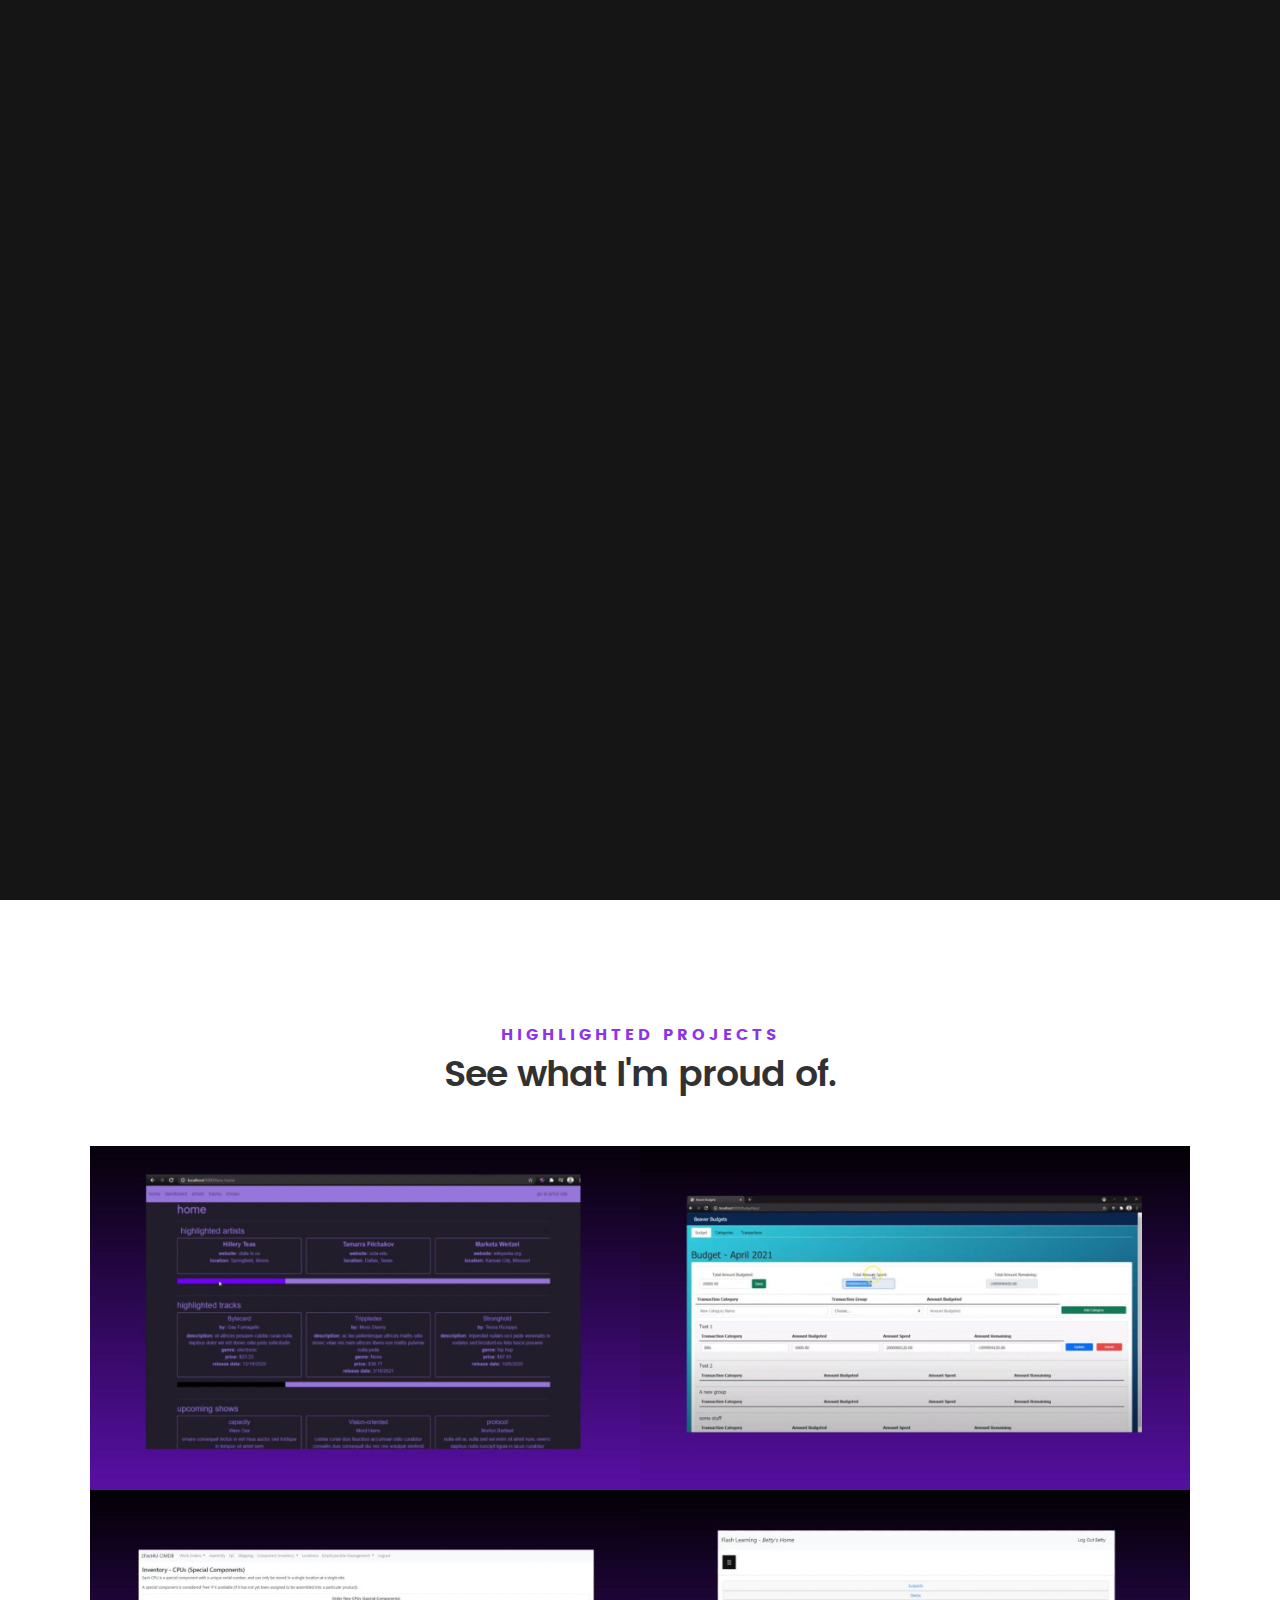
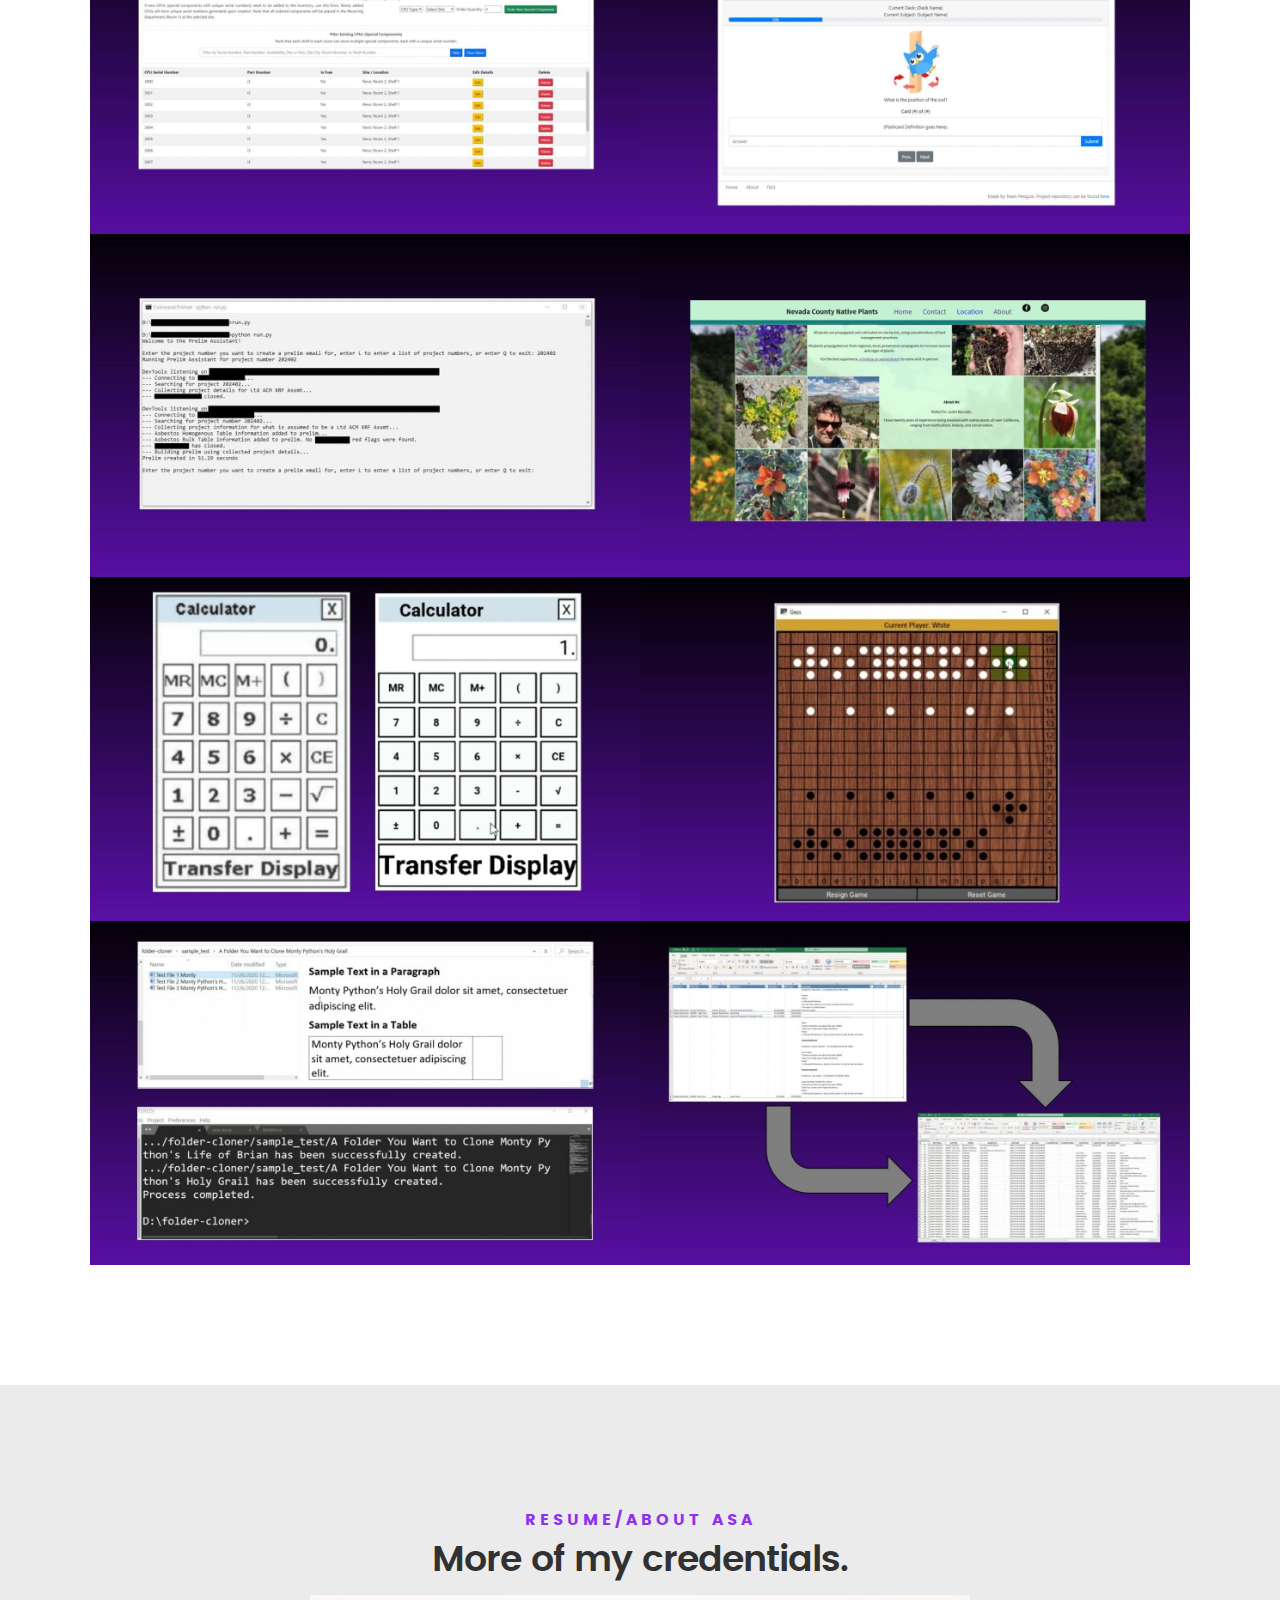
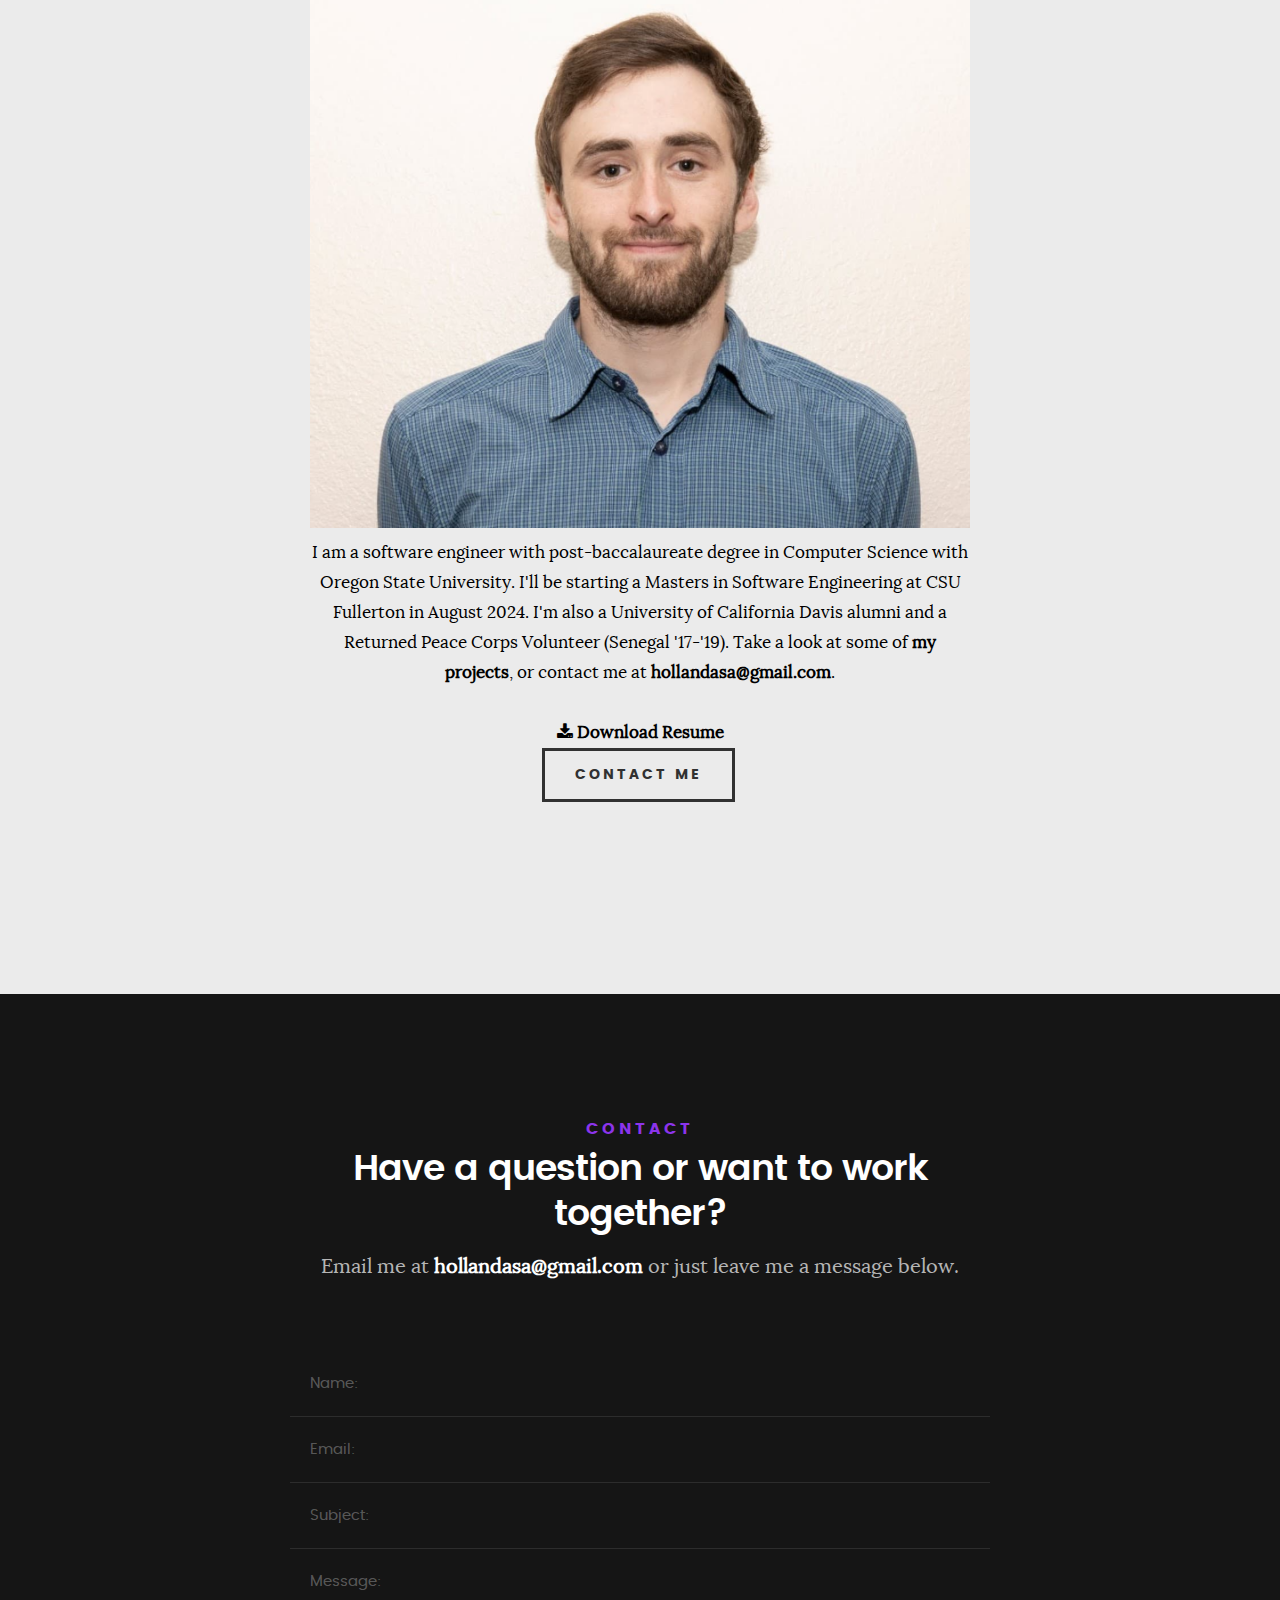
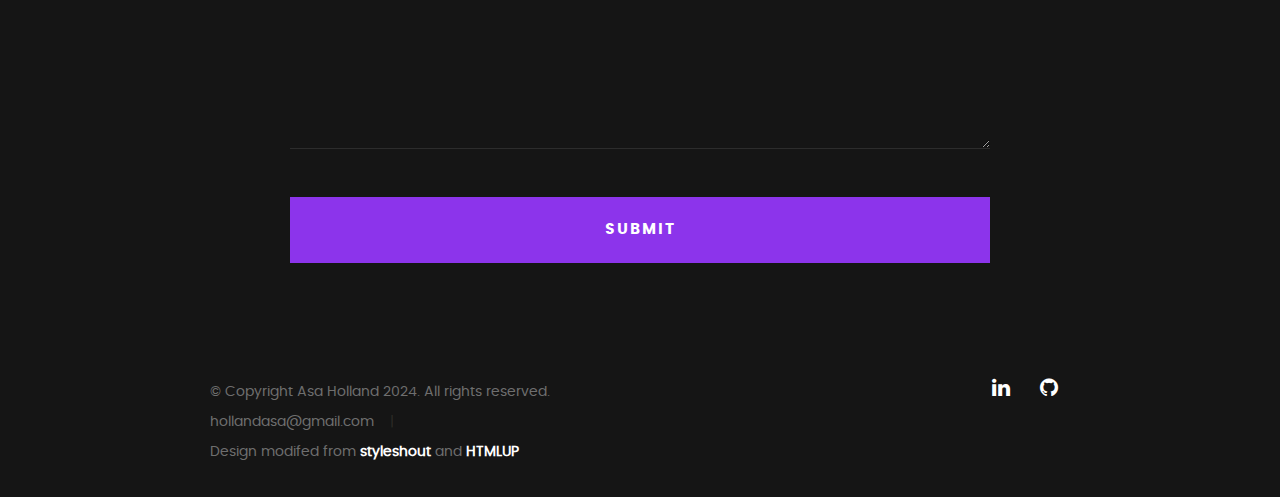
<file: index.html>
<!DOCTYPE html>
<!--[if IE 8 ]><html class="no-js oldie ie8" lang="en"> <![endif]-->
<!--[if IE 9 ]><html class="no-js oldie ie9" lang="en"> <![endif]-->
<!--[if (gte IE 9)|!(IE)]><!--><html class="no-js" lang="en"> <!--<![endif]-->
<head>


   <!--- basic page needs
   ================================================== -->
   <meta charset="utf-8">
    <title>Asa Holland</title>
    <meta name="description" content="Home page for the personal portfolio site for developer Asa Holland.">
    <meta name="author" content="">

   <!-- mobile specific metas
   ================================================== -->
    <meta name="viewport" content="width=device-width, initial-scale=1, maximum-scale=1">

    <!-- CSS
   ================================================== -->
   <link rel="stylesheet" href="css/base.css">
   <link rel="stylesheet" href="css/main.css">
   <link rel="stylesheet" href="css/vendor.css">
   <!-- <link rel="stylesheet" href="css/filters.css">   -->
   <link rel="stylesheet" href="css/mailto.css">
   <!-- <link rel="stylesheet" href="css/project_filter.css">     -->

   <!-- script
   ================================================== -->
    <script src="js/modernizr.js"></script>
    <script src="js/pace.min.js"></script>


   <!-- favicons
    ================================================== -->
    <link rel="icon" type="image/png" href="favicon.png">

</head>

<body id="top">

    <!-- header
   ================================================== -->
   <header>
    <div class="row">

        <div class="top-bar">
            <a class="menu-toggle" href="index.html"><span>Asa Holland</span></a>


            <nav id="main-nav-wrap">
                    <ul class="main-navigation">
                        <li class="current"><a class="smoothscroll"  href="#intro" title="">Home</a></li>
                        <li><a class="smoothscroll"  href="#portfolio" title="">Highlighted Projects</a></li>
                        <li><a class="smoothscroll"  href="#about" title="">Resume/About Asa</a></li>
                        <li><a class="smoothscroll"  href="#contact" title="">Contact</a></li>
                    </ul>
                </nav>
        </div> <!-- /top-bar -->

    </div> <!-- /row -->
   </header> <!-- /header -->

    <!-- intro section
   ================================================== -->
   <section id="intro">

    <div class="intro-overlay"></div>

    <div class="intro-content">
        <div class="row">

            <div class="col-twelve">

                <h5>Hello world.</h5>
                <h1>I'm Asa Holland.</h1>

                <p class="intro-position">
                    <span>Back-end Developer</span>
                    <span>Front-end Tinkerer</span>
                </p>

                <p class="intro-position">
                    <span>hollandasa@gmail.com</span>
                </p>

                <a class="button stroke smoothscroll" href="#portfolio" title="">View Highlighted Projects</a>

            </div>

        </div>
    </div> <!-- /intro-content -->

    <ul class="intro-social">
         <li><a href="https://www.linkedin.com/in/asa-holland/"><i class="fa fa-linkedin"></i></a></li>
         <li><a href="https://github.com/asa-holland"><i class="fa fa-github"></i></a></li>
      </ul> <!-- /intro-social -->

   </section> <!-- /intro -->


    <!-- Portfolio Section
   ================================================== -->
    <section id="portfolio">

        <div class="row section-intro">
        <div class="col-twelve">

            <h5>Highlighted Projects</h5>
            <h1>See what I'm proud of.</h1>

        </div>
    </div> <!-- /section-intro-->


    <!-- Filter options -->
<!--     <div class='center'>
        <ul class='filters'>
            <li class="list active" data-filter="all">All</li>
            <li class="list" data-filter="webdev">Web Development</li>
            <li class="list" data-filter="scripting">Scripting</li>
            <li class="list" data-filter="scraping">Scraping</li>
            <li class="list" data-filter="desktop">Desktop Apps</li>
            <li class="list" data-filter="hackathon">Hackathons</li>
        </ul>
    </div> -->


    <div class="row">

        <div class="col-twelve">

          <!-- portfolio-wrapper  -->
          <!-- <div>class="block-half" </div> -->
          <div id="" class="block-1-2 block-mob-full stack">

            <div class="bgrid half-height folio-item webdev hackathon">
              <div class="item-wrap">
                <img src="images/portfolio/resized/minerva.jpg" alt="Minerva Music App">
                <a href="#modal-minerva" class="overlay">
                  <div class="folio-item-table">
                    <div class="folio-item-cell">
                      <h3 class="folio-title">Minerva Music App</h3>
                      <span class="folio-types">
                        <span class="folio-types">
                          Web Development, Hackathon
                        </span>
                        <div>
                          <span class="folio-types">
                            <div>Frontend - Bootstrap</div>
                            <div>Backend - Python: Flask</div>
                            <div>Database - MongoDB</div>
                          </span>
                        </div>
                      </span>
                    </div>
                  </div>
                </a>
              </div>
            </div> <!-- /folio-item -->

                <div class="bgrid half-height folio-item webdev hackathon">
                   <div class="item-wrap">
                    <img src="images/portfolio/resized/beaver_budgets.jpg" alt="web browser budgeting tool">
                      <a href="#modal-beaver-budgets" class="overlay">
                         <div class="folio-item-table">
                            <div class="folio-item-cell">
                                       <h3 class="folio-title">Beaver Budgets</h3>
                                         <span class="folio-types">
                                          <span class="folio-types">
                                          Web Development, Hackathon
                                        </span>

                                        <div>
                                           <span class="folio-types">
                                          <div>Frontend - Bootstrap</div>
                                          <div>Backend - Python: Django, Plotly</div>
                                          <div>Database - SQLite</div>

                                       </span>
                                       </div>
                                       </span>
                                   </div>
                         </div>
                      </a>
                   </div>
                    </div> <!-- /folio-item -->

            <div class="bgrid half-height folio-item webdev">
              <div class="item-wrap">
                <img src="images/portfolio/resized/cimdb.jpg" alt="browser tool for computer inventory management">
                <a href="#modal-cimdb" class="overlay">
                  <div class="folio-item-table">
                    <div class="folio-item-cell">
                      <h3 class="folio-title">Computer Inventory Management Database</h3>
                      <span class="folio-types">
                        <span class="folio-types">
                          Web Development
                        </span>
                        <div>
                          <span class="folio-types">
                            <div>Frontend - Bootstrap</div>
                            <div>Backend - Python: Flask</div>
                            <div>Database - MySQL, PostGreSQL</div>
                          </span>
                        </div>
                      </span>
                    </div>
                  </div>
                </a>
              </div>
            </div> <!-- /folio-item -->



                <div class="bgrid half-height folio-item webdev hackathon">
                   <div class="item-wrap">
                    <img src="images/portfolio/resized/flash-learning.jpg" alt="Flash Learning">
                      <a href="#modal-flash-learning" class="overlay">
                         <div class="folio-item-table">
                            <div class="folio-item-cell">
                                       <h3 class="folio-title">Flash Learning</h3>
                                         <span class="folio-types">
                                          Web Development, Hackathon
                                        </span>

                                        <div>
                                           <span class="folio-types">
                                          <div>Frontend - Bootstrap</div>
                                          <div>Backend - Python: Flask</div>
                                          <div>Database - SQLAlchemy</div>


                                       </span>
                                       </div>
                                       </span>
                                   </div>
                         </div>
                      </a>
                   </div>
                    </div> <!-- /folio-item -->

                    <div class="bgrid half-height folio-item scripting scraping">
                   <div class="item-wrap">
                    <img src="images/portfolio/resized/prelim-image.jpg" alt="Email Drafter">
                    <a href="#modal-email-drafter" class="overlay">
                         <div class="folio-item-table">
                            <div class="folio-item-cell">
                                <h3 class="folio-title">Email Drafter</h3>
                        <span class="folio-types">
                                            Scripting, Scraping
                                        </span>

                                        <div>
                                           <span class="folio-types">
                                          Python: selenium, pandas, docx
                                       </span>
                                       </div>
                                   </div>
                         </div>
                      </a>
                   </div>
                    </div> <!-- /folio-item -->

                <div class="bgrid half-height folio-item webdev">
                   <div class="item-wrap">
                    <img src="images/portfolio/resized/ncnp.jpg"alt="Nevada County Native Plants">
                      <a href="#modal-ncnp" class="overlay">
                         <div class="folio-item-table">
                            <div class="folio-item-cell">
                                <h3 class="folio-title">Nevada County Native Plants</h3>
                                       <span class="folio-types">
                                            Web Development
                                        </span>

                                        <div>
                                           <span class="folio-types">
                                          HTML, CSS, Javascript
                                       </span>
                                       </div>
                                   </div>
                         </div>
                      </a>
                   </div>
                    </div> <!-- /folio-item -->

                <div class="bgrid half-height folio-item desktop">
                   <div class="item-wrap">
                    <img src="images/portfolio/resized/gre calc image.jpg" alt="GRE Calculator">
                      <a href="#modal-gre-calculator" class="overlay">
                         <div class="folio-item-table">
                            <div class="folio-item-cell">
                                <h3 class="folio-title">GRE Calculator</h3>
                                        <span class="folio-types">
                                            Desktop Apps
                                        </span>

                                        <div>
                                           <span class="folio-types">
                                          Python: Kivy
                                       </span>
                                       </div>
                                   </div>
                         </div>
                      </a>
                   </div>
                    </div> <!-- /folio-item -->

                    <div class="bgrid half-height folio-item desktop">
                   <div class="item-wrap">
                    <img src="images/portfolio/resized/gess.jpg" alt="Gess">
                      <a href="#modal-gess" class="overlay">
                         <div class="folio-item-table">
                            <div class="folio-item-cell">
                                <h3 class="folio-title">Gess</h3>
                                        <span class="folio-types">
                                            Desktop Apps
                                        </span>

                                        <div>
                                           <span class="folio-types">
                                          Python: Kivy
                                       </span>
                                       </div>
                                   </div>
                         </div>
                      </a>
                   </div>
                    </div> <!-- /folio-item -->

                    <div class="bgrid half-height folio-item scripting">
                        <div class="item-wrap">
                            <img src="images/portfolio/resized/example-use-folder-cloner.jpg" alt="Folder duplication">
                            <a href="#modal-folder-cloner" class="overlay">
                                <div class="folio-item-table">
                                    <div class="folio-item-cell">
                                        <h3 class="folio-title">Folder Cloner</h3>
                                        <span class="folio-types">
                                            Scripting
                                        </span>

                                        <div>
                                           <span class="folio-types">
                                          Python: numpy, pandas, openpyxl
                                       </span>
                                       </div>
                                    </div>
                                </div>
                            </a>
                        </div>
                    </div> <!-- /folio-item -->


            <div class="bgrid half-height folio-item scripting">
                   <div class="item-wrap">
                    <img src="images/portfolio/resized/comment-parser.jpg" alt="Comment Parser">
                      <a href="#modal-comment-parser" class="overlay">
                         <div class="folio-item-table">
                            <div class="folio-item-cell">
                                       <h3 class="folio-title">Comment Parser</h3>
                                         <span class="folio-types">
                                          Scripting
                                       </span>

                                       <div>
                                           <span class="folio-types">
                                          Python: pywin32
                                       </span>
                                       </div>

                                   </div>
                         </div>
                      </a>
                   </div>
                    </div> <!-- /folio-item -->


                    <!-- Tabs mean there is a screenshot in the photos -->
                        <!-- BarnesCleaner -->
                        <!-- ReferenceBuilder -->
                    <!-- Malware Data Processing -->
                    <!-- Data Management Scripts -->

                        <!-- GitHub Lockers -->
                        <!-- Tortoise Backend -->
                    <!-- AIDM -->
                    <!-- Nutrition Labeler -->

                    <!-- Bricked Bot -->
                    <!-- Corpus Generation -->
                    <!-- Shoe Size Backend -->
                    <!-- String Manipulation Algorithm -->
                    <!-- Lightburn API -->
                    <!-- Escape from Darius Prime -->

                    <!-- JamBuddy -->


                <div id="modal-minerva" class="popup-modal slider mfp-hide">

                    <div class="media">
                        <img src="images/portfolio/resized/minerva.jpg" alt="browser tool for music artists to list songs and shows" />
                    </div>

                    <div class="description-box">
                        <h4>Minerva Music App</h4>
                        <div class="categories">Web Development, Hackathon</div>
                        <div class="components"><div>Frontend - Bootstrap</div>
                                          <div>Backend - Python: flask</div>
                                          <div>Database - MongoDB</div></div>

                        <p><b>Problem:</b> <span>
                            Since the Covid-19 pandemic, artists in the music industry suffered without the ability to host live in-person shows.
                        </span></p>
                        <p><b>Solution:</b> <span>
                            Collaborated on a 3-person team to developed a tool for artists to share information regarding their latest tracks and upcoming shows.
                        </span></p>


                    </div>

                    <div class="link-box">
                        <a href="https://github.com/asa-holland/revamped-bandcamp"><i class="fa fa-link"></i> Code</a>
                        <a class="popup-modal-dismiss"><i class="fa fa-close"></i> Close</a>
                    </div>

                </div> <!-- /modal-01 -->


                <div id="modal-folder-cloner" class="popup-modal slider mfp-hide">

                    <div class="media">
                        <img src="images/portfolio/resized/example-use-folder-cloner.jpg" alt="Folder duplication" />
                    </div>

                    <div class="description-box">
                        <h4>Folder Cloner</h4>
                        <div class="categories">Scripting</div>
                        <div class="components">Python: pywin32</div>

                        <p><b>Problem:</b> <span>
                            Without default fillable templates available, finding and replacing text in multiple duplicated Word files is a tedious task with high risk of human error.
                        </span></p>
                        <p><b>Solution:</b> <span>
                            Developed a script to duplicate contents of a folder and replace text content in all contained Word files and filenames based on provided input.
                        </span></p>


                    </div>

                    <div class="link-box">
                        <a href="https://github.com/asa-holland/folder-cloner"><i class="fa fa-link"></i> Code</a>
                        <a class="popup-modal-dismiss"><i class="fa fa-close"></i> Close</a>
                    </div>

                </div> <!-- /modal-01 -->

                <div id="modal-cimdb" class="popup-modal slider mfp-hide">

                    <div class="media">
                        <img src="images/portfolio/resized/cimdb.jpg" alt="broser tool for computer inventory management" />
                    </div>

                    <div class="description-box">
                        <h4>Computer Inventory Management Database</h4>
                        <div class="categories">Web Development</div>
                        <div class="components"><div>Frontend - Bootstrap</div>
                                          <div>Backend - Python: flask</div>
                                          <div>Database - MySQL, PostGres</div></div>

                        <p><b>Problem:</b> <span>
                            A mock computer distribution company needed a single management system that could track customer orders and inventory.
                        </span></p>
                        <p><b>Solution:</b> <span>
                            Worked on a 2-person team to design and develop a robust tool capable of managing inventory and orders.
                        </span></p>


                    </div>

                    <div class="link-box">
                        <a href="https://github.com/asa-holland/cimdb"><i class="fa fa-link"></i> Code</a>
                        <a class="popup-modal-dismiss"><i class="fa fa-close"></i> Close</a>
                    </div>

                </div> <!-- /modal-01 -->

                <!-- comment parser -->
                <div id="modal-comment-parser" class="popup-modal slider mfp-hide">

                    <div class="media">
                        <img src="images/portfolio/resized/comment-parser.jpg" alt="messy spreadsheet with two arrows leading to a clean spreadsheet" />
                    </div>

                    <div class="description-box">
                        <h4>Comment Parser</h4>
                        <div class="categories">Scripting</div>
                        <div class="components">Python: numpy, pandas, openpyxl</div>

                        <p><b>Problem:</b> <span>
                            Microsoft Planner lacks a native way to export all the comments on a Plan. Apps4Pro's Planner Manager can export these comments, but does not parse them.
                        </span></p>
                        <p><b>Solution:</b> <span>
                            Developed a script to parse comments from Apps4Pro Planner Manager exports and separate comment details to be more readily manipulated and analyzed.
                        </span></p>


                    </div>

                    <div class="link-box">
                        <a href="https://github.com/asa-holland/microsoft-planner-comment-parser"><i class="fa fa-link"></i> Code</a>
                        <a class="popup-modal-dismiss"><i class="fa fa-close"></i> Close</a>
                    </div>

                </div> <!-- /comment parser -->

                <!-- comment parser -->
                <div id="modal-flash-learning" class="popup-modal slider mfp-hide">

                    <div class="media">
                        <img src="images/portfolio/resized/flash-learning.jpg" alt="screenshot of a web-based flashcard learning application" />
                    </div>

                    <div class="description-box">
                        <h4>Flash Learning</h4>
                        <div class="categories">Web Development, Hackathon</div>
                        <div class="components"><div>Frontend - Bootstrap</div>
                                          <div>Backend - Python: flask</div>
                                          <div>Database - SQLAlchemy</div></div>

                        <p><b>Problem:</b> <span>
                            Young children (K-8) become easily distracted and lose interest during remote learning. Many educational tools are complex and require a parent to assist.
                        </span></p>
                        <p><b>Solution:</b> <span>
                            Collaborated on a 3-member team to design and develop a simple child-friendly flashcard web application.
                        </span></p>


                    </div>

                    <div class="link-box">
                        <a href="https://github.com/team-penguin-hackathon/flash_learning"><i class="fa fa-link"></i> Code</a>
                        <a class="popup-modal-dismiss"><i class="fa fa-close"></i> Close</a>
                    </div>

                </div> <!-- /comment parser -->

                <!-- comment parser -->
                <div id="modal-beaver-budgets" class="popup-modal slider mfp-hide">

                    <div class="media">
                        <img src="images/portfolio/resized/beaver_budgets.jpg" alt="screenshot of a web-based flashcard learning application" />
                    </div>

                    <div class="description-box">
                        <h4>Beaver Budgets</h4>
                        <div class="categories">Web Development, Hackathon</div>
                        <div class="components"><div>Frontend - Bootstrap</div>
                                          <div>Backend - Python: Django, Plotly</div>
                                          <div>Database - SQLite</div></div>

                        <p><b>Problem:</b> <span>
                            Personal finance tools are complex or expensive, or do not offer a user the simple options to group and categorize transactions in order to facilitate financial decision making.
                        </span></p>
                        <p><b>Solution:</b> <span>
                            Collaborated on a 4-member team to design and develop a simple budgeting tool to manage transactions and budget for expenditures.
                        </span></p>


                    </div>

                    <div class="link-box">
                        <a href="https://github.com/asa-holland/BeaverHacks"><i class="fa fa-link"></i> Code</a>
                        <a class="popup-modal-dismiss"><i class="fa fa-close"></i> Close</a>
                    </div>

                </div> <!-- /comment parser -->


                <!-- comment parser -->
                <div id="modal-email-drafter" class="popup-modal slider mfp-hide">

                    <div class="media">
                        <img src="images/portfolio/resized/flash-learning.jpg" alt="screenshot of a web-based flashcard learning application" />
                    </div>

                    <div class="description-box">
                        <h4>Email Drafter</h4>
                        <div class="categories">Scraping, Scripting</div>
                        <div class="components"><div>Python: selenium, pandas, docx, pywin32</div>
                    </div>

                        <p><b>Problem:</b> <span>
                            A company referenced details on two proprietary websites to draft emails to clients. A single email took between 5 to 20 minutes to draft.
                        </span></p>
                        <p><b>Solution:</b> <span>
                            Developed a tool to scrape website details and draft emails in Word. Supported 26 common email types and reduced average draft time to 5 minutes.
                        </span></p>


                    </div>

                    <div class="link-box">
                        <a href="assets/Sample Redacted Preliminary Email Results.docx" download="Sample Redacted Preliminary Email Results"><i class="fa fa-download"></i> Download Sample</a>
                        <a class="popup-modal-dismiss"><i class="fa fa-close"></i> Close</a>
                    </div>

                </div> <!-- /comment parser -->



                                <!-- comment parser -->
                <div id="modal-ncnp" class="popup-modal slider mfp-hide">

                    <div class="media">
                        <img src="images/portfolio/resized/ncnp.jpg" alt="screenshot of a web-based flashcard learning application" />
                    </div>

                    <div class="description-box">
                        <h4>Nevada County Native Plants</h4>
                        <div class="categories">Web Development</div>
                        <div class="components"><div>Frontend - HTML & CSS</div>
                                          <div>Backend - NodeJs</div></div>

                        <p><b>Problem:</b> <span>
                            Justin Maciulis, a plant nursery owner, wanted to have a simple website to showcase the services of his small business and increase traffic of potential sales.
                        </span></p>
                        <p><b>Solution:</b> <span>
                            Designed and developed a simple, static website to meet client's requests to showcase business services, site location and provide contact information.
                        </span></p>


                    </div>

                    <div class="link-box">
                        <a href="http://web.engr.oregonstate.edu/~hollaasa/nevadacountynativeplants/pages/index.html"><i class="fa fa-link"></i> Demo</a>
                        <a class="popup-modal-dismiss"><i class="fa fa-close"></i> Close</a>
                    </div>

                </div> <!-- /comment parser -->

                                <!-- gess -->
                <div id="modal-gess" class="popup-modal slider mfp-hide">

                    <div class="media">
                        <img src="images/portfolio/resized/gess.jpg" alt="Digital version of wood-patterned strategy board game with black and white player's pieces" />
                    </div>

                    <div class="description-box">
                        <h4>Gess</h4>
                        <div class="categories">Software Design & Development</div>
                        <div class="components">Python: Kivy</div>

                        <p><b>Problem:</b> <span>
                            Gess is a strategy board game that combines features of Go and Chess. A free standalone version of the Gess board game was not found available for the PC.
                        </span></p>
                        <p><b>Solution:</b> <span>
                            Designed and developed an open-source on-screen implementation of the Gess strategy game complete with move validation and endgame conditions.
                        </span></p>


                    </div>

                    <div class="link-box">
                        <a href="https://github.com/asa-holland/gess-strategy-game"><i class="fa fa-link"></i> Code</a>
                        <a class="popup-modal-dismiss"><i class="fa fa-close"></i> Close</a>
                    </div>

                </div> <!-- /gess -->

  <!-- gess -->
                <div id="modal-gre-calculator" class="popup-modal slider mfp-hide">

                    <div class="media">
                        <img src="images/portfolio/resized/gre calc image.jpg" alt="Two calculators, one provided by GRE and one developed by Asa Holland" />
                    </div>

                    <div class="description-box">
                        <h4>GRE Calculator</h4>
                        <div class="categories">Software Design & Development</div>
                        <div class="components">Python: Kivy</div>

                        <p><b>Problem:</b> <span>
                            The classic calculator used in the Graduate Records Exam was not easily and freely accessible, limiting the ability to practice using this tool.
                        </span></p>
                        <p><b>Solution:</b> <span>
                            Built an openly available Windows application with the appearance and function of the classic GRE Calculator.
                        </span></p>


                    </div>

                    <div class="link-box">
                        <a href="https://github.com/asa-holland/GRE-calculator"><i class="fa fa-link"></i> Code</a>
                        <a class="popup-modal-dismiss"><i class="fa fa-close"></i> Close</a>
                    </div>

                </div> <!-- /gess -->



                   <!-- modal popups - end
                ============================================================= -->

             </div> <!-- /portfolio-wrapper -->

        </div>  <!-- /twelve -->

    </div>

    </section> <!-- /portfolio -->


   <!-- resume Section
   ================================================== -->
    <section id="about" class="black-section">

        <div class="row section-intro">
        <div class="col-twelve">

            <h5>Resume/About Asa</h5>
            <h1>More of my credentials.</h1>

            <img src="images/profile.png" alt="Asa Holland Profile Picture">

            <p class="emphasized">I am a software engineer with post-baccalaureate degree in Computer Science with Oregon State University. I'll be starting a Masters in Software Engineering at CSU Fullerton in August 2024. I'm also a University of California Davis alumni and a Returned Peace Corps Volunteer (Senegal '17-'19). Take a look at some of <a href="#portfolio">my projects</a>, or contact me at <a href="mailto:hollandasa@gmail.com">hollandasa@gmail.com</a>.</p>



    <div class="row button-section">
        <div class="col-twelve">
            <a href="assets/Asa_Holland_Resume.pdf" download="Asa Holland Resume"><i class="fa fa-download"></i> Download Resume</a>
        </div>
    </div>
            <a class="button stroke smoothscroll" href="#contact" title="">Contact Me</a>
        </div>
    </div> <!-- /section-intro-->


    </section> <!-- /features -->

   <!-- contact
   ================================================== -->
    <section id="contact" class="white-section">

        <div class="row section-intro">
        <div class="col-twelve">

            <h5>Contact</h5>
            <h1>Have a question or want to work together?</h1>

            <p class="lead">Email me at <a class='always-white' href="mailto:hollandasa@gmail.com">hollandasa@gmail.com</a> or just leave me a message below.</p>

        </div>
    </div> <!-- /section-intro -->

    <div class="row contact-form">

        <div class="col-twelve">

            <!-- form -->
            <form name="contactForm" id="contactForm" method="POST" action="https://formspree.io/f/mqkgyggv">
                <fieldset>

                  <div class="form-field">
                           <input name="contactName" type="text" id="contactName" placeholder="Name:" value="" minlength="2" required="">
                  </div>
                  <div class="form-field">
                       <input name="contactEmail" type="email" id="contactEmail" placeholder="Email:" value="" required="">
                   </div>
                  <div class="form-field">
                           <input name="contactSubject" type="text" id="contactSubject" placeholder="Subject:" value="">
                   </div>
                  <div class="form-field">
                        <textarea name="contactMessage" id="contactMessage" placeholder="Message:" rows="10" cols="50" required=""></textarea>
                   </div>
                 <div class="form-field">
                     <button class="submitform">Submit</button>
                     <div id="submit-loader">
                        <div class="text-loader">Sending...</div>
                          <div class="s-loader">
                                    <div class="bounce1"></div>
                                    <div class="bounce2"></div>
                                    <div class="bounce3"></div>
                                </div>
                            </div>
                  </div>

                </fieldset>

                <input type="hidden" name="_subject" value="Message on Personal Website">
            </form> <!-- Form End -->

            <!-- contact-warning -->
            <div id="message-warning">
            </div>
            <!-- contact-success -->
            <div id="message-success">
               <i class="fa fa-check"></i>Your message was sent, thank you!<br>
            </div>

         </div> <!-- /col-twelve -->

    </div> <!-- /contact-form -->

    </section> <!-- /contact -->


   <!-- footer
   ================================================== -->

   <footer>
        <div class="row">

            <div class="col-six tab-full pull-right social">

                <ul class="footer-social">
                  <li><a href="https://www.linkedin.com/in/asa-holland/"><i class="fa fa-linkedin"></i></a></li>
                  <li><a href="https://github.com/asa-holland"><i class="fa fa-github"></i></a></li>
               </ul>

            </div>

            <div class="col-six tab-full">
                <div class="copyright">
                    <span>© Copyright Asa Holland 2024. All rights reserved. hollandasa@gmail.com </span>
                    <span>Design modifed from <a href="http://www.styleshout.com/">styleshout</a> and <a href="http://www.html5up.net/">HTMLUP</a></span>
                 </div>
            </div>

            <div id="go-top">
                <a class="smoothscroll" title="Back to Top" href="#top"><i class="fa fa-long-arrow-up"></i></a>
            </div>

        </div> <!-- /row -->
   </footer>

   <div id="preloader">
        <div id="loader"></div>
   </div>

   <!-- Java Script
   ================================================== -->
   <script src="js/jquery-2.1.3.min.js"></script>
   <script src="js/plugins.js"></script>
   <script src="js/main.js"></script>
   <script src="js/index.js"></script>

</body>

</html>
</file>
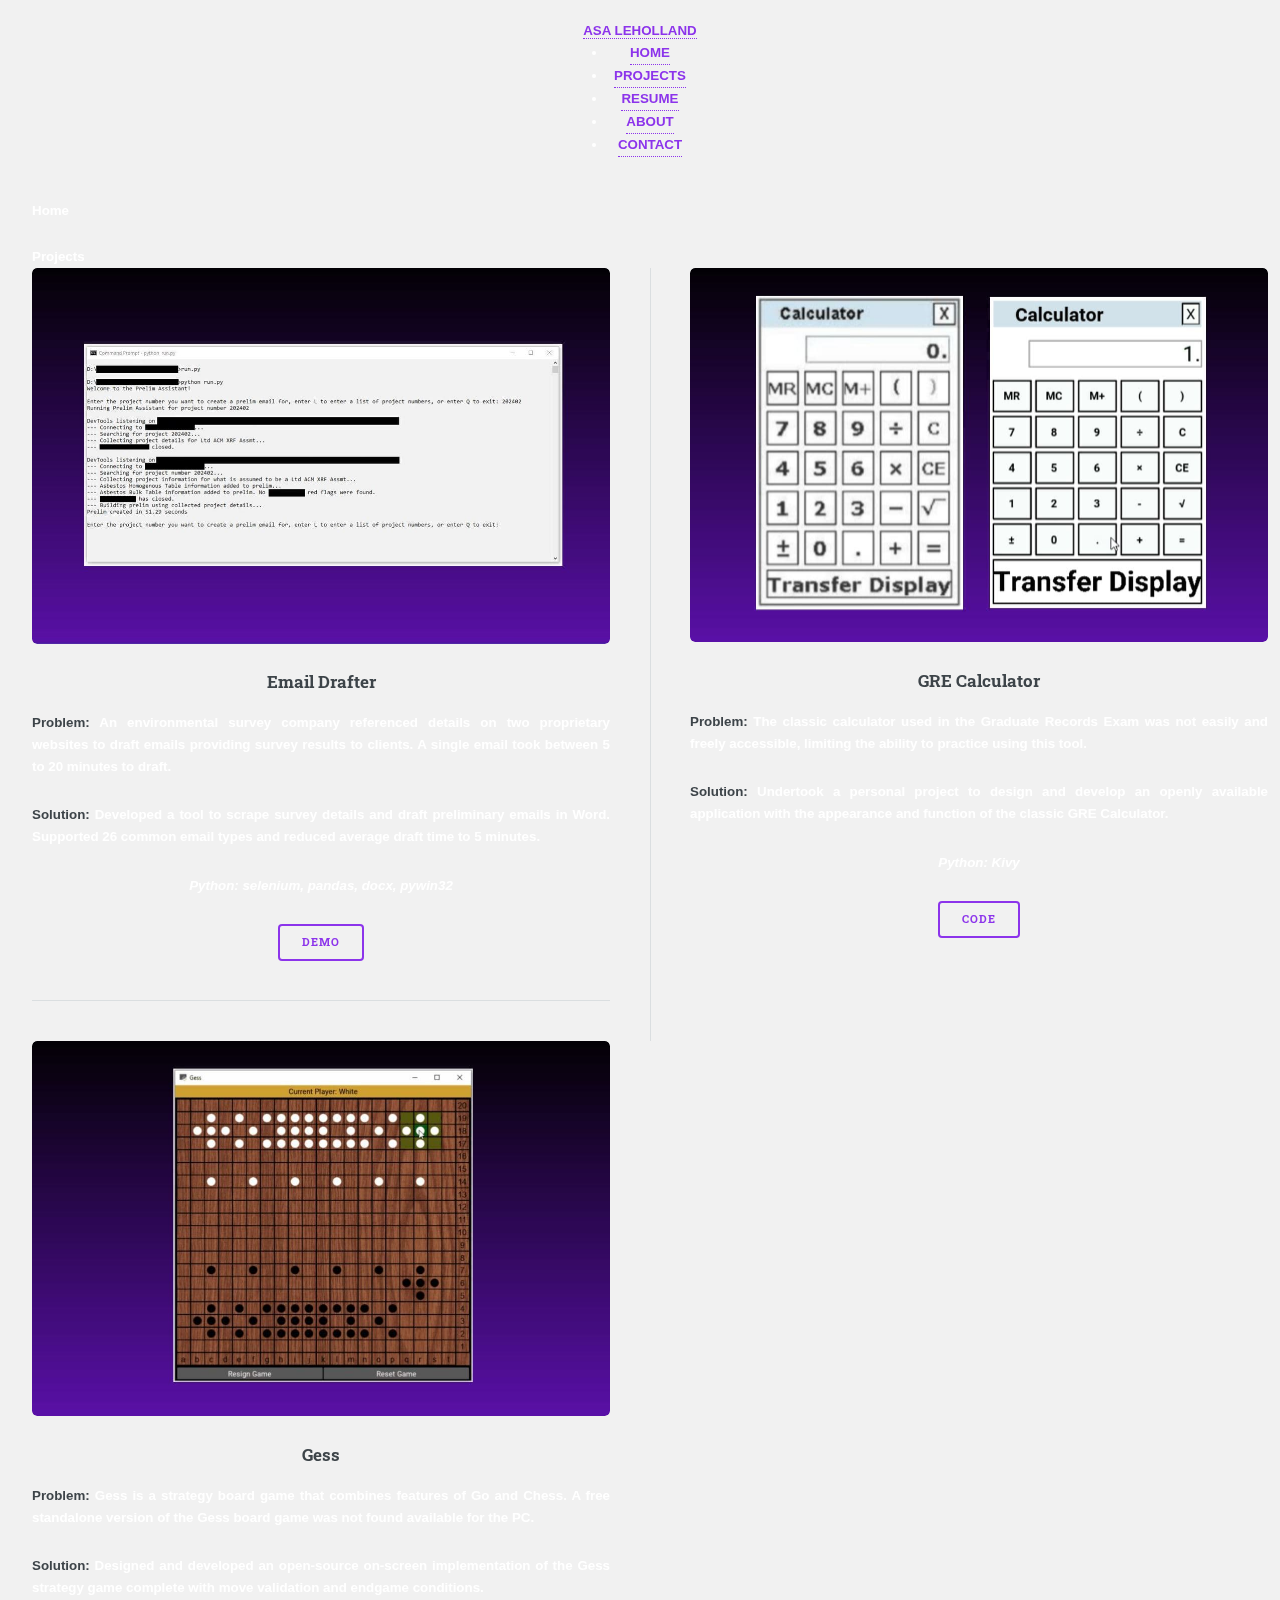
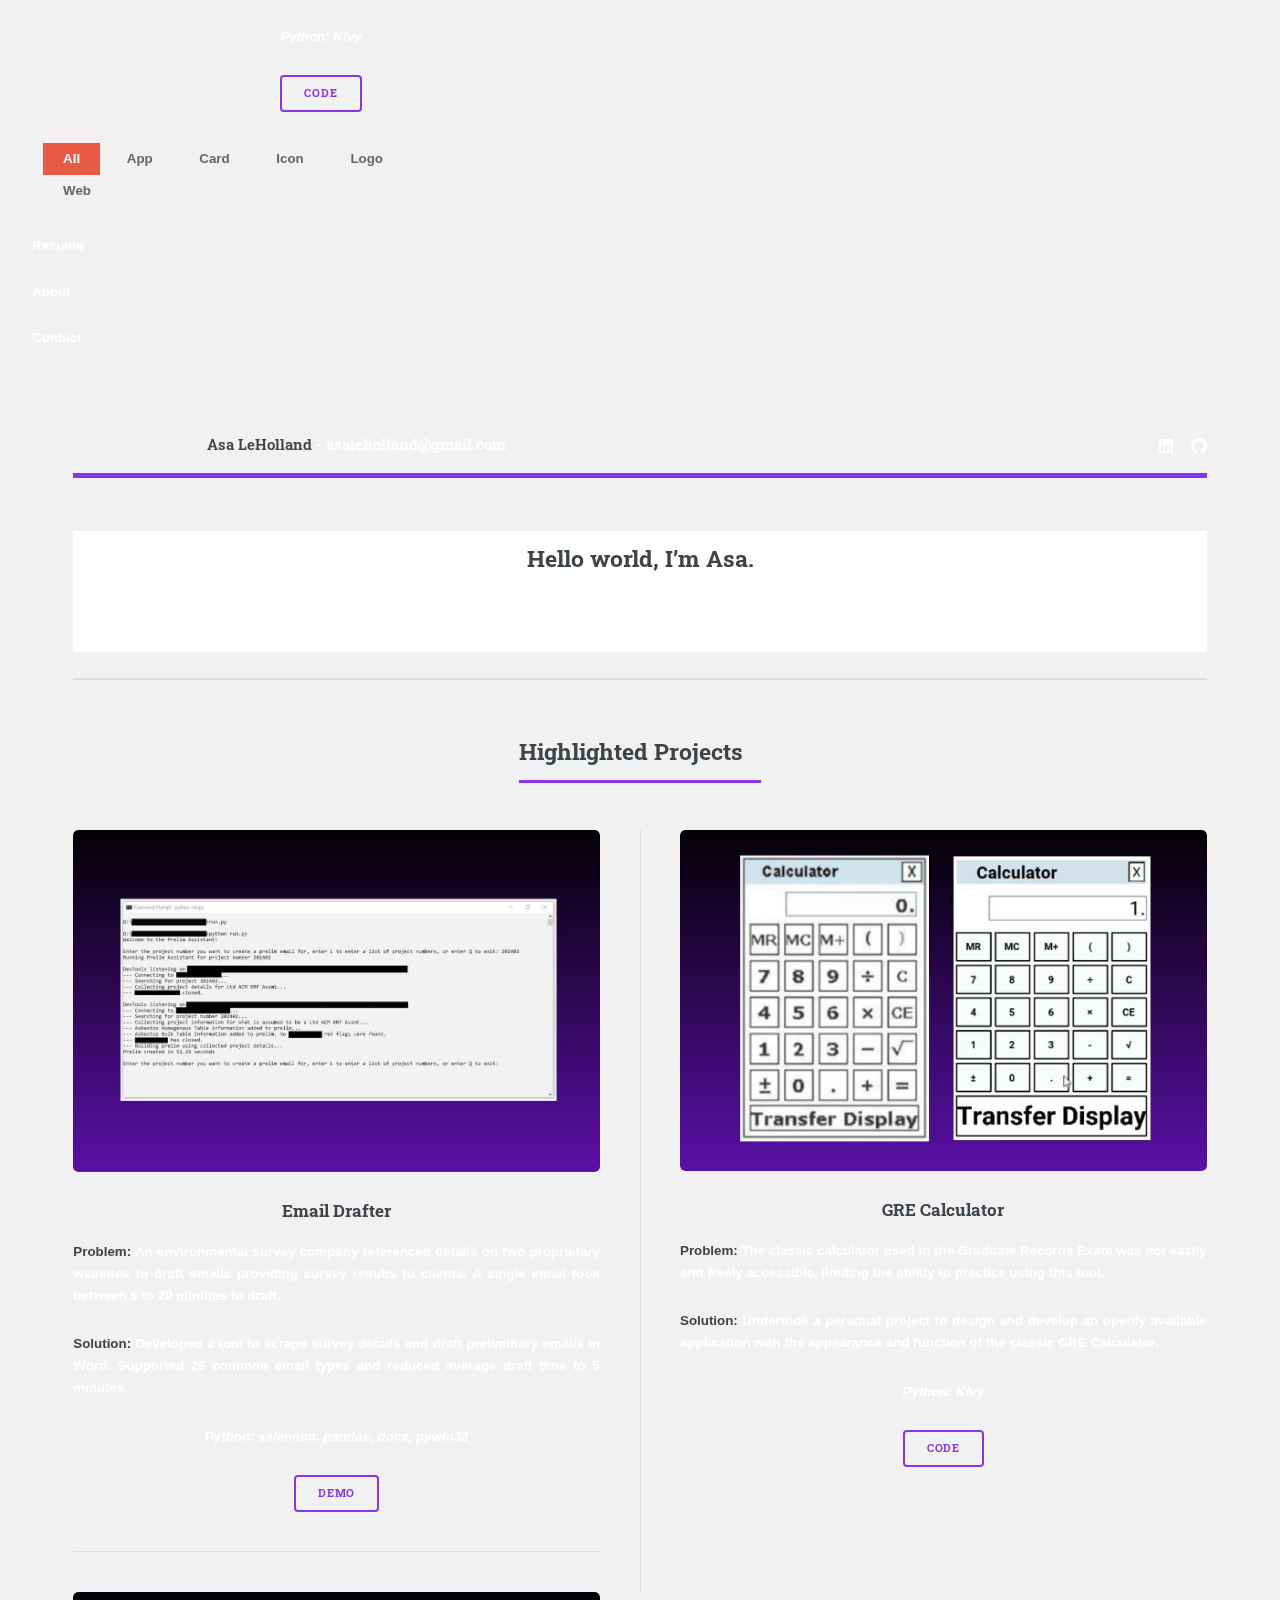
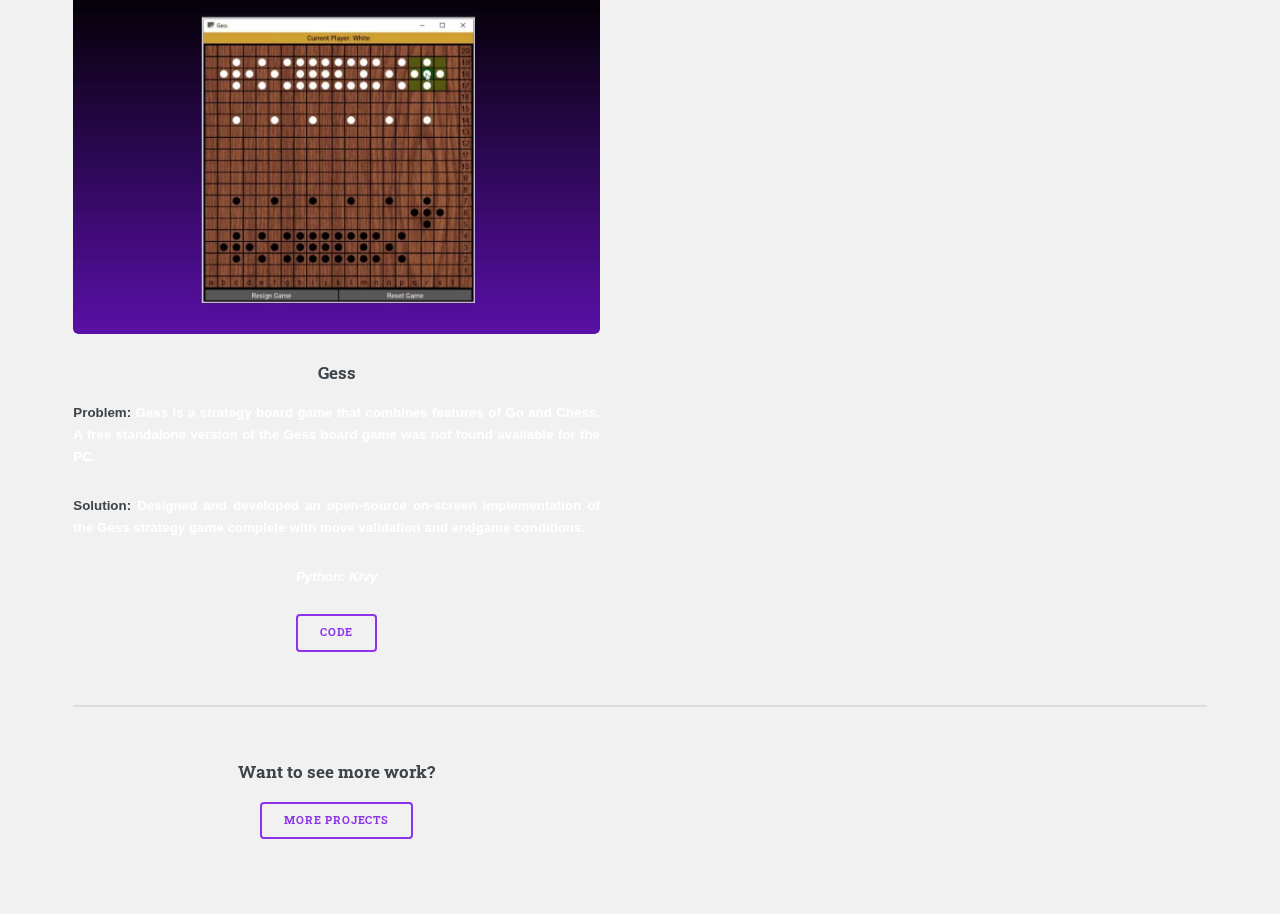
<file: archive/index.html>
<!DOCTYPE HTML>
<!--
	Editorial by HTML5 UP
	html5up.net | @ajlkn
	Free for personal and commercial use under the CCA 3.0 license (html5up.net/license)
-->
<html lang="en">
<head>
	<title>Asa LeHolland</title>
	<meta charset="utf-8" />
	<!-- <meta http-equiv="refresh" content="1" > -->
	<meta name="viewport" content="width=device-width, initial-scale=1, user-scalable=no" />
	<meta name="description" content="Home page for the personal portfolio site for developer Asa LeHolland.">
	<link rel="stylesheet" href="assets/css/main.css" />
	<link rel="stylesheet" href="assets/css/mailto.css" />
	<link rel="icon" href="images/asa-leholland-logo.png">
	<link rel="preconnect" href="https://fonts.gstatic.com">
	<link href="https://fonts.googleapis.com/css2?family=Rubik:ital,wght@0,300;0,400;0,500;0,600;0,700;0,800;0,900;1,300;1,400;1,500;1,600;1,700;1,800;1,900&display=swap" rel="stylesheet">
	<link href="https://cdn.jsdelivr.net/npm/bootstrap@5.0.0-beta1/dist/css/bootstrap.min.css" rel="stylesheet" integrity="sha384-giJF6kkoqNQ00vy+HMDP7azOuL0xtbfIcaT9wjKHr8RbDVddVHyTfAAsrekwKmP1" crossorigin="anonymous">

	<!-- <link href="//maxcdn.bootstrapcdn.com/bootstrap/3.3.0/css/bootstrap.min.css" rel="stylesheet" id="bootstrap-css"> -->


	    <link rel="stylesheet" href="assets/css/navbar.css">
	    <link rel="stylesheet" href="assets/css/project_filter.css">
	    <link rel="stylesheet" href="assets/css/gallery.css">
	    <link rel="stylesheet" href="assets/css/portfolio.css">
<!--     <link rel="stylesheet" href="{{ url_for('static', filename='css/main.css') }}"> -->
</head>
<body class="is-preload">

<nav class="navbar navbar-expand-lg navbar-light bg-light w-100 sticky-top ">
  <a class="navbar-brand" href="#">Asa LeHolland</a>

  <div class="collapse navbar-collapse " id="navbarSupportedContent">
  	<div class="">
	    <ul class="navbar-nav mr-auto">
		      <li class="nav-item active">
		        <a class="nav-link hoverable topnav-centered smoothscroll" href="#home">Home <span class="sr-only">(current)</span></a>
		      </li>
		      <li class="nav-item">
		        <a class="nav-link hoverable topnav-centered smoothscroll" href="#projects">Projects</a>
		      </li>
		      <li class="nav-item">
		        <a class="nav-link hoverable topnav-centered smoothscroll" href="#resume">Resume</a>
		      </li>
		      <li class="nav-item">
		        <a class="nav-link hoverable topnav-centered smoothscroll" href="#about">About</a>
		      </li>
		      <li class="nav-item">
		        <a class="nav-link hoverable topnav-centered smoothscroll" href="#contact">Contact</a>
		      </li>
	     </ul>
     </div>
  </div>
</nav>

<section id="home">
	<div class="row section-intro">
		<div>Home</div>
	</div>
</section>
<section id="projects">
	<div class="row section-intro">
		<div>Projects</div>
<!-- 		<div>
		  <button class="btn-sm active" onclick="filterSelection('all')"> Show All</button>
		  <button class="btn-sm" onclick="filterSelection('nature')"> Automation Scripts</button>
		  <button class="btn-sm" onclick="filterSelection('cars')"> Web Development</button>
		  <button class="btn-sm" onclick="filterSelection('people')"> People</button>
		</div> -->


<div class="w-75 inner">
	<div class="posts">
		<article class='card'>

			<a href="content/Sample Redacted Preliminary Email Results.docx" download="Sample Redacted Preliminary Email Results" class="image"><img src="images/prelim-image.JPG" alt="redacted text file showing connections being made to websites" /></a>
			<h3>Email Drafter</h3>
			<p><b>Problem:</b> An environmental survey company referenced details on two proprietary websites to draft emails providing survey results to clients. A single email took between 5 to 20 minutes to draft. </p>
			<p><b>Solution:</b> Developed a tool to scrape survey details and draft preliminary emails in Word. Supported 26 common email types and reduced average draft time to 5 minutes.  </p>
			<div class='center'><p><em>Python: selenium, pandas, docx, pywin32</em></p></div>
			<ul class="actions">
				<li><a href="content/Sample Redacted Preliminary Email Results.docx" download="Sample Redacted Preliminary Email Results" class="button">DEMO</a></li>
			</ul>
		</article>

		<article>
			<a href="https://github.com/asa-leholland/GRE-calculator" class="image"><img src="images/gre calc image.JPG" alt="Two calculators, one provided by GRE and one developed by Asa LeHolland" /></a>
			<h3>GRE Calculator</h3>
			<p><b>Problem:</b> The classic calculator used in the Graduate Records Exam was not easily and freely accessible, limiting the ability to practice using this tool. </p>
			<p><b>Solution:</b> Undertook a personal project to design and develop an openly available application with the appearance and function of the classic GRE Calculator.</p>
			<div class='center'><p><em>Python: Kivy</em></p></div>
			<ul class="actions">
				<li><a href="https://github.com/asa-leholland/GRE-calculator" class="button">CODE</a></li>
			</ul>
		</article>

		<article>
			<a href="https://github.com/asa-leholland/gess-strategy-game" class="image"><img src="images/gess.JPG" alt="Digital version of wood-patterned strategy board game with black and white player's pieces" /></a>
			<h3>Gess</h3>
			<p><b>Problem:</b> Gess is a strategy board game that combines features of Go and Chess. A free standalone version of the Gess board game was not found available for the PC.</p>
			<p><b>Solution:</b> Designed and developed an open-source on-screen implementation of the Gess strategy game complete with move validation and endgame conditions.</p>
			<div class='center'><p><em>Python: Kivy</em></p></div>
			<ul class="actions">
				<li><a href="https://github.com/asa-leholland/gess-strategy-game" class="button">CODE</a></li>
			</ul>
		</article>

	</div>
</div>



<!-- Portfolio Gallery Grid -->
<div class="grid-container">


	<ul id="filters" class="clearfix">
	<li><span class="filter active" data-filter=".app, .card, .icon, .logo, .web">All</span></li>
	<li><span class="filter" data-filter=".app">App</span></li>
	<li><span class="filter" data-filter=".card">Card</span></li>
	<li><span class="filter" data-filter=".icon">Icon</span></li>
	<li><span class="filter" data-filter=".logo">Logo</span></li>
	<li><span class="filter" data-filter=".web">Web</span></li>
	</ul>

	<div id="portfoliolist">
  <div class="portfolio logo" data-cat="logo">
    <div class="portfolio-wrapper">
      <img data-src="img/portfolios/logo/5.jpg" alt="" />
      <div class="label">
        <div class="label-text">
          <a class="text-title">Bird Document</a> 
          <span class="text-category">Logo</span>
        </div>
        <div class="label-bg"> </div>
      </div>
    </div>
  </div>

    <div class="portfolio logo" data-cat="logo">
    <div class="portfolio-wrapper">
      <img data-src="img/portfolios/logo/5.jpg" alt="" />
      <div class="label">
        <div class="label-text">
          <a class="text-title">Bird Document</a> 
          <span class="text-category">Logo</span>
        </div>
        <div class="label-bg"> </div>
      </div>
    </div>
  </div>

    <div class="portfolio logo" data-cat="logo">
    <div class="portfolio-wrapper">
      <img data-src="img/portfolios/logo/5.jpg" alt="" />
      <div class="label">
        <div class="label-text">
          <a class="text-title">Bird Document</a> 
          <span class="text-category">Logo</span>
        </div>
        <div class="label-bg"> </div>
      </div>
    </div>
  </div>

    <div class="portfolio logo" data-cat="logo">
    <div class="portfolio-wrapper">
      <img data-src="img/portfolios/logo/5.jpg" alt="" />
      <div class="label">
        <div class="label-text">
          <a class="text-title">Bird Document</a> 
          <span class="text-category">Logo</span>
        </div>
        <div class="label-bg"> </div>
      </div>
    </div>
  </div>

 </div>

<!--  <div class="container">
        <div class="row">
        <div class="gallery col-lg-12 col-md-12 col-sm-12 col-xs-12">
            <h1 class="gallery-title">Gallery</h1>
        </div>

        <div id="myBtnContainer">
            <button class="btn-sm btn-default filter-button" data-filter="all">Show All</button>
            <button class="btn-sm btn-default filter-button" data-filter="hdpe">Automation Scripts</button>
            <button class="btn-sm btn-default filter-button" data-filter="sprinkle">Web Development</button>
            <button class="btn-sm btn-default filter-button" data-filter="spray">Spray Nozzle</button>
            <button class="btn-sm btn-default filter-button" data-filter="irrigation">Irrigation Pipes</button>
        </div>
        <br/>

            <div class="gallery_product col-lg-4 col-md-4 col-sm-4 col-xs-6 filter hdpe">
			  	<div class="card" style="width: 18rem;">
			  		<a href="" class="image">
			  			<img class="card-img-top image" src="images/prelim-image.JPG" alt="redacted text file showing connections being made to websites">
			  		</a>
				  <div class="card-body">
				    <h5 class="card-title">Email Drafter</h5>
				    <ul class="actions">
						<li><a href="" class="button">DETAILS</a></li>
						<li><a href="content/Sample Redacted Preliminary Email Results.docx" download="Sample Redacted Preliminary Email Results" class="button">DEMO</a></li>
					</ul>
				  </div>
				</div>
			  </div>

			<div class="gallery_product col-lg-4 col-md-4 col-sm-4 col-xs-6 filter hdpe">
			  	<div class="card" style="width: 18rem;">
			  		<a href="" class="image">
			  			<img class="card-img-top image" src="images/prelim-image.JPG" alt="redacted text file showing connections being made to websites">
			  		</a>
				  <div class="card-body">
				    <h5 class="card-title">Email Drafter</h5>
				    <ul class="actions">
						<li><a href="" class="button">DETAILS</a></li>
						<li><a href="content/Sample Redacted Preliminary Email Results.docx" download="Sample Redacted Preliminary Email Results" class="button">DEMO</a></li>
					</ul>
				  </div>
				</div>
			  </div>

            <div class="gallery_product col-lg-4 col-md-4 col-sm-4 col-xs-6 filter hdpe">
			  	<div class="card" style="width: 18rem;">
			  		<a href="" class="image">
			  			<img class="card-img-top image" src="images/prelim-image.JPG" alt="redacted text file showing connections being made to websites">
			  		</a>
				  <div class="card-body">
				    <h5 class="card-title">Email Drafter</h5>
				    <ul class="actions">
						<li><a href="" class="button">DETAILS</a></li>
						<li><a href="content/Sample Redacted Preliminary Email Results.docx" download="Sample Redacted Preliminary Email Results" class="button">DEMO</a></li>
					</ul>
				  </div>
				</div>
			  </div>

			<div class="gallery_product col-lg-4 col-md-4 col-sm-4 col-xs-6 filter hdpe">
			  	<div class="card" style="width: 18rem;">
			  		<a href="" class="image">
			  			<img class="card-img-top image" src="images/prelim-image.JPG" alt="redacted text file showing connections being made to websites">
			  		</a>
				  <div class="card-body">
				    <h5 class="card-title">Email Drafter</h5>
				    <ul class="actions">
						<li><a href="" class="button">DETAILS</a></li>
						<li><a href="content/Sample Redacted Preliminary Email Results.docx" download="Sample Redacted Preliminary Email Results" class="button">DEMO</a></li>
					</ul>
				  </div>
				</div>
			  </div>

            <div class="gallery_product col-lg-4 col-md-4 col-sm-4 col-xs-6 filter sprinkle">
                <img src="" class="img-responsive">
            </div>

            <div class="gallery_product col-lg-4 col-md-4 col-sm-4 col-xs-6 filter hdpe">
                <img src="" class="img-responsive">
            </div>

            <div class="gallery_product col-lg-4 col-md-4 col-sm-4 col-xs-6 filter irrigation">
                <img src="" class="img-responsive">
            </div>

            <div class="gallery_product col-lg-4 col-md-4 col-sm-4 col-xs-6 filter spray">
                <img src="" class="img-responsive">
            </div>

            <div class="gallery_product col-lg-4 col-md-4 col-sm-4 col-xs-6 filter irrigation">
                <img src="" class="img-responsive">
            </div>

            <div class="gallery_product col-lg-4 col-md-4 col-sm-4 col-xs-6 filter spray">
                <img src="" class="img-responsive">
            </div>

            <div class="gallery_product col-lg-4 col-md-4 col-sm-4 col-xs-6 filter irrigation">
                <img src="" class="img-responsive">
            </div>

            <div class="gallery_product col-lg-4 col-md-4 col-sm-4 col-xs-6 filter irrigation">
                <img src="" class="img-responsive">
            </div>

            <div class="gallery_product col-lg-4 col-md-4 col-sm-4 col-xs-6 filter hdpe">
                <img src="" class="img-responsive">
            </div>

            <div class="gallery_product col-lg-4 col-md-4 col-sm-4 col-xs-6 filter spray">
                <img src="" class="img-responsive">
            </div>

            <div class="gallery_product col-lg-4 col-md-4 col-sm-4 col-xs-6 filter sprinkle">
                <img src="" class="img-responsive">
            </div>
        </div> -->
    </div>

<!-- 
<div class="row w-75 flex-justify-center">

  <div class="column nature">
  	<div class="card" style="width: 18rem;">
  		<a href="" class="image">
  			<img class="card-img-top image" src="images/prelim-image.JPG" alt="redacted text file showing connections being made to websites">
  		</a>
	  <div class="card-body">
	    <h5 class="card-title">Email Drafter</h5>
	    <ul class="actions">
			<li><a href="" class="button">DETAILS</a></li>
			<li><a href="content/Sample Redacted Preliminary Email Results.docx" download="Sample Redacted Preliminary Email Results" class="button">DEMO</a></li>
		</ul>
	  </div>
	</div>
  </div>

  <div class="column nature">
  	<div class="card" style="width: 18rem;">
  		<a href="" class="image">
  			<img class="card-img-top image" src="images/prelim-image.JPG" alt="redacted text file showing connections being made to websites">
  		</a>
	  <div class="card-body">
	    <h5 class="card-title">Email Drafter</h5>
	    <ul class="actions">
			<li><a href="" class="button">DETAILS</a></li>
			<li><a href="content/Sample Redacted Preliminary Email Results.docx" download="Sample Redacted Preliminary Email Results" class="button">DEMO</a></li>
		</ul>
	  </div>
	</div>
  </div>

  <div class="column nature">
  	<div class="card" style="width: 18rem;">
  		<a href="" class="image">
  			<img class="card-img-top image" src="images/prelim-image.JPG" alt="redacted text file showing connections being made to websites">
  		</a>
	  <div class="card-body">
	    <h5 class="card-title">Email Drafter</h5>
	    <ul class="actions">
			<li><a href="" class="button">DETAILS</a></li>
			<li><a href="content/Sample Redacted Preliminary Email Results.docx" download="Sample Redacted Preliminary Email Results" class="button">DEMO</a></li>
		</ul>
	  </div>
	</div>
  </div>


  <div class="column nature">
  	<div class="card" style="width: 18rem;">
  		<a href="" class="image">
  			<img class="card-img-top image" src="images/prelim-image.JPG" alt="redacted text file showing connections being made to websites">
  		</a>
	  <div class="card-body">
	    <h5 class="card-title">Email Drafter</h5>
	    <ul class="actions">
			<li><a href="" class="button">DETAILS</a></li>
			<li><a href="content/Sample Redacted Preliminary Email Results.docx" download="Sample Redacted Preliminary Email Results" class="button">DEMO</a></li>
		</ul>
	  </div>
	</div>
  </div>

  <div class="column nature">
  	<div class="card" style="width: 18rem;">
  		<a href="" class="image">
  			<img class="card-img-top image" src="images/prelim-image.JPG" alt="redacted text file showing connections being made to websites">
  		</a>
	  <div class="card-body">
	    <h5 class="card-title">Email Drafter</h5>
	    <ul class="actions">
			<li><a href="" class="button">DETAILS</a></li>
			<li><a href="content/Sample Redacted Preliminary Email Results.docx" download="Sample Redacted Preliminary Email Results" class="button">DEMO</a></li>
		</ul>
	  </div>
	</div>
  </div> -->

  

</div>
</div>
<!-- END GRID -->

	</div>
</section>
<section id="resume">
	<div class="row section-intro">
		<div>Resume</div>
	</div>
</section>
<section id="about">
	<div class="row section-intro">
		<div>About</div>
	</div>
</section>
<section id="contact">
	<div class="row section-intro">
		<div>Contact</div>
	</div>
</section>


<!-- Wrapper -->
	<div id="wrapper">

		<!-- Main -->
		<div id="main">
			<div class="inner">

				<!-- Header -->
				<header id="header">
					<a href="index.html" class="logo"><strong>Asa LeHolland</strong> - asaleholland@gmail.com </a>
					<ul class="icons">
						<li><a href="https://www.linkedin.com/in/asa-holland-a2a0b5b7/" class="icon brands fa-linkedin" alt="logo for LinkedIn, website widely used professional networking"><span class="label">LinkedIn</span></a></li>
						<li><a href="https://github.com/asa-leholland" class="icon brands fa-github" alt="logo for GitHub, website widely used for sharing code"><span class="label">GitHub</span></a></li>
					</ul>
				</header>

				<!-- Banner -->
				<section id="banner">
					<div class="content">
						<header>
							<h2>Hello world, I’m Asa.</h2>
							<p>I WRITE CODE - HERE IS SOME OF MY WORK</p>
						</header>
					</section>


					<!-- Section -->
					<section>
						<header class="major">
							<h2>Highlighted Projects</h2>
						</header>
						<div class="posts">
							<article class='card'>

								<a href="content/Sample Redacted Preliminary Email Results.docx" download="Sample Redacted Preliminary Email Results" class="image"><img src="images/prelim-image.JPG" alt="redacted text file showing connections being made to websites" /></a>
								<h3>Email Drafter</h3>
								<p><b>Problem:</b> An environmental survey company referenced details on two proprietary websites to draft emails providing survey results to clients. A single email took between 5 to 20 minutes to draft. </p>
								<p><b>Solution:</b> Developed a tool to scrape survey details and draft preliminary emails in Word. Supported 26 common email types and reduced average draft time to 5 minutes.  </p>
								<div class='center'><p><em>Python: selenium, pandas, docx, pywin32</em></p></div>
								<ul class="actions">
									<li><a href="content/Sample Redacted Preliminary Email Results.docx" download="Sample Redacted Preliminary Email Results" class="button">DEMO</a></li>
								</ul>
							</article>

							<article>
								<a href="https://github.com/asa-leholland/GRE-calculator" class="image"><img src="images/gre calc image.JPG" alt="Two calculators, one provided by GRE and one developed by Asa LeHolland" /></a>
								<h3>GRE Calculator</h3>
								<p><b>Problem:</b> The classic calculator used in the Graduate Records Exam was not easily and freely accessible, limiting the ability to practice using this tool. </p>
								<p><b>Solution:</b> Undertook a personal project to design and develop an openly available application with the appearance and function of the classic GRE Calculator.</p>
								<div class='center'><p><em>Python: Kivy</em></p></div>
								<ul class="actions">
									<li><a href="https://github.com/asa-leholland/GRE-calculator" class="button">CODE</a></li>
								</ul>
							</article>

							<article>
								<a href="https://github.com/asa-leholland/gess-strategy-game" class="image"><img src="images/gess.JPG" alt="Digital version of wood-patterned strategy board game with black and white player's pieces" /></a>
								<h3>Gess</h3>
								<p><b>Problem:</b> Gess is a strategy board game that combines features of Go and Chess. A free standalone version of the Gess board game was not found available for the PC.</p>
								<p><b>Solution:</b> Designed and developed an open-source on-screen implementation of the Gess strategy game complete with move validation and endgame conditions.</p>
								<div class='center'><p><em>Python: Kivy</em></p></div>
								<ul class="actions">
									<li><a href="https://github.com/asa-leholland/gess-strategy-game" class="button">CODE</a></li>
								</ul>
							</article>

						</div>
					</section>

					<section>
						<div class="posts">
							<div class="footer">
								<article class="footer">
									<h3>Want to see more work?</h3>
									<ul class="actions">
										<li><a href="projects.html" class="button">MORE PROJECTS</a></li>
									</ul>
								</article>
							</div>

						</section>

					</div>
				</div>

				<!-- Sidebar -->
<!-- 				<div id="sidebar">
					<div class="inner"> -->

						<!-- Menu -->
						<!-- <nav id="menu">
							<header class="major">
								<h2>Menu</h2>
							</header>
							<ul>
								<li><a href="index.html">Home</a></li>
								<li><a href="about.html">About Asa</a></li>
								<li><a href="projects.html">Projects</a></li>
								<li><a href="resume.html">Resume</a></li>
							</ul>
						</nav> -->

						<!-- Section -->
						<!-- <section>
							<header class="major">
								<h2>Have a question or want to work together? Email me!</h2>
							</header>
							<ul class="contact">
								<li class="icon solid fa-envelope"><a href="mailto:asaleholland@gmail.com">asaleholland@gmail.com</a></li>
								
							</ul>
							<h2>Or just leave me a message:</h2> -->
							<!-- Contact Form -->
						<!-- <form name='input' method="POST" action="https://formspree.io/f/mqkgyggv">
							<label for="Name">Name: <br></label>
							<input type="text" name="Name" placeholder="Your name" required>
							<label for="_replyto">Email: <br></label>
							<input type="email" name="_replyto" placeholder="Your email" required>
							<label for="message">Message: <br></label>
							<textarea name="message" placeholder="Type your message" required></textarea>

								<ul class="actions message">
									<input type="submit" name="submit">
								</ul>

								
								<input type="hidden" name="_subject" value="Message on Personal Website">
								<input type="hidden" name="_next" value="https://asa-leholland.github.io/thanks.html">
							</form>
						</section> -->

						<!-- Footer -->
						<!-- <footer id="footer">
							<p class="copyright">&copy; Asa LeHolland. All rights reserved. </p>
							<p class="copyright"> Design modified from <a href="https://html5up.net">HTML5 UP</a>.</p>
						</footer>

					</div>
				</div> -->

			</div>



    </div>
  </div>
</div>

			<!-- Scripts -->
			<script src="assets/js/jquery.min.js"></script>
			<script src="assets/js/browser.min.js"></script>
			<script src="assets/js/breakpoints.min.js"></script>
			<script src="assets/js/util.js"></script>
			<script src="assets/js/email.js"></script>
			<script src="assets/js/main.js"></script>

			<!-- Navbar -->
			<script src="assets/js/navbar.js"></script>
			<script src="assets/js/project_filter.js"></script>

			<!-- gallery -->
			<script src="assets/js/gallery.js"></script>

			<!-- Filter Projects -->
			<!-- <script src="//maxcdn.bootstrapcdn.com/bootstrap/3.3.0/js/bootstrap.min.js"></script>
			<script src="//code.jquery.com/jquery-1.11.1.min.js"></script> -->

			<script src="https://cdn.jsdelivr.net/npm/bootstrap@5.0.0-beta1/dist/js/bootstrap.bundle.min.js" integrity="sha384-ygbV9kiqUc6oa4msXn9868pTtWMgiQaeYH7/t7LECLbyPA2x65Kgf80OJFdroafW" crossorigin="anonymous"></script>

		</body>
		</html>
</file>
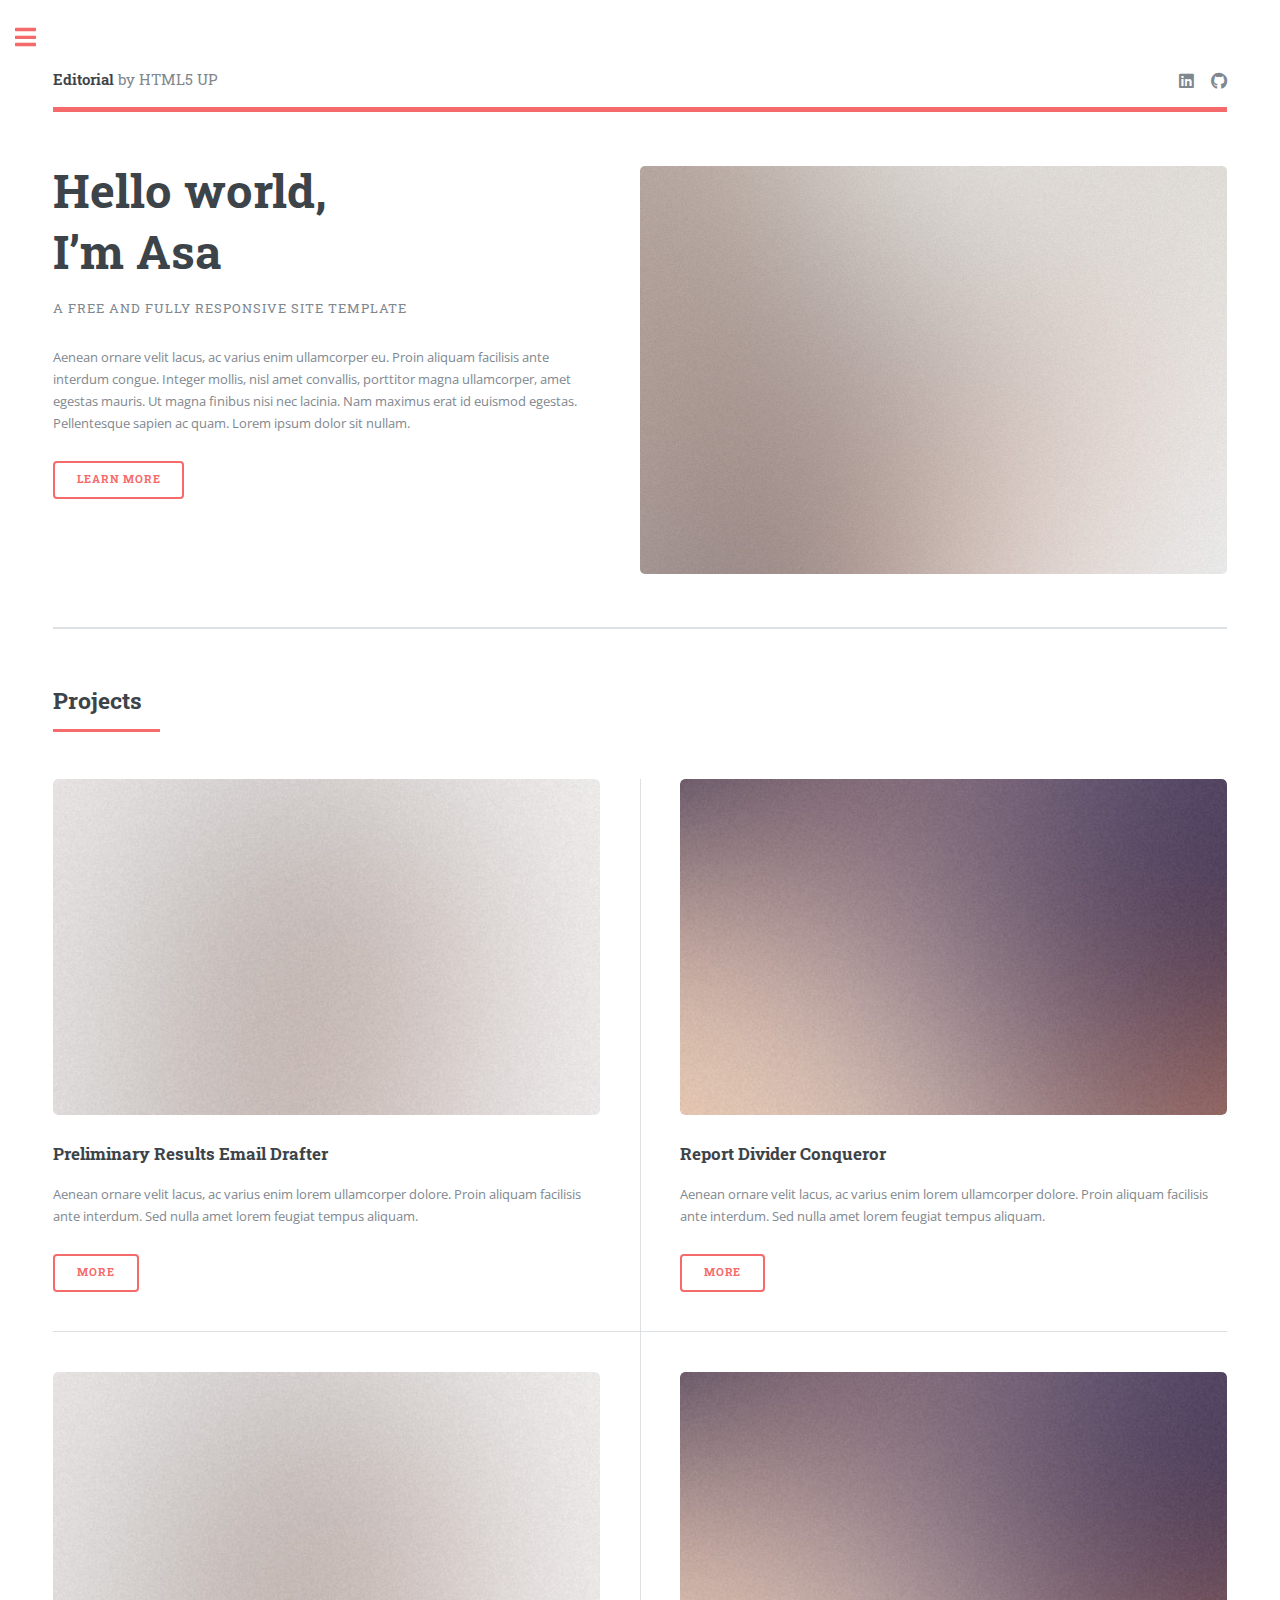
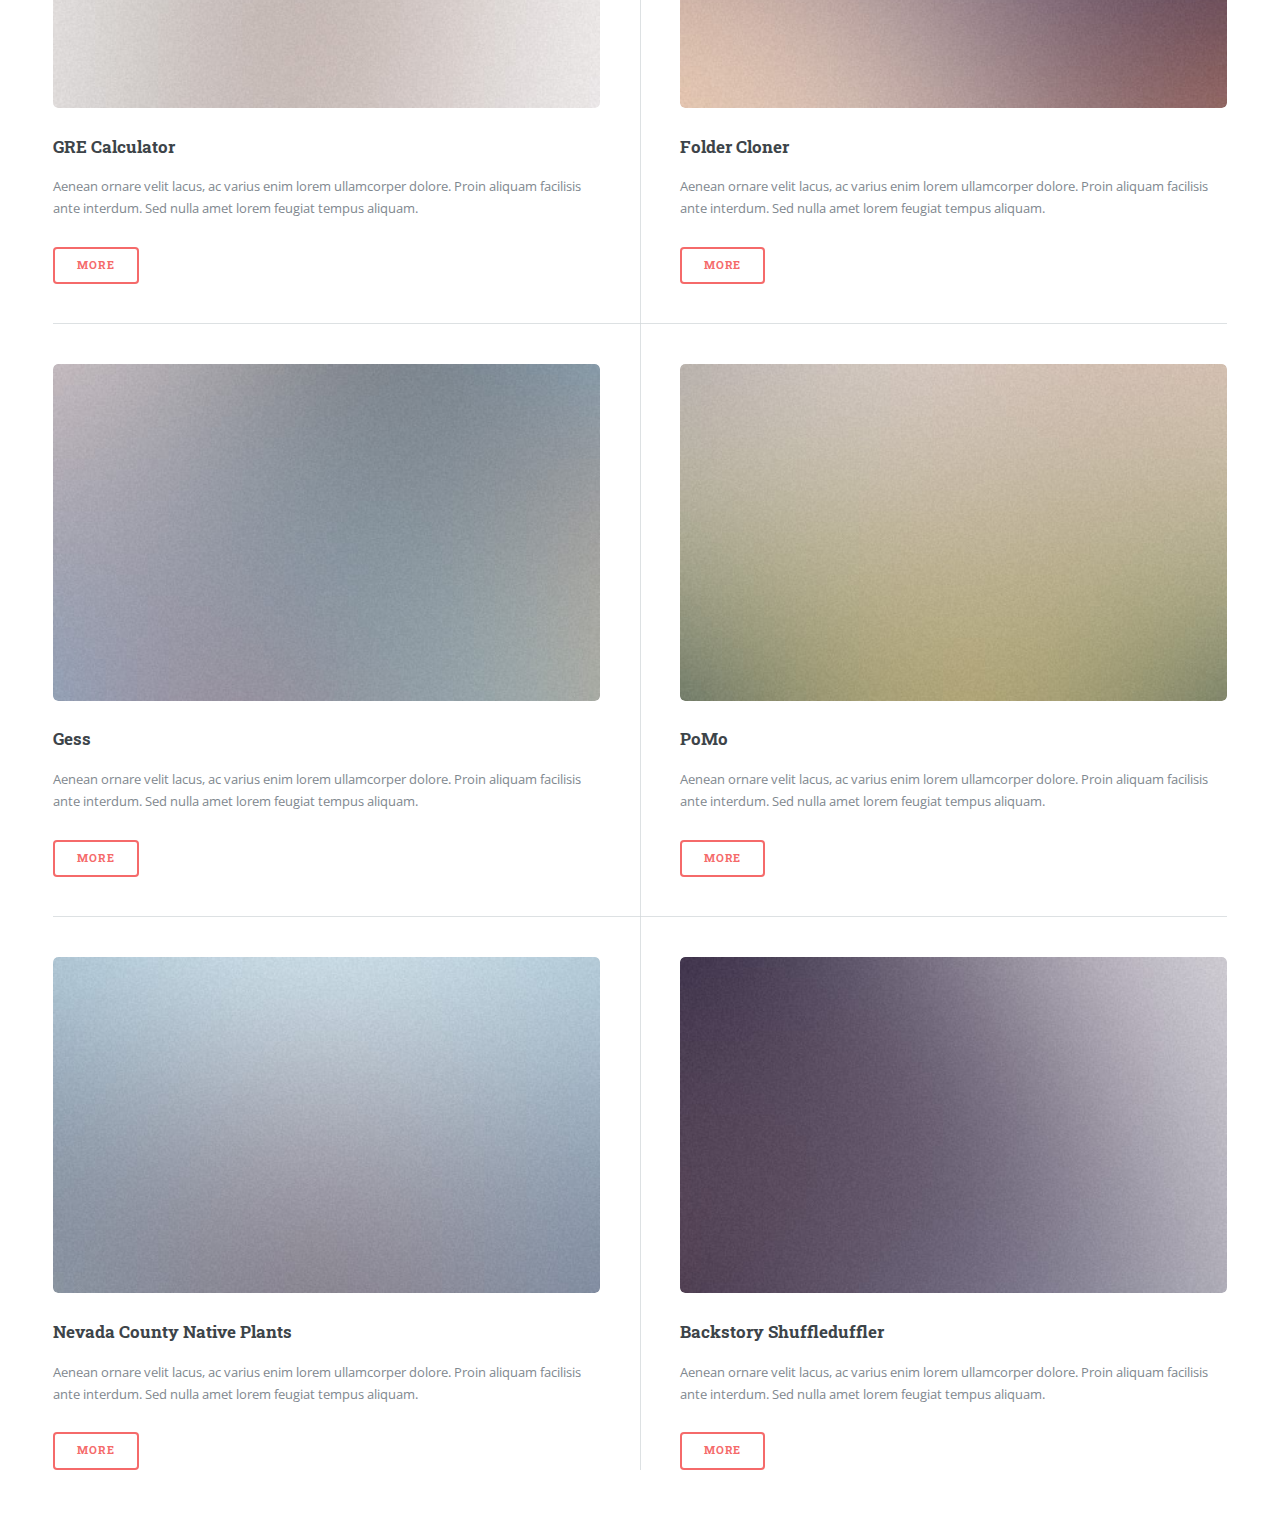
<file: Portfolio Asa Holland/index.html>
<!DOCTYPE HTML>
<!--
	Editorial by HTML5 UP
	html5up.net | @ajlkn
	Free for personal and commercial use under the CCA 3.0 license (html5up.net/license)
-->
<html>
	<head>
		<title>Editorial by HTML5 UP</title>
		<meta charset="utf-8" />
		<meta http-equiv="refresh" content="1" >
		<meta name="viewport" content="width=device-width, initial-scale=1, user-scalable=no" />
		<link rel="stylesheet" href="assets/css/main.css" />
	</head>
	<body class="is-preload">

		<!-- Wrapper -->
			<div id="wrapper">

				<!-- Main -->
					<div id="main">
						<div class="inner">

							<!-- Header -->
								<header id="header">
									<a href="index.html" class="logo"><strong>Editorial</strong> by HTML5 UP</a>
									<ul class="icons">
										<li><a href="#" class="icon brands fa-linkedin"><span class="label">Snapchat</span></a></li>
										<li><a href="#" class="icon brands fa-github"><span class="label">Instagram</span></a></li>
									</ul>
								</header>

							<!-- Banner -->
								<section id="banner">
									<div class="content">
										<header>
											<h1>Hello world, <br />I’m Asa</h1>
											<p>A free and fully responsive site template</p>
										</header>
										<p>Aenean ornare velit lacus, ac varius enim ullamcorper eu. Proin aliquam facilisis ante interdum congue. Integer mollis, nisl amet convallis, porttitor magna ullamcorper, amet egestas mauris. Ut magna finibus nisi nec lacinia. Nam maximus erat id euismod egestas. Pellentesque sapien ac quam. Lorem ipsum dolor sit nullam.</p>
										<ul class="actions">
											<li><a href="#" class="button big">Learn More</a></li>
										</ul>
									</div>
									<span class="image object">
										<img src="images/pic10.jpg" alt="" />
									</span>
								</section>

						
							<!-- Section -->
								<section>
									<header class="major">
										<h2>Projects</h2>
									</header>
									<div class="posts">
										<article>
											<a href="#" class="image"><img src="images/pic01.jpg" alt="" /></a>
											<h3>Preliminary Results Email Drafter</h3>
											<p>Aenean ornare velit lacus, ac varius enim lorem ullamcorper dolore. Proin aliquam facilisis ante interdum. Sed nulla amet lorem feugiat tempus aliquam.</p>
											<ul class="actions">
												<li><a href="#" class="button">More</a></li>
											</ul>
										</article>
										<article>
											<a href="#" class="image"><img src="images/pic06.jpg" alt="" /></a>
											<h3>Report Divider Conqueror</h3>
											<p>Aenean ornare velit lacus, ac varius enim lorem ullamcorper dolore. Proin aliquam facilisis ante interdum. Sed nulla amet lorem feugiat tempus aliquam.</p>
											<ul class="actions">
												<li><a href="#" class="button">More</a></li>
											</ul>
										</article>
										<article>
											<a href="#" class="image"><img src="images/pic01.jpg" alt="" /></a>
											<h3>GRE Calculator</h3>
											<p>Aenean ornare velit lacus, ac varius enim lorem ullamcorper dolore. Proin aliquam facilisis ante interdum. Sed nulla amet lorem feugiat tempus aliquam.</p>
											<ul class="actions">
												<li><a href="#" class="button">More</a></li>
											</ul>
										</article>
										<article>
											<a href="#" class="image"><img src="images/pic06.jpg" alt="" /></a>
											<h3>Folder Cloner</h3>
											<p>Aenean ornare velit lacus, ac varius enim lorem ullamcorper dolore. Proin aliquam facilisis ante interdum. Sed nulla amet lorem feugiat tempus aliquam.</p>
											<ul class="actions">
												<li><a href="#" class="button">More</a></li>
											</ul>
										</article>
										<article>
											<a href="#" class="image"><img src="images/pic02.jpg" alt="" /></a>
											<h3>Gess</h3>
											<p>Aenean ornare velit lacus, ac varius enim lorem ullamcorper dolore. Proin aliquam facilisis ante interdum. Sed nulla amet lorem feugiat tempus aliquam.</p>
											<ul class="actions">
												<li><a href="#" class="button">More</a></li>
											</ul>
										</article>
										<article>
											<a href="#" class="image"><img src="images/pic03.jpg" alt="" /></a>
											<h3>PoMo</h3>
											<p>Aenean ornare velit lacus, ac varius enim lorem ullamcorper dolore. Proin aliquam facilisis ante interdum. Sed nulla amet lorem feugiat tempus aliquam.</p>
											<ul class="actions">
												<li><a href="#" class="button">More</a></li>
											</ul>
										</article>
										<article>
											<a href="#" class="image"><img src="images/pic04.jpg" alt="" /></a>
											<h3>Nevada County Native Plants</h3>
											<p>Aenean ornare velit lacus, ac varius enim lorem ullamcorper dolore. Proin aliquam facilisis ante interdum. Sed nulla amet lorem feugiat tempus aliquam.</p>
											<ul class="actions">
												<li><a href="#" class="button">More</a></li>
											</ul>
										</article>
										<article>
											<a href="#" class="image"><img src="images/pic05.jpg" alt="" /></a>
											<h3>Backstory Shuffleduffler</h3>
											<p>Aenean ornare velit lacus, ac varius enim lorem ullamcorper dolore. Proin aliquam facilisis ante interdum. Sed nulla amet lorem feugiat tempus aliquam.</p>
											<ul class="actions">
												<li><a href="#" class="button">More</a></li>
											</ul>
										</article>
									</div>
								</section>

						</div>
					</div>

				<!-- Sidebar -->
					<div id="sidebar">
						<div class="inner">

							<!-- Search -->
								<section id="search" class="alt">
									<form method="post" action="#">
										<input type="text" name="query" id="query" placeholder="Search" />
									</form>
								</section>

							<!-- Menu -->
								<nav id="menu">
									<header class="major">
										<h2>Menu</h2>
									</header>
									<ul>
										<li><a href="index.html">Homepage</a></li>
										<li><a href="generic.html">Generic</a></li>
										<li><a href="elements.html">Elements</a></li>
										<li>
											<span class="opener">Submenu</span>
											<ul>
												<li><a href="#">Lorem Dolor</a></li>
												<li><a href="#">Ipsum Adipiscing</a></li>
												<li><a href="#">Tempus Magna</a></li>
												<li><a href="#">Feugiat Veroeros</a></li>
											</ul>
										</li>
										<li><a href="#">Etiam Dolore</a></li>
										<li><a href="#">Adipiscing</a></li>
										<li>
											<span class="opener">Another Submenu</span>
											<ul>
												<li><a href="#">Lorem Dolor</a></li>
												<li><a href="#">Ipsum Adipiscing</a></li>
												<li><a href="#">Tempus Magna</a></li>
												<li><a href="#">Feugiat Veroeros</a></li>
											</ul>
										</li>
										<li><a href="#">Maximus Erat</a></li>
										<li><a href="#">Sapien Mauris</a></li>
										<li><a href="#">Amet Lacinia</a></li>
									</ul>
								</nav>

							<!-- Section -->
								<section>
									<header class="major">
										<h2>Ante interdum</h2>
									</header>
									<div class="mini-posts">
										<article>
											<a href="#" class="image"><img src="images/pic07.jpg" alt="" /></a>
											<p>Aenean ornare velit lacus, ac varius enim lorem ullamcorper dolore aliquam.</p>
										</article>
										<article>
											<a href="#" class="image"><img src="images/pic08.jpg" alt="" /></a>
											<p>Aenean ornare velit lacus, ac varius enim lorem ullamcorper dolore aliquam.</p>
										</article>
										<article>
											<a href="#" class="image"><img src="images/pic09.jpg" alt="" /></a>
											<p>Aenean ornare velit lacus, ac varius enim lorem ullamcorper dolore aliquam.</p>
										</article>
									</div>
									<ul class="actions">
										<li><a href="#" class="button">More</a></li>
									</ul>
								</section>

							<!-- Section -->
								<section>
									<header class="major">
										<h2>Get in touch</h2>
									</header>
									<p>Sed varius enim lorem ullamcorper dolore aliquam aenean ornare velit lacus, ac varius enim lorem ullamcorper dolore. Proin sed aliquam facilisis ante interdum. Sed nulla amet lorem feugiat tempus aliquam.</p>
									<ul class="contact">
										<li class="icon solid fa-envelope"><a href="#">hollandasa@gmail.com</a></li>
									</ul>
								</section>

							<!-- Footer -->
								<footer id="footer">
									<p class="copyright">&copy; Untitled. All rights reserved. Demo Images: <a href="https://unsplash.com">Unsplash</a>. Design: <a href="https://html5up.net">HTML5 UP</a>.</p>
								</footer>

						</div>
					</div>

			</div>

		<!-- Scripts -->
			<script src="assets/js/jquery.min.js"></script>
			<script src="assets/js/browser.min.js"></script>
			<script src="assets/js/breakpoints.min.js"></script>
			<script src="assets/js/util.js"></script>
			<script src="assets/js/main.js"></script>

	</body>
</html>
</file>
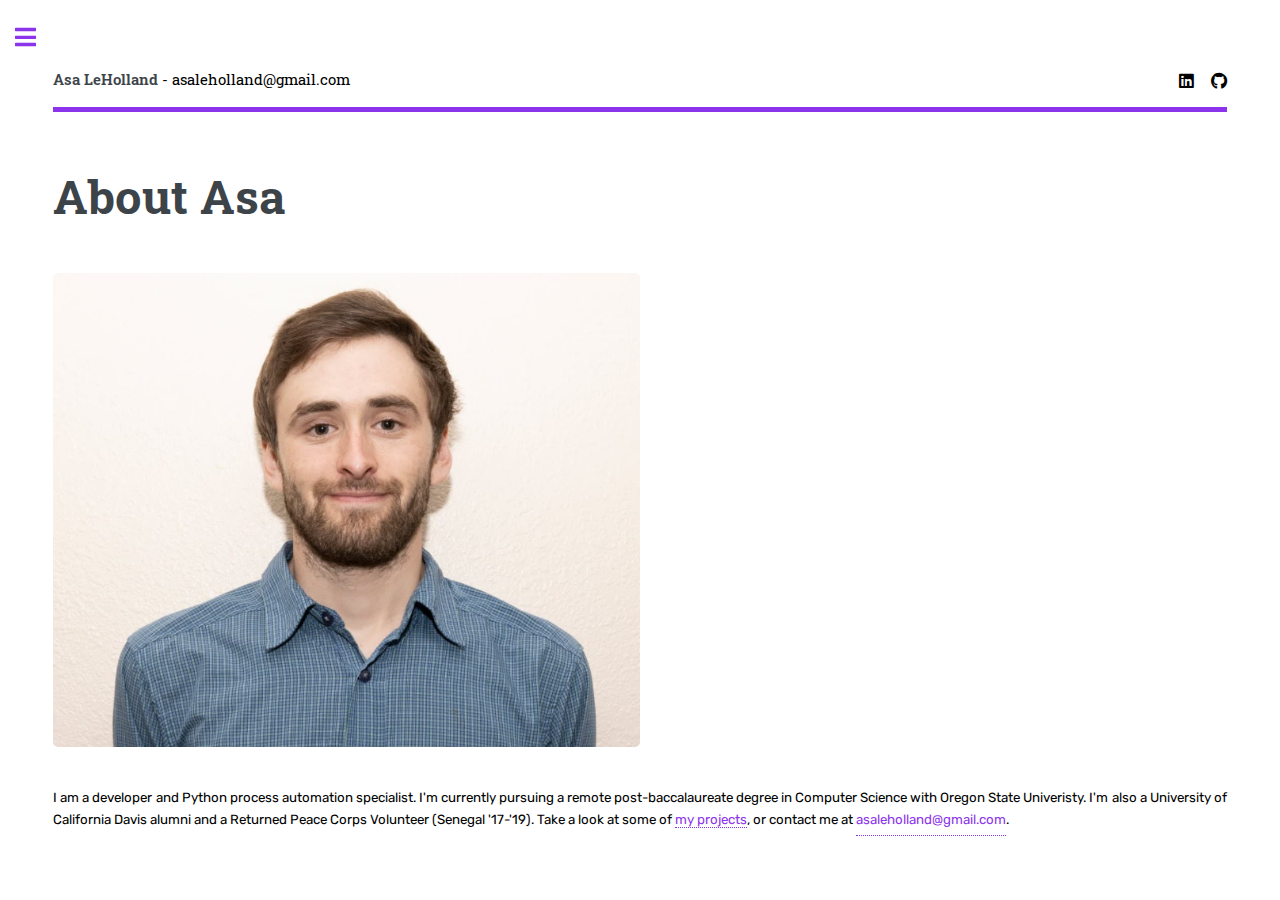
<file: about.html>
<!DOCTYPE HTML>
<!--
	Editorial by HTML5 UP
	html5up.net | @ajlkn
	Free for personal and commercial use under the CCA 3.0 license (html5up.net/license)
-->
<html lang="en">
<head>
	<title>About Asa</title>
	<meta charset="utf-8" />
	<meta name="viewport" content="width=device-width, initial-scale=1, user-scalable=no" />
	<meta name="description" content="Portfolio about page for developer Asa LeHolland.">
	<link rel="stylesheet" href="assets/css/main.css" />
	<link rel="stylesheet" href="assets/css/mailto.css" />
	<link rel="icon" href="images/asa-leholland-logo.png">
	<link rel="preconnect" href="https://fonts.gstatic.com">
	<link href="https://fonts.googleapis.com/css2?family=Rubik:ital,wght@0,300;0,400;0,500;0,600;0,700;0,800;0,900;1,300;1,400;1,500;1,600;1,700;1,800;1,900&display=swap" rel="stylesheet">
</head>
<body class="is-preload">

	<!-- Wrapper -->
	<div id="wrapper">

		<!-- Main -->
		<div id="main">
			<div class="inner">

				<!-- Header -->
				<header id="header">
					<a href="index.html" class="logo"><strong>Asa LeHolland</strong> - asaleholland@gmail.com </a>
					<ul class="icons">
						<li><a href="https://www.linkedin.com/in/asa-holland-a2a0b5b7/" class="icon brands fa-linkedin" alt="logo for LinkedIn, website widely used professional networking"><span class="label">LinkedIn</span></a></li>
						<li><a href="https://github.com/asa-leholland" class="icon brands fa-github" alt="logo for GitHub, website widely used for sharing code"><span class="label">GitHub</span></a></li>
					</header>

					<!-- Content -->
					<section>
						<header class="main">
							<h1>About Asa</h1>
						</header>

						<div class="halved">
							<span class="image main"><img id='about-header' src="images/profile.png" alt="young man Asa LeHolland looking at camera, wearing button up blue long-sleeve shirt" /></span>
						</div>
						
						<p>I am a developer and Python process automation specialist. I'm currently pursuing a remote post-baccalaureate degree in Computer Science with Oregon State Univeristy. I'm also a University of California Davis alumni and a Returned Peace Corps Volunteer (Senegal '17-'19). Take a look at some of <a href="projects.html">my projects</a>, or contact me at <a href="mailto:asaleholland@gmail.com">asaleholland@gmail.com</a>.</p>


					</section>

				</div>
			</div>

			<!-- Sidebar -->
			<div id="sidebar">
				<div class="inner">

					<!-- Menu -->
					<nav id="menu">
						<header class="major">
							<h2>Menu</h2>
						</header>
						<ul>
							<li><a href="index.html">Home</a></li>
							<li><a href="about.html">About Asa</a></li>
							<li><a href="projects.html">Projects</a></li>
							<li><a href="resume.html">Resume</a></li>
						</ul>
					</nav>

					<!-- Section -->
					<section>
						<header class="major">
							<h2>Have a question or want to work together? Email me!</h2>
						</header>
						<ul class="contact">
							<li class="icon solid fa-envelope"><a href="mailto:asaleholland@gmail.com">asaleholland@gmail.com</a></li>
						</ul>
						<h2>Or just leave me a message:</h2>

						<!-- Contact Form -->
						<form name='input' method="POST" action="https://formspree.io/f/mqkgyggv">
							<label for="Name">Name: <br></label>
							<input type="text" name="Name" placeholder="Your name" required>
							<label for="_replyto">Email: <br></label>
							<input type="email" name="_replyto" placeholder="Your email" required>
							<label for="message">Message: <br></label>
							<textarea name="message" placeholder="Type your message" required></textarea>

							<ul class="actions message">
								<input type="submit" name="submit">
							</ul>
							<input type="hidden" name="_subject" value="Message on Personal Website">
							<input type="hidden" name="_next" value="https://asa-leholland.github.io/thanks.html">
						</form>
					</section>

					<!-- Footer -->
					<footer id="footer">
						<p class="copyright">&copy; Asa LeHolland. All rights reserved. </p>
						<p class="copyright"> Design modified from <a href="https://html5up.net">HTML5 UP</a>.</p>
					</footer>

				</div>
			</div>

		</div>

		<!-- Scripts -->
		<script src="assets/js/jquery.min.js"></script>
		<script src="assets/js/browser.min.js"></script>
		<script src="assets/js/breakpoints.min.js"></script>
		<script src="assets/js/util.js"></script>
		<script src="assets/js/email.js"></script>
		<script src="assets/js/main.js"></script>

	</body>
	</html>
</file>
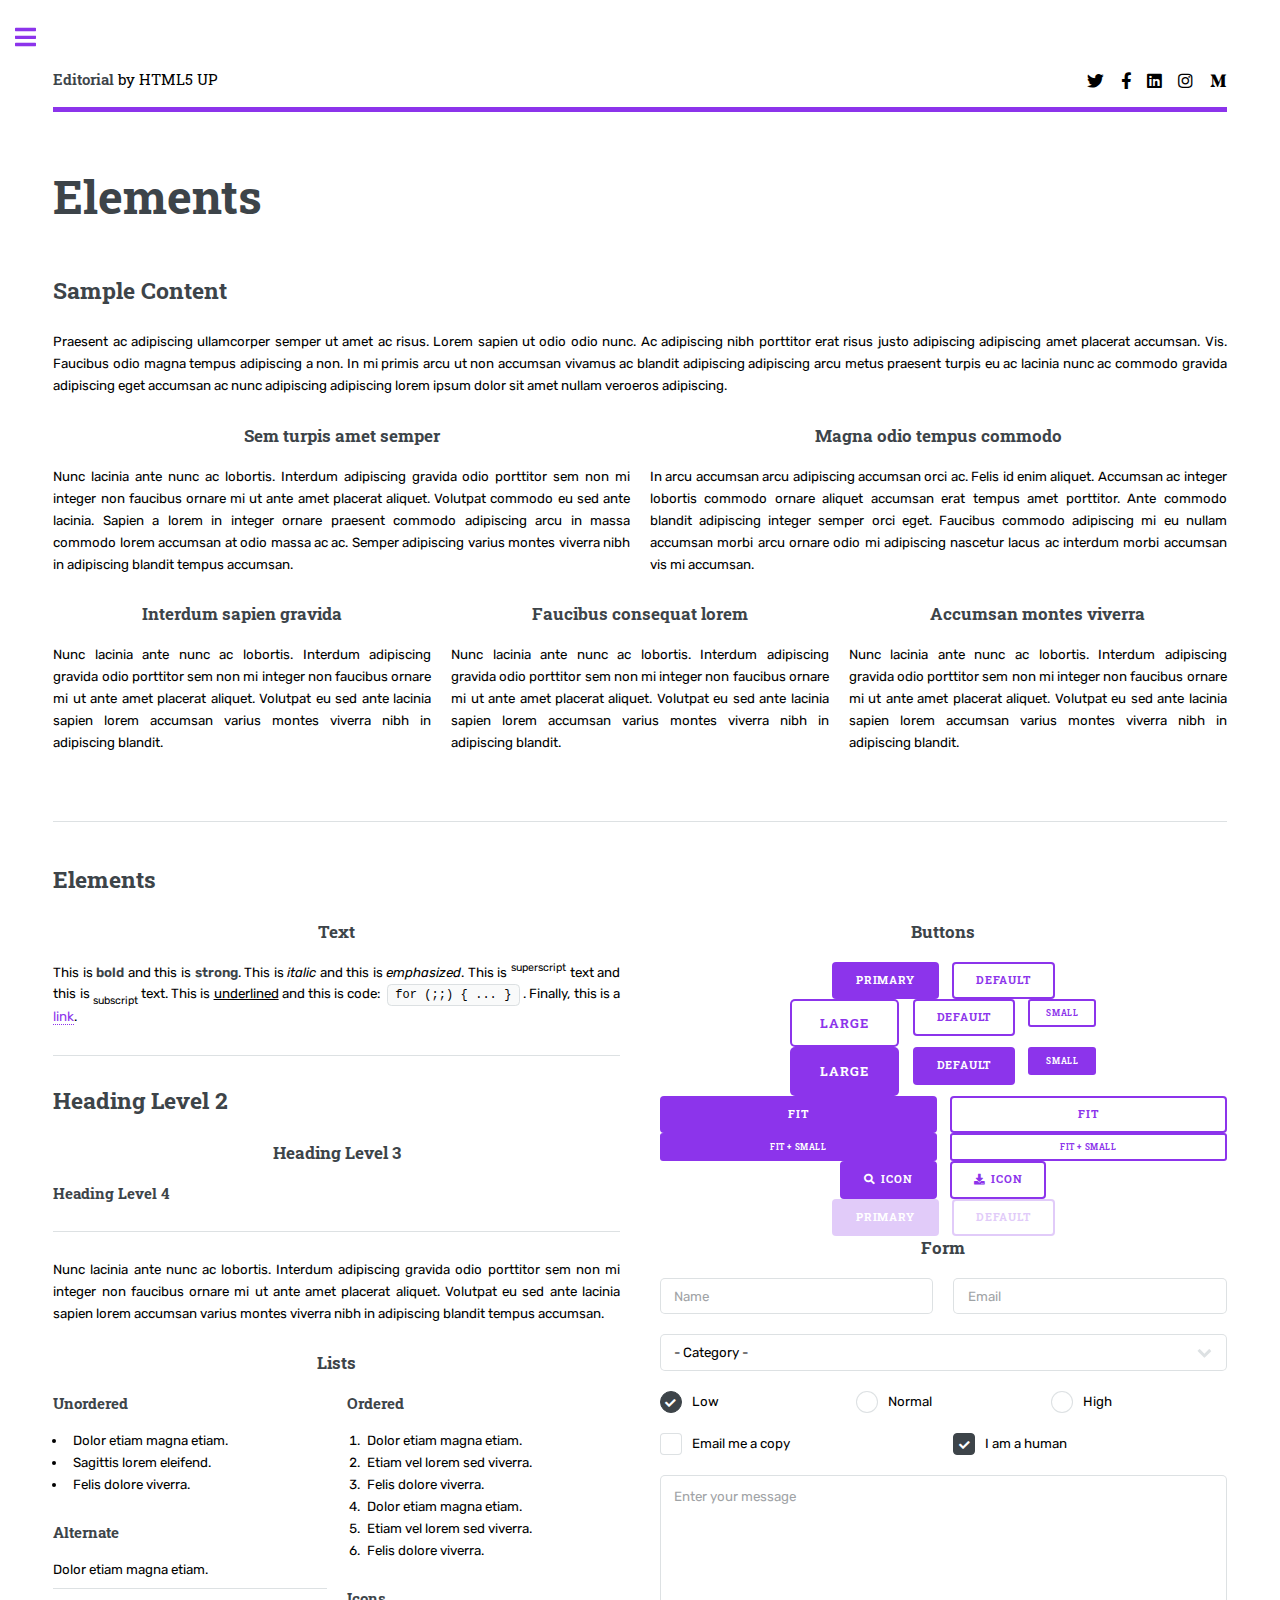
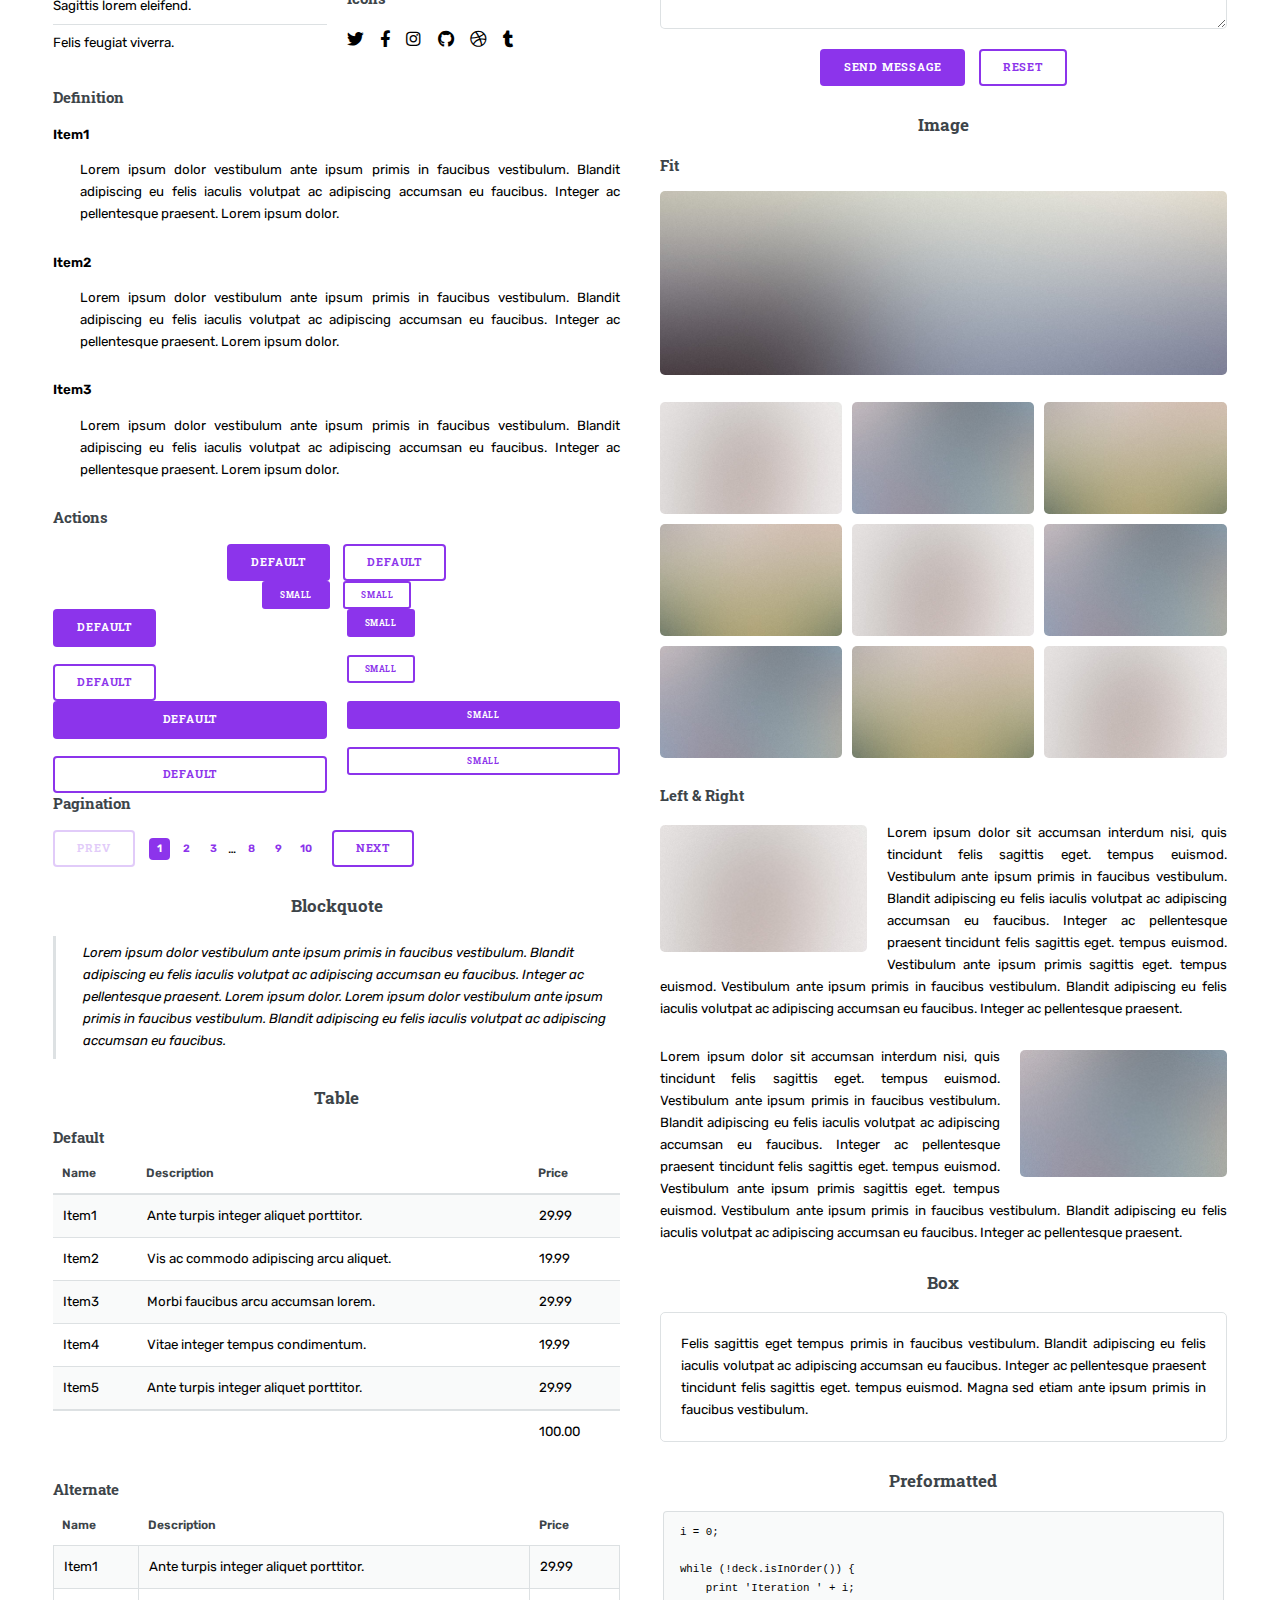
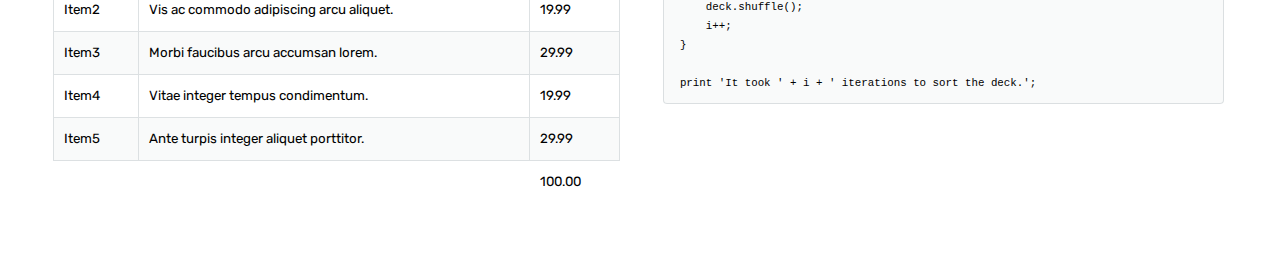
<file: elements.html>
<!DOCTYPE HTML>
<!--
	Editorial by HTML5 UP
	html5up.net | @ajlkn
	Free for personal and commercial use under the CCA 3.0 license (html5up.net/license)
-->
<html>
	<head>
		<title>Elements - Editorial by HTML5 UP</title>
		<meta charset="utf-8" />
		<meta name="viewport" content="width=device-width, initial-scale=1, user-scalable=no" />
		<link rel="stylesheet" href="assets/css/main.css" />
	</head>
	<body class="is-preload">

		<!-- Wrapper -->
			<div id="wrapper">

				<!-- Main -->
					<div id="main">
						<div class="inner">

							<!-- Header -->
								<header id="header">
									<a href="index.html" class="logo"><strong>Editorial</strong> by HTML5 UP</a>
									<ul class="icons">
										<li><a href="#" class="icon brands fa-twitter"><span class="label">Twitter</span></a></li>
										<li><a href="#" class="icon brands fa-facebook-f"><span class="label">Facebook</span></a></li>
										<li><a href="#" class="icon brands fa-linkedin"><span class="label">Snapchat</span></a></li>
										<li><a href="#" class="icon brands fa-instagram"><span class="label">Instagram</span></a></li>
										<li><a href="#" class="icon brands fa-medium-m"><span class="label">Medium</span></a></li>
									</ul>
								</header>

							<!-- Content -->
								<section>
									<header class="main">
										<h1>Elements</h1>
									</header>

									<!-- Content -->
										<h2 id="content">Sample Content</h2>
										<p>Praesent ac adipiscing ullamcorper semper ut amet ac risus. Lorem sapien ut odio odio nunc. Ac adipiscing nibh porttitor erat risus justo adipiscing adipiscing amet placerat accumsan. Vis. Faucibus odio magna tempus adipiscing a non. In mi primis arcu ut non accumsan vivamus ac blandit adipiscing adipiscing arcu metus praesent turpis eu ac lacinia nunc ac commodo gravida adipiscing eget accumsan ac nunc adipiscing adipiscing lorem ipsum dolor sit amet nullam veroeros adipiscing.</p>
										<div class="row">
											<div class="col-6 col-12-small">
												<h3>Sem turpis amet semper</h3>
												<p>Nunc lacinia ante nunc ac lobortis. Interdum adipiscing gravida odio porttitor sem non mi integer non faucibus ornare mi ut ante amet placerat aliquet. Volutpat commodo eu sed ante lacinia. Sapien a lorem in integer ornare praesent commodo adipiscing arcu in massa commodo lorem accumsan at odio massa ac ac. Semper adipiscing varius montes viverra nibh in adipiscing blandit tempus accumsan.</p>
											</div>
											<div class="col-6 col-12-small">
												<h3>Magna odio tempus commodo</h3>
												<p>In arcu accumsan arcu adipiscing accumsan orci ac. Felis id enim aliquet. Accumsan ac integer lobortis commodo ornare aliquet accumsan erat tempus amet porttitor. Ante commodo blandit adipiscing integer semper orci eget. Faucibus commodo adipiscing mi eu nullam accumsan morbi arcu ornare odio mi adipiscing nascetur lacus ac interdum morbi accumsan vis mi accumsan.</p>
											</div>
											<!-- Break -->
											<div class="col-4 col-12-medium">
												<h3>Interdum sapien gravida</h3>
												<p>Nunc lacinia ante nunc ac lobortis. Interdum adipiscing gravida odio porttitor sem non mi integer non faucibus ornare mi ut ante amet placerat aliquet. Volutpat eu sed ante lacinia sapien lorem accumsan varius montes viverra nibh in adipiscing blandit.</p>
											</div>
											<div class="col-4 col-12-medium">
												<h3>Faucibus consequat lorem</h3>
												<p>Nunc lacinia ante nunc ac lobortis. Interdum adipiscing gravida odio porttitor sem non mi integer non faucibus ornare mi ut ante amet placerat aliquet. Volutpat eu sed ante lacinia sapien lorem accumsan varius montes viverra nibh in adipiscing blandit.</p>
											</div>
											<div class="col-4 col-12-medium">
												<h3>Accumsan montes viverra</h3>
												<p>Nunc lacinia ante nunc ac lobortis. Interdum adipiscing gravida odio porttitor sem non mi integer non faucibus ornare mi ut ante amet placerat aliquet. Volutpat eu sed ante lacinia sapien lorem accumsan varius montes viverra nibh in adipiscing blandit.</p>
											</div>
										</div>

									<hr class="major" />

									<!-- Elements -->
										<h2 id="elements">Elements</h2>
										<div class="row gtr-200">
											<div class="col-6 col-12-medium">

												<!-- Text stuff -->
													<h3>Text</h3>
													<p>This is <b>bold</b> and this is <strong>strong</strong>. This is <i>italic</i> and this is <em>emphasized</em>.
													This is <sup>superscript</sup> text and this is <sub>subscript</sub> text.
													This is <u>underlined</u> and this is code: <code>for (;;) { ... }</code>.
													Finally, this is a <a href="#">link</a>.</p>
													<hr />
													<h2>Heading Level 2</h2>
													<h3>Heading Level 3</h3>
													<h4>Heading Level 4</h4>
													<hr />
													<p>Nunc lacinia ante nunc ac lobortis. Interdum adipiscing gravida odio porttitor sem non mi integer non faucibus ornare mi ut ante amet placerat aliquet. Volutpat eu sed ante lacinia sapien lorem accumsan varius montes viverra nibh in adipiscing blandit tempus accumsan.</p>

												<!-- Lists -->
													<h3>Lists</h3>
													<div class="row">
														<div class="col-6 col-12-small">

															<h4>Unordered</h4>
															<ul>
																<li>Dolor etiam magna etiam.</li>
																<li>Sagittis lorem eleifend.</li>
																<li>Felis dolore viverra.</li>
															</ul>

															<h4>Alternate</h4>
															<ul class="alt">
																<li>Dolor etiam magna etiam.</li>
																<li>Sagittis lorem eleifend.</li>
																<li>Felis feugiat viverra.</li>
															</ul>

														</div>
														<div class="col-6 col-12-small">

															<h4>Ordered</h4>
															<ol>
																<li>Dolor etiam magna etiam.</li>
																<li>Etiam vel lorem sed viverra.</li>
																<li>Felis dolore viverra.</li>
																<li>Dolor etiam magna etiam.</li>
																<li>Etiam vel lorem sed viverra.</li>
																<li>Felis dolore viverra.</li>
															</ol>

															<h4>Icons</h4>
															<ul class="icons">
																<li><a href="#" class="icon brands fa-twitter"><span class="label">Twitter</span></a></li>
																<li><a href="#" class="icon brands fa-facebook-f"><span class="label">Facebook</span></a></li>
																<li><a href="#" class="icon brands fa-instagram"><span class="label">Instagram</span></a></li>
																<li><a href="#" class="icon brands fa-github"><span class="label">Github</span></a></li>
																<li><a href="#" class="icon brands fa-dribbble"><span class="label">Dribbble</span></a></li>
																<li><a href="#" class="icon brands fa-tumblr"><span class="label">Tumblr</span></a></li>
															</ul>

														</div>
													</div>
													<h4>Definition</h4>
													<dl>
														<dt>Item1</dt>
														<dd>
															<p>Lorem ipsum dolor vestibulum ante ipsum primis in faucibus vestibulum. Blandit adipiscing eu felis iaculis volutpat ac adipiscing accumsan eu faucibus. Integer ac pellentesque praesent. Lorem ipsum dolor.</p>
														</dd>
														<dt>Item2</dt>
														<dd>
															<p>Lorem ipsum dolor vestibulum ante ipsum primis in faucibus vestibulum. Blandit adipiscing eu felis iaculis volutpat ac adipiscing accumsan eu faucibus. Integer ac pellentesque praesent. Lorem ipsum dolor.</p>
														</dd>
														<dt>Item3</dt>
														<dd>
															<p>Lorem ipsum dolor vestibulum ante ipsum primis in faucibus vestibulum. Blandit adipiscing eu felis iaculis volutpat ac adipiscing accumsan eu faucibus. Integer ac pellentesque praesent. Lorem ipsum dolor.</p>
														</dd>
													</dl>

													<h4>Actions</h4>
													<ul class="actions">
														<li><a href="#" class="button primary">Default</a></li>
														<li><a href="#" class="button">Default</a></li>
													</ul>
													<ul class="actions small">
														<li><a href="#" class="button primary small">Small</a></li>
														<li><a href="#" class="button small">Small</a></li>
													</ul>
													<div class="row">
														<div class="col-6 col-12-small">
															<ul class="actions stacked">
																<li><a href="#" class="button primary">Default</a></li>
																<li><a href="#" class="button">Default</a></li>
															</ul>
														</div>
														<div class="col-6 col-12-small">
															<ul class="actions stacked">
																<li><a href="#" class="button primary small">Small</a></li>
																<li><a href="#" class="button small">Small</a></li>
															</ul>
														</div>
														<div class="col-6 col-12-small">
															<ul class="actions stacked">
																<li><a href="#" class="button primary fit">Default</a></li>
																<li><a href="#" class="button fit">Default</a></li>
															</ul>
														</div>
														<div class="col-6 col-12-small">
															<ul class="actions stacked">
																<li><a href="#" class="button primary small fit">Small</a></li>
																<li><a href="#" class="button small fit">Small</a></li>
															</ul>
														</div>
													</div>

													<h4>Pagination</h4>
													<ul class="pagination">
														<li><span class="button disabled">Prev</span></li>
														<li><a href="#" class="page active">1</a></li>
														<li><a href="#" class="page">2</a></li>
														<li><a href="#" class="page">3</a></li>
														<li><span>&hellip;</span></li>
														<li><a href="#" class="page">8</a></li>
														<li><a href="#" class="page">9</a></li>
														<li><a href="#" class="page">10</a></li>
														<li><a href="#" class="button">Next</a></li>
													</ul>

												<!-- Blockquote -->
													<h3>Blockquote</h3>
													<blockquote>Lorem ipsum dolor vestibulum ante ipsum primis in faucibus vestibulum. Blandit adipiscing eu felis iaculis volutpat ac adipiscing accumsan eu faucibus. Integer ac pellentesque praesent. Lorem ipsum dolor. Lorem ipsum dolor vestibulum ante ipsum primis in faucibus vestibulum. Blandit adipiscing eu felis iaculis volutpat ac adipiscing accumsan eu faucibus.</blockquote>

												<!-- Table -->
													<h3>Table</h3>

													<h4>Default</h4>
													<div class="table-wrapper">
														<table>
															<thead>
																<tr>
																	<th>Name</th>
																	<th>Description</th>
																	<th>Price</th>
																</tr>
															</thead>
															<tbody>
																<tr>
																	<td>Item1</td>
																	<td>Ante turpis integer aliquet porttitor.</td>
																	<td>29.99</td>
																</tr>
																<tr>
																	<td>Item2</td>
																	<td>Vis ac commodo adipiscing arcu aliquet.</td>
																	<td>19.99</td>
																</tr>
																<tr>
																	<td>Item3</td>
																	<td> Morbi faucibus arcu accumsan lorem.</td>
																	<td>29.99</td>
																</tr>
																<tr>
																	<td>Item4</td>
																	<td>Vitae integer tempus condimentum.</td>
																	<td>19.99</td>
																</tr>
																<tr>
																	<td>Item5</td>
																	<td>Ante turpis integer aliquet porttitor.</td>
																	<td>29.99</td>
																</tr>
															</tbody>
															<tfoot>
																<tr>
																	<td colspan="2"></td>
																	<td>100.00</td>
																</tr>
															</tfoot>
														</table>
													</div>

													<h4>Alternate</h4>
													<div class="table-wrapper">
														<table class="alt">
															<thead>
																<tr>
																	<th>Name</th>
																	<th>Description</th>
																	<th>Price</th>
																</tr>
															</thead>
															<tbody>
																<tr>
																	<td>Item1</td>
																	<td>Ante turpis integer aliquet porttitor.</td>
																	<td>29.99</td>
																</tr>
																<tr>
																	<td>Item2</td>
																	<td>Vis ac commodo adipiscing arcu aliquet.</td>
																	<td>19.99</td>
																</tr>
																<tr>
																	<td>Item3</td>
																	<td> Morbi faucibus arcu accumsan lorem.</td>
																	<td>29.99</td>
																</tr>
																<tr>
																	<td>Item4</td>
																	<td>Vitae integer tempus condimentum.</td>
																	<td>19.99</td>
																</tr>
																<tr>
																	<td>Item5</td>
																	<td>Ante turpis integer aliquet porttitor.</td>
																	<td>29.99</td>
																</tr>
															</tbody>
															<tfoot>
																<tr>
																	<td colspan="2"></td>
																	<td>100.00</td>
																</tr>
															</tfoot>
														</table>
													</div>

											</div>
											<div class="col-6 col-12-medium">

												<!-- Buttons -->
													<h3>Buttons</h3>
													<ul class="actions">
														<li><a href="#" class="button primary">Primary</a></li>
														<li><a href="#" class="button">Default</a></li>
													</ul>
													<ul class="actions">
														<li><a href="#" class="button large">Large</a></li>
														<li><a href="#" class="button">Default</a></li>
														<li><a href="#" class="button small">Small</a></li>
													</ul>
													<ul class="actions">
														<li><a href="#" class="button primary large">Large</a></li>
														<li><a href="#" class="button primary">Default</a></li>
														<li><a href="#" class="button primary small">Small</a></li>
													</ul>
													<ul class="actions fit">
														<li><a href="#" class="button primary fit">Fit</a></li>
														<li><a href="#" class="button fit">Fit</a></li>
													</ul>
													<ul class="actions fit small">
														<li><a href="#" class="button primary fit small">Fit + Small</a></li>
														<li><a href="#" class="button fit small">Fit + Small</a></li>
													</ul>
													<ul class="actions">
														<li><a href="#" class="button primary icon solid fa-search">Icon</a></li>
														<li><a href="#" class="button icon solid fa-download">Icon</a></li>
													</ul>
													<ul class="actions">
														<li><span class="button primary disabled">Primary</span></li>
														<li><span class="button disabled">Default</span></li>
													</ul>

												<!-- Form -->
													<h3>Form</h3>

													<form method="post" action="#">
														<div class="row gtr-uniform">
															<div class="col-6 col-12-xsmall">
																<input type="text" name="demo-name" id="demo-name" value="" placeholder="Name" />
															</div>
															<div class="col-6 col-12-xsmall">
																<input type="email" name="demo-email" id="demo-email" value="" placeholder="Email" />
															</div>
															<!-- Break -->
															<div class="col-12">
																<select name="demo-category" id="demo-category">
																	<option value="">- Category -</option>
																	<option value="1">Manufacturing</option>
																	<option value="1">Shipping</option>
																	<option value="1">Administration</option>
																	<option value="1">Human Resources</option>
																</select>
															</div>
															<!-- Break -->
															<div class="col-4 col-12-small">
																<input type="radio" id="demo-priority-low" name="demo-priority" checked>
																<label for="demo-priority-low">Low</label>
															</div>
															<div class="col-4 col-12-small">
																<input type="radio" id="demo-priority-normal" name="demo-priority">
																<label for="demo-priority-normal">Normal</label>
															</div>
															<div class="col-4 col-12-small">
																<input type="radio" id="demo-priority-high" name="demo-priority">
																<label for="demo-priority-high">High</label>
															</div>
															<!-- Break -->
															<div class="col-6 col-12-small">
																<input type="checkbox" id="demo-copy" name="demo-copy">
																<label for="demo-copy">Email me a copy</label>
															</div>
															<div class="col-6 col-12-small">
																<input type="checkbox" id="demo-human" name="demo-human" checked>
																<label for="demo-human">I am a human</label>
															</div>
															<!-- Break -->
															<div class="col-12">
																<textarea name="demo-message" id="demo-message" placeholder="Enter your message" rows="6"></textarea>
															</div>
															<!-- Break -->
															<div class="col-12">
																<ul class="actions">
																	<li><input type="submit" value="Send Message" class="primary" /></li>
																	<li><input type="reset" value="Reset" /></li>
																</ul>
															</div>
														</div>
													</form>

												<!-- Image -->
													<h3>Image</h3>

													<h4>Fit</h4>
													<span class="image fit"><img src="images/pic11.jpg" alt="" /></span>
													<div class="box alt">
														<div class="row gtr-50 gtr-uniform">
															<div class="col-4"><span class="image fit"><img src="images/pic01.jpg" alt="" /></span></div>
															<div class="col-4"><span class="image fit"><img src="images/pic02.jpg" alt="" /></span></div>
															<div class="col-4"><span class="image fit"><img src="images/pic03.jpg" alt="" /></span></div>
															<!-- Break -->
															<div class="col-4"><span class="image fit"><img src="images/pic03.jpg" alt="" /></span></div>
															<div class="col-4"><span class="image fit"><img src="images/pic01.jpg" alt="" /></span></div>
															<div class="col-4"><span class="image fit"><img src="images/pic02.jpg" alt="" /></span></div>
															<!-- Break -->
															<div class="col-4"><span class="image fit"><img src="images/pic02.jpg" alt="" /></span></div>
															<div class="col-4"><span class="image fit"><img src="images/pic03.jpg" alt="" /></span></div>
															<div class="col-4"><span class="image fit"><img src="images/pic01.jpg" alt="" /></span></div>
														</div>
													</div>

													<h4>Left &amp; Right</h4>
													<p><span class="image left"><img src="images/pic01.jpg" alt="" /></span>Lorem ipsum dolor sit accumsan interdum nisi, quis tincidunt felis sagittis eget. tempus euismod. Vestibulum ante ipsum primis in faucibus vestibulum. Blandit adipiscing eu felis iaculis volutpat ac adipiscing accumsan eu faucibus. Integer ac pellentesque praesent tincidunt felis sagittis eget. tempus euismod. Vestibulum ante ipsum primis sagittis eget. tempus euismod. Vestibulum ante ipsum primis in faucibus vestibulum. Blandit adipiscing eu felis iaculis volutpat ac adipiscing accumsan eu faucibus. Integer ac pellentesque praesent.</p>
													<p><span class="image right"><img src="images/pic02.jpg" alt="" /></span>Lorem ipsum dolor sit accumsan interdum nisi, quis tincidunt felis sagittis eget. tempus euismod. Vestibulum ante ipsum primis in faucibus vestibulum. Blandit adipiscing eu felis iaculis volutpat ac adipiscing accumsan eu faucibus. Integer ac pellentesque praesent tincidunt felis sagittis eget. tempus euismod. Vestibulum ante ipsum primis sagittis eget. tempus euismod. Vestibulum ante ipsum primis in faucibus vestibulum. Blandit adipiscing eu felis iaculis volutpat ac adipiscing accumsan eu faucibus. Integer ac pellentesque praesent.</p>

												<!-- Box -->
													<h3>Box</h3>
													<div class="box">
														<p>Felis sagittis eget tempus primis in faucibus vestibulum. Blandit adipiscing eu felis iaculis volutpat ac adipiscing accumsan eu faucibus. Integer ac pellentesque praesent tincidunt felis sagittis eget. tempus euismod. Magna sed etiam ante ipsum primis in faucibus vestibulum.</p>
													</div>

												<!-- Preformatted Code -->
													<h3>Preformatted</h3>
													<pre><code>i = 0;

while (!deck.isInOrder()) {
    print 'Iteration ' + i;
    deck.shuffle();
    i++;
}

print 'It took ' + i + ' iterations to sort the deck.';
</code></pre>

											</div>
										</div>

								</section>

						</div>
					</div>

				<!-- Sidebar -->
					<div id="sidebar">
						<div class="inner">

							<!-- Search -->
								<section id="search" class="alt">
									<form method="post" action="#">
										<input type="text" name="query" id="query" placeholder="Search" />
									</form>
								</section>

							<!-- Menu -->
								<nav id="menu">
									<header class="major">
										<h2>Menu</h2>
									</header>
									<ul>
										<li><a href="index.html">Homepage</a></li>
										<li><a href="generic.html">Generic</a></li>
										<li><a href="elements.html">Elements</a></li>
										<li>
											<span class="opener">Submenu</span>
											<ul>
												<li><a href="#">Lorem Dolor</a></li>
												<li><a href="#">Ipsum Adipiscing</a></li>
												<li><a href="#">Tempus Magna</a></li>
												<li><a href="#">Feugiat Veroeros</a></li>
											</ul>
										</li>
										<li><a href="#">Etiam Dolore</a></li>
										<li><a href="#">Adipiscing</a></li>
										<li>
											<span class="opener">Another Submenu</span>
											<ul>
												<li><a href="#">Lorem Dolor</a></li>
												<li><a href="#">Ipsum Adipiscing</a></li>
												<li><a href="#">Tempus Magna</a></li>
												<li><a href="#">Feugiat Veroeros</a></li>
											</ul>
										</li>
										<li><a href="#">Maximus Erat</a></li>
										<li><a href="#">Sapien Mauris</a></li>
										<li><a href="#">Amet Lacinia</a></li>
									</ul>
								</nav>

							<!-- Section -->
								<section>
									<header class="major">
										<h2>Ante interdum</h2>
									</header>
									<div class="mini-posts">
										<article>
											<a href="#" class="image"><img src="images/pic07.jpg" alt="" /></a>
											<p>Aenean ornare velit lacus, ac varius enim lorem ullamcorper dolore aliquam.</p>
										</article>
										<article>
											<a href="#" class="image"><img src="images/pic08.jpg" alt="" /></a>
											<p>Aenean ornare velit lacus, ac varius enim lorem ullamcorper dolore aliquam.</p>
										</article>
										<article>
											<a href="#" class="image"><img src="images/pic09.jpg" alt="" /></a>
											<p>Aenean ornare velit lacus, ac varius enim lorem ullamcorper dolore aliquam.</p>
										</article>
									</div>
									<ul class="actions">
										<li><a href="#" class="button">More</a></li>
									</ul>
								</section>

							<!-- Section -->
								<section>
									<header class="major">
										<h2>Get in touch</h2>
									</header>
									<p>Sed varius enim lorem ullamcorper dolore aliquam aenean ornare velit lacus, ac varius enim lorem ullamcorper dolore. Proin sed aliquam facilisis ante interdum. Sed nulla amet lorem feugiat tempus aliquam.</p>
									<ul class="contact">
										<li class="icon solid fa-envelope"><a href="#">information@untitled.tld</a></li>
										<li class="icon solid fa-phone">(000) 000-0000</li>
										<li class="icon solid fa-home">1234 Somewhere Road #8254<br />
										Nashville, TN 00000-0000</li>
									</ul>
								</section>

							<!-- Footer -->
								<footer id="footer">
									<p class="copyright">&copy; Untitled. All rights reserved. Demo Images: <a href="https://unsplash.com">Unsplash</a>. Design: <a href="https://html5up.net">HTML5 UP</a>.</p>
								</footer>

						</div>
					</div>

			</div>

		<!-- Scripts -->
			<script src="assets/js/jquery.min.js"></script>
			<script src="assets/js/browser.min.js"></script>
			<script src="assets/js/breakpoints.min.js"></script>
			<script src="assets/js/util.js"></script>
			<script src="assets/js/main.js"></script>

	</body>
</html>
</file>
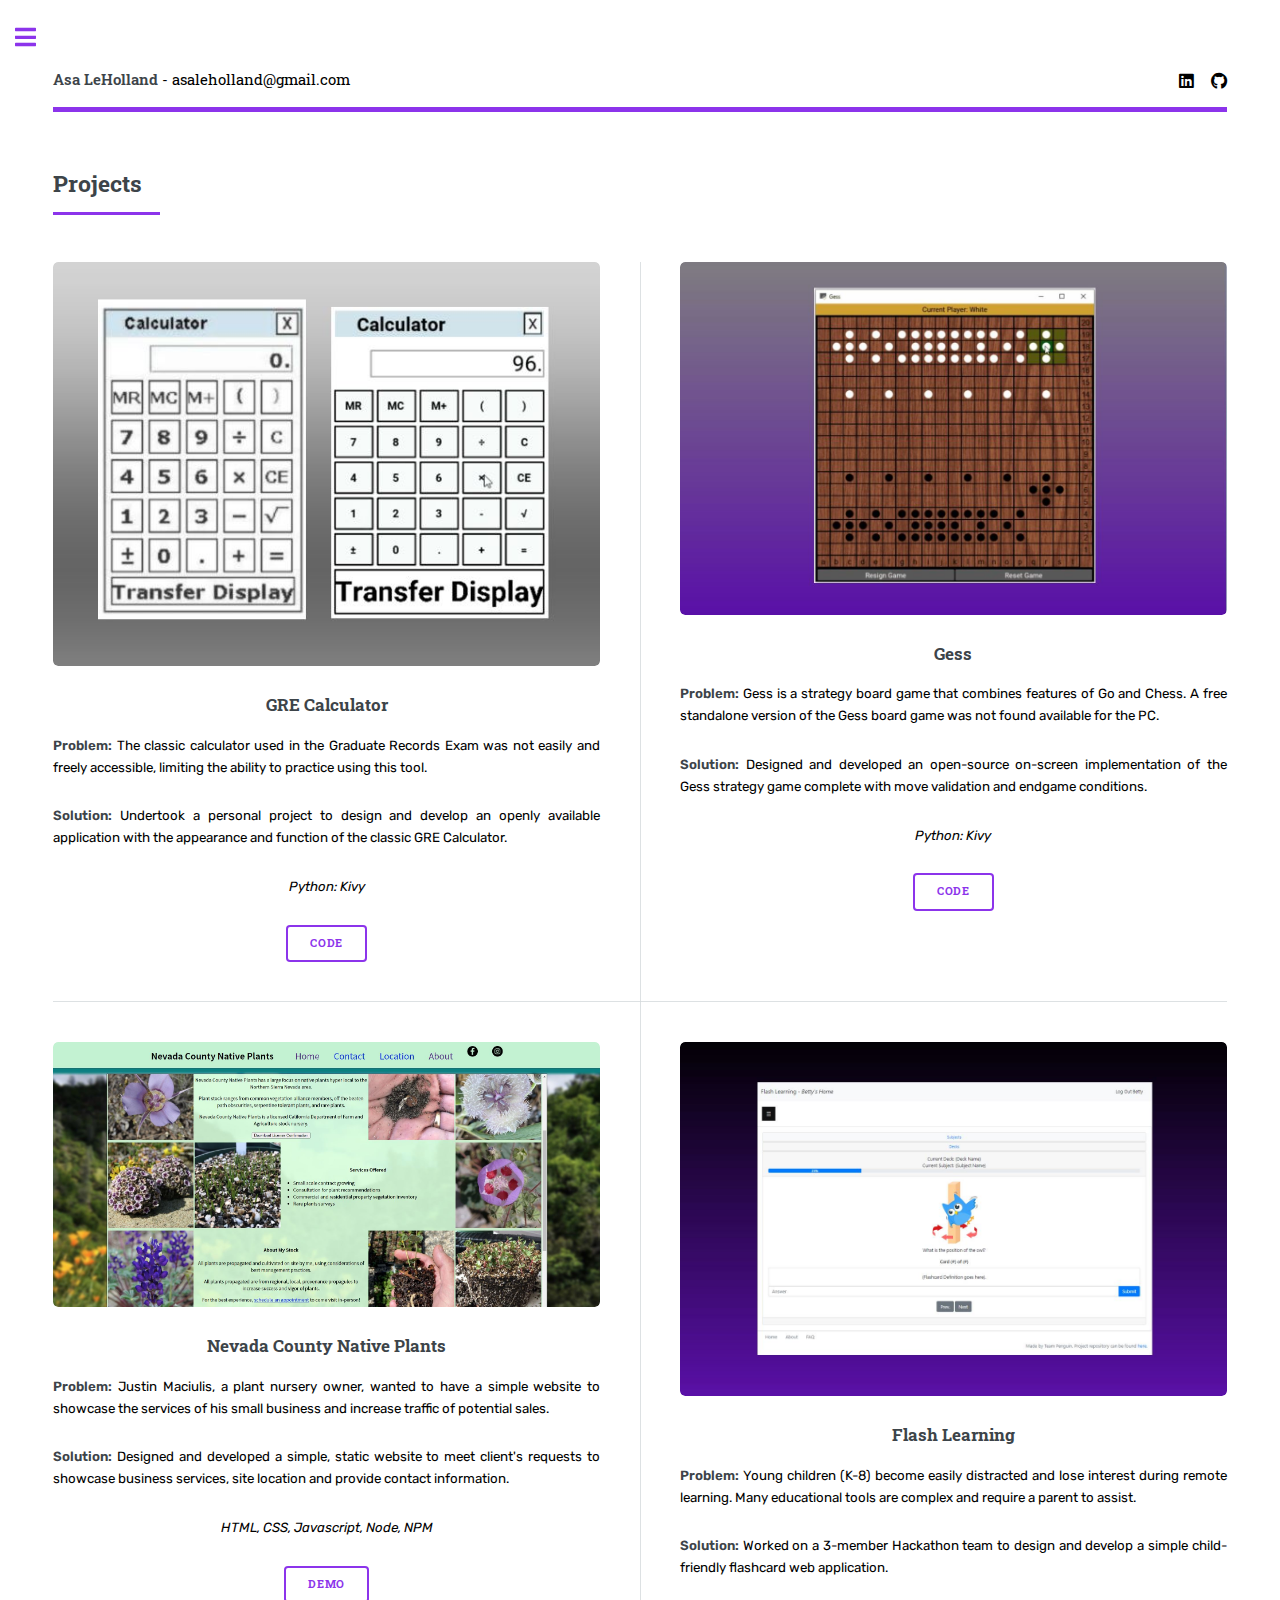
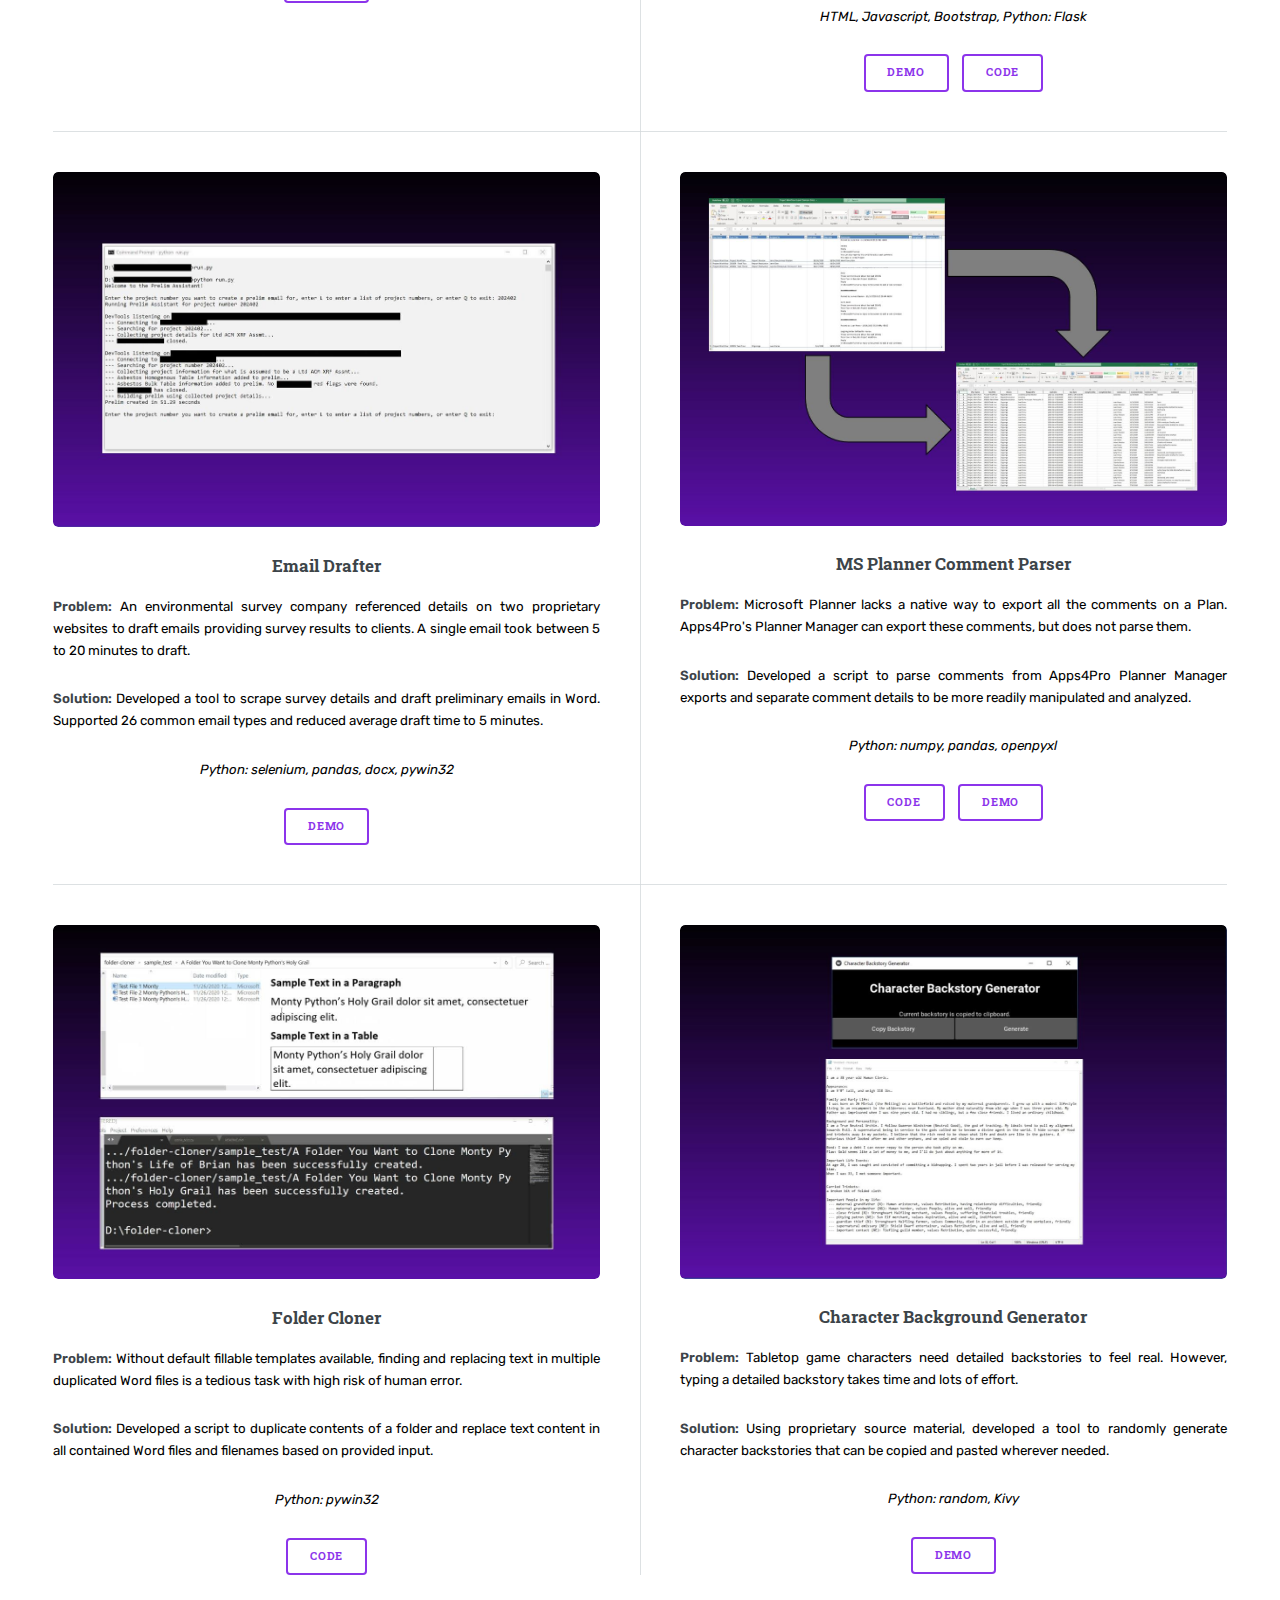
<file: projects.html>
<!DOCTYPE HTML>
<!--
	Editorial by HTML5 UP
	html5up.net | @ajlkn
	Free for personal and commercial use under the CCA 3.0 license (html5up.net/license)
-->
<html lang="en">
<head>
	<title>Projects</title>
	<meta charset="utf-8" />
	<meta name="viewport" content="width=device-width, initial-scale=1, user-scalable=no" />
	<meta name="description" content="Projects page of developer Asa LeHolland's portfolio website.">
	<link rel="stylesheet" href="assets/css/main.css" />
	<link rel="stylesheet" href="assets/css/mailto.css" />
	<link rel="icon" href="images/asa-leholland-logo.png">
	<link rel="preconnect" href="https://fonts.gstatic.com">
	<link href="https://fonts.googleapis.com/css2?family=Rubik:ital,wght@0,300;0,400;0,500;0,600;0,700;0,800;0,900;1,300;1,400;1,500;1,600;1,700;1,800;1,900&display=swap" rel="stylesheet">
</head>
<body class="is-preload">

	<!-- Wrapper -->
	<div id="wrapper">

		<!-- Main -->
		<div id="main">
			<div class="inner">

				<!-- Header -->
				<header id="header">
					<a href="index.html" class="logo"><strong>Asa LeHolland</strong> - asaleholland@gmail.com </a>
					<ul class="icons">
						<li><a href="https://www.linkedin.com/in/asa-holland-a2a0b5b7/" class="icon brands fa-linkedin" alt="logo for LinkedIn, website widely used professional networking"><span class="label">LinkedIn</span></a></li>
						<li><a href="https://github.com/asa-leholland" class="icon brands fa-github" alt="logo for GitHub, website widely used for sharing code"><span class="label">GitHub</span></a></li>
					</ul>
				</header>

					<!-- Content -->
					<!-- Section -->
					<section>
						<header class="major">
							<h2>Projects</h2>
						</header>
						<div class="posts">

<!-- 							<article>
								<a href="https://github.com/asa-leholland/GRE-calculator" class="image"><img src="images/gre calc image.JPG" alt="Two calculators, one provided by GRE and one developed by Asa LeHolland" /></a>
								<h3>CIMDB</h3>
								<p><b>Problem:</b> The classic calculator used in the Graduate Records Exam was not easily and freely accessible, limiting the ability to practice using this tool. </p>
								<p><b>Solution:</b> Undertook a personal project to design and develop an openly available application with the appearance and function of the classic GRE Calculator.</p>
								<div class='center'><p><em>Python: Kivy</em></p></div>
								<ul class="actions">
									<li><a href="https://github.com/asa-leholland/GRE-calculator" class="button">CODE</a></li>
								</ul>
							</article> -->

							<article>
								<a href="https://github.com/asa-leholland/GRE-calculator" class="image"><img src="images/gre calc image.JPG" alt="Two calculators, one provided by GRE and one developed by Asa LeHolland" /></a>
								<h3>GRE Calculator</h3>
								<p><b>Problem:</b> The classic calculator used in the Graduate Records Exam was not easily and freely accessible, limiting the ability to practice using this tool. </p>
								<p><b>Solution:</b> Undertook a personal project to design and develop an openly available application with the appearance and function of the classic GRE Calculator.</p>
								<div class='center'><p><em>Python: Kivy</em></p></div>
								<ul class="actions">
									<li><a href="https://github.com/asa-leholland/GRE-calculator" class="button">CODE</a></li>
								</ul>
							</article>

							<article>
								<a href="https://github.com/asa-leholland/gess-strategy-game" class="image"><img src="images/gess.JPG" alt="Digital version of wood-patterned strategy board game with black and white player's pieces" /></a>
								<h3>Gess</h3>
								<p><b>Problem:</b> Gess is a strategy board game that combines features of Go and Chess. A free standalone version of the Gess board game was not found available for the PC.</p>
								<p><b>Solution:</b> Designed and developed an open-source on-screen implementation of the Gess strategy game complete with move validation and endgame conditions.</p>
								<div class='center'><p><em>Python: Kivy</em></p></div>
								<ul class="actions">
									<li><a href="https://github.com/asa-leholland/gess-strategy-game" class="button">CODE</a></li>
								</ul>
							</article>

							<!-- <article>
								<a href="#" class="image"><img src="images/pic03.jpg" alt="" /></a>
								<h3>PoMo</h3>
								<p>Aenean ornare velit lacus, ac varius enim lorem ullamcorper dolore. Proin aliquam facilisis ante interdum. Sed nulla amet lorem feugiat tempus aliquam.</p>
								<ul class="actions">
									<li><a href="#" class="button">CODE</a></li>
								</ul>
							</article> -->

							<article>
								<a href="http://web.engr.oregonstate.edu/~hollaasa/nevadacountynativeplants/pages/index.html" class="image"><img src="images/ncnp.JPG" alt="screenshot of about page for Nevada County Native Plants website developed by Asa LeHolland" /></a>
								<h3>Nevada County Native Plants</h3>
								<p><b>Problem:</b> Justin Maciulis, a plant nursery owner, wanted to have a simple website to showcase the services of his small business and increase traffic of potential sales. </p>
								<p><b>Solution:</b> Designed and developed a simple, static website to meet client's requests to showcase business services, site location and provide contact information.</p>
								<div class='center'><p><em>HTML, CSS, Javascript, Node, NPM</em></p></div>
								<ul class="actions">
									<li><a href="http://web.engr.oregonstate.edu/~hollaasa/nevadacountynativeplants/pages/index.html" class="button">DEMO</a></li>
								</ul>
							</article>

							<article>
								<a href="https://github.com/team-penguin-hackathon/flash_learning" class="image"><img src="images/flash-learning.JPG" alt="screenshot of a web-based flashcard learning application" /></a>
								<h3>Flash Learning</h3>
								<p><b>Problem:</b> Young children (K-8) become easily distracted and lose interest during remote learning. Many educational tools are complex and require a parent to assist.</p>
								<p><b>Solution:</b> Worked on a 3-member Hackathon team to design and develop a simple child-friendly flashcard web application.</p>
								<div class='center'><p><em>HTML, Javascript, Bootstrap, Python: Flask</em></p></div>
								<ul class="actions">
									<li><a href="https://learn-with-flash.herokuapp.com/" class="button">DEMO</a></li>
									<li><a href="https://github.com/asa-leholland/GRE-calculator" class="button">CODE</a></li>
								</ul>
							</article>

<!-- 						</div>
					</section>


					<section>
						<header class="major">
							<h2>Scripts</h2>
						</header>
						<div class="posts"> -->
							
							<article>
								<a href="content/Sample Redacted Preliminary Email Results.docx" download="Sample Redacted Preliminary Email Results" class="image"><img src="images/prelim-image.JPG" alt="redacted text file showing connections being made to websites" /></a>
								<h3>Email Drafter</h3>
								<p><b>Problem:</b> An environmental survey company referenced details on two proprietary websites to draft emails providing survey results to clients. A single email took between 5 to 20 minutes to draft. </p>
								<p><b>Solution:</b> Developed a tool to scrape survey details and draft preliminary emails in Word. Supported 26 common email types and reduced average draft time to 5 minutes.  </p>
								<div class='center'><p><em>Python: selenium, pandas, docx, pywin32</em></p></div>
								<ul class="actions">
									<li><a href="content/Sample Redacted Preliminary Email Results.docx" download="Sample Redacted Preliminary Email Results" class="button">DEMO</a></li>
								</ul>
							</article>

							<!-- <article>
								<a href="#" class="image"><img src="images/pic06.jpg" alt="" /></a>
								<h3>Report Divider Conqueror</h3>
								<p><b>Problem:</b> In large reports</p>
								<p><b>Solution:</b> Wrote a script to generate .pdf Divider files based on appendix entries.</p>
								<ul class="actions">
									<li><a href="#" class="button">DEMO</a></li>
								</ul>
							</article> -->

							<article>
								<a href="https://github.com/asa-leholland/microsoft-planner-comment-parser" class="image"><img src="images/comment-parser.JPG" alt="messy spreadsheet with two arrows leading to a clean spreadsheet" /></a>
								<h3>MS Planner Comment Parser</h3>
								<p><b>Problem:</b> Microsoft Planner lacks a native way to export all the comments on a Plan. Apps4Pro's Planner Manager can export these comments, but does not parse them. </p>
								<p><b>Solution:</b> Developed a script to parse comments from Apps4Pro Planner Manager exports and separate comment details to be more readily manipulated and analyzed.  </p>
								<div class='center'><p><em>Python: numpy, pandas, openpyxl</em></p></div>
								<ul class="actions">
									<li><a href="https://github.com/asa-leholland/microsoft-planner-comment-parser" class="button">CODE</a></li>
									<li><a href="content/Sample Comment Parser Data.zip" download="Sample Comment Parser Data" class="button">DEMO</a></li>
								</ul>
							</article>
							
							<article>
								<a href="https://github.com/asa-leholland/folder-cloner" class="image"><img src="images/example-use-folder-cloner.JPG" alt="several files that have been duplicated and modified with a short piece of computer code" /></a>
								<h3>Folder Cloner</h3>
								<p><b>Problem:</b> Without default fillable templates available, finding and replacing text in multiple duplicated Word files is a tedious task with high risk of human error. </p>
								<p><b>Solution:</b> Developed a script to duplicate contents of a folder and replace text content in all contained Word files and filenames based on provided input.</p>
								<div class='center'><p><em>Python: pywin32</em></p></div>
								<ul class="actions">
									<li><a href="https://github.com/asa-leholland/folder-cloner" class="button">CODE</a></li>
								</ul>
							</article>
							
							<article>
								<a href="content/Sample Character Backstory.txt" download="Sample Character Backstory" class="image"><img src="images/backstory-image.JPG" alt="an interface with buttons, a resulting file with generated text about a backstory" /></a>
								<h3>Character Background Generator</h3>
								<p><b>Problem:</b> Tabletop game characters need detailed backstories to feel real. However, typing a detailed backstory takes time and lots of effort.  </p>
								<p><b>Solution:</b> Using proprietary source material, developed a tool to randomly generate character backstories that can be copied and pasted wherever needed.</p>
								<div class='center'><p><em>Python: random, Kivy</em></p></div>
								<ul class="actions">
									<li><a href="content/Sample Character Backstory.txt" download="Sample Character Backstory" class="button">DEMO</a></li>
								</ul>
							</article>

						</div>
					</section>

				</div>
			</div>

			<!-- Sidebar -->
			<div id="sidebar">
				<div class="inner">

					<!-- Menu -->
					<nav id="menu">
						<header class="major">
							<h2>Menu</h2>
						</header>
						<ul>
							<li><a href="index.html">Home</a></li>
							<li><a href="about.html">About Asa</a></li>
							<li><a href="projects.html">Projects</a></li>
							<li><a href="resume.html">Resume</a></li>
						</ul>
					</nav>

					<!-- Section -->
					<section>
						<header class="major">
							<h2>Have a question or want to work together? Email me!</h2>
						</header>
						<ul class="contact">
							<li class="icon solid fa-envelope"><a href="mailto:asaleholland@gmail.com">asaleholland@gmail.com</a></li>
						</ul>
						<h2>Or just leave me a message:</h2>

						<!-- Contact Form -->
						<form name='input' method="POST" action="https://formspree.io/f/mqkgyggv">
							<label for="Name">Name: <br></label>
							<input type="text" name="Name" placeholder="Your name" required>
							<label for="_replyto">Email: <br></label>
							<input type="email" name="_replyto" placeholder="Your email" required>
							<label for="message">Message: <br></label>
							<textarea name="message" placeholder="Type your message" required></textarea>

							<ul class="actions message">
								<input type="submit" name="submit">
							</ul>
							<input type="hidden" name="_subject" value="Message on Personal Website">
							<input type="hidden" name="_next" value="https://asa-leholland.github.io/thanks.html">
						</form>
					</section>

					<!-- Footer -->
					<footer id="footer">
						<p class="copyright">&copy; Asa LeHolland. All rights reserved. </p>
						<p class="copyright"> Design modified from <a href="https://html5up.net">HTML5 UP</a>.</p>
					</footer>

				</div>
			</div>

		</div>

		<!-- Scripts -->
		<script src="assets/js/jquery.min.js"></script>
		<script src="assets/js/browser.min.js"></script>
		<script src="assets/js/breakpoints.min.js"></script>
		<script src="assets/js/util.js"></script>
		<script src="assets/js/email.js"></script>
		<script src="assets/js/main.js"></script>

	</body>
	</html>
</file>
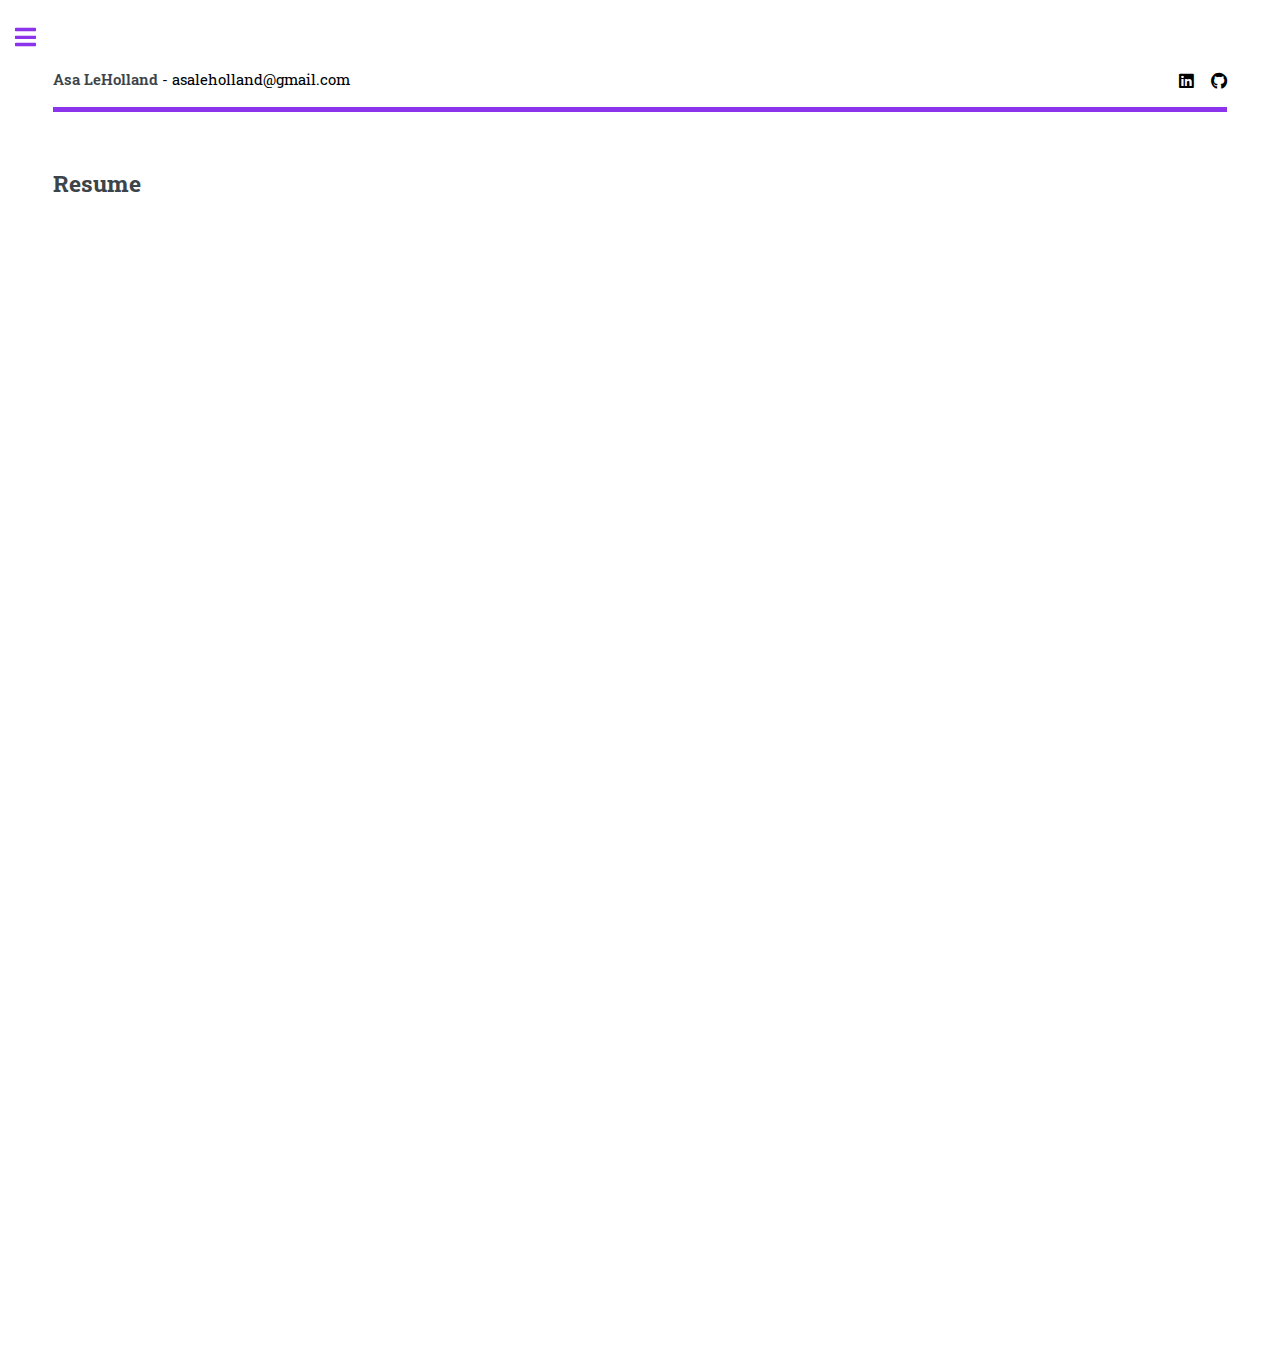
<file: resume.html>
<!DOCTYPE HTML>
<!--
	Editorial by HTML5 UP
	html5up.net | @ajlkn
	Free for personal and commercial use under the CCA 3.0 license (html5up.net/license)
-->
<html lang="en">
<head>
	<title>About Asa</title>
	<meta charset="utf-8" />
	<meta name="viewport" content="width=device-width, initial-scale=1, user-scalable=no" />
	<link rel="stylesheet" href="assets/css/main.css" />
	<link rel="stylesheet" href="assets/css/mailto.css" />
	<link rel="icon" href="images/asa-leholland-logo.png">
	<link rel="preconnect" href="https://fonts.gstatic.com">
	<link href="https://fonts.googleapis.com/css2?family=Rubik:ital,wght@0,300;0,400;0,500;0,600;0,700;0,800;0,900;1,300;1,400;1,500;1,600;1,700;1,800;1,900&display=swap" rel="stylesheet">
</head>
<body class="is-preload">

	<!-- Wrapper -->
	<div id="wrapper">

		<!-- Main -->
		<div id="main">
			<div class="inner">

				<!-- Header -->
				<header id="header">
					<a href="index.html" class="logo"><strong>Asa LeHolland</strong> - asaleholland@gmail.com </a>
					<ul class="icons">
						<li><a href="https://www.linkedin.com/in/asa-holland-a2a0b5b7/" class="icon brands fa-linkedin" alt="logo for LinkedIn, website widely used professional networking"><span class="label">LinkedIn</span></a></li>
						<li><a href="https://github.com/asa-leholland" class="icon brands fa-github" alt="logo for GitHub, website widely used for sharing code"><span class="label">GitHub</span></a></li>
					</header>

					<!-- Content -->
					<section>
						<header class="main">
							<h2>Resume</h2>
						</header>

						<div class="center">
							<iframe src="content/Asa_LeHolland_Resume.pdf#toolbar=0" width="70%" height="1100px"></iframe>
						</div> 


					</section>

				</div>
			</div>

			<!-- Sidebar -->
			<div id="sidebar">
				<div class="inner">

					<!-- Menu -->
					<nav id="menu">
						<header class="major">
							<h2>Menu</h2>
						</header>
						<ul>
							<li><a href="index.html">Home</a></li>
							<li><a href="about.html">About Asa</a></li>
							<li><a href="projects.html">Projects</a></li>
							<li><a href="resume.html">Resume</a></li>
						</ul>
					</nav>

					<!-- Section -->
					<section>
						<header class="major">
							<h2>Have a question or want to work together? Email me!</h2>
						</header>
						<ul class="contact">
							<li class="icon solid fa-envelope"><a href="mailto:asaleholland@gmail.com">asaleholland@gmail.com</a></li>
						</ul>
						<h2>Or just leave me a message:</h2>

						<!-- Contact Form -->
						<form name='input' method="POST" action="https://formspree.io/f/mqkgyggv">
							<label for="Name">Name: <br></label>
							<input type="text" name="Name" placeholder="Your name" required>
							<label for="_replyto">Email: <br></label>
							<input type="email" name="_replyto" placeholder="Your email" required>
							<label for="message">Message: <br></label>
							<textarea name="message" placeholder="Type your message" required></textarea>

							<ul class="actions message">
								<input type="submit" name="submit">
							</ul>
							<input type="hidden" name="_subject" value="Message on Personal Website">
							<input type="hidden" name="_next" value="https://asa-leholland.github.io/thanks.html">
						</form>
					</section>

					<!-- Footer -->
					<footer id="footer">
						<p class="copyright">&copy; Asa LeHolland. All rights reserved. </p>
						<p class="copyright"> Design modified from <a href="https://html5up.net">HTML5 UP</a>.</p>
					</footer>

				</div>
			</div>

		</div>

		<!-- Scripts -->
		<script src="assets/js/jquery.min.js"></script>
		<script src="assets/js/browser.min.js"></script>
		<script src="assets/js/breakpoints.min.js"></script>
		<script src="assets/js/util.js"></script>
		<script src="assets/js/email.js"></script>
		<script src="assets/js/main.js"></script>

	</body>
	</html>
</file>
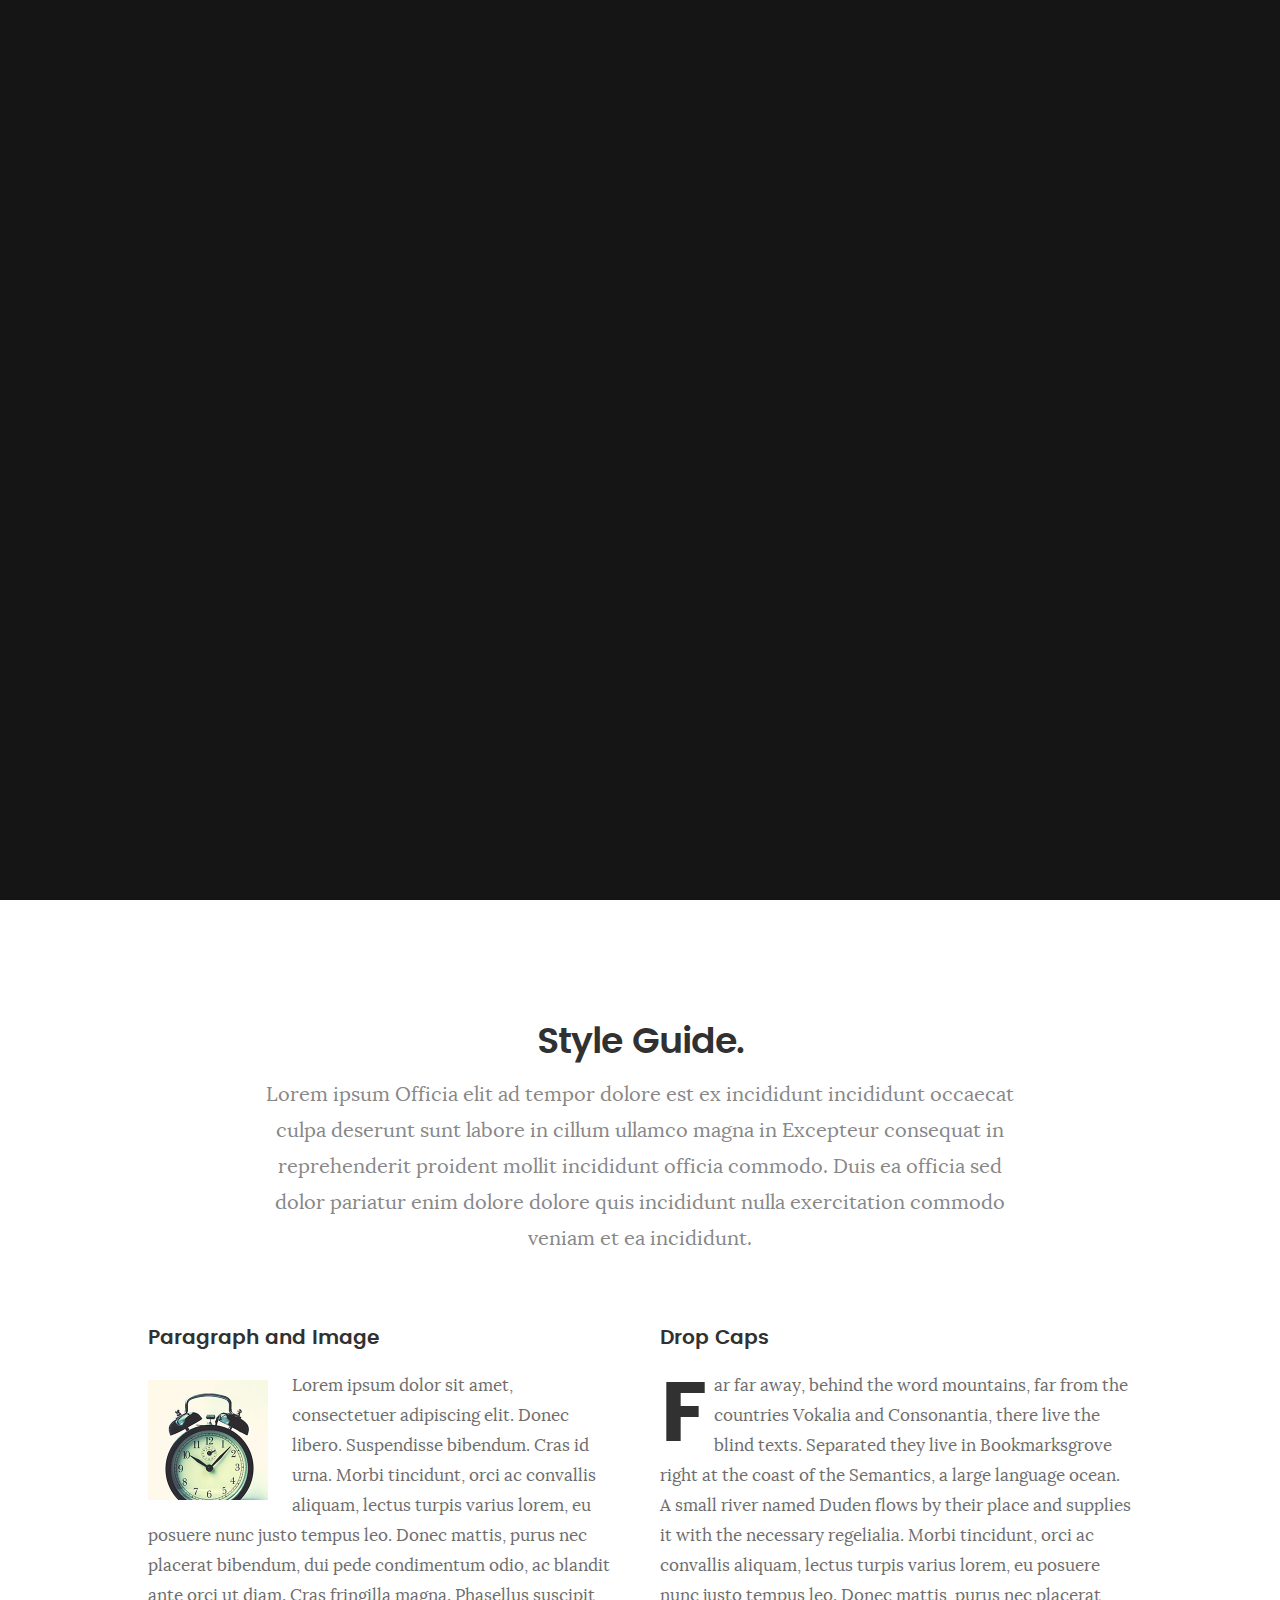
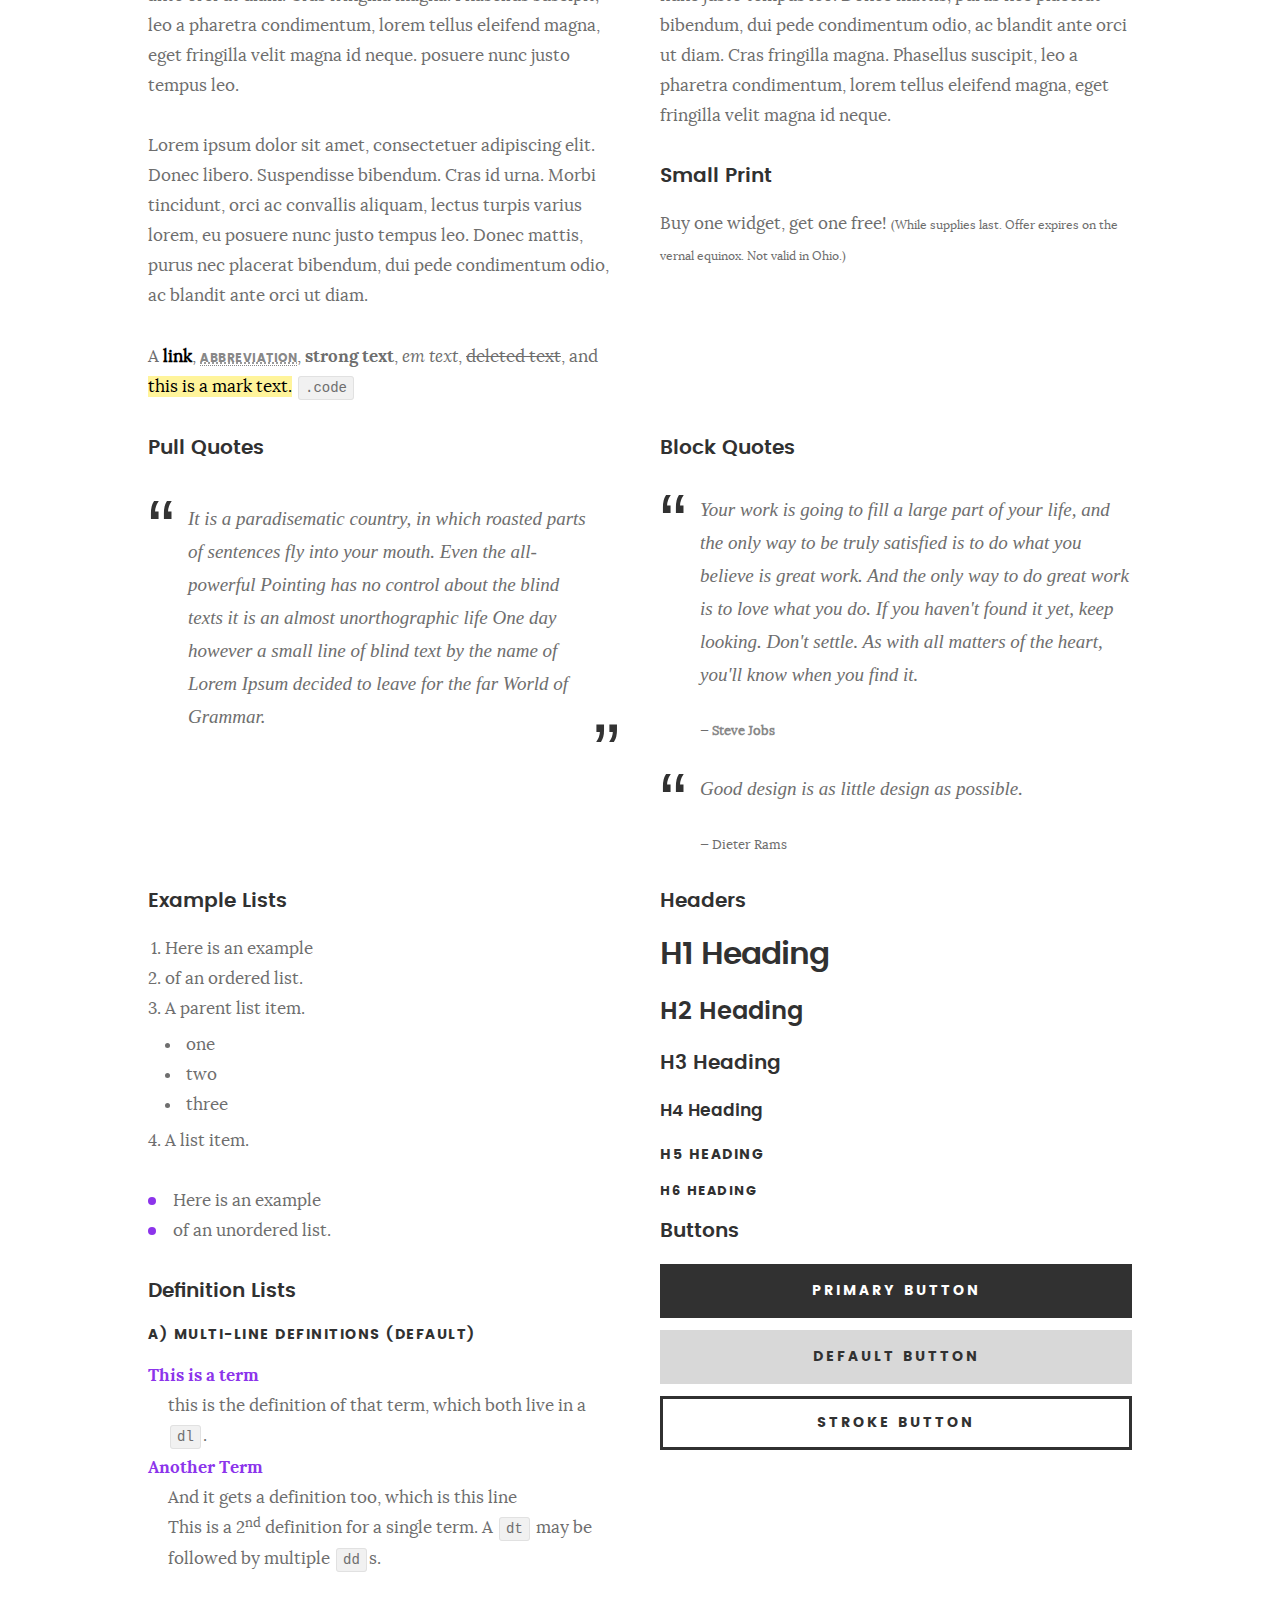
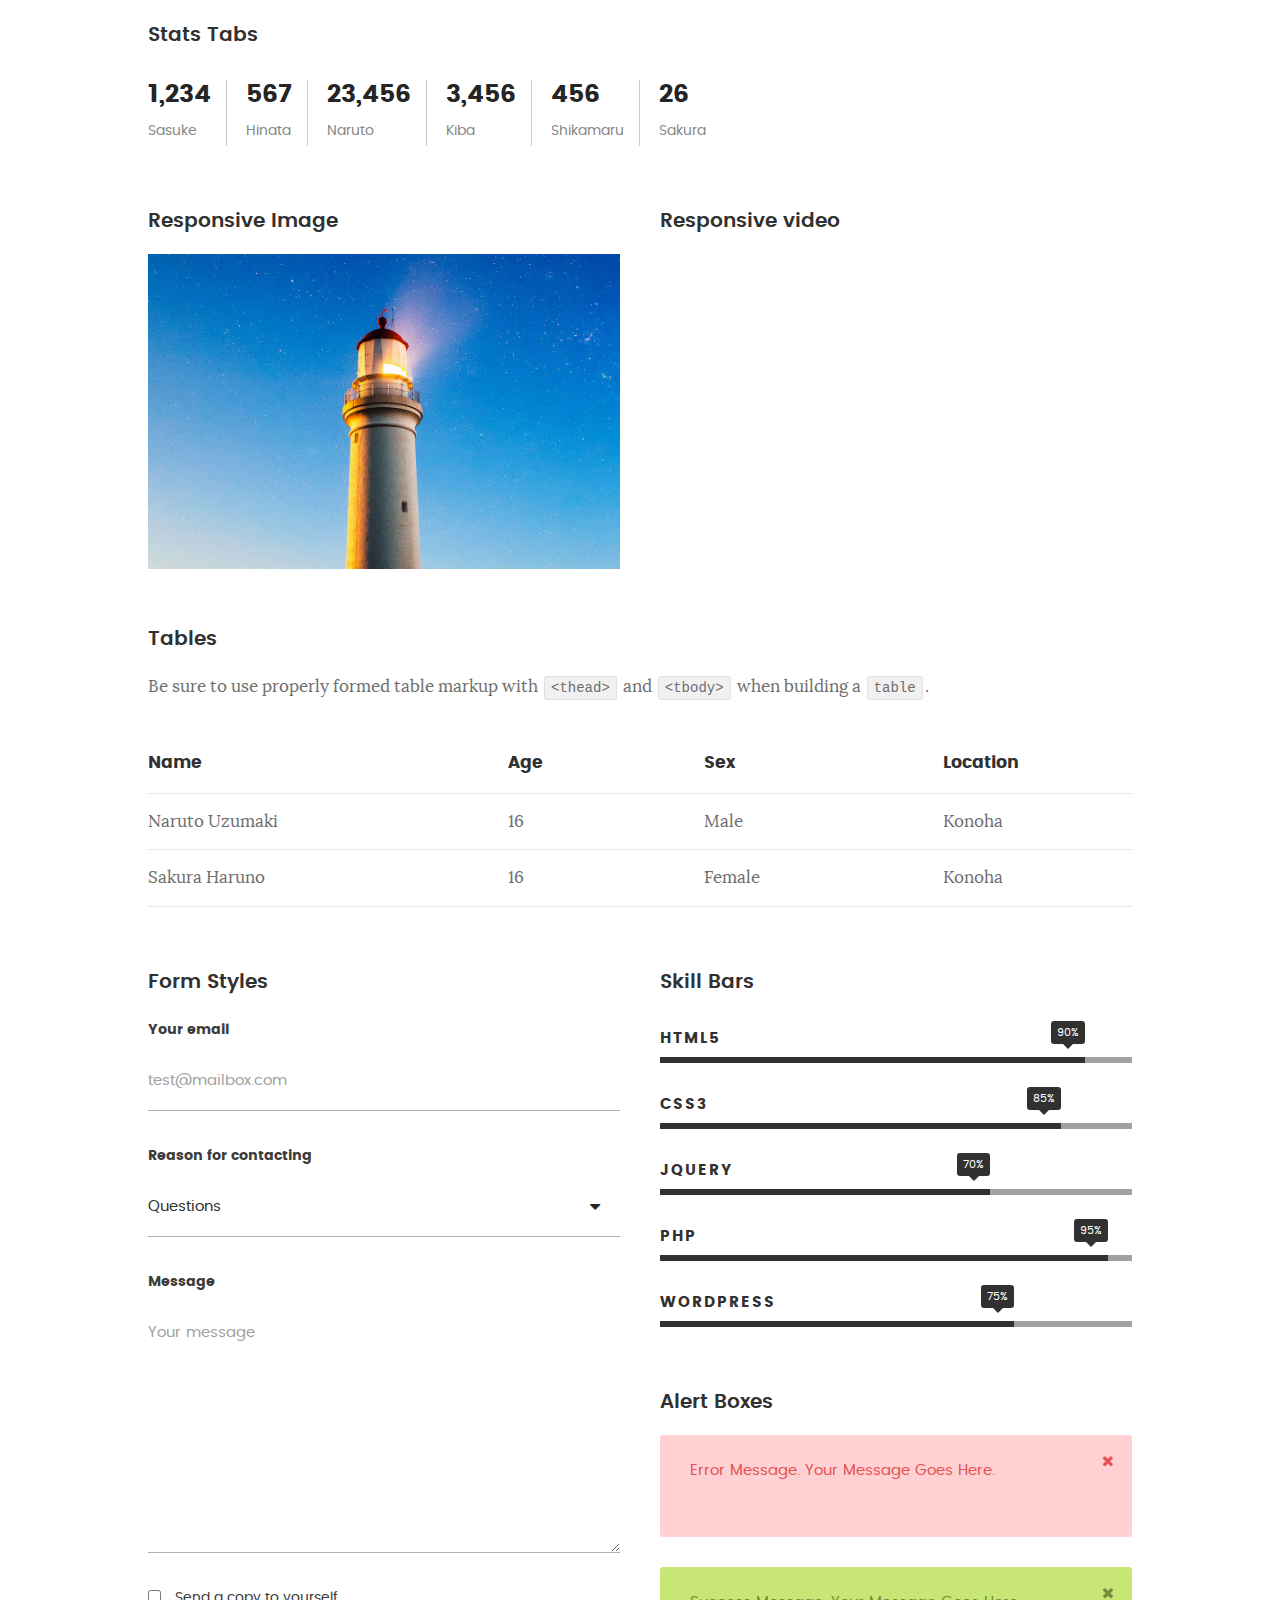
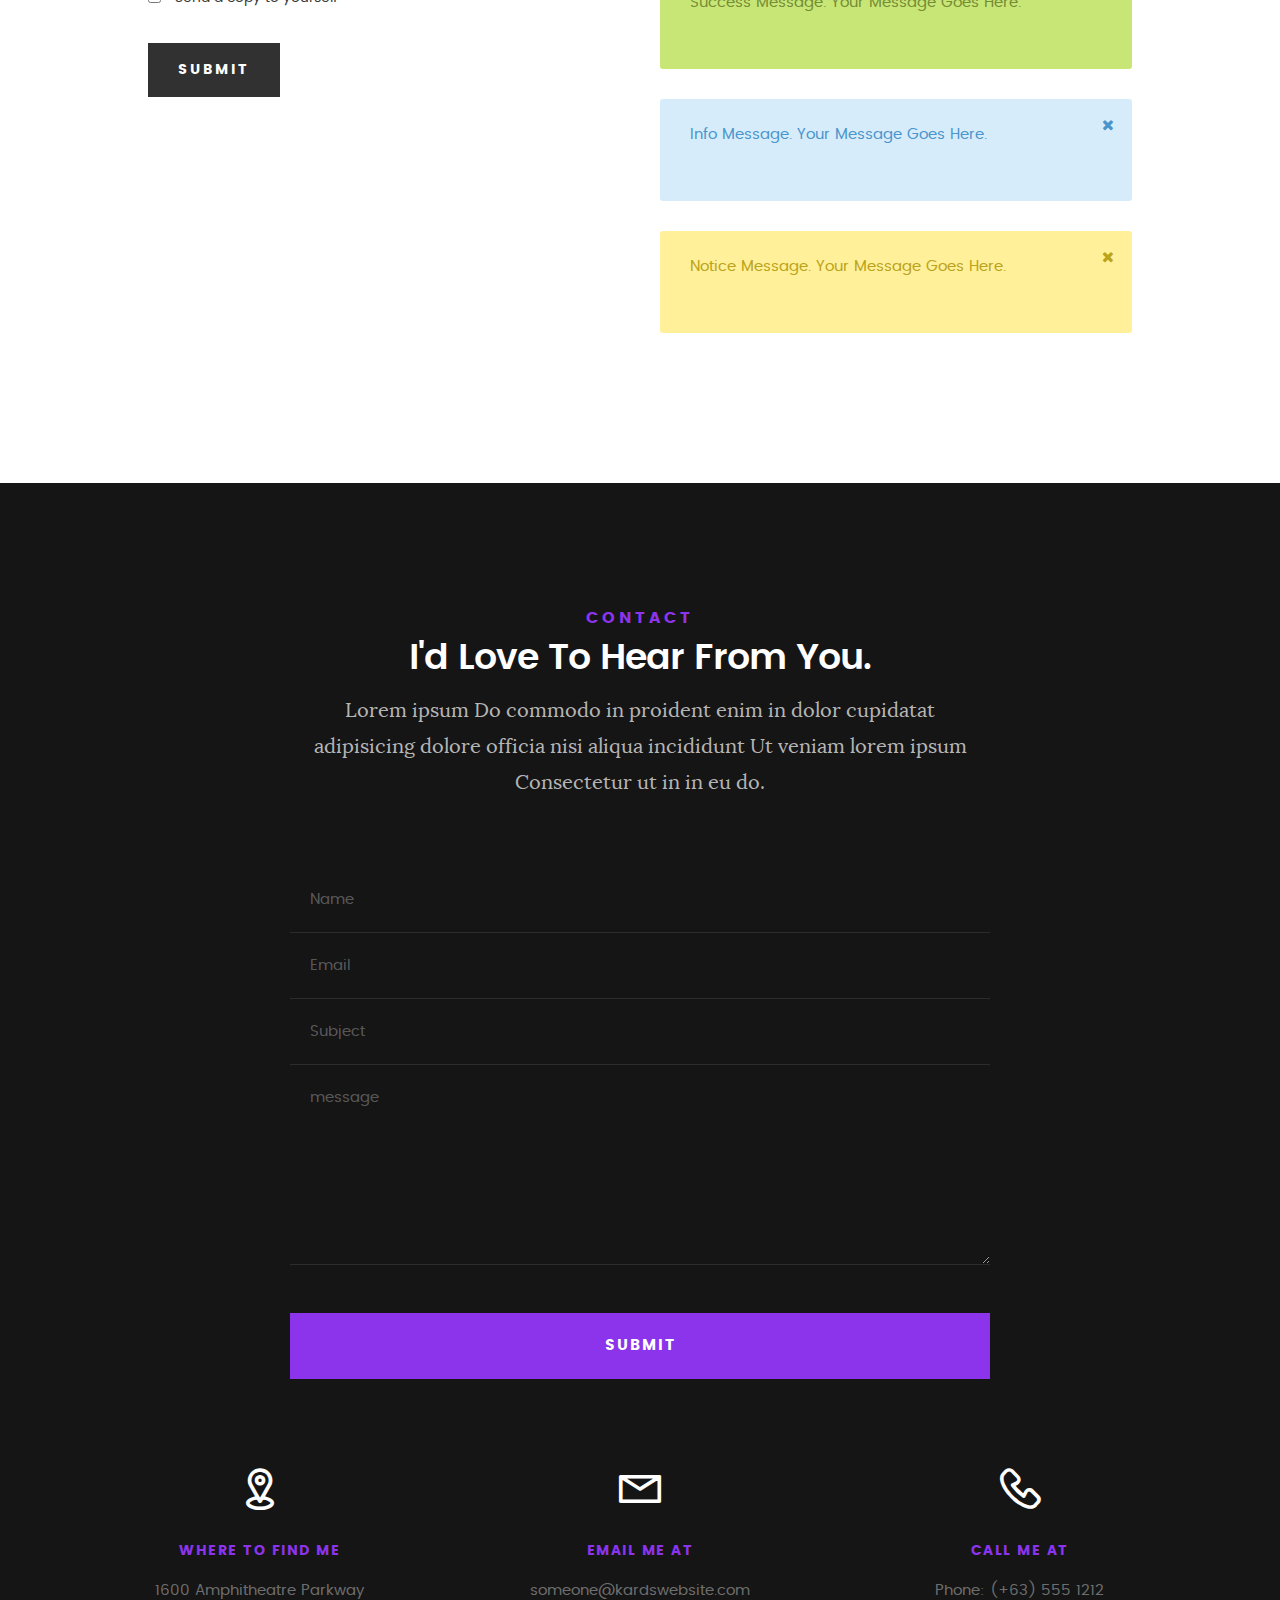
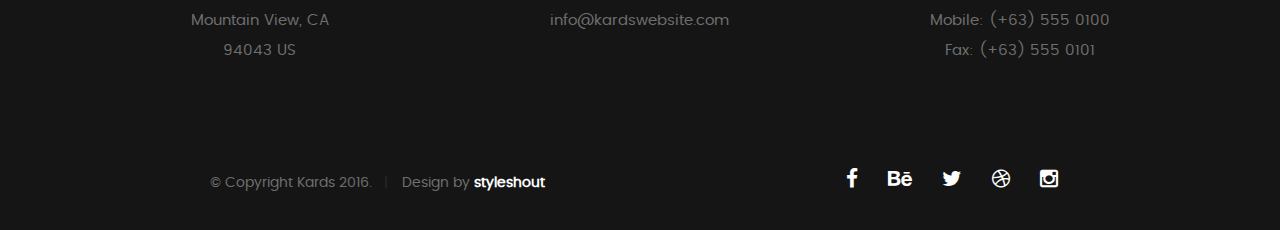
<file: styles.html>
<!DOCTYPE html>
<!--[if IE 8 ]><html class="no-js oldie ie8" lang="en"> <![endif]-->
<!--[if IE 9 ]><html class="no-js oldie ie9" lang="en"> <![endif]-->
<!--[if (gte IE 9)|!(IE)]><!--><html class="no-js" lang="en"> <!--<![endif]-->
<head>

   <!--- basic page needs
   ================================================== -->
   <meta charset="utf-8">
	<title>Style Demo - Kards</title>
	<meta name="description" content="">  
	<meta name="author" content="">

   <!-- mobile specific metas
   ================================================== -->
	<meta name="viewport" content="width=device-width, initial-scale=1, maximum-scale=1">

 	<!-- CSS
   ================================================== -->
   <link rel="stylesheet" href="css/base.css">  
   <link rel="stylesheet" href="css/main.css">
   <link rel="stylesheet" href="css/vendor.css">

   <style type="text/css" media="screen">

   	#styles { 
   		background: white;
   		padding-top: 12rem;
   		padding-bottom: 12rem;
   	}
   	#styles .row {
   		max-width: 1024px;
     	}
     	#styles .section-intro {
   		max-width: 800px;
     	}
      	
   </style>       

   <!-- script
   ================================================== -->
	<script src="js/modernizr.js"></script>
	<script src="js/pace.min.js"></script>

   <!-- favicons
	================================================== -->
	<link rel="icon" type="image/png" href="favicon.png">

</head>

<body id="top">

	<!-- header 
   ================================================== -->
   <header>   	
   	<div class="row">

   		<div class="top-bar">
   			<a class="menu-toggle" href="#"><span>Menu</span></a>

	   		<div class="logo">
		         <a href="index.html">KARDS</a>
		      </div>		      

		   	<nav id="main-nav-wrap">
					<ul class="main-navigation">
						<li><a href="index.html#intro" title="">Home</a></li>
						<li><a href="index.html#about" title="">About</a></li>
						<li><a href="index.html#resume" title="">Resume</a></li>
						<li><a href="index.html#portfolio" title="">Portfolio</a></li>
						<li><a href="index.html#services" title="">Services</a></li>					
						<li><a class="smoothscroll"  href="#contact" title="">Contact</a></li>	
						<li><a href="styles.html" title="">Style Demo</a></li>				
					</ul>
				</nav>    		
   		</div> <!-- /top-bar --> 
   		
   	</div> <!-- /row --> 		
   </header> <!-- /header -->

	<!-- intro section
   ================================================== -->
   <section id="intro">   

   	<div class="intro-overlay"></div>	

   	<div class="intro-content">
   		<div class="row">

   			<div class="col-twelve">

	   			<h5>Hello, World.</h5>
	   			<h1>I'm Juan Dela Cruz.</h1>

	   			<p class="intro-position">
	   				<span>Front-end Developer</span>
	   				<span>UI/UX Designer</span> 
	   			</p>

	   			<a class="button stroke smoothscroll" href="#about" title="">More About Me</a>

	   		</div>  
   			
   		</div>   		 		
   	</div> <!-- /intro-content --> 

   	<ul class="intro-social">        
         <li><a href="#"><i class="fa fa-facebook"></i></a></li>
         <li><a href="#"><i class="fa fa-behance"></i></a></li>
         <li><a href="#"><i class="fa fa-twitter"></i></a></li>
         <li><a href="#"><i class="fa fa-dribbble"></i></a></li>
         <li><a href="#"><i class="fa fa-instagram"></i></a></li>
      </ul> <!-- /intro-social -->      	

   </section> <!-- /intro -->


   <!-- Style Demo
   ================================================== -->
   <section id="styles">

   	<div class="row section-intro">

   		<div class="col-twelve">

   			<h1>Style Guide.</h1>

   			<p class="lead">Lorem ipsum Officia elit ad tempor dolore est ex incididunt incididunt occaecat culpa deserunt sunt labore in cillum ullamco magna in Excepteur consequat in reprehenderit proident mollit incididunt officia commodo.
   			Duis ea officia sed dolor pariatur enim dolore dolore quis incididunt nulla exercitation commodo veniam et ea incididunt.</p>   			

   		</div>

     	</div> <!-- /row -->

     	<div class="row">

     		<div class="col-six tab-full">

		      <h3>Paragraph and Image</h3>

		      <p><a href="#"><img width="120" height="120" class="pull-left" alt="sample-image" src="images/sample-image.jpg"></a>
		  		Lorem ipsum dolor sit amet, consectetuer adipiscing elit. Donec libero. Suspendisse bibendum.
		  		Cras id urna. Morbi tincidunt, orci ac convallis aliquam, lectus turpis varius lorem, eu
		  		posuere nunc justo tempus leo. Donec mattis, purus nec placerat bibendum, dui pede condimentum
		  		odio, ac blandit ante orci ut diam. Cras fringilla magna. Phasellus suscipit, leo a pharetra
		  		condimentum, lorem tellus eleifend magna, eget fringilla velit magna id neque.
		  		posuere nunc justo tempus leo. </p>

		  		<p>
		  		Lorem ipsum dolor sit amet, consectetuer adipiscing elit. Donec libero. Suspendisse bibendum.
		  		Cras id urna. Morbi tincidunt, orci ac convallis aliquam, lectus turpis varius lorem, eu
		  		posuere nunc justo tempus leo. Donec mattis, purus nec placerat bibendum, dui pede condimentum
		  		odio, ac blandit ante orci ut diam.	
 			   </p>

            <p>A <a href="#">link</a>,
  			   <abbr title="this really isn't a very good description">abbreviation</abbr>,
  			   <strong>strong text</strong>,
            <em>em text</em>,
  			   <del>deleted text</del>, and
            <mark>this is a mark text.</mark>
            <code>.code</code>
          	</p>

         </div>

         <div class="col-six tab-full">

            <h3>Drop Caps</h3>

	         <p class="drop-cap">Far far away, behind the word mountains, far from the countries Vokalia and Consonantia,
	         there live the blind texts. Separated they live in Bookmarksgrove right at the coast of the
	         Semantics, a large language ocean. A small river named Duden flows by their place and supplies it with the necessary regelialia. Morbi tincidunt, orci ac convallis aliquam, lectus turpis varius lorem, eu	posuere nunc justo tempus leo. Donec mattis, purus nec placerat bibendum, dui pede condimentum odio, ac blandit ante orci ut diam. Cras fringilla magna. Phasellus suscipit, leo a pharetra condimentum, lorem tellus eleifend magna, eget fringilla velit magna id neque.
		  		</p>

		      <h3>Small Print</h3>

		      <p>Buy one widget, get one free!
		  		<small>(While supplies last. Offer expires on the vernal equinox. Not valid in Ohio.)</small>
		  		</p>

		   </div>	         

		</div> <!-- /row -->

		<div class="row">

		  	<div class="col-six tab-full">

		      <h3>Pull Quotes</h3>

		      <aside class="pull-quote">
				   <blockquote>
					   <p>It is a paradisematic country, in which roasted parts of
		            sentences fly into your mouth. Even the all-powerful Pointing has no control about the blind
		            texts it is an almost unorthographic life One day however a small line of blind text by the name
		            of Lorem Ipsum decided to leave for the far World of Grammar.</p>
					</blockquote>
				</aside>

		   </div>

		   <div class="col-six tab-full">

		      <h3>Block Quotes</h3>

		      <blockquote cite="http://where-i-got-my-info-from.com">
				   <p>Your work is going to fill a large part of your life, and the only way to be truly satisfied is
		         to do what you believe is great work. And the only way to do great work is to love what you do.
		         If you haven't found it yet, keep looking. Don't settle. As with all matters of the heart, you'll know when you find it.
		         </p>
		
					<cite>
					   <a href="#">Steve Jobs</a>
					</cite>
			   </blockquote>

		      <blockquote>
		         <p>Good design is as little design as possible.</p>
		         <cite>Dieter Rams</cite>
		      </blockquote>

		   </div>

		</div> <!-- /row -->

		<div class="row half-bottom">

		 	<div class="col-six tab-full">

		      <h3>Example Lists</h3>

		      <ol>
				   <li>Here is an example</li>
				   <li>of an ordered list.</li>
				   <li>A parent list item.
				   	<ul>
				   		<li>one</li>
				   		<li>two</li>
				   		<li>three</li>
				   	</ul>
				   </li>
				   <li>A list item.</li>
			   </ol>

		      <ul class="disc">
				   <li>Here is an example</li>
				   <li>of an unordered list.</li>
			   </ul>	

			   <h3>Definition Lists</h3>	            

		      <h5>a) Multi-line Definitions (default)</h5>

		      <dl>
				   <dt><strong>This is a term</strong></dt>
				      <dd>this is the definition of that term, which both live in a <code>dl</code>.</dd>
				   <dt><strong>Another Term</strong></dt>
				      <dd>And it gets a definition too, which is this line</dd>
				      <dd>This is a 2<sup>nd</sup> definition for a single term. A <code>dt</code> may be followed by multiple <code>dd</code>s.</dd>
			   </dl>

		   </div>

		   <div class="col-six tab-full">		                  

		      <h3>Headers</h3>

		      <h1>H1 Heading</h1>
		      <h2>H2 Heading</h2>
		      <h3>H3 Heading</h3>
		      <h4>H4 Heading</h4>
		      <h5>H5 Heading</h5>
		      <h6>H6 Heading</h6>

		      <h3>Buttons</h3>

		    	<p>
		     		<a class="button button-primary full-width" href="#">Primary Button</a>
		     		<a class="button full-width" href="#">Default Button</a>
		     		<a class="button stroke full-width" href="#">Stroke Button</a>
		     	</p>

		   </div>

		</div> <!-- /row -->

		<div class="row">

		   <div class="col-twelve">

		    	<h3>Stats Tabs</h3>

		      <ul class="stats-tabs">
				   <li><a href="#">1,234 <em>Sasuke</em></a></li>
				   <li><a href="#">567 <em>Hinata</em></a></li>
				   <li><a href="#">23,456 <em>Naruto</em></a></li>
				   <li><a href="#">3,456 <em>Kiba</em></a></li>
				   <li><a href="#">456 <em>Shikamaru</em></a></li>
				   <li><a href="#">26 <em>Sakura</em></a></li>
				</ul>	      		

		   </div>	      	

		</div> <!-- /row -->

		<div class="row half-bottom">

      	<div class="col-six tab-full">

      		<h3>Responsive Image</h3>

      		<p><img src="images/portfolio/modals/m-lighthouse.jpg"></p>

      	</div>

      	<div class="col-six tab-full">

      		<h3>Responsive video</h3>

      		<div class="fluid-video-wrapper">
                  <iframe src="http://player.vimeo.com/video/14592941?title=0&amp;byline=0&amp;portrait=0&amp;color=F64B39" width="500" height="281" frameborder="0" webkitallowfullscreen mozallowfullscreen allowfullscreen></iframe> 
            </div>

      	</div>
      	
      </div> <!-- /row -->

      <div class="row add-bottom">

      	<div class="col-twelve">

      		<h3>Tables</h3>
      		<p>Be sure to use properly formed table markup with <code>&lt;thead&gt;</code> and <code>&lt;tbody&gt;</code> when building a <code>table</code>.</p>

      		<div class="table-responsive">

      			<table>
					  <thead>
					    <tr>
					      <th>Name</th>
					      <th>Age</th>
					      <th>Sex</th>
					      <th>Location</th>					    
					    </tr>
					  </thead>
					  <tbody>
					    <tr>
					      <td>Naruto Uzumaki</td>
					      <td>16</td>
					      <td>Male</td>
					      <td>Konoha</td>					    
					    </tr>
					    <tr>
					      <td>Sakura Haruno</td>
					      <td>16</td>
					      <td>Female</td>
					      <td>Konoha</td>			    
					    </tr>
					  </tbody>
					</table>

      		</div>     		

      	</div>
      	
      </div> <!--row -->

      <div class="row">

		   <div class="col-six tab-full">

		      <h3>Form Styles</h3>

		         <form>
			        	<div>
			         	<label for="sampleInput">Your email</label>
			         	<input class="full-width" type="email" placeholder="test@mailbox.com" id="sampleInput">
			         </div>
			         <div>
			         	<label for="sampleRecipientInput">Reason for contacting</label>
			         	<div class="ss-custom-select">
			         		<select class="full-width" id="sampleRecipientInput">
				           		<option value="Option 1">Questions</option>
				           		<option value="Option 2">Report</option>
				           		<option value="Option 3">Others</option>
				         	</select>
			         	</div>			         	
			         </div>
			       
			       	<label for="exampleMessage">Message</label>
			       	<textarea class="full-width" placeholder="Your message" id="exampleMessage"></textarea>

			        	<label class="add-bottom">
			           	<input type="checkbox">			            
			           	<span class="label-text">Send a copy to yourself</span>
			        	</label>
			       
			        	<input class="button-primary" type="submit" value="Submit">

			      </form>	            

		      </div>

		      <div class="col-six tab-full">

		      		<h3>Skill Bars</h3>

		      		<ul class="skill-bars">
						   <li>
						   	<div class="progress percent90"><span>90%</span></div>
						   	<strong>HTML5</strong>
						   </li>
						   <li>
						   	<div class="progress percent85"><span>85%</span></div>
						   	<strong>CSS3</strong>
						   </li>
						   <li>
						   	<div class="progress percent70"><span>70%</span></div>
						   	<strong>JQuery</strong>
						   </li>
						   <li>
						   	<div class="progress percent95"><span>95%</span></div>
						   	<strong>PHP</strong>
						   </li>
						   <li>

						   	<div class="progress percent75"><span>75%</span></div>
						   	<strong>Wordpress</strong>
						   </li>
		      
						</ul> <!-- /skill-bars -->

			        
			        <h3>Alert Boxes</h3> 
			        
			        <div class="alert-box ss-error hideit">
				        <p>Error Message. Your Message Goes Here.</p>
				        <i class="fa fa-times close"></i>
			        </div><!-- /error -->
			        
			        <div class="alert-box ss-success hideit">
				        <p>Success Message. Your Message Goes Here.</p>
				        <i class="fa fa-times close"></i>
			        </div><!-- /success -->
			        
			        <div class="alert-box ss-info hideit">
				         <p>Info Message. Your Message Goes Here.</p>
				        <i class="fa fa-times close"></i>
			        </div><!-- /info -->
			        
			        <div class="alert-box ss-notice hideit">
				        <p>Notice Message. Your Message Goes Here.</p>
				        <i class="fa fa-times close"></i>
			        </div><!-- /notice -->
			        
			  </div>	         

		</div> <!-- /row -->
		   	
   </section> <!--styles -->	

	
   <!-- contact
   ================================================== -->
	<section id="contact">

		<div class="row section-intro">
   		<div class="col-twelve">

   			<h5>Contact</h5>
   			<h1>I'd Love To Hear From You.</h1>

   			<p class="lead">Lorem ipsum Do commodo in proident enim in dolor cupidatat adipisicing dolore officia nisi aliqua incididunt Ut veniam lorem ipsum Consectetur ut in in eu do.</p>

   		</div> 
   	</div> <!-- /section-intro -->

   	<div class="row contact-form">

   		<div class="col-twelve">

            <!-- form -->
            <form name="contactForm" id="contactForm" method="post" action="">
      			<fieldset>

                  <div class="form-field">
 						   <input name="contactName" type="text" id="contactName" placeholder="Name" value="" minlength="2" required="">
                  </div>
                  <div class="form-field">
	      			   <input name="contactEmail" type="email" id="contactEmail" placeholder="Email" value="" required="">
	               </div>
                  <div class="form-field">
	     				   <input name="contactSubject" type="text" id="contactSubject" placeholder="Subject" value="">
	               </div>                       
                  <div class="form-field">
	                 	<textarea name="contactMessage" id="contactMessage" placeholder="message" rows="10" cols="50" required=""></textarea>
	               </div>                      
                 <div class="form-field">
                     <button class="submitform">Submit</button>
                     <div id="submit-loader">
                        <div class="text-loader">Sending...</div>                             
       				      <div class="s-loader">
								  	<div class="bounce1"></div>
								  	<div class="bounce2"></div>
								  	<div class="bounce3"></div>
								</div>
							</div>
                  </div>

      			</fieldset>
      		</form> <!-- Form End -->

            <!-- contact-warning -->
            <div id="message-warning"></div>            
            <!-- contact-success -->
      		<div id="message-success">
               <i class="fa fa-check"></i>Your message was sent, thank you!<br>
      		</div>

         </div> <!-- /col-twelve -->
   		
   	</div> <!-- /contact-form -->

   	<div class="row contact-info">

   		<div class="col-four tab-full">

   			<div class="icon">
   				<i class="icon-pin"></i>
   			</div>

   			<h5>Where to find me</h5>

   			<p>
            1600 Amphitheatre Parkway<br>
            Mountain View, CA<br>
            94043 US
            </p>

   		</div>

   		<div class="col-four tab-full collapse">

   			<div class="icon">
   				<i class="icon-mail"></i>
   			</div>

   			<h5>Email Me At</h5>

   			<p>someone@kardswebsite.com<br>
			   	info@kardswebsite.com			     
			   </p>

   		</div>

   		<div class="col-four tab-full">

   			<div class="icon">
   				<i class="icon-phone"></i>
   			</div>

   			<h5>Call Me At</h5>

   			<p>Phone: (+63) 555 1212<br>
			   	Mobile: (+63) 555 0100<br>
			     	Fax: (+63) 555 0101
			   </p>

   		</div>
   		
   	</div> <!-- /contact-info -->
		
	</section> <!-- /contact -->


   <!-- footer
   ================================================== -->

   <footer>
     	<div class="row">

     		<div class="col-six tab-full pull-right social">

     			<ul class="footer-social">        
			      <li><a href="#"><i class="fa fa-facebook"></i></a></li>
			      <li><a href="#"><i class="fa fa-behance"></i></a></li>
			      <li><a href="#"><i class="fa fa-twitter"></i></a></li>
			      <li><a href="#"><i class="fa fa-dribbble"></i></a></li>
			      <li><a href="#"><i class="fa fa-instagram"></i></a></li>
			   </ul> 
	      		
	      </div>

      	<div class="col-six tab-full">
	      	<div class="copyright">
		        	<span>© Copyright Kards 2016.</span> 
		        	<span>Design by <a href="http://www.styleshout.com/">styleshout</a></span>	         	
		         </div>		                  
	      	</div>

	      	<div id="go-top">
		         <a class="smoothscroll" title="Back to Top" href="#top"><i class="fa fa-long-arrow-up"></i></a>
		      </div>

      	</div> <!-- /row -->     	
   </footer>    

   <div id="preloader"> 
    	<div id="loader"></div>
   </div> 

   <!-- Java Script
   ================================================== --> 
   <script src="js/jquery-2.1.3.min.js"></script>
   <script src="js/plugins.js"></script>
   <script src="js/main.js"></script>

</body>

</html>
</file>
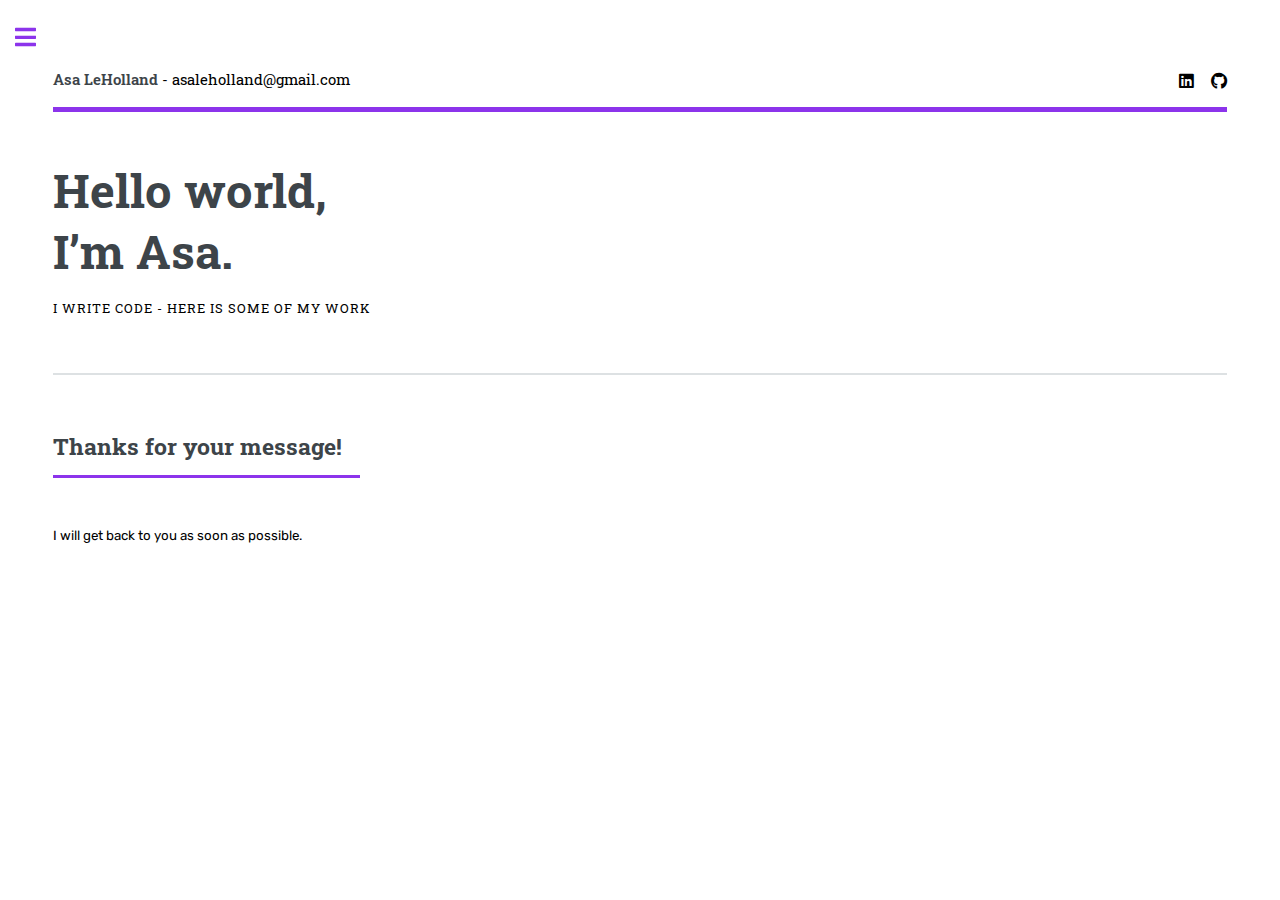
<file: thanks.html>
<!DOCTYPE HTML>
<!--
	Editorial by HTML5 UP
	html5up.net | @ajlkn
	Free for personal and commercial use under the CCA 3.0 license (html5up.net/license)
-->
<html>
	<head>
		<title>Asa LeHolland - Thanks for contacting!</title>
		<meta charset="utf-8" />
		<!-- <meta http-equiv="refresh" content="1" > -->
		<meta name="viewport" content="width=device-width, initial-scale=1, user-scalable=no" />
		<meta name="description" content="Thank you page for the personal portfolio site for developer Asa LeHolland.">
		<link rel="stylesheet" href="assets/css/main.css" />
	</head>
	<body class="is-preload">

		<!-- Wrapper -->
			<div id="wrapper">

				<!-- Main -->
					<div id="main">
						<div class="inner">

							<!-- Header -->
								<header id="header">
									<a href="index.html" class="logo"><strong>Asa LeHolland</strong> - asaleholland@gmail.com </a>
									<ul class="icons">
										<li><a href="https://www.linkedin.com/in/asa-holland-a2a0b5b7/" class="icon brands fa-linkedin"><span class="label">LinkedIn</span></a></li>
										<li><a href="https://github.com/asa-leholland" class="icon brands fa-github"><span class="label">GitHub</span></a></li>
									</ul>
								</header>

							<!-- Banner -->
								<section id="banner">
									<div class="content">
										<header>
											<h1>Hello world, <br />I’m Asa.</h1>
											<p>I WRITE CODE - HERE IS SOME OF MY WORK</p>
										</header>
								</section>

						
							<!-- Section -->
								<section>
									<header class="major">
										<h2>Thanks for your message!</h2>
									</header>
									I will get back to you as soon as possible. 
								</section>

						</div>
					</div>

				<!-- Sidebar -->
					<div id="sidebar">
						<div class="inner">

							<!-- Search -->
								<section id="search" class="alt">
									<form method="post" action="#">
										<input type="text" name="query" id="query" placeholder="Search" />
									</form>
								</section>

							<!-- Menu -->
								<nav id="menu">
									<header class="major">
										<h2>Menu</h2>
									</header>
									<ul>
										<li><a href="index.html">Home</a></li>
										<li><a href="about.html">About Asa</a></li>
										<li><a href="projects.html">Projects</a></li>
										<li><a href="resume.html">Resume</a></li>
									</ul>
								</nav>

							<!-- Section -->
								<section>
									<header class="major">
										<h2>Have a question or want to work together? Email me!</h2>
									</header>
									<ul class="contact">
										<li class="icon solid fa-envelope"><a href="#">asaleholland@gmail.com</a></li>
									</ul>
								</section>

							<!-- Footer -->
								<footer id="footer">
									<p class="copyright">&copy; Asa LeHolland. All rights reserved. </p>
									<p class="copyright"> Design modified from <a href="https://html5up.net">HTML5 UP</a>.</p>
								</footer>

						</div>
					</div>

			</div>

		<!-- Scripts -->
			<script src="assets/js/jquery.min.js"></script>
			<script src="assets/js/browser.min.js"></script>
			<script src="assets/js/breakpoints.min.js"></script>
			<script src="assets/js/util.js"></script>
			<script src="assets/js/main.js"></script>

	</body>
</html>
</file>
<file: css/base.css>
*
 * =================================================================== 
 *
 *  Kards v1.0 Base Stylesheet
 *  url: styleshout.com
 *  03-01-2016
 *  ------------------------------------------------------------------
 *  TOC:
 *  01. reset
 *  02. basic/base setup styles
 *  03. grid
 *  04. MISC
 *
 * =================================================================== 
 */

/** 
 * ===================================================================
 * 01. reset - normalize.css v3.0.2 | MIT License | git.io/normalize
 *
 * ------------------------------------------------------------------- 
 */
html {
	font-family: sans-serif;
	-ms-text-size-adjust: 100%;
	-webkit-text-size-adjust: 100%;
}

body {
	margin: 0;
}

article,
aside,
details,
figcaption,
figure,
footer,
header,
hgroup,
main,
menu,
nav,
section,
summary {
	display: block;
}

audio,
canvas,
progress,
video {
	display: inline-block;
	vertical-align: baseline;
}

audio:not([controls]) {
	display: none;
	height: 0;
}

[hidden],
template {
	display: none;
}

a {
	background: transparent;
}

a:active,
a:hover {
	outline: 0;
}

abbr[title] {
	border-bottom: 1px dotted;
}

b,
strong {
	font-weight: bold;
}

dfn {
	font-style: italic;
}

h1 {
	font-size: 2em;
	margin: 0.67em 0;
}

mark {
	background: #ff0;
	color: #000;
}

small {
	font-size: 80%;
}

sub,
sup {
	font-size: 75%;
	line-height: 0;
	position: relative;
	vertical-align: baseline;
}

sup {
	top: -0.5em;
}

sub {
	bottom: -0.25em;
}

img {
	border: 0;
}

svg:not(:root) {
	overflow: hidden;
}

figure {
	margin: 1em 40px;
}

hr {
	-moz-box-sizing: content-box;
	box-sizing: content-box;
	height: 0;
}

pre {
	overflow: auto;
}

code,
kbd,
pre,
samp {
	font-family: monospace, monospace;
	font-size: 1em;
}

button,
input,
optgroup,
select,
textarea {
	color: inherit;
	font: inherit;
	margin: 0;
}

button {
	overflow: visible;
}

button,
select {
	text-transform: none;
}

button,
html input[type="button"],
input[type="reset"],
input[type="submit"] {
	-webkit-appearance: button;
	cursor: pointer;
}

button[disabled],
html input[disabled] {
	cursor: default;
}

button::-moz-focus-inner,
input::-moz-focus-inner {
	border: 0;
	padding: 0;
}

input {
	line-height: normal;
}

input[type="checkbox"],
input[type="radio"] {
	box-sizing: border-box;
	padding: 0;
}

input[type="number"]::-webkit-inner-spin-button,
input[type="number"]::-webkit-outer-spin-button {
	height: auto;
}

input[type="search"] {
	-webkit-appearance: textfield;
	-moz-box-sizing: content-box;
	-webkit-box-sizing: content-box;
	box-sizing: content-box;
}

input[type="search"]::-webkit-search-cancel-button,
input[type="search"]::-webkit-search-decoration {
	-webkit-appearance: none;
}

fieldset {
	border: 1px solid #c0c0c0;
	margin: 0 2px;
	padding: 0.35em 0.625em 0.75em;
}

legend {
	border: 0;
	padding: 0;
}

textarea {
	overflow: auto;
}

optgroup {
	font-weight: bold;
}

table {
	border-collapse: collapse;
	border-spacing: 0;
}

td,
th {
	padding: 0;
}

/** 
 * ===================================================================
 * 02. basic/base setup styles - (_basic.scss)
 *
 * ------------------------------------------------------------------- 
 */
html {
	font-size: 62.5%;
	box-sizing: border-box;
}

*,
*::before,
*::after {
	box-sizing: inherit;
}

body {
	font-weight: normal;
	line-height: 1;
	text-rendering: optimizeLegibility;
	word-wrap: break-word;
	-webkit-overflow-scrolling: touch;
	-webkit-text-size-adjust: none;
}

body,
input,
button {
	-moz-osx-font-smoothing: grayscale;
	-webkit-font-smoothing: antialiased;
}

/**
 * Media - (_basic.scss)
 * ------------------------------------------------------------------- 
 */
img,
video {
	max-width: 100%;
	height: auto;
}

/**
 * Typography resets - (_basic.scss)
 * ------------------------------------------------------------------- 
 */
div,
dl,
dt,
dd,
ul,
ol,
li,
h1,
h2,
h3,
h4,
h5,
h6,
pre,
form,
p,
blockquote,
th,
td {
	margin: 0;
	padding: 0;
}

h1,
h2,
h3,
h4,
h5,
h6 {
	-webkit-font-variant-ligatures: common-ligatures;
	-moz-font-variant-ligatures: common-ligatures;
	font-variant-ligatures: common-ligatures;
	text-rendering: optimizeLegibility;
}

em,
i {
	font-style: italic;
	line-height: inherit;
}

strong,
b {
	font-weight: bold;
	line-height: inherit;
}

small {
	font-size: 60%;
	line-height: inherit;
}

ol,
ul {
	list-style: none;
}

li {
	display: block;
}

/**
 * links - (_basic.scss)
 * ------------------------------------------------------------------- 
 */
a {
	text-decoration: none;
	line-height: inherit;
}

a img {
	border: none;
}

/**
 * inputs - (_basic.scss)
 * ------------------------------------------------------------------- 
 */
fieldset {
	margin: 0;
	padding: 0;
}

input[type="email"],
input[type="number"],
input[type="search"],
input[type="text"],
input[type="tel"],
input[type="url"],
input[type="password"],
textarea {
	-webkit-appearance: none;
	-moz-appearance: none;
	-ms-appearance: none;
	-o-appearance: none;
	appearance: none;
}

/** 
 * ===================================================================
 * 03. grid - (_grid.scss)
 *
 * ------------------------------------------------------------------- 
 */
.row {
	width: 94%;
	max-width: 1140px;
	margin: 0 auto;
}

.row:before,
.row:after {
	content: "";
	display: table;
}

.row:after {
	clear: both;
}

.row .row {
	width: auto;
	max-width: none;
	margin-left: -20px;
	margin-right: -20px;
}

[class*="col-"],
.bgrid {
	float: left;
}

[class*="col-"] + [class*="col-"].end {
	float: right;
}

[class*="col-"] {
	padding: 0 20px;
}

.col-one {
	width: 8.33333%;
}

.col-two,
.col-1-6 {
	width: 16.66667%;
}

.col-three,
.col-1-4 {
	width: 25%;
}

.col-four,
.col-1-3 {
	width: 33.33333%;
}

.col-five {
	width: 41.66667%;
}

.col-six,
.col-1-2 {
	width: 50%;
}

.col-seven {
	width: 58.33333%;
}

.col-eight,
.col-2-3 {
	width: 66.66667%;
}

.col-nine,
.col-3-4 {
	width: 75%;
}

.col-ten,
.col-5-6 {
	width: 83.33333%;
}

.col-eleven {
	width: 91.66667%;
}

.col-twelve,
.col-full {
	width: 100%;
}

/**
 * small screens - (_grid.scss)
 * --------------------------------------------------------------- 
 */
@media screen and (max-width:1024px) {
	.row .row {
		margin-left: -18px;
		margin-right: -18px;
	}

	[class*="col-"] {
		padding: 0 18px;
	}

}

/**
 * tablets - (_grid.scss)
 * --------------------------------------------------------------- 
 */
@media screen and (max-width:768px) {
	.row {
		width: auto;
		padding-left: 30px;
		padding-right: 30px;
	}

	.row .row {
		padding-left: 0;
		padding-right: 0;
		margin-left: -15px;
		margin-right: -15px;
	}

	[class*="col-"] {
		padding: 0 15px;
	}

	.tab-1-4 {
		width: 25%;
	}

	.tab-1-3 {
		width: 33.33333%;
	}

	.tab-1-2 {
		width: 50%;
	}

	.tab-2-3 {
		width: 66.66667%;
	}

	.tab-3-4 {
		width: 75%;
	}

	.tab-full {
		width: 100%;
	}

}

/**
 * large mobile devices - (_grid.scss)
 * --------------------------------------------------------------- 
 */
@media screen and (max-width:600px) {
	.row {
		padding-left: 25px;
		padding-right: 25px;
	}

	.row .row {
		margin-left: -10px;
		margin-right: -10px;
	}

	[class*="col-"] {
		padding: 0 10px;
	}

	.mob-1-4 {
		width: 25%;
	}

	.mob-1-2 {
		width: 50%;
	}

	.mob-3-4 {
		width: 75%;
	}

	.mob-full {
		width: 100%;
	}

}

/**
 * small mobile devices - (_grid.scss)
 * --------------------------------------------------------------- 
 */
@media screen and (max-width:400px) {
	.row .row {
		padding-left: 0;
		padding-right: 0;
		margin-left: 0;
		margin-right: 0;
	}

	[class*="col-"] {
		width: 100% !important;
		float: none !important;
		clear: both !important;
		margin-left: 0;
		margin-right: 0;
		padding: 0;
	}

	[class*="col-"] + [class*="col-"].end {
		float: none;
	}

}



.block-half {
	width: 50%;
}
/** 
 * ===================================================================
 * block grids - (_grid.scss)
 *
 * ------------------------------------------------------------------- 
 */
[class*="block-"]:before,
[class*="block-"]:after {
	content: "";
	display: table;
}

[class*="block-"]:after {
	clear: both;
}

.block-1-6 .bgrid {
	width: 16.66667%;
}

.block-1-4 .bgrid {
	width: 25%;
}

.block-1-3 .bgrid {
	width: 33.33333%;
}

.block-1-2 .bgrid {
	width: 50%;
}

/**
 * Clearing for block grid columns. Allow columns with 
 * different heights to align properly.
 */
.block-1-6 .bgrid:nth-child(6n+1),
.block-1-4 .bgrid:nth-child(4n+1),
.block-1-3 .bgrid:nth-child(3n+1),
.block-1-2 .bgrid:nth-child(2n+1) {
	clear: both;
}

/**
 * small screens - (_grid.scss)
 * --------------------------------------------------------------- 
 */
@media screen and (max-width:1024px) {
	.block-s-1-6 .bgrid {
		width: 16.66667%;
	}

	.block-s-1-4 .bgrid {
		width: 25%;
	}

	.block-s-1-3 .bgrid {
		width: 33.33333%;
	}

	.block-s-1-2 .bgrid {
		width: 50%;
	}

	.block-s-full .bgrid {
		width: 100%;
		clear: both;
	}

	[class*="block-s-"] .bgrid:nth-child(n) {
		clear: none;
	}

	.block-s-1-6 .bgrid:nth-child(6n+1),
	.block-s-1-4 .bgrid:nth-child(4n+1),
	.block-s-1-3 .bgrid:nth-child(3n+1),
	.block-s-1-2 .bgrid:nth-child(2n+1) {
		clear: both;
	}

}

/**
 * tablets - (_grid.scss)
 * --------------------------------------------------------------- 
 */
@media screen and (max-width:768px) {
	.block-tab-1-6 .bgrid {
		width: 16.66667%;
	}

	.block-tab-1-4 .bgrid {
		width: 25%;
	}

	.block-tab-1-3 .bgrid {
		width: 33.33333%;
	}

	.block-tab-1-2 .bgrid {
		width: 50%;
	}

	.block-tab-full .bgrid {
		width: 100%;
		clear: both;
	}

	[class*="block-tab-"] .bgrid:nth-child(n) {
		clear: none;
	}

	.block-tab-1-6 .bgrid:nth-child(6n+1),
	.block-tab-1-4 .bgrid:nth-child(4n+1),
	.block-tab-1-3 .bgrid:nth-child(3n+1),
	.block-tab-1-2 .bgrid:nth-child(2n+1) {
		clear: both;
	}

}

/**
 * large mobile devices - (_grid.scss)
 * --------------------------------------------------------------- 
 */
@media screen and (max-width:600px) {
	.block-mob-1-6 .bgrid {
		width: 16.66667%;
	}

	.block-mob-1-4 .bgrid {
		width: 25%;
	}

	.block-mob-1-3 .bgrid {
		width: 33.33333%;
	}

	.block-mob-1-2 .bgrid {
		width: 50%;
	}

	.block-mob-full .bgrid {
		width: 100%;
		clear: both;
	}

	[class*="block-mob-"] .bgrid:nth-child(n) {
		clear: none;
	}

	.block-mob-1-6 .bgrid:nth-child(6n+1),
	.block-mob-1-4 .bgrid:nth-child(4n+1),
	.block-mob-1-3 .bgrid:nth-child(3n+1),
	.block-mob-1-2 .bgrid:nth-child(2n+1) {
		clear: both;
	}

}

/**
 * stack on small mobile devices - (_grid.scss)
 * --------------------------------------------------------------- 
 */
@media screen and (max-width:400px) {
	.stack .bgrid {
		width: 100% !important;
		float: none !important;
		clear: both !important;
		margin-left: 0;
		margin-right: 0;
	}

}

/** 
 * ===================================================================
 * 04. MISC  - (_grid.scss)
 *
 * ------------------------------------------------------------------- 
 */

/**
 * Clearing - (http://nicolasgallagher.com/micro-clearfix-hack/
 */
.group:before,
.group:after {
	content: "";
	display: table;
}

.group:after {
	clear: both;
}

/**
 * Misc Helper Styles 
 */
.hide {
	display: none;
}

.invisible {
	visibility: hidden;
}

.antialiased {
	-webkit-font-smoothing: antialiased;
	-moz-osx-font-smoothing: grayscale;
}

.remove-bottom {
	margin-bottom: 0;
}

.half-bottom {
	margin-bottom: 1.5rem !important;
}

.add-bottom {
	margin-bottom: 3rem !important;
}

.no-border {
	border: none;
}

.full-width {
	width: 100%;
}

.text-center {
	text-align: center;
}

.text-left {
	text-align: left;
}

.text-right {
	text-align: right;
}

.pull-left {
	float: left;
}

.pull-right {
	float: right;
}

.align-center {
	margin-left: auto;
	margin-right: auto;
	text-align: center;
}

/*# sourceMappingURL=base.css.map
</file>
<file: css/main.css>
/**
 * =================================================================== 
 *
 *  Kards v1.0 Main Stylesheet
 *  url: styleshout.com
 *  03-01-2016
 *  ------------------------------------------------------------------
 *  TOC:
 *  01. webfonts and iconfonts
 *  02. base style overrides
 *  03. typography & general theme styles
 *  04. preloader
 *  05. forms
 *  06. buttons 
 *  07. other components
 *  08. common styles
 *  09. header styles
 *  10. intro
 *  11. about
 *  12. resume
 *  13. portfolio
 *  14. call-to-action section
 *  15. services
 *  16. stats
 *  17. contact
 *  18. footer
 *
 * =================================================================== 
 */


/** 
 * ===================================================================
 * 01. webfonts and iconfonts - (_document-setup.scss)
 *
 * ------------------------------------------------------------------- 
 */
@import url("fonts.css");
@import url("font-awesome/css/font-awesome.min.css");
@import url("micons/micons.css");


/** 
 * ===================================================================
 * 02. base style overrides - (_document-setup.scss)
 *
 * ------------------------------------------------------------------- 
 */
html {
	font-size: 10px;
}

@media only screen and (max-width:1024px) {
	html {
		font-size: 9.411764705882353px;
	}
}
@media only screen and (max-width:768px) {
	html {
		font-size: 10px;
	}
}
@media only screen and (max-width:400px) {
	html {
		font-size: 9.411764705882353px;
	}
}

html, body {
	height: 100%;
}
body {
	background: #151515;
	font-family: "lora-regular", serif;
	font-size: 1.7rem;
	line-height: 3rem;
	color: #6e6e6e;
}

/**
 * links - (_document-setup.scss)
 * -------------------------------------------------------------------
 */
a, a:visited {
	color: #000000;
	font-weight:  bold;
	-moz-transition: all 0.3s ease-in-out;
	-o-transition: all 0.3s ease-in-out;
	-webkit-transition: all 0.3s ease-in-out;
	-ms-transition: all 0.3s ease-in-out;
	transition: all 0.3s ease-in-out;
}
a:hover, a:focus, a:active {
	color: #8c34eb;
	outline: 0;
}

/** 
 * ===================================================================
 * 03. typography & general theme styles - (_document-setup.scss)
 *
 * ------------------------------------------------------------------- 
 */
h1, h2, h3, h4, h5, h6, .h01, .h02, .h03, .h04, .h05, .h06 {
	font-family: "poppins-semibold", sans-serif;
	color: #313131;
	font-style: normal;
	text-rendering: optimizeLegibility;
	margin-bottom: 2.1rem;
}
h3, .h03, h4, .h04 {
	margin-bottom: 1.8rem;
}
h5, .h05, h6, .h06 {
	font-family: "poppins-bold";
	margin-bottom: 1.2rem;
}
h1, .h01 {
	font-size: 3.1rem;
	line-height: 1.355;
	letter-spacing: -.1rem;
}
@media only screen and (max-width:600px) {
	h1, .h01 {
		font-size: 2.6rem;
		letter-spacing: -.07rem;
	}
}
h2, .h02 {
	font-size: 2.4rem;
	line-height: 1.25;
}
h3, .h03 {
	font-size: 2rem;
	line-height: 1.5;
}
h4, .h04 {
	font-size: 1.7rem;
	line-height: 1.765;
}
h5, .h05 {
	font-size: 1.4rem;
	line-height: 1.714;
	text-transform: uppercase;
	letter-spacing: .15rem;
}
h6, .h06 {
	font-size: 1.3rem;
	line-height: 1.846;
	text-transform: uppercase;
	letter-spacing: .15rem;
}
p img {
	margin: 0;
}
p.lead {
	font-family: "lora-regular", serif;
	font-size: 2rem;
	line-height: 1.8;
	color: #888888;
}
@media only screen and (max-width:768px) {
	p.lead {
		font-size: 1.7rem;
	}
}
em, i, strong, b {
	font-size: 1.7rem;
	line-height: 3rem;
	font-style: normal;
	font-weight: normal;
}
em, i {
	font-family: "lora-italic", serif;
}
strong, b {
	font-family: "lora-bold", serif;
}
small {
	font-size: 1.2rem;
	line-height: inherit;
}
blockquote {
	margin: 3rem 0;
	padding-left: 4rem;
	position: relative;
}
blockquote:before {
	content: "\201C";
	font-size: 8rem;
	line-height: 0px;
	margin: 0;
	color: #313131;
	font-family: arial, sans-serif;
	position: absolute;
	top: 3rem;
	left: 0;
}
blockquote p {
	font-family: georgia, serif;
	font-style: italic;
	padding: 0;
	font-size: 1.9rem;
	line-height: 1.737;
}
blockquote cite {
	display: block;
	font-size: 1.3rem;
	font-style: normal;
	line-height: 1.616;
}
blockquote cite:before {
	content: "\2014 \0020";
}
blockquote cite a, blockquote cite a:visited {
	color: #888888;
	border: none;
}
abbr {
	font-family: "poppins-bold", serif;
	font-variant: small-caps;
	text-transform: lowercase;
	letter-spacing: .05rem;
	color: #888888;
}
var, kbd, samp, code, pre {
	font-family: Consolas, "Andale Mono", Courier, "Courier New", monospace;
}
pre {
	padding: 2.4rem 3rem 3rem;
	background: #F1F1F1;
}
code {
	font-size: 1.4rem;
	margin: 0 .2rem;
	padding: .3rem .6rem;
	white-space: nowrap;
	background: #F1F1F1;
	border: 1px solid #E1E1E1;
	border-radius: 3px;
}
pre > code {
	display: block;
	white-space: pre;
	line-height: 2;
	padding: 0;
	margin: 0;
}
pre.prettyprint > code {
	border: none;
}
del {
	text-decoration: line-through;
}
abbr[title], dfn[title] {
	border-bottom: 1px dotted;
	cursor: help;
}
mark {
	background: #FFF49B;
	color: #000;
}
hr {
	border: solid #d2d2d2;
	border-width: 1px 0 0;
	clear: both;
	margin: 2.4rem 0 1.5rem;
	height: 0;
}

/**
 * Lists - (_document-setup.scss)  
 * -------------------------------------------------------------------
 */
ol {
	list-style: decimal;
}
ul {
	list-style: disc;
}
li {
	display: list-item;
}
ol, ul {
	margin-left: 1.7rem;
}
ul li {
	padding-left: .4rem;
}
ul ul, ul ol, ol ol, ol ul {
	margin: .6rem 0 .6rem 1.7rem;
}
ul.disc li {
	display: list-item;
	list-style: none;
	padding: 0 0 0 .8rem;
	position: relative;
}
ul.disc li::before {
	content: "";
	display: inline-block;
	width: 8px;
	height: 8px;
	border-radius: 50%;
	background: #8c34eb;
	position: absolute;
	left: -17px;
	top: 11px;
	vertical-align: middle;
}
dt {
	margin: 0;
	color: #8c34eb;
}
dd {
	margin: 0 0 0 2rem;
}

/**
 * tables - (_document-setup.scss)  
 * -------------------------------------------------------------------
 */
table {
	border-width: 0;
	width: 100%;
	max-width: 100%;
	font-family: "lora-regular", sans-serif;
}
th, td {
	padding: 1.5rem 3rem;
	text-align: left;
	border-bottom: 1px solid #E8E8E8;
}
th {
	color: #313131;
	font-family: "poppins-bold", sans-serif;
}
td {
	line-height: 1.5;
}
th:first-child, td:first-child {
	padding-left: 0;
}
th:last-child, td:last-child {
	padding-right: 0;
}
.table-responsive {
	overflow-x: auto;
	-webkit-overflow-scrolling: touch;
}

/**
 * Spacing - (_document-setup.scss)  
 * -------------------------------------------------------------------
 */
button, .button {
	margin-bottom: 1.2;
}
fieldset {
	margin-bottom: 1.5rem;
}
input,
textarea,
select,
pre,
blockquote,
figure,
table,
p,
ul,
ol,
dl,
form,
.fluid-video-wrapper,
.ss-custom-select {
	margin-bottom: 3rem;
}

/**
 * floated image - (_document-setup.scss)  
 * -------------------------------------------------------------------
 */
img.pull-right {
	margin: .9rem 0 0 2.4rem;
}
img.pull-left {
	margin: .9rem 2.4rem 0 0;
}

/**
 * block grid paddings - (_document-setup.scss) 
 * -------------------------------------------------------------------
 */
.bgrid {
	padding: 0 20px;
}
@media only screen and (max-width:1024px) {
	.bgrid {
		padding: 0 18px;
	}
}
@media only screen and (max-width:768px) {
	.bgrid {
		padding: 0 15px;
	}
}
@media only screen and (max-width:600px) {
	.bgrid {
		padding: 0 10px;
	}
}
@media only screen and (max-width:400px) {
	.bgrid {
		padding: 0;
	}
}

/**
 * pace.js styles - minimal  - (_document-setup.scss)
 * -------------------------------------------------------------------
 */
.pace {
	-webkit-pointer-events: none;
	pointer-events: none;
	-webkit-user-select: none;
	-moz-user-select: none;
	user-select: none;
}
.pace-inactive {
	display: none;
}
.pace .pace-progress {
	background: #8c34eb;
	position: fixed;
	z-index: 900;
	top: 0;
	right: 100%;
	width: 100%;
	height: 6px;
}

/** 
 * ===================================================================
 * 04. preloader - (_preloader-1.scss)
 *
 * ------------------------------------------------------------------- 
 */
#preloader {
	position: fixed;
	top: 0;
	left: 0;
	right: 0;
	bottom: 0;
	background: #151515;
	z-index: 800;
	height: 100%;
	width: 100%;
}
.no-js #preloader, .oldie #preloader {
	display: none;
}
#loader {
	position: absolute;
	left: 50%;
	top: 50%;
	width: 60px;
	height: 60px;
	margin: -30px 0 0 -30px;
	padding: 0;
}
#loader:before {
	content: "";
	border-top: 11px solid rgba(255, 255, 255, 0.1);
	border-right: 11px solid rgba(255, 255, 255, 0.1);
	border-bottom: 11px solid rgba(255, 255, 255, 0.1);
	border-left: 11px solid #8c34eb;
	-webkit-animation: load 1.1s infinite linear;
	animation: load 1.1s infinite linear;
	display: block;
	border-radius: 50%;
	width: 60px;
	height: 60px;
}
@-webkit-keyframes load {
	0% {
		-webkit-transform: rotate(0deg);
		transform: rotate(0deg);
	}
	100% {
		-webkit-transform: rotate(360deg);
		transform: rotate(360deg);
	}
}
@keyframes load {
	0% {
		-webkit-transform: rotate(0deg);
		transform: rotate(0deg);
	}
	100% {
		-webkit-transform: rotate(360deg);
		transform: rotate(360deg);
	}
}

/** 
 * ===================================================================
 * 05. forms - (_forms.scss)
 *
 * ------------------------------------------------------------------- 
 */
fieldset {
	border: none;
}
input[type="email"],
input[type="number"],
input[type="search"],
input[type="text"],
input[type="tel"],
input[type="url"],
input[type="password"],
textarea,
select {
	display: block;
	height: 6rem;
	padding: 1.5rem 0;
	border: 0;
	outline: none;
	vertical-align: middle;
	color: #313131;
	font-family: "poppins-regular", sans-serif;
	font-size: 1.5rem;
	line-height: 3rem;
	max-width: 100%;
	background: transparent;
	border-bottom: 1px solid rgba(0, 0, 0, 0.3);
	-moz-transition: all 0.3s ease-in-out;
	-o-transition: all 0.3s ease-in-out;
	-webkit-transition: all 0.3s ease-in-out;
	-ms-transition: all 0.3s ease-in-out;
	transition: all 0.3s ease-in-out;
}
.ss-custom-select {
	position: relative;
	padding: 0;
}
.ss-custom-select select {
	-webkit-appearance: none;
	-moz-appearance: none;
	-ms-appearance: none;
	-o-appearance: none;
	appearance: none;
	text-indent: 0.01px;
	text-overflow: '';
	margin: 0;
	line-height: 3rem;
	vertical-align: middle;
}
.ss-custom-select select option {
	padding-left: 2rem;
	padding-right: 2rem;
}
.ss-custom-select select::-ms-expand {
	display: none;
}
.ss-custom-select::after {
	content: '\f0d7';
	font-family: 'FontAwesome';
	position: absolute;
	top: 50%;
	right: 1.5rem;
	margin-top: -10px;
	bottom: auto;
	width: 20px;
	height: 20px;
	line-height: 20px;
	font-size: 18px;
	text-align: center;
	pointer-events: none;
	color: #252525;
}

/* IE9 and below */
.oldie .ss-custom-select::after {
	display: none;
}
textarea {
	min-height: 25rem;
}
input[type="email"]:focus,
input[type="number"]:focus,
input[type="search"]:focus,
input[type="text"]:focus,
input[type="tel"]:focus,
input[type="url"]:focus,
input[type="password"]:focus,
textarea:focus,
select:focus {
	color: #8c34eb;
	border-bottom: 1px solid #8c34eb;
}
label, legend {
	font-family: "poppins-bold", sans-serif;
	font-size: 1.4rem;
	margin-bottom: .6rem;
	color: #3b3b3b;
	display: block;
}
input[type="checkbox"], input[type="radio"] {
	display: inline;
}
label > .label-text {
	display: inline-block;
	margin-left: 1rem;
	font-family: "poppins-regular", sans-serif;
	line-height: inherit;
}
label > input[type="checkbox"], label > input[type="radio"] {
	margin: 0;
	position: relative;
	top: .15rem;
}

/**
 * Style Placeholder Text  
 * -
 */
::-webkit-input-placeholder {
	color: #a1a1a1;
}
:-moz-placeholder {
	color: #a1a1a1;  /* Firefox 18- */
}
::-moz-placeholder {
	color: #a1a1a1;  /* Firefox 19+ */
}
:-ms-input-placeholder {
	color: #a1a1a1;
}
.placeholder {
	color: #a1a1a1 !important;
}

/** 
 * ===================================================================
 * 06. buttons - (_button-essentials.scss)
 *
 * ------------------------------------------------------------------- 
 */
.button,
a.button,
button,
input[type="submit"],
input[type="reset"],
input[type="button"] {
	display: inline-block;
	font-family: "poppins-bold", sans-serif;
	font-size: 1.4rem;
	text-transform: uppercase;
	letter-spacing: .3rem;
	height: 5.4rem;
	line-height: 5.4rem;
	padding: 0 3rem;
	margin: 0 .3rem 1.2rem 0;
	background: #d8d8d8;
	color: #313131;
	text-decoration: none;
	cursor: pointer;
	text-align: center;
	white-space: nowrap;
	border: none;
	-moz-transition: all 0.3s ease-in-out;
	-o-transition: all 0.3s ease-in-out;
	-webkit-transition: all 0.3s ease-in-out;
	-ms-transition: all 0.3s ease-in-out;
	transition: all 0.3s ease-in-out;
}
.button:hover,
a.button:hover,
button:hover,
input[type="submit"]:hover,
input[type="reset"]:hover,
input[type="button"]:hover,
.button:focus,
button:focus,
input[type="submit"]:focus,
input[type="reset"]:focus,
input[type="button"]:focus {
	background: #bebebe;
	color: #000000;
	outline: 0;
}
.button.button-primary,
a.button.button-primary,
button.button-primary,
input[type="submit"].button-primary,
input[type="reset"].button-primary,
input[type="button"].button-primary {
	background: #313131;
	color: #FFFFFF;
}
.button.button-primary:hover,
a.button.button-primary:hover,
button.button-primary:hover,
input[type="submit"].button-primary:hover,
input[type="reset"].button-primary:hover,
input[type="button"].button-primary:hover,
.button.button-primary:focus,
button.button-primary:focus,
input[type="submit"].button-primary:focus,
input[type="reset"].button-primary:focus,
input[type="button"].button-primary:focus {
	background: #1f1f1f;
}
button.full-width, .button.full-width {
	width: 100%;
	margin-right: 0;
}
button.medium, .button.medium {
	height: 5.7rem !important;
	line-height: 5.7rem !important;
	padding: 0 1.8rem !important;
}
button.large, .button.large {
	height: 6rem !important;
	line-height: 6rem !important;
	padding: 0rem 3rem !important;
}
button.stroke, .button.stroke {
	background: transparent !important;
	border: 3px solid #313131;
	line-height: 4.8rem;
}
button.stroke.medium, .button.stroke.medium {
	line-height: 5.1rem !important;
}
button.stroke.large, .button.stroke.large {
	line-height: 5.4rem !important;
}
button.stroke:hover, .button.stroke:hover {
	border: 3px solid #8c34eb;
	color: #8c34eb;
}
button::-moz-focus-inner, input::-moz-focus-inner {
	border: 0;
	padding: 0;
}


/** 
 * ===================================================================
 * 07. other components - (_others.scss)
 *
 * ------------------------------------------------------------------- 
 */

/**
 * alert box - (_alert-box.scss)
 * -------------------------------------------------------------------
 */
.alert-box {
	padding: 2.1rem 4rem 2.1rem 3rem;
	position: relative;
	margin-bottom: 3rem;
	border-radius: 3px;
	font-family: "poppins-regular", sans-serif;
	font-size: 1.5rem;
}
.alert-box .close {
	position: absolute;
	right: 1.8rem;
	top: 1.8rem;
	cursor: pointer;
}
.ss-error {
	background-color: #ffd1d2;
	color: #e65153;
}
.ss-success {
	background-color: #c8e675;
	color: #758c36;
}
.ss-info {
	background-color: #d7ecfb;
	color: #4a95cc;
}
.ss-notice {
	background-color: #fff099;
	color: #bba31b;
}

/**
 * additional typo styles - (_additional-typo.scss)
 * -------------------------------------------------------------------
 */

/**
 * drop cap 
 */
.drop-cap:first-letter {
	float: left;
	margin: 0;
	padding: 1.5rem .6rem 0 0;
	font-size: 8.4rem;
	font-family: "poppins-bold", sans-serif;
	line-height: 6rem;
	text-indent: 0;
	background: transparent;
	color: #313131;
}

/**
 * line definition style
 */
.lining dt, .lining dd {
	display: inline;
	margin: 0;
}
.lining dt + dt:before, .lining dd + dt:before {
	content: "\A";
	white-space: pre;
}
.lining dd + dd:before {
	content: ", ";
}
.lining dd + dd:before {
	content: ", ";
}
.lining dd:before {
	content: ": ";
	margin-left: -0.2em;
}

/**
 * dictionary definition style
 */
.dictionary-style dt {
	display: inline;
	counter-reset: definitions;
}
.dictionary-style dt + dt:before {
	content: ", ";
	margin-left: -0.2em;
}
.dictionary-style dd {
	display: block;
	counter-increment: definitions;
}
.dictionary-style dd:before {
	content: counter(definitions, decimal) ". ";
}

/** 
 * Pull Quotes
 * -----------
 * markup:
 *
 * <aside class="pull-quote">
 *		<blockquote>
 *			<p></p>
 *		</blockquote>
 *	</aside>
 *
 * --------------------------------------------------------------------- 
 */
.pull-quote {
	position: relative;
	padding: 2.1rem 3rem 2.1rem 0px;
}
.pull-quote:before, .pull-quote:after {
	height: 1em;
	position: absolute;
	font-size: 8rem;
	font-family: Arial, Sans-Serif;
	color: #333;
}
.pull-quote:before {
	content: "\201C";
	top: 33px;
	left: 0;
}
.pull-quote:after {
	content: '\201D';
	bottom: -33px;
	right: 0;
}
.pull-quote blockquote {
	margin: 0;
}
.pull-quote blockquote:before {
	content: none;
}

/** 
 * Stats Tab
 * ---------
 * markup:
 *
 * <ul class="stats-tabs">
 *		<li><a href="#">[value]<em>[name]</em></a></li>
 *	</ul>
 *
 * Extend this object into your markup.
 *
 * ---------------------------------------------------------------------
 */
.stats-tabs {
	padding: 0;
	margin: 3rem 0;
}
.stats-tabs li {
	display: inline-block;
	margin: 0 1.5rem 3rem 0;
	padding: 0 1.5rem 0 0;
	border-right: 1px solid #ccc;
}
.stats-tabs li:last-child {
	margin: 0;
	padding: 0;
	border: none;
}
.stats-tabs li a {
	display: inline-block;
	font-size: 2.5rem;
	font-family: "poppins-bold", sans-serif;
	border: none;
	color: #252525;
}
.stats-tabs li a:hover {
	color: #8c34eb;
}
.stats-tabs li a em {
	display: block;
	margin: .6rem 0 0 0;
	font-size: 1.4rem;
	font-family: "poppins-regular", sans-serif;
	color: #888888;
}

/**
 * skillbars - (_skillbars.scss)
 * -------------------------------------------------------------------
 */
.skill-bars {
	list-style: none;
	margin: 6rem 0 3rem;
}
.skill-bars li {
	height: .6rem;
	background: #a1a1a1;
	width: 100%;
	margin-bottom: 6rem;
	padding: 0;
	position: relative;
}
.skill-bars li strong {
	position: absolute;
	left: 0;
	top: -3rem;
	font-family: "poppins-bold", sans-serif;
	color: #313131;
	text-transform: uppercase;
	letter-spacing: .2rem;
	font-size: 1.5rem;
	line-height: 2.4rem;
}
.skill-bars li .progress {
	background: #313131;
	position: relative;
	height: 100%;
}
.skill-bars li .progress span {
	position: absolute;
	right: 0;
	top: -3.6rem;
	display: block;
	font-family: "poppins-regular", sans-serif;
	color: white;
	font-size: 1.1rem;
	line-height: 1;
	background: #313131;
	padding: .6rem .6rem;
	border-radius: 3px;
}
.skill-bars li .progress span::after {
	position: absolute;
	left: 50%;
	bottom: -5px;
	margin-left: -5px;
	border-right: 5px solid transparent;
	border-left: 5px solid transparent;
	border-top: 5px solid #313131;
	content: "";
}

.skill-bars li .percent5   { width: 5%; }
.skill-bars li .percent10  { width: 10%; }
.skill-bars li .percent15  { width: 15%; }
.skill-bars li .percent20  { width: 20%; }
.skill-bars li .percent25  { width: 25%; }
.skill-bars li .percent30  { width: 30%; }
.skill-bars li .percent35  { width: 35%; }
.skill-bars li .percent40  { width: 40%; }
.skill-bars li .percent45  { width: 45%; }
.skill-bars li .percent50  { width: 50%; }
.skill-bars li .percent55  { width: 55%; }
.skill-bars li .percent60  { width: 60%; }
.skill-bars li .percent65  { width: 65%; }
.skill-bars li .percent70  { width: 70%; }
.skill-bars li .percent75  { width: 75%; }
.skill-bars li .percent80  { width: 80%; }
.skill-bars li .percent85  { width: 85%; }
.skill-bars li .percent90  { width: 90%; }
.skill-bars li .percent95  { width: 95%; }
.skill-bars li .percent100 { width: 100%; }


/** 
 * ===================================================================
 * 08. common styles (_layout.scss)
 *
 * ------------------------------------------------------------------- 
 */
.grey-section {
	background: #ebebeb;
}
.grey-section p.lead {
	color: #7d7d7d;
}

.black-section {
	background: #ebebeb;
}
.black-section p.lead {
	color: #FFFFFF;
}

.white-section {
	background: #ebebeb;
}
.white-section p.lead {
	color: #000000;
}
.section-intro {
	max-width: 700px;
	margin-left: auto;
	margin-right: auto;
	text-align: center;
	margin-bottom: 3.6rem;
	position: relative;
}
.section-intro h1 {
	font-family: "poppins-semibold", serif;
	font-size: 3.6rem;
	color: #313131;
	line-height: 1.25;
	margin-bottom: 1.2rem;
}
.section-intro h5 {
	color: #8c34eb;
	font-size: 1.6rem;
	line-height: 1.875;
	margin-bottom: 0.3rem;
	letter-spacing: .4rem;
}

/**
 * responsive:
 * common styles
 * ------------------------------------------------------------------- 
 */
@media only screen and (max-width:768px) {
	.section-intro {
		max-width: 650px;
	}
	.section-intro h1 {
		font-size: 3rem;
	}
}
@media only screen and (max-width:600px) {
	.section-intro h1 {
		font-size: 2.6rem;
	}
	.section-intro h5 {
		font-size: 1.5rem;
		letter-spacing: .3rem;
	}
}
@media only screen and (max-width:400px) {
	.section-intro h1 {
		font-size: 2.4rem;
	}
}


/** 
 * ===================================================================
 * 09. header styles - (_layout.scss)
 *
 * ------------------------------------------------------------------- 
 */
header {
	position: fixed;
	width: 100%;
	min-height: 66px;
	z-index: 600;
}
header .row {
	position: relative;
	min-height: 66px;
}
header .top-bar {
	display: block;
	background: #000000;
	min-width: 80px;
	min-height: 66px;
	position: absolute;
	left: 90px;
	top: 0;
}


header .is-expanded {
	min-width: 200px;
}

header .logo {
	float: left;
	margin-left: 20px;
	margin-right: 50px;
	margin-top: 25px;
	position: relative;
}
header .logo a {
	display: block;
	margin: 0;
	padding: 0;
	border: none;
	font: 0/0 a;
	text-shadow: none;
	color: transparent;
	width: 92px;
	height: 15px;
	background: url("../images/logo.png") no-repeat center;
	background-size: 92px 15px;
}

/**
 * menu toggle - (_layout.css)
 * ------------------------------------------------------------------- 
 */
.menu-toggle {
	float: left;
	width: 40px;
	height: 40px;
	margin-left: 20px;
	margin-top: 13px;
	display: block;
	position: relative;
}
.menu-toggle span {
	display: block;
	background-color: #8c34eb;
	width: 24px;
	height: 3px;
	margin-top: -1.5px;
	font: 0/0 a;
	text-shadow: none;
	color: transparent;
	position: absolute;
	right: 8px;
	top: 50%;
	bottom: auto;
	left: auto;
	-moz-transition: background 0.2s ease-in-out;
	-o-transition: background 0.2s ease-in-out;
	-webkit-transition: background 0.2s ease-in-out;
	-ms-transition: background 0.2s ease-in-out;
	transition: background 0.2s ease-in-out;
}
.menu-toggle span::before, .menu-toggle span::after {
	content: '';
	width: 100%;
	height: 100%;
	background-color: inherit;
	position: absolute;
	left: 0;
	-moz-transition-duration: 0.2s, 0.2s;
	-o-transition-duration: 0.2s, 0.2s;
	-webkit-transition-duration: 0.2s, 0.2s;
	-ms-transition-duration: 0.2s, 0.2s;
	transition-duration: 0.2s, 0.2s;
	-moz-transition-delay: 0.2s, 0s;
	-o-transition-delay: 0.2s, 0s;
	-webkit-transition-delay: 0.2s, 0s;
	-ms-transition-delay: 0.2s, 0s;
	transition-delay: 0.2s, 0s;
}
.menu-toggle span::before {
	top: -8px;
	-moz-transition-property: top, transform;
	-o-transition-property: top, transform;
	-webkit-transition-property: top, transform;
	-ms-transition-property: top, transform;
	transition-property: top, transform;
}
.menu-toggle span::after {
	bottom: -8px;
	-moz-transition-property: bottom, transform;
	-o-transition-property: bottom, transform;
	-webkit-transition-property: bottom, transform;
	-ms-transition-property: bottom, transform;
	transition-property: bottom, transform;
}

/* is clicked */
.menu-toggle.is-clicked span {
	background-color: rgba(255, 0, 119, 0);
}
.menu-toggle.is-clicked span::before, .menu-toggle.is-clicked span::after {
	background-color: #8c34eb;
	-moz-transition-delay: 0s, 0.2s;
	-o-transition-delay: 0s, 0.2s;
	-webkit-transition-delay: 0s, 0.2s;
	-ms-transition-delay: 0s, 0.2s;
	transition-delay: 0s, 0.2s;
}
.menu-toggle.is-clicked span::before {
	top: 0;
	-webkit-transform: rotate(45deg);
	-ms-transform: rotate(45deg);
	transform: rotate(45deg);
}
.menu-toggle.is-clicked span::after {
	bottom: 0;
	-webkit-transform: rotate(-45deg);
	-ms-transform: rotate(-45deg);
	transform: rotate(-45deg);
}

/* navigation panel */
#main-nav-wrap {
	display: block;
	width: 100%;
	font-family: "poppins-medium", sans-serif;
	font-size: 1.5rem;
	position: absolute;
	top: 100%;
	left: 0;
}

/* dropdown nav */
.main-navigation {
	background: #000000;
	padding: 24px 30px 42px;
	margin: 0;
	width: 300%;
	height: auto;
	clear: both;
	display: none;
}
.main-navigation > li {
	display: block;
	height: auto;
	text-align: left;
	padding: 0;
}
.main-navigation li a {
	display: block;
	color: #FFFFFF;
	width: auto;
	padding: 15px 0;
	line-height: 16px;
	border: none;
}
.main-navigation li a:hover {
	color: #8c34eb;
	padding-left: 1rem;
}
.main-navigation li.current > a {
	background: none;
	color: #8c34eb;
}

/**
 * responsive:
 * header styles
 * --------------------------------------------------------------- 
 */
@media only screen and (max-width:1024px) {
	header .top-bar {
		left: 60px;
	}
}
@media only screen and (max-width:768px) {
	header .top-bar {
		left: 50px;
	}
}
@media only screen and (max-width:600px) {
	header .top-bar {
		left: 35px;
	}
}
@media only screen and (max-width:400px) {
	header .top-bar {
		left: 25px;
	}
}


/** 
 * ===================================================================
 * 10. intro - (_layout.scss) 
 *
 * ------------------------------------------------------------------- 
 */
#intro {
	background: #151515 url(../images/intro-bg.jpg) no-repeat center bottom;
	-webkit-background-size: cover;
	-moz-background-size: cover;
	background-size: cover;
	background-attachment: fixed;
	width: 100%;
	height: 100%;
	min-height: 720px;
	display: table;
	position: relative;
	text-align: center;
}
.intro-overlay {
	position: absolute;
	top: 0;
	left: 0;
	width: 100%;
	height: 100%;
	background: #111111;
	opacity: .85;
}

.intro-content {
	display: table-cell;
	vertical-align: middle;
	text-align: center;
	-webkit-transform: translateY(-2.1rem);
	-ms-transform: translateY(-2.1rem);
	transform: translateY(-2.1rem);
}
.intro-content h1 {
	color: #FFFFFF;
	font-family: "poppins-medium", sans-serif;
	font-size: 8.4rem;
	line-height: 1.071;
	max-width: 900px;
	margin-top: 0;
	margin-bottom: .6rem;
	margin-left: auto;
	margin-right: auto;
	text-shadow: 0 0 20px rgba(0, 0, 0, 0.5);
}
.intro-content h5 {
	color: #8c34eb;
	font-family: "poppins-bold", sans-serif;
	font-size: 2.3rem;
	line-height: 1.565;
	margin-bottom: 0;
	text-transform: uppercase;
	letter-spacing: .3rem;
	text-shadow: 0 0 6px rgba(0, 0, 0, 0.2);
}
.intro-content .intro-position {
	font-family: "lora-regular", serif;
	font-size: 1.7rem;
	line-height: 2.4rem;
	text-transform: uppercase;
	letter-spacing: .2rem;
	color: #FFFFFF;
	text-shadow: 0 0 6px rgba(0, 0, 0, 0.2);
}
.intro-content .intro-position span {
	display: inline-block;
}
.intro-content .intro-position span::after {
	content: "|";
	text-align: center;
	display: inline-block;
	padding: 0 8px 0 14px;
	color: rgba(255, 255, 255, 0.3);
}
.intro-content .intro-position span:first-child::before {
	content: "|";
	text-align: center;
	display: inline-block;
	padding: 0 14px 0 8px;
	color: rgba(255, 255, 255, 0.3);
}
.intro-content .button {
	color: #FFFFFF !important;
	border-color: rgba(255, 255, 255, 0.3);
	height: 6rem !important;
	line-height: 5.4rem !important;
	padding: 0 3.5rem 0 3rem !important;
	margin-top: .6rem;
	font-size: 1.3rem;
	text-transform: uppercase;
	letter-spacing: .25rem;
}
.intro-content .button:hover, .intro-content .button:focus {
	border-color: #8c34eb;
}
.intro-content .button::after {
	display: inline-block;
	content: "\f107";
	font-family: fontAwesome;
	font-size: 1.6rem;
	line-height: inherit;
	text-align: center;
	position: relative;
	left: 1.2rem;
}

.intro-social {
	display: block;
	position: absolute;
	width: 100%;
	left: 0;
	bottom: 7.2rem;
	font-size: 3.3rem;
	margin: 0;
	padding: 0;
}
.intro-social li {
	display: inline-block;
	margin: 0 20px;
	padding: 0;
}
.intro-social li a, .intro-social li a:visited {
	color: #FFFFFF;
}
.intro-social li a:hover, .intro-social li a:focus {
	color: #8c34eb;
}

/**
 * responsive:
 * Intro
 * --------------------------------------------------------------- 
 */
@media only screen and (max-width:1024px) {
	.intro-content h1 {
		font-size: 7.6rem;
	}
	.intro-social {
		font-size: 3rem;
	}
	.intro-social li {
		margin: 0 15px;
	}
}
@media only screen and (max-width:768px) {
	#intro {
		min-height: 660px;
	}
	.intro-content h1 {
		font-size: 5.2rem;
	}
	.intro-content h5 {
		font-size: 1.8rem;
	}
	.intro-content .intro-position {
		font-size: 1.3rem;
	}
	.intro-social {
		font-size: 2.5rem;
	}
	.intro-social li {
		margin: 0 10px;
	}
}
@media only screen and (max-width:600px) {
	#intro {
		min-height: 600px;
	}
	.intro-content h1 {
		font-size: 4.6rem;
		margin-bottom: .6rem;
	}
	.intro-content h5 {
		font-size: 1.5rem;
		margin-bottom: .3rem;
		letter-spacing: .2rem;
	}
	.intro-content .intro-position {
		font-size: 1.2rem;
	}
	.intro-content .intro-position span {
		padding: 0 .6rem;
	}
	.intro-content .intro-position span::before, .intro-content .intro-position span::after {
		display: none !important;
	}
	.intro-social {
		font-size: 2.4rem;
	}
}


/** 
 * ===================================================================
 * 11. about - (_layout.scss)
 *
 * ------------------------------------------------------------------- 
 */
#about {
	padding-top: 12rem;
	padding-bottom: 15rem;
}
#about .section-intro {
	margin-bottom: 3rem;
}

.intro-info {
	margin-top: 4.2rem;
	margin-right: -30px;
	margin-left: -30px;
}
.intro-info img {
	height: 9rem;
	width: 9rem;
	border-radius: 50%;
	margin: .9rem 0 0 0;
	float: left;
}
.intro-info .lead {
	text-align: left;
	padding-left: 13rem;
}

.about-content {
	position: relative;
	text-align: left;
	max-width: 850px;
	margin-bottom: 3.6rem;
}
.about-content h3 {
	font-family: "poppins-bold", sans-serif;
	font-size: 1.8rem;
	text-transform: uppercase;
	letter-spacing: .25rem;
}
.about-content .info-list {
	list-style: none;
	margin-left: 0;
}
.about-content .info-list li {
	padding: 0 0 1.5rem 0;
	margin-bottom: .6rem;
}
.about-content .info-list li strong {
	font-family: "poppins-bold", sans-serif;
	color: #313131;
	text-transform: uppercase;
	letter-spacing: .2rem;
	font-size: 1.5rem;
	line-height: 3rem;
}
.about-content .info-list li span {
	display: block;
	font-family: "poppins-regular", sans-serif;
	color: #888888;
	font-size: 1.5rem;
	line-height: 1;
}
.about-content .skill-bars {
	margin-top: 6rem;
}

.button-section {
	text-align: center;
}
.button-section .button {
	width: 250px;
}
.button-section [class*="col-"] .button:first-child {
	margin-right: 4rem;
}

/**
 * responsive:
 * about
 * ------------------------------------------------------------------- 
 */
@media only screen and (max-width:1024px) {
	.intro-info {
		margin-right: 0;
		margin-left: 0;
	}
}
@media only screen and (max-width:768px) {
	.intro-info img {
		height: 7.8rem;
		width: 7.8rem;
	}
	.intro-info .lead {
		padding-left: 11rem;
	}
	.about-content h3 {
		text-align: center;
	}
	.about-content .info-list, .about-content .skill-bars {
		margin-bottom: 4.2rem;
	}
	.button-section .button {
		width: 100%;
		margin-bottom: 3rem;
	}
	.button-section [class*="col-"] .button:first-child {
		margin-right: 0;
	}
}
@media only screen and (max-width:600px) {
	.intro-info {
		text-align: center;
		margin-top: 3rem;
	}
	.intro-info img {
		height: 6.6rem;
		width: 6.6rem;
		float: none;
		display: inline-block;
	}
	.intro-info .lead {
		padding-left: 0;
		text-align: center;
	}
}

/** 
 * ===================================================================
 * 12. resume - (_layout.scss)
 *
 * ------------------------------------------------------------------- 
 */
#resume {
	padding-top: 12rem;
	padding-bottom: 12rem;
}

#resume .resume-header {
	text-align: center;
}
#resume .resume-header h2 {
	color: #8c34eb;
}

#resume .resume-timeline {
	max-width: 980px;
}
#resume .timeline-wrap {
	position: relative;
	margin-top: 1.5rem;
	margin-bottom: 6rem;
}
#resume .timeline-wrap::before {
	content: "";
	display: block;
	width: 1px;
	height: 100%;
	background: rgba(0, 0, 0, 0.1);
	position: absolute;
	left: 35%;
	top: 0;
}
#resume .timeline-block {
	position: relative;
	padding-top: 1.5rem;
}
#resume .timeline-ico {
	height: 4.8rem;
	width: 4.8rem;
	line-height: 4.8rem;
	background: #313131;
	border-radius: 50%;
	text-align: center;
	color: #FFFFFF;
	position: absolute;
	left: 35%;
	top: .9rem;
	margin-left: -2.4rem;
}
#resume .timeline-ico i {
	position: relative;
	left: .05rem;
	top: .2rem;
}

#resume .timeline-header {
	float: left;
	width: 35%;
	padding-right: 90px;
	text-align: right;
}
#resume .timeline-header h3 {
	margin-bottom: 0;
}
#resume .timeline-header p {
	font-family: "poppins-regular", sans-serif;
	font-size: 1.6rem;
	color: #888888;
}
#resume .timeline-content {
	margin-left: 35%;
	padding-left: 60px;
}
#resume .timeline-content h4 {
	position: relative;
	padding-bottom: 1.8rem;
}
#resume .timeline-content h4::after {
	content: "";
	display: block;
	height: 3px;
	width: 50px;
	background: rgba(0, 0, 0, 0.2);
	position: absolute;
	left: 0;
	bottom: 0;
}

/**
 * responsive:
 * resume
 * ------------------------------------------------------------------- 
 */
@media only screen and (max-width:1024px) {
	#resume .timeline-header {
		padding-right: 50px;
	}
	#resume .timeline-header h3 {
		font-size: 1.8rem;
	}
	#resume .timeline-header p {
		font-size: 1.4rem;
	}
	#resume .timeline-content {
		padding-left: 50px;
	}
}
@media only screen and (max-width:768px) {
	#resume .timeline-wrap::before {
		left: 2.4rem;
	}
	#resume .timeline-ico {
		left: 2.4rem;
	}
	#resume .timeline-header {
		float: none;
		width: auto;
		padding-right: 15px;
		text-align: left;
	}
	#resume .timeline-header h3 {
		font-size: 2rem;
	}
	#resume .timeline-header p {
		font-size: 1.5rem;
		margin-bottom: 1.5rem;
	}
	#resume .timeline-content {
		margin: 0;
	}
	#resume .timeline-content h4 {
		padding-bottom: 0;
		padding-top: 2.1rem;
		margin-bottom: .6rem;
		font-size: 1.7rem;
	}
	#resume .timeline-content h4::after {
		bottom: auto;
		top: 0;
	}
	#resume .timeline-header, #resume .timeline-content {
		padding-left: 7rem;
	}
}
@media only screen and (max-width:480px) {
	#resume .resume-header h2 {
		font-size: 2.2rem;
	}
	#resume .timeline-wrap::before {
		left: 1.8rem;
	}
	#resume .timeline-ico {
		height: 3.6rem;
		width: 3.6rem;
		line-height: 3.6rem;
		left: 1.8rem;
		margin-left: -1.8rem;
		font-size: 1.5rem;
	}
	#resume .timeline-header, #resume .timeline-content {
		padding-left: 5.5rem;
	}
}


/** 
 * ===================================================================
 * 13. portfolio - (_layout.scss)
 *
 * ------------------------------------------------------------------- 
 */
#portfolio {
	background: #FFFFFF;
	padding-top: 12rem;
	padding-bottom: 12rem;
}
#portfolio .folio-item {
	padding: 0;
	position: relative;
	overflow: hidden;
}
#portfolio .folio-item img {
	vertical-align: middle;
	-moz-transition: all 0.5s ease-in-out;
	-o-transition: all 0.5s ease-in-out;
	-webkit-transition: all 0.5s ease-in-out;
	-ms-transition: all 0.5s ease-in-out;
	transition: all 0.5s ease-in-out;
}

#portfolio .overlay {
	position: absolute;
	top: 0;
	left: 0;
	width: 100%;
	height: 100%;
	background: transparent;
	-moz-transition: all 0.5s ease-in-out;
	-o-transition: all 0.5s ease-in-out;
	-webkit-transition: all 0.5s ease-in-out;
	-ms-transition: all 0.5s ease-in-out;
	transition: all 0.5s ease-in-out;
}

#portfolio .folio-item-table {
	display: table;
	width: 100%;
	height: 100%;
}
#portfolio .folio-item-cell {
	display: table-cell;
	vertical-align: middle;
	text-align: center;
	-moz-transition: all 0.5s ease-in-out;
	-o-transition: all 0.5s ease-in-out;
	-webkit-transition: all 0.5s ease-in-out;
	-ms-transition: all 0.5s ease-in-out;
	transition: all 0.5s ease-in-out;
	position: relative;
	left: -100%;
}

#portfolio .folio-title {
	color: #FFFFFF;
	font-size: 3.3rem;
	padding: 0 3rem;
	margin-bottom: 0;
}
#portfolio .folio-types {
	margin: 0;
	padding: 0;
	text-transform: uppercase;
	font-family: "poppins-regular", sans-serif;
	font-size: 1.2rem;
	letter-spacing: .1rem;
	color: rgba(255, 255, 255, 0.6);
}
#portfolio .folio-item:hover .overlay {
	background: rgba(0, 0, 0, 0.8);
}
#portfolio .folio-item:hover .folio-item-cell {
	left: 0;
}
#portfolio .folio-item:hover img {
	-webkit-transform: scale(1.05);
	-ms-transform: scale(1.05);
	transform: scale(1.05);
}

/**
 * responsive:
 * portfolio
 * ------------------------------------------------------------------- 
 */
@media only screen and (max-width:1024px) {
	#portfolio .folio-title {
		font-size: 3.1rem;
	}
}
@media only screen and (max-width:768px) {
	#portfolio .folio-title {
		font-size: 2.5rem;
	}
}
@media only screen and (max-width:400px) {
	#portfolio .folio-title {
		font-size: 2.2rem;
	}
}

/**
 * Popup Modal - (_layout.scss)
 * ------------------------------------------------------------------
 */
.popup-modal {
	max-width: 550px;
	background: #FFFFFF;
	position: relative;
	margin: 0 auto;
}
.popup-modal .media {
	position: relative;
}
.popup-modal img {
	vertical-align: bottom;
}
.popup-modal .description-box {
	padding: 1.8rem 3.6rem 3rem;
}
.popup-modal .description-box h4 {
	font-family: "poppins-bold", sans-serif;
	text-align: center;
	font-size: 1.5rem;
	line-height: 2.4rem;
	margin-bottom: .6rem;
}
.popup-modal .description-box p {
	font-family: "poppins-regular", sans-serif;
	font-size: 1.4rem;
	line-height: 2.4rem;
	margin-bottom: 12px;
	text-align: justify;
}
.popup-modal .categories {
	font-family: "poppins-bold", sans-serif;
	text-align: center;
	font-size: 1.1rem;
	line-height: 1.8rem;
	text-transform: uppercase;
	letter-spacing: .1rem;
	display: block;
	color: rgba(0, 0, 0, 0.5);
}

.popup-modal .components {
	/*font-family: "poppins-bold", sans-serif;*/
	font-size: 1.2rem;
	line-height: 1.8rem;
	letter-spacing: .1rem;
	display: block;
	text-align: center;
}

.popup-modal .link-box {
	width: 100%;
	overflow: hidden;
	background: #000000;
}
.popup-modal .link-box a {
	font-family: "poppins-bold", sans-serif;
	font-size: 1.2rem;
	line-height: 6rem;
	color: #FFFFFF;
	text-transform: uppercase;
	letter-spacing: 3px;
	cursor: pointer;
	display: block;
	text-align: center;
	float: left;
	width: 50%;
	-moz-transition: all 0.3s ease-in-out;
	-o-transition: all 0.3s ease-in-out;
	-webkit-transition: all 0.3s ease-in-out;
	-ms-transition: all 0.3s ease-in-out;
	transition: all 0.3s ease-in-out;
}
.popup-modal .link-box a:first-child {
	border-right: 1px solid rgba(200, 200, 200, 0.1);
}
.popup-modal .link-box a:hover {
	background: #8c34eb;
	border: none;
}
@media only screen and (max-width:600px) {
	.popup-modal {
		width: auto;
		margin: 0 20px;
	}
}

/**
 * transition effect for modal popup - (_layout.scss)
 * ------------------------------------------------------------------ 
 */

/* overlay at start */
.mfp-fade.mfp-bg {
	opacity: 0;
	-moz-transition: all 0.3s ease-in-out;
	-o-transition: all 0.3s ease-in-out;
	-webkit-transition: all 0.3s ease-in-out;
	-ms-transition: all 0.3s ease-in-out;
	transition: all 0.3s ease-in-out;
}

/* overlay animate in */
.mfp-fade.mfp-bg.mfp-ready {
	opacity: .9;
}

/* overlay animate out */
.mfp-fade.mfp-bg.mfp-removing {
	opacity: 0;
}

/* content at start */
.mfp-fade.mfp-wrap .mfp-content {
	opacity: 0;
	-webkit-transform: translateY(-100%);
	-ms-transform: translateY(-100%);
	transform: translateY(-100%);
	-moz-transition: all 0.3s ease-in-out;
	-o-transition: all 0.3s ease-in-out;
	-webkit-transition: all 0.3s ease-in-out;
	-ms-transition: all 0.3s ease-in-out;
	transition: all 0.3s ease-in-out;
}

/* content animate in */
.mfp-fade.mfp-wrap.mfp-ready .mfp-content {
	opacity: 1;
	-webkit-transform: translateY(0);
	-ms-transform: translateY(0);
	transform: translateY(0);
}

/* content animate out */
.mfp-fade.mfp-wrap.mfp-removing .mfp-content {
	opacity: 0;
	-webkit-transform: translateY(-100%);
	-ms-transform: translateY(-100%);
	transform: translateY(-100%);
}

/** 
 * ===================================================================
 * 14. call-to-action section - (_layout.scss)
 *
 * ------------------------------------------------------------------- 
 */
#cta {
	padding-top: 10.2rem;
	padding-bottom: 9rem;
	text-align: center;
}
#cta p.lead {
	color: #6e6e6e;
}
.cta-content {
	max-width: 640px;
}
.cta-thumb {
	display: inline-block;
	margin-bottom: 1.2rem;
}
.cta-thumb img {
	height: 7.8rem;
	width: 7.8rem;
	border-radius: 50%;
}

/**
 * section ads - (_layout.scss)
 * ------------------------------------------------------------------- 
 */
.section-ads h2 {
	position: relative;
	padding-bottom: 2.1rem;
}
.section-ads h2::after {
	content: "";
	display: block;
	height: 3px;
	width: 80px;
	background: rgba(0, 0, 0, 0.2);
	position: absolute;
	left: 50%;
	bottom: 0;
	margin-left: -40px;
}
.section-ads h2 a, .section-ads h2 a:visited {
	color: #313131;
}
.section-ads span {
	color: #3F0D39;
}

/**
 * responsive:
 * cta
 * -------------------------------------------------------------------
 */
@media only screen and (max-width:650px) {
	.cta-content {
		max-width: 650px;
	}
	.cta-content h2 {
		font-size: 2.4rem;
	}
}


/** 
 * ===================================================================
 * 15. services - (_layout.scss)
 *
 * ------------------------------------------------------------------- 
 */
#services {
	background: #313131 url(../images/bg.jpg) no-repeat center;
	-webkit-background-size: cover;
	-moz-background-size: cover;
	background-size: cover;
	padding-top: 12rem;
	padding-bottom: 12rem;
	color: white;
	position: relative;
}
#services .overlay {
	position: absolute;
	top: 0;
	left: 0;
	width: 100%;
	height: 100%;
	background: #151515;
	opacity: .9;
}

#services .section-intro {
	margin-bottom: 1.8rem;
}

#services .section-intro h1 {
	color: white;
}
#services .section-intro h5 {
	color: #8c34eb;
}
#services .section-intro p {
	color: rgba(255, 255, 255, 0.7);
}
.services-content {
	max-width: 1200px;
}
.services-list {
	margin-top: 1.2rem;
	text-align: center;
}
.services-list .service {
	margin-bottom: 1.2rem;
	padding: 0 30px;
}
.services-list .icon {
	display: inline-block;
	margin-bottom: 2.1rem;
}
.services-list .icon i {
	font-size: 5.4rem;
	color: #8c34eb;
}
.services-list h3 {
	color: #FFFFFF;
}
.services-list .desc {
	color: rgba(255, 255, 255, 0.6);
}

/* pagination */
.owl-pagination {
	text-align: center;
	width: 100%;
	margin: .6rem 0 0;
}
.owl-theme .owl-controls .owl-page {
	display: inline-block;
}
.owl-theme .owl-controls .owl-page span {
	display: block;
	width: 1.2rem;
	height: 1.2rem;
	margin: 1.2rem .8rem 0 .8rem;
	border-radius: 50%;
	display: inline-block;
	background: #FFFFFF;
}
.owl-theme .owl-controls .owl-page.active span {
	background: #8c34eb;
}


/** 
 * ===================================================================
 * 16. stats - (_layout.scss)
 *
 * ------------------------------------------------------------------- 
 */
#stats {
	background: #990047;
	padding-top: 7.2rem;
	padding-bottom: 6rem;
	text-align: center;
}
#stats .row {
	max-width: 1440px;
}
#stats .stat {
	border-left: 1px solid rgba(255, 255, 255, 0.12);
	min-height: 17.4rem;
}
#stats .stat:first-child {
	border: none;
}
#stats .icon-part i {
	font-size: 4.8rem;
	color: #000000;
}
#stats .stat-count {
	color: #FFFFFF;
	font-size: 3.6rem;
	margin-top: 1.2rem;
	margin-bottom: 0;
	font-family: "poppins-medium", sans-serif;
	color: white;
}
#stats .stat-title {
	color: rgba(255, 255, 255, 0.5);
}

/**
 * responsive:
 * stats
 * -------------------------------------------------------------------
 */
@media only screen and (max-width:1024px) {
	#stats .stat:nth-child(n) {
		border-left: 1px solid rgba(255, 255, 255, 0.12);
		padding-bottom: 1.5rem;
	}
	#stats .stat:nth-child(3n+1) {
		border: none;
	}
}
@media only screen and (max-width:768px) {
	#stats .stat:nth-child(n) {
		border-left: 1px solid rgba(255, 255, 255, 0.12);
	}
	#stats .stat:nth-child(2n+1) {
		border: none;
	}
}
@media only screen and (max-width:600px) {
	#stats .stat:nth-child(n) {
		border: none;
	}
}


/** 
 * ===================================================================
 * 17. contact - (_layout.scss)
 *
 * ------------------------------------------------------------------- 
 */
#contact {
	background: #151515;
	padding-top: 12rem;
	padding-bottom: 7.2rem;
}
#contact .section-intro h1 {
	color: white;
}
#contact .section-intro h5 {
	color: #8c34eb;
}
#contact .section-intro p {
	color: rgba(255, 255, 255, 0.7);
}

/* contact form */
.contact-form {
	max-width: 740px;
}

.contact-form ::-webkit-input-placeholder {
	color: rgba(255, 255, 255, 0.3);
}
.contact-form :-moz-placeholder {
	color: rgba(255, 255, 255, 0.3);  /* Firefox 18- */
}
.contact-form ::-moz-placeholder {
	color: rgba(255, 255, 255, 0.3);  /* Firefox 19+ */
}
.contact-form :-ms-input-placeholder {
	color: rgba(255, 255, 255, 0.3);
}
.contact-form .placeholder {
	color: rgba(255, 255, 255, 0.3) !important;
}

#contact form {
	margin-top: 0;
	margin-bottom: 3rem;
}
#contact form .form-field {
	position: relative;
}
#contact form .form-field:before, #contact form .form-field:after {
	content: "";
	display: table;
}
#contact form .form-field:after {
	clear: both;
}
#contact form .form-field label {
	font-family: "poppins-bold", sans-serif;
	font-size: 1.1rem;
	line-height: 2.4rem;
	position: absolute;
	bottom: -1.2rem;
	right: .6rem;
	text-transform: uppercase;
	letter-spacing: .1rem;
	padding: 0 2rem;
	margin: 0;
	color: #FFFFFF;
	background: #8c34eb;
}
#contact form .form-field label::after {
	position: absolute;
	left: -5px;
	top: 50%;
	margin-top: -6px;
	border-top: 5px solid transparent;
	border-bottom: 5px solid transparent;
	border-right: 5px solid #8c34eb;
	content: "";
}
#contact input[type="text"],
#contact input[type="password"],
#contact input[type="email"],
#contact textarea {
	width: 100%;
	color: rgba(255, 255, 255, 0.7);
	margin-bottom: 0;
	border: none;
	border-bottom: 1px solid rgba(255, 255, 255, 0.1);
}
#contact input[type="text"],
#contact input[type="password"],
#contact input[type="email"] {
	height: 6.6rem;
	padding: 1.8rem 2rem;
}
#contact input[type="text"]:focus,
#contact input[type="password"]:focus,
#contact input[type="email"]:focus {
	border-color: #8c34eb;
	color: #FFFFFF;
}
#contact textarea {
	min-height: 20rem;
	padding: 1.8rem 2rem;
}
#contact textarea:focus {
	border-color: #8c34eb;
	color: #FFFFFF;
}
#contact button.submitform {
	font-size: 1.5rem;
	display: block;
	letter-spacing: .2rem;
	height: 6.6rem;
	line-height: 6.6rem;
	padding: 0 3rem;
	margin-top: 4.8rem;
	width: 100%;
	background: #8c34eb;
	color: #FFFFFF;
}
#contact button.submitform:hover, #contact button.submitform:focus {
	background: #8c34eb;
}
#message-warning, #message-success {
	display: none;
	background: #0d0d0d;
	border-radius: 3px;
	padding: 3rem;
	margin-bottom: 3.6rem;
	width: 100%;
}
#message-warning {
	color: #fa0003;
}
#message-success {
	color: #8c34eb;
}
#message-warning i, #message-success i {
	margin-right: 10px;
}

/* form loader */
#submit-loader {
	display: none;
	position: relative;
	left: 0;
	top: 1.8rem;
	width: 100%;
	text-align: center;
}
#submit-loader .text-loader {
	display: none;
	font-family: "poppins-bold", sans-serif;
	color: #FFFFFF;
	letter-spacing: .3rem;
	text-transform: uppercase;
}
.oldie #submit-loader .s-loader {
	display: none;
}
.oldie #submit-loader .text-loader {
	display: block;
}
.contact-info {
	margin: 4.8rem auto 0;
	font-family: "poppins-regular", sans-serif;
	font-size: 1.5rem;
	text-align: center;
}
.contact-info .collapse {
	padding: 0;
}
.contact-info .icon {
	margin-bottom: 2.1rem;
}
.contact-info .icon i {
	font-size: 4.2rem;
	color: #FFFFFF;
}
.contact-info h5 {
	color: #8c34eb;
}

/**
 * loader animation - (_layout.scss)
 * --------------------------------------------------------------- 
 */
.s-loader {
	margin: 1.2rem auto 3rem;
	width: 70px;
	text-align: center;
	-webkit-transform: translateX(0.45rem);
	-ms-transform: translateX(0.45rem);
	transform: translateX(0.45rem);
}
.s-loader > div {
	width: 1rem;
	height: 1rem;
	background-color: #FFFFFF;
	border-radius: 100%;
	display: inline-block;
	margin-right: .9rem;
	-webkit-animation: sk-bouncedelay 1.4s infinite ease-in-out both;
	animation: sk-bouncedelay 1.4s infinite ease-in-out both;
}
.s-loader .bounce1 {
	-webkit-animation-delay: -0.32s;
	animation-delay: -0.32s;
}
.s-loader .bounce2 {
	-webkit-animation-delay: -0.16s;
	animation-delay: -0.16s;
}
@-webkit-keyframes sk-bouncedelay {
	0%, 80%, 100% {
		-webkit-transform: scale(0);
		-ms-transform: scale(0);
		transform: scale(0);
	}
	40% {
		-webkit-transform: scale(1);
		-ms-transform: scale(1);
		transform: scale(1);
	}
}
@keyframes sk-bouncedelay {
	0%, 80%, 100% {
		-webkit-transform: scale(0);
		-ms-transform: scale(0);
		transform: scale(0);
	}
	40% {
		-webkit-transform: scale(1);
		-ms-transform: scale(1);
		transform: scale(1);
	}
}


/** 
 * ===================================================================
 * 18. footer - (_layout.scss)
 *
 * ------------------------------------------------------------------- 
 */
footer {
	padding-bottom: 3rem;
	font-size: 1.4rem;
	font-family: "poppins-regular", sans-serif;
}
footer a, footer a:visited {
	color: #FFFFFF;
}
footer a:hover, footer a:focus {
	color: #8c34eb;
}
footer .row {
	max-width: 900px;
}
footer .social {
	text-align: right;
}
footer .footer-social {
	display: inline-block;
	font-size: 2.1rem;
	margin: 0;
	padding: 0;
	position: relative;
	top: -.3rem;
}
footer .footer-social li {
	display: inline-block;
	margin: 0 12px;
	padding: 0;
}
footer .footer-social li a {
	color: #FFFFFF;
}
footer .copyright span {
	display: inline-block;
}
footer .copyright span::after {
	content: "|";
	display: inline-block;
	padding: 0 1rem 0 1.2rem;
	color: rgba(255, 255, 255, 0.1);
}
footer .copyright span:last-child::after {
	display: none;
}

/**
 * responsive:
 * footer
 * -------------------------------------------------------------------
 */
@media only screen and (max-width:768px) {
	footer {
		text-align: center;
	}
	footer .social {
		display: block;
		width: 100%;
		text-align: center;
		margin-bottom: 1.5rem;
	}
	footer .copyright span {
		display: block;
	}
	footer .copyright span::after {
		display: none;
	}
}

/**
 * go to top - (_layout.scss)
 * ------------------------------------------------------------------- 
 */
#go-top {
	position: fixed;
	bottom: 0;
	right: 0;
	z-index: 600;
	display: none;
}
#go-top a {
	text-decoration: none;
	border: 0 none;
	display: block;
	height: 6.6rem;
	width: 6rem;
	line-height: 6.6rem;
	text-align: center;
	background: #8c34eb;
	color: #FFFFFF;
	text-align: center;
	text-transform: uppercase;
	-moz-transition: all 0.3s ease-in-out;
	-o-transition: all 0.3s ease-in-out;
	-webkit-transition: all 0.3s ease-in-out;
	-ms-transition: all 0.3s ease-in-out;
	transition: all 0.3s ease-in-out;
}
#go-top a i {
	font-size: 1.6rem;
	line-height: inherit;
}
#go-top a:hover {
	background: #000000;
}

/*# sourceMappingURL=main.css.map */


.emphasized {
	color:  black !important;
	font-family: "lora-regular", serif;
}


.half-height {
	max-width:100%;
	height:  auto;
}
</file>
<file: css/vendor.css>
/**
 * =================================================================== 
 *
 *  Kards v1.0 Vendor/Third Party CSS 
 *  url: styleshout.com
 *  03-01-2016
 *  ------------------------------------------------------------------
 *  TOC:
 *  01. Core Owl Carousel CSS File
 *  02. Magnific Popup CSS
 *
 * =================================================================== 
 */

/* 
 *  01. Core Owl Carousel CSS File
 *	 v1.3.3
 */

/* clearfix */
.owl-carousel .owl-wrapper:after {
	content: ".";
	display: block;
	clear: both;
	visibility: hidden;
	line-height: 0;
	height: 0;
}

/* display none until init */
.owl-carousel {
	display: none;
	position: relative;
	width: 100%;
	-ms-touch-action: pan-y;
}
.owl-carousel .owl-wrapper {
	display: none;
	position: relative;
	-webkit-transform: translate3d(0px, 0px, 0px);
}
.owl-carousel .owl-wrapper-outer {
	overflow: hidden;
	position: relative;
	width: 100%;
}
.owl-carousel .owl-wrapper-outer.autoHeight {
	-webkit-transition: height 500ms ease-in-out;
	-moz-transition: height 500ms ease-in-out;
	-ms-transition: height 500ms ease-in-out;
	-o-transition: height 500ms ease-in-out;
	transition: height 500ms ease-in-out;
}
.owl-carousel .owl-item {
	float: left;
}
.owl-controls .owl-page, .owl-controls .owl-buttons div {
	cursor: pointer;
}
.owl-controls {
	-webkit-user-select: none;
	-khtml-user-select: none;
	-moz-user-select: none;
	-ms-user-select: none;
	user-select: none;
	-webkit-tap-highlight-color: transparent;
}

/* mouse grab icon */
.grabbing {
	cursor: url(grabbing.png) 8 8, move;
}

/* fix */
.owl-carousel .owl-wrapper, .owl-carousel .owl-item {
	-webkit-backface-visibility: hidden;
	-moz-backface-visibility: hidden;
	-ms-backface-visibility: hidden;
	-webkit-transform: translate3d(0, 0, 0);
	-moz-transform: translate3d(0, 0, 0);
	-ms-transform: translate3d(0, 0, 0);
}

/* 
 *  Owl Carousel CSS3 Transitions 
 *  v1.3.2
 */
.owl-origin {
	-webkit-perspective: 1200px;
	-webkit-perspective-origin-x: 50%;
	-webkit-perspective-origin-y: 50%;
	-moz-perspective: 1200px;
	-moz-perspective-origin-x: 50%;
	-moz-perspective-origin-y: 50%;
	perspective: 1200px;
}

/* fade */
.owl-fade-out {
	z-index: 10;
	-webkit-animation: fadeOut .7s both ease;
	-moz-animation: fadeOut .7s both ease;
	animation: fadeOut .7s both ease;
}
.owl-fade-in {
	-webkit-animation: fadeIn .7s both ease;
	-moz-animation: fadeIn .7s both ease;
	animation: fadeIn .7s both ease;
}

/* backSlide */
.owl-backSlide-out {
	-webkit-animation: backSlideOut 1s both ease;
	-moz-animation: backSlideOut 1s both ease;
	animation: backSlideOut 1s both ease;
}
.owl-backSlide-in {
	-webkit-animation: backSlideIn 1s both ease;
	-moz-animation: backSlideIn 1s both ease;
	animation: backSlideIn 1s both ease;
}

/* goDown */
.owl-goDown-out {
	-webkit-animation: scaleToFade .7s ease both;
	-moz-animation: scaleToFade .7s ease both;
	animation: scaleToFade .7s ease both;
}
.owl-goDown-in {
	-webkit-animation: goDown .6s ease both;
	-moz-animation: goDown .6s ease both;
	animation: goDown .6s ease both;
}

/* scaleUp */
.owl-fadeUp-in {
	-webkit-animation: scaleUpFrom .5s ease both;
	-moz-animation: scaleUpFrom .5s ease both;
	animation: scaleUpFrom .5s ease both;
}
.owl-fadeUp-out {
	-webkit-animation: scaleUpTo .5s ease both;
	-moz-animation: scaleUpTo .5s ease both;
	animation: scaleUpTo .5s ease both;
}

/* Keyframes */

/*empty*/
@-webkit-keyframes empty {
	0% {
		opacity: 1;
	}
}
@-moz-keyframes empty {
	0% {
		opacity: 1;
	}
}
@keyframes empty {
	0% {
		opacity: 1;
	}
}
@-webkit-keyframes fadeIn {
	0% {
		opacity: 0;
	}
	100% {
		opacity: 1;
	}
}
@-moz-keyframes fadeIn {
	0% {
		opacity: 0;
	}
	100% {
		opacity: 1;
	}
}
@keyframes fadeIn {
	0% {
		opacity: 0;
	}
	100% {
		opacity: 1;
	}
}
@-webkit-keyframes fadeOut {
	0% {
		opacity: 1;
	}
	100% {
		opacity: 0;
	}
}
@-moz-keyframes fadeOut {
	0% {
		opacity: 1;
	}
	100% {
		opacity: 0;
	}
}
@keyframes fadeOut {
	0% {
		opacity: 1;
	}
	100% {
		opacity: 0;
	}
}
@-webkit-keyframes backSlideOut {
	25% {
		opacity: .5;
		-webkit-transform: translateZ(-500px);
	}
	75% {
		opacity: .5;
		-webkit-transform: translateZ(-500px) translateX(-200%);
	}
	100% {
		opacity: .5;
		-webkit-transform: translateZ(-500px) translateX(-200%);
	}
}
@-moz-keyframes backSlideOut {
	25% {
		opacity: .5;
		-moz-transform: translateZ(-500px);
	}
	75% {
		opacity: .5;
		-moz-transform: translateZ(-500px) translateX(-200%);
	}
	100% {
		opacity: .5;
		-moz-transform: translateZ(-500px) translateX(-200%);
	}
}
@keyframes backSlideOut {
	25% {
		opacity: .5;
		transform: translateZ(-500px);
	}
	75% {
		opacity: .5;
		transform: translateZ(-500px) translateX(-200%);
	}
	100% {
		opacity: .5;
		transform: translateZ(-500px) translateX(-200%);
	}
}
@-webkit-keyframes backSlideIn {
	0%, 25% {
		opacity: .5;
		-webkit-transform: translateZ(-500px) translateX(200%);
	}
	75% {
		opacity: .5;
		-webkit-transform: translateZ(-500px);
	}
	100% {
		opacity: 1;
		-webkit-transform: translateZ(0) translateX(0);
	}
}
@-moz-keyframes backSlideIn {
	0%, 25% {
		opacity: .5;
		-moz-transform: translateZ(-500px) translateX(200%);
	}
	75% {
		opacity: .5;
		-moz-transform: translateZ(-500px);
	}
	100% {
		opacity: 1;
		-moz-transform: translateZ(0) translateX(0);
	}
}
@keyframes backSlideIn {
	0%, 25% {
		opacity: .5;
		transform: translateZ(-500px) translateX(200%);
	}
	75% {
		opacity: .5;
		transform: translateZ(-500px);
	}
	100% {
		opacity: 1;
		transform: translateZ(0) translateX(0);
	}
}
@-webkit-keyframes scaleToFade {
	to {
		opacity: 0;
		-webkit-transform: scale(0.8);
	}
}
@-moz-keyframes scaleToFade {
	to {
		opacity: 0;
		-moz-transform: scale(0.8);
	}
}
@keyframes scaleToFade {
	to {
		opacity: 0;
		transform: scale(0.8);
	}
}
@-webkit-keyframes goDown {
	from {
		-webkit-transform: translateY(-100%);
	}
}
@-moz-keyframes goDown {
	from {
		-moz-transform: translateY(-100%);
	}
}
@keyframes goDown {
	from {
		transform: translateY(-100%);
	}
}
@-webkit-keyframes scaleUpFrom {
	from {
		opacity: 0;
		-webkit-transform: scale(1.5);
	}
}
@-moz-keyframes scaleUpFrom {
	from {
		opacity: 0;
		-moz-transform: scale(1.5);
	}
}
@keyframes scaleUpFrom {
	from {
		opacity: 0;
		transform: scale(1.5);
	}
}
@-webkit-keyframes scaleUpTo {
	to {
		opacity: 0;
		-webkit-transform: scale(1.5);
	}
}
@-moz-keyframes scaleUpTo {
	to {
		opacity: 0;
		-moz-transform: scale(1.5);
	}
}
@keyframes scaleUpTo {
	to {
		opacity: 0;
		transform: scale(1.5);
	}
}


/* 
 *  02. Magnific Popup CSS
 */
.mfp-bg {
	top: 0;
	left: 0;
	width: 100%;
	height: 100%;
	z-index: 1042;
	overflow: hidden;
	position: fixed;
	background: #0b0b0b;
	opacity: 0.8;
	filter: alpha(opacity=80);
}
.mfp-wrap {
	top: 0;
	left: 0;
	width: 100%;
	height: 100%;
	z-index: 1043;
	position: fixed;
	outline: none !important;
	-webkit-backface-visibility: hidden;
}
.mfp-container {
	text-align: center;
	position: absolute;
	width: 100%;
	height: 100%;
	left: 0;
	top: 0;
	padding: 0 8px;
	-webkit-box-sizing: border-box;
	-moz-box-sizing: border-box;
	box-sizing: border-box;
}
.mfp-container:before {
	content: '';
	display: inline-block;
	height: 100%;
	vertical-align: middle;
}
.mfp-align-top .mfp-container:before {
	display: none;
}
.mfp-content {
	position: relative;
	display: inline-block;
	vertical-align: middle;
	margin: 0 auto;
	text-align: left;
	z-index: 1045;
}
.mfp-inline-holder .mfp-content, .mfp-ajax-holder .mfp-content {
	width: 100%;
	cursor: auto;
}
.mfp-ajax-cur {
	cursor: progress;
}
.mfp-zoom-out-cur, .mfp-zoom-out-cur .mfp-image-holder .mfp-close {
	cursor: -moz-zoom-out;
	cursor: -webkit-zoom-out;
	cursor: zoom-out;
}
.mfp-zoom {
	cursor: pointer;
	cursor: -webkit-zoom-in;
	cursor: -moz-zoom-in;
	cursor: zoom-in;
}
.mfp-auto-cursor .mfp-content {
	cursor: auto;
}
.mfp-close, .mfp-arrow, .mfp-preloader, .mfp-counter {
	-webkit-user-select: none;
	-moz-user-select: none;
	user-select: none;
}
.mfp-loading.mfp-figure {
	display: none;
}
.mfp-hide {
	display: none !important;
}
.mfp-preloader {
	color: #CCC;
	position: absolute;
	top: 50%;
	width: auto;
	text-align: center;
	margin-top: -0.8em;
	left: 8px;
	right: 8px;
	z-index: 1044;
}
.mfp-preloader a {
	color: #CCC;
}
.mfp-preloader a:hover {
	color: #FFF;
}
.mfp-s-ready .mfp-preloader {
	display: none;
}
.mfp-s-error .mfp-content {
	display: none;
}
button.mfp-close, button.mfp-arrow {
	overflow: visible;
	cursor: pointer;
	background: transparent;
	border: 0;
	-webkit-appearance: none;
	display: block;
	outline: none;
	padding: 0;
	z-index: 1046;
	-webkit-box-shadow: none;
	box-shadow: none;
}
button::-moz-focus-inner {
	padding: 0;
	border: 0;
}
.mfp-close {
	width: 44px;
	height: 44px;
	line-height: 44px;
	position: absolute;
	right: 0;
	top: 0;
	text-decoration: none;
	text-align: center;
	opacity: 0.65;
	filter: alpha(opacity=65);
	padding: 0 0 18px 10px;
	color: #FFF;
	font-style: normal;
	font-size: 28px;
	font-family: Arial, Baskerville, monospace;
}
.mfp-close:hover, .mfp-close:focus {
	opacity: 1;
	filter: alpha(opacity=100);
}
.mfp-close:active {
	top: 1px;
}
.mfp-close-btn-in .mfp-close {
	color: #333;
}
.mfp-image-holder .mfp-close, .mfp-iframe-holder .mfp-close {
	color: #FFF;
	right: -6px;
	text-align: right;
	padding-right: 6px;
	width: 100%;
}
.mfp-counter {
	position: absolute;
	top: 0;
	right: 0;
	color: #CCC;
	font-size: 12px;
	line-height: 18px;
	white-space: nowrap;
}
.mfp-arrow {
	position: absolute;
	opacity: 0.65;
	filter: alpha(opacity=65);
	margin: 0;
	top: 50%;
	margin-top: -55px;
	padding: 0;
	width: 90px;
	height: 110px;
	-webkit-tap-highlight-color: transparent;
}
.mfp-arrow:active {
	margin-top: -54px;
}
.mfp-arrow:hover, .mfp-arrow:focus {
	opacity: 1;
	filter: alpha(opacity=100);
}
.mfp-arrow:before, .mfp-arrow:after, .mfp-arrow .mfp-b, .mfp-arrow .mfp-a {
	content: '';
	display: block;
	width: 0;
	height: 0;
	position: absolute;
	left: 0;
	top: 0;
	margin-top: 35px;
	margin-left: 35px;
	border: medium inset transparent;
}
.mfp-arrow:after, .mfp-arrow .mfp-a {
	border-top-width: 13px;
	border-bottom-width: 13px;
	top: 8px;
}
.mfp-arrow:before, .mfp-arrow .mfp-b {
	border-top-width: 21px;
	border-bottom-width: 21px;
	opacity: 0.7;
}
.mfp-arrow-left {
	left: 0;
}
.mfp-arrow-left:after, .mfp-arrow-left .mfp-a {
	border-right: 17px solid #FFF;
	margin-left: 31px;
}
.mfp-arrow-left:before, .mfp-arrow-left .mfp-b {
	margin-left: 25px;
	border-right: 27px solid #3F3F3F;
}
.mfp-arrow-right {
	right: 0;
}
.mfp-arrow-right:after, .mfp-arrow-right .mfp-a {
	border-left: 17px solid #FFF;
	margin-left: 39px;
}
.mfp-arrow-right:before, .mfp-arrow-right .mfp-b {
	border-left: 27px solid #3F3F3F;
}
.mfp-iframe-holder {
	padding-top: 40px;
	padding-bottom: 40px;
}
.mfp-iframe-holder .mfp-content {
	line-height: 0;
	width: 100%;
	max-width: 900px;
}
.mfp-iframe-holder .mfp-close {
	top: -40px;
}
.mfp-iframe-scaler {
	width: 100%;
	height: 0;
	overflow: hidden;
	padding-top: 56.25%;
}
.mfp-iframe-scaler iframe {
	position: absolute;
	display: block;
	top: 0;
	left: 0;
	width: 100%;
	height: 100%;
	box-shadow: 0 0 8px rgba(0, 0, 0, 0.6);
	background: #000;
}

/* Main image in popup */
img.mfp-img {
	width: auto;
	max-width: 100%;
	height: auto;
	display: block;
	line-height: 0;
	-webkit-box-sizing: border-box;
	-moz-box-sizing: border-box;
	box-sizing: border-box;
	padding: 40px 0 40px;
	margin: 0 auto;
}

/* The shadow behind the image */
.mfp-figure {
	line-height: 0;
}
.mfp-figure:after {
	content: '';
	position: absolute;
	left: 0;
	top: 40px;
	bottom: 40px;
	display: block;
	right: 0;
	width: auto;
	height: auto;
	z-index: -1;
	box-shadow: 0 0 8px rgba(0, 0, 0, 0.6);
	background: #444;
}
.mfp-figure small {
	color: #BDBDBD;
	display: block;
	font-size: 12px;
	line-height: 14px;
}
.mfp-figure figure {
	margin: 0;
}
.mfp-bottom-bar {
	margin-top: -36px;
	position: absolute;
	top: 100%;
	left: 0;
	width: 100%;
	cursor: auto;
}
.mfp-title {
	text-align: left;
	line-height: 18px;
	color: #F3F3F3;
	word-wrap: break-word;
	padding-right: 36px;
}
.mfp-image-holder .mfp-content {
	max-width: 100%;
}
.mfp-gallery .mfp-image-holder .mfp-figure {
	cursor: pointer;
}
@media screen and (max-width:800px) and (orientation:landscape), screen and (max-height:300px) {

	/**
	     * Remove all paddings around the image on small screen
	     */
	.mfp-img-mobile .mfp-image-holder {
		padding-left: 0;
		padding-right: 0;
	}
	.mfp-img-mobile img.mfp-img {
		padding: 0;
	}
	.mfp-img-mobile .mfp-figure:after {
		top: 0;
		bottom: 0;
	}
	.mfp-img-mobile .mfp-figure small {
		display: inline;
		margin-left: 5px;
	}
	.mfp-img-mobile .mfp-bottom-bar {
		background: rgba(0, 0, 0, 0.6);
		bottom: 0;
		margin: 0;
		top: auto;
		padding: 3px 5px;
		position: fixed;
		-webkit-box-sizing: border-box;
		-moz-box-sizing: border-box;
		box-sizing: border-box;
	}
	.mfp-img-mobile .mfp-bottom-bar:empty {
		padding: 0;
	}
	.mfp-img-mobile .mfp-counter {
		right: 5px;
		top: 3px;
	}
	.mfp-img-mobile .mfp-close {
		top: 0;
		right: 0;
		width: 35px;
		height: 35px;
		line-height: 35px;
		background: rgba(0, 0, 0, 0.6);
		position: fixed;
		text-align: center;
		padding: 0;
	}
}
@media all and (max-width:900px) {
	.mfp-arrow {
		-webkit-transform: scale(0.75);
		transform: scale(0.75);
	}
	.mfp-arrow-left {
		-webkit-transform-origin: 0;
		transform-origin: 0;
	}
	.mfp-arrow-right {
		-webkit-transform-origin: 100%;
		transform-origin: 100%;
	}
	.mfp-container {
		padding-left: 6px;
		padding-right: 6px;
	}
}
.mfp-ie7 .mfp-img {
	padding: 0;
}
.mfp-ie7 .mfp-bottom-bar {
	width: 600px;
	left: 50%;
	margin-left: -300px;
	margin-top: 5px;
	padding-bottom: 5px;
}
.mfp-ie7 .mfp-container {
	padding: 0;
}
.mfp-ie7 .mfp-content {
	padding-top: 44px;
}
.mfp-ie7 .mfp-close {
	top: 0;
	right: 0;
	padding-top: 0;
}

/*# sourceMappingURL=vendor.css.map */
</file>
<file: css/filters.css>
.center
{
	margin: auto;
  width: 50%;
}


.filters
{
	display:  flex;
	margin-bottom: 10px;
}

.filters li
{
	font-family: "poppins-semibold", sans-serif;
	font-style: normal;
	text-rendering: optimizeLegibility;
	list-style: none;
	background: #eee;
	padding: 8px 20px;
	margin: 5px;
	
}


.filters li.active
{
	background: #8c34eb;
	color:  white;
}
</file>
<file: css/mailto.css>
/* mailto.css */

/* Adds styling to email click */

.mailto-link {
	position: relative;
	padding: 8px 0;
	color: white;
}
.mailto-message {
	top: 1px;
	left: 50%;
	transform: translate(-50%, -100%);
	position: absolute;
	display: none;
	width: auto;
	white-space: nowrap;
	font-size: 12px;
	background-color: black;
	color: white;
	padding: 2px 6px;
	border-radius: 2px;
	&:after,
	&:before {
		content: '';
	}
	&:before {
		top: 100%;
		left: 50%;
		border: solid transparent;
		height: 0;
		width: 0;
		position: absolute;
		pointer-events: none;
		border-color: rgba(0, 0, 0, 0);
		border-top-color: #000000;
		border-width: 4px;
		margin-left: -4px;
	}
}
.mailto-link:hover .mailto-message,
.mailto-link:focus .mailto-message,
.mailto-link:focus-within .mailto-message {
	display: block;
}



.always-white {
	color:  white;
}

.always-white:hover, .always-white:focus, .always-white:active {
	color: #8c34eb;
	outline: 0;
}
</file>
<file: css/project_filter.css>
.filter-button
{
    font-family: "poppins-semibold", sans-serif;
    font-style: normal;
    text-rendering: optimizeLegibility;
    list-style: none;
    padding: 8px 20px;
    /*margin: 5px;*/

}
.filter-button:hover
{
    font-family: "poppins-semibold", sans-serif;
    font-style: normal;
    text-rendering: optimizeLegibility;
    border: 1px solid black;
    text-align: center;
    color: #ffffff;
    background-color: #8c34eb;

}
.btn-default:active .filter-button:active
{
    background-color: #8c34eb !important;
    color: white;
}


.port-image
{
    width: 100%;
}

.gallery_product
{
    margin-bottom: 30px;
}
</file>
<file: archive/assets/css/mailto.css>
/* mailto.css */

/* Adds styling to email click */

.mailto-link {
	position: relative;
	padding: 8px 0;
}
.mailto-message {
	top: 1px;
	left: 50%;
	transform: translate(-50%, -100%);
	position: absolute;
	display: none;
	width: auto;
	white-space: nowrap;
	font-size: 12px;
	background-color: black;
	color: white;
	padding: 2px 6px;
	border-radius: 2px;
	&:after,
	&:before {
		content: '';
	}
	&:before {
		top: 100%;
		left: 50%;
		border: solid transparent;
		height: 0;
		width: 0;
		position: absolute;
		pointer-events: none;
		border-color: rgba(0, 0, 0, 0);
		border-top-color: #000000;
		border-width: 4px;
		margin-left: -4px;
	}
}
.mailto-link:hover .mailto-message,
.mailto-link:focus .mailto-message,
.mailto-link:focus-within .mailto-message {
	display: block;
}
</file>
<file: archive/assets/css/navbar.css>
/* Nav Bar code designed by Michael Ward https://codepen.io/h3xc0ntr0l/details/BoNEXq */

.hoverable{
  display:inline-block;
  backface-visibility: hidden;
  vertical-align: middle;
  position:relative;
  box-shadow: 0 0 1px rgba(0,0,0,0);
  tranform: translateZ(0);
  transition-duration: .3s;
  transition-property:transform;
}

.hoverable:before{
  position:absolute;
  pointer-events: none;
  z-index:-1;
  content: '';
  top: 100%;
  left: 5%;
  height:10px;
  width:90%;
  opacity:0;
  background: -webkit-radial-gradient(center, ellipse, rgba(255, 255, 255, 0.35) 0%, rgba(255, 255, 255, 0) 80%);
  background: radial-gradient(ellipse at center, rgba(255, 255, 255, 0.35) 0%, rgba(255, 255, 255, 0) 80%);
  /* W3C */
  transition-duration: 0.3s;
  transition-property: transform, opacity;
}

.hoverable:hover, .hoverable:active, .hoverable:focus{
  transform: translateY(-5px);
}
.hoverable:hover:before, .hoverable:active:before, .hoverable:focus:before{
  opacity: 1;
  transform: translateY(-5px);
}



@keyframes bounce-animation {
  16.65% {
    -webkit-transform: translateY(8px);
    transform: translateY(8px);
  }

  33.3% {
    -webkit-transform: translateY(-6px);
    transform: translateY(-6px);
  }

  49.95% {
    -webkit-transform: translateY(4px);
    transform: translateY(4px);
  }

  66.6% {
    -webkit-transform: translateY(-2px);
    transform: translateY(-2px);
  }

  83.25% {
    -webkit-transform: translateY(1px);
    transform: translateY(1px);
  }

  100% {
    -webkit-transform: translateY(0);
    transform: translateY(0);
  }
}

.bounce {
  animation-name: bounce-animation;
  animation-duration: 2s;
}



/*everything below here is just setting up the page, so dont worry about it */


@media (min-width: 768px) {
  .navbar{
    text-align: center !important;
    float: none;
    display: inline-block;
  }
}

body {
  font-weight:600;
  text-align:center !important;
}

nav {
  background: none !important;
  text-transform:uppercase;
  li {
    margin-left: 3em;
    margin-right: 3em;
    a{
      transition: .5s color ease-in-out;
    }
  }
}

.page-title {
  opacity: .75 !important;
}

.centered-content {
  display: flex;
  align-items: center;
  justify-content: center;
}


#inner {
  width: 50%;
  margin: 0 auto;
}

#outer {
  width:100%;
  display: flex;
  justify-content: center;
}
</file>
<file: archive/assets/css/project_filter.css>
* {
  box-sizing: border-box;
}

body {
  background-color: #f1f1f1;
  padding: 20px;
  font-family: Arial;
}

/* Center website */
.main {
  max-width: 1000px;
  margin: auto;
}

h1 {
  font-size: 50px;
  word-break: break-all;
}

.row {
  margin: 8px -16px;
}

/* Add padding BETWEEN each column */
.row,
.row > .column {
  padding: 8px;
}

/* Create three equal columns that floats next to each other */
.column {
  float: left;
  width: 25%;
  display: none; /* Hide columns by default */
}

/* Clear floats after rows */
.row:after {
  content: "";
  display: table;
  clear: both;
}

/* Content */
.content {
  background-color: white;
  padding: 10px;
}

/* The "show" class is added to the filtered elements */
.show {
  display: block;
}

/* Style the buttons */
.btn {
  border: none;
  outline: none;
  padding: 12px 16px;
  background-color: white;
  cursor: pointer;
}

/* Add a grey background color on mouse-over */
.btn:hover {
  background-color: #ddd;
}

/* Add a dark background color to the active button */
.btn.active {
  background-color: #666;
   color: white;
}
</file>
<file: archive/assets/css/gallery.css>
.gallery-title
{
    font-size: 36px;
    color: #42B32F;
    text-align: center;
    font-weight: 500;
    margin-bottom: 70px;
}
.gallery-title:after {
    content: "";
    position: absolute;
    width: 7.5%;
    left: 46.5%;
    height: 45px;
    border-bottom: 1px solid #5e5e5e;
}
.filter-button
{
    font-size: 18px;
    border: 1px solid #42B32F;
    border-radius: 5px;
    text-align: center;
    color: #42B32F;
    margin-bottom: 30px;

}
.filter-button:hover
{
    font-size: 18px;
    border: 1px solid #42B32F;
    border-radius: 5px;
    text-align: center;
    color: #ffffff;
    background-color: #42B32F;

}
.btn-default:active .filter-button:active
{
    background-color: #42B32F;
    color: white;
}

.port-image
{
    width: 100%;
}

.gallery_product
{
    margin-bottom: 30px;
}
</file>
<file: archive/assets/css/portfolio.css>
html {
  overflow-y: scroll;
}

.container { 
	position: relative; 
	width: 960px; 
	margin: 0 auto; 
	-webkit-transition: all 1s ease;
  -moz-transition: all 1s ease;
  -o-transition: all 1s ease;
  transition: all 1s ease;	
}
 
#filters {
	margin:1%;
	padding:0;
	list-style:none;
}

	#filters li {
		float:left;
	}
	
	#filters li span {
		display: block;
		padding:5px 20px;		
		text-decoration:none;
		color:#666;
		cursor: pointer;
	}
	
	#filters li span.active {
		background: #e95a44;
		color:#fff;
	}
 

 
#portfoliolist .portfolio {
	-webkit-box-sizing: border-box;
	-moz-box-sizing: border-box;
	-o-box-sizing: border-box;
	width:23%;
	margin:1%;
	display:none;
	float:left;
	overflow:hidden;
}

	.portfolio-wrapper {
		overflow:hidden;
		position: relative !important;
		background: #666;
		cursor:pointer;
	}

	.portfolio img {
		max-width:100%;
		position: relative;
		top:0;
    -webkit-transition: all 600ms cubic-bezier(0.645, 0.045, 0.355, 1);
    transition:         all 600ms cubic-bezier(0.645, 0.045, 0.355, 1);		
	}
	
	.portfolio .label {
		position: absolute;
		width: 100%;
		height:40px;
		bottom:-40px;
    -webkit-transition: all 300ms cubic-bezier(0.645, 0.045, 0.355, 1);
    transition:         all 300ms cubic-bezier(0.645, 0.045, 0.355, 1);
	}

		.portfolio .label-bg {
			background: #e95a44;
			width: 100%;
			height:100%;
			position: absolute;
			top:0;
			left:0;
		}
	
		.portfolio .label-text {
			color:#fff;
			position: relative;
			z-index:500;
			padding:5px 8px;
		}
			
			.portfolio .text-category {
				display:block;
				font-size:9px;
			}
	
	.portfolio:hover .label {
    bottom:0;
  }
	.portfolio:hover img {
    top:-30px;
  }  



  /* #Tablet (Portrait) */
@media only screen and (min-width: 768px) and (max-width: 959px) {
	.container {
		width: 768px; 
	}
}

/*  #Mobile (Portrait) - Note: Design for a width of 320px */
@media only screen and (max-width: 767px) {
	.container { 
		width: 95%; 
	}
	
	#portfoliolist .portfolio {
		width:48%;
		margin:1%;
	}		
}

/* #Mobile (Landscape) - Note: Design for a width of 480px */
@media only screen and (min-width: 480px) and (max-width: 767px) {
	.container {
		width: 70%;
	}
}
</file>
<file: assets/css/mailto.css>
/* mailto.css */

/* Adds styling to email click */

.mailto-link {
	position: relative;
	padding: 8px 0;
}
.mailto-message {
	top: 1px;
	left: 50%;
	transform: translate(-50%, -100%);
	position: absolute;
	display: none;
	width: auto;
	white-space: nowrap;
	font-size: 12px;
	background-color: black;
	color: white;
	padding: 2px 6px;
	border-radius: 2px;
	&:after,
	&:before {
		content: '';
	}
	&:before {
		top: 100%;
		left: 50%;
		border: solid transparent;
		height: 0;
		width: 0;
		position: absolute;
		pointer-events: none;
		border-color: rgba(0, 0, 0, 0);
		border-top-color: #000000;
		border-width: 4px;
		margin-left: -4px;
	}
}
.mailto-link:hover .mailto-message,
.mailto-link:focus .mailto-message,
.mailto-link:focus-within .mailto-message {
	display: block;
}
</file>
<file: archive/assets/css/main.css>
@import url(fontawesome-all.min.css);
@import url("https://fonts.googleapis.com/css?family=Rubik:400,600,400italic,600italic|Roboto+Slab:400,700");
/*
	Editorial by HTML5 UP
	html5up.net | @ajlkn
	Free for personal and commercial use under the CCA 3.0 license (html5up.net/license)
*/
html, body, div, span, applet, object,
iframe, h1, h2, h3, h4, h5, h6, p, blockquote,
pre, a, abbr, acronym, address, big, cite,
code, del, dfn, em, img, ins, kbd, q, s, samp,
small, strike, strong, sub, sup, tt, var, b,
u, i, center, dl, dt, dd, ol, ul, li, fieldset,
form, label, legend, table, caption, tbody,
tfoot, thead, tr, th, td, article, aside,
canvas, details, embed, figure, figcaption,
footer, header, hgroup, menu, nav, output, ruby,
section, summary, time, mark, audio, video {
  margin: 0;
  padding: 0;
  border: 0;
  font-size: 100%;
  font: inherit;
  vertical-align: baseline; }

article, aside, details, figcaption, figure,
footer, header, hgroup, menu, nav, section {
  display: block; }

body {
  line-height: 1; }

ol, ul {
  list-style: none; }

blockquote, q {
  quotes: none; }
  blockquote:before, blockquote:after, q:before, q:after {
    content: '';
    content: none; }

table {
  border-collapse: collapse;
  border-spacing: 0; }

body {
  -webkit-text-size-adjust: none; }

mark {
  background-color: transparent;
  color: inherit; }

input::-moz-focus-inner {
  border: 0;
  padding: 0; }

input, select, textarea {
  -moz-appearance: none;
  -webkit-appearance: none;
  -ms-appearance: none;
  appearance: none; }

/* Basic */
@-ms-viewport {
  width: device-width; }

body {
  -ms-overflow-style: scrollbar; }

@media screen and (max-width: 480px) {
  html, body {
    min-width: 320px; } }

html {
  box-sizing: border-box; }

*, *:before, *:after {
  box-sizing: inherit; }

body {
  background: #ffffff; }
  body.is-preload *, body.is-preload *:before, body.is-preload *:after, body.is-resizing *, body.is-resizing *:before, body.is-resizing *:after {
    -moz-animation: none !important;
    -webkit-animation: none !important;
    -ms-animation: none !important;
    animation: none !important;
    -moz-transition: none !important;
    -webkit-transition: none !important;
    -ms-transition: none !important;
    transition: none !important; }

/* Type */
body, input, select, textarea :not(.email_text){
  font-family: "Rubik", sans-serif;
  font-size: 13pt;
  font-weight: 400;
  line-height: 1.65; }
  @media screen and (max-width: 1680px) {
    body, input, select, textarea {
      font-size: 11pt; } }
  @media screen and (max-width: 1280px) {
    body, input, select, textarea {
      font-size: 10pt; } }
  @media screen and (max-width: 360px) {
    body, input, select, textarea {
      font-size: 9pt; } }


body, input, select, textarea :not(.email_text){
  color: #ffffff;
 }

a {
  -moz-transition: color 0.2s ease-in-out, border-bottom-color 0.2s ease-in-out;
  -webkit-transition: color 0.2s ease-in-out, border-bottom-color 0.2s ease-in-out;
  -ms-transition: color 0.2s ease-in-out, border-bottom-color 0.2s ease-in-out;
  transition: color 0.2s ease-in-out, border-bottom-color 0.2s ease-in-out;
  border-bottom: dotted 1px;
  color: #8c34eb;
  text-decoration: none; }
  a:hover {
    border-bottom-color: #8c34eb;
    color: #8c34eb !important; }
    a:hover strong {
      color: inherit; }

.email_text {
        color: #ffffff !important;
      }

strong, b {
  color: #3d4449;
  font-weight: 600; }

em, i {
  font-style: italic; }

p {
  margin: 0 0 2em 0; 
  text-align: justify;
  text-justify: inter-word;}

h1, h2, h3, h4, h5, h6 {
  color: #3d4449;
  font-family: "Roboto Slab", serif;
  font-weight: 700;
  line-height: 1.5;
  margin: 0 0 1em 0; }
  h1 a, h2 a, h3 a, h4 a, h5 a, h6 a {
    color: inherit;
    text-decoration: none;
    border-bottom: 0; }

h1 {
  font-size: 4em;
  margin: 0 0 0.5em 0;
  line-height: 1.3; }

h2 {
  font-size: 1.75em; }

h3 {
  font-size: 1.25em; 
  text-align: center;}

h4 {
  font-size: 1.1em; }

h5 {
  font-size: 0.9em; }

h6 {
  font-size: 0.7em; }

@media screen and (max-width: 1680px) {
  h1 {
    font-size: 3.5em; } }

@media screen and (max-width: 980px) {
  h1 {
    font-size: 3.25em; } }

@media screen and (max-width: 736px) {
  h1 {
    font-size: 2em;
    line-height: 1.4; }
  h2 {
    font-size: 1.5em; } }

sub {
  font-size: 0.8em;
  position: relative;
  top: 0.5em; }

sup {
  font-size: 0.8em;
  position: relative;
  top: -0.5em; }

blockquote {
  border-left: solid 3px rgba(210, 215, 217, 0.75);
  font-style: italic;
  margin: 0 0 2em 0;
  padding: 0.5em 0 0.5em 2em; }

code {
  background: rgba(230, 235, 237, 0.25);
  border-radius: 0.375em;
  border: solid 1px rgba(210, 215, 217, 0.75);
  font-family: "Courier New", monospace;
  font-size: 0.9em;
  margin: 0 0.25em;
  padding: 0.25em 0.65em; }

pre {
  -webkit-overflow-scrolling: touch;
  font-family: "Courier New", monospace;
  font-size: 0.9em;
  margin: 0 0 2em 0; }
  pre code {
    display: block;
    line-height: 1.75;
    padding: 1em 1.5em;
    overflow-x: auto; }

hr {
  border: 0;
  border-bottom: solid 1px rgba(210, 215, 217, 0.75);
  margin: 2em 0; }
  hr.major {
    margin: 3em 0; }

.align-left {
  text-align: left; }

.align-center {
  text-align: center; }

.align-right {
  text-align: right; }

/* Row */
.row {
  display: flex;
  flex-wrap: wrap;
  box-sizing: border-box;
  align-items: stretch; }
  .row > * {
    box-sizing: border-box; }
  .row.gtr-uniform > * > :last-child {
    margin-bottom: 0; }
  .row.aln-left {
    justify-content: flex-start; }
  .row.aln-center {
    justify-content: center; }
  .row.aln-right {
    justify-content: flex-end; }
  .row.aln-top {
    align-items: flex-start; }
  .row.aln-middle {
    align-items: center; }
  .row.aln-bottom {
    align-items: flex-end; }
  .row > .imp {
    order: -1; }
  .row > .col-1 {
    width: 8.33333%; }
  .row > .off-1 {
    margin-left: 8.33333%; }
  .row > .col-2 {
    width: 16.66667%; }
  .row > .off-2 {
    margin-left: 16.66667%; }
  .row > .col-3 {
    width: 25%; }
  .row > .off-3 {
    margin-left: 25%; }
  .row > .col-4 {
    width: 33.33333%; }
  .row > .off-4 {
    margin-left: 33.33333%; }
  .row > .col-5 {
    width: 41.66667%; }
  .row > .off-5 {
    margin-left: 41.66667%; }
  .row > .col-6 {
    width: 50%; }
  .row > .off-6 {
    margin-left: 50%; }
  .row > .col-7 {
    width: 58.33333%; }
  .row > .off-7 {
    margin-left: 58.33333%; }
  .row > .col-8 {
    width: 66.66667%; }
  .row > .off-8 {
    margin-left: 66.66667%; }
  .row > .col-9 {
    width: 75%; }
  .row > .off-9 {
    margin-left: 75%; }
  .row > .col-10 {
    width: 83.33333%; }
  .row > .off-10 {
    margin-left: 83.33333%; }
  .row > .col-11 {
    width: 91.66667%; }
  .row > .off-11 {
    margin-left: 91.66667%; }
  .row > .col-12 {
    width: 100%; }
  .row > .off-12 {
    margin-left: 100%; }
  .row.gtr-0 {
    margin-top: 0;
    margin-left: 0em; }
    .row.gtr-0 > * {
      padding: 0 0 0 0em; }
    .row.gtr-0.gtr-uniform {
      margin-top: 0em; }
      .row.gtr-0.gtr-uniform > * {
        padding-top: 0em; }
  .row.gtr-25 {
    margin-top: 0;
    margin-left: -0.375em; }
    .row.gtr-25 > * {
      padding: 0 0 0 0.375em; }
    .row.gtr-25.gtr-uniform {
      margin-top: -0.375em; }
      .row.gtr-25.gtr-uniform > * {
        padding-top: 0.375em; }
  .row.gtr-50 {
    margin-top: 0;
    margin-left: -0.75em; }
    .row.gtr-50 > * {
      padding: 0 0 0 0.75em; }
    .row.gtr-50.gtr-uniform {
      margin-top: -0.75em; }
      .row.gtr-50.gtr-uniform > * {
        padding-top: 0.75em; }
  .row {
    margin-top: 0;
    margin-left: -1.5em; }
    .row > * {
      padding: 0 0 0 1.5em; }
    .row.gtr-uniform {
      margin-top: -1.5em; }
      .row.gtr-uniform > * {
        padding-top: 1.5em; }
  .row.gtr-150 {
    margin-top: 0;
    margin-left: -2.25em; }
    .row.gtr-150 > * {
      padding: 0 0 0 2.25em; }
    .row.gtr-150.gtr-uniform {
      margin-top: -2.25em; }
      .row.gtr-150.gtr-uniform > * {
        padding-top: 2.25em; }
  .row.gtr-200 {
    margin-top: 0;
    margin-left: -3em; }
    .row.gtr-200 > * {
      padding: 0 0 0 3em; }
    .row.gtr-200.gtr-uniform {
      margin-top: -3em; }
      .row.gtr-200.gtr-uniform > * {
        padding-top: 3em; }
  @media screen and (max-width: 1680px) {
    .row {
      display: flex;
      flex-wrap: wrap;
      box-sizing: border-box;
      align-items: stretch; }
      .row > * {
        box-sizing: border-box; }
      .row.gtr-uniform > * > :last-child {
        margin-bottom: 0; }
      .row.aln-left {
        justify-content: flex-start; }
      .row.aln-center {
        justify-content: center; }
      .row.aln-right {
        justify-content: flex-end; }
      .row.aln-top {
        align-items: flex-start; }
      .row.aln-middle {
        align-items: center; }
      .row.aln-bottom {
        align-items: flex-end; }
      .row > .imp-xlarge {
        order: -1; }
      .row > .col-1-xlarge {
        width: 8.33333%; }
      .row > .off-1-xlarge {
        margin-left: 8.33333%; }
      .row > .col-2-xlarge {
        width: 16.66667%; }
      .row > .off-2-xlarge {
        margin-left: 16.66667%; }
      .row > .col-3-xlarge {
        width: 25%; }
      .row > .off-3-xlarge {
        margin-left: 25%; }
      .row > .col-4-xlarge {
        width: 33.33333%; }
      .row > .off-4-xlarge {
        margin-left: 33.33333%; }
      .row > .col-5-xlarge {
        width: 41.66667%; }
      .row > .off-5-xlarge {
        margin-left: 41.66667%; }
      .row > .col-6-xlarge {
        width: 50%; }
      .row > .off-6-xlarge {
        margin-left: 50%; }
      .row > .col-7-xlarge {
        width: 58.33333%; }
      .row > .off-7-xlarge {
        margin-left: 58.33333%; }
      .row > .col-8-xlarge {
        width: 66.66667%; }
      .row > .off-8-xlarge {
        margin-left: 66.66667%; }
      .row > .col-9-xlarge {
        width: 75%; }
      .row > .off-9-xlarge {
        margin-left: 75%; }
      .row > .col-10-xlarge {
        width: 83.33333%; }
      .row > .off-10-xlarge {
        margin-left: 83.33333%; }
      .row > .col-11-xlarge {
        width: 91.66667%; }
      .row > .off-11-xlarge {
        margin-left: 91.66667%; }
      .row > .col-12-xlarge {
        width: 100%; }
      .row > .off-12-xlarge {
        margin-left: 100%; }
      .row.gtr-0 {
        margin-top: 0;
        margin-left: 0em; }
        .row.gtr-0 > * {
          padding: 0 0 0 0em; }
        .row.gtr-0.gtr-uniform {
          margin-top: 0em; }
          .row.gtr-0.gtr-uniform > * {
            padding-top: 0em; }
      .row.gtr-25 {
        margin-top: 0;
        margin-left: -0.375em; }
        .row.gtr-25 > * {
          padding: 0 0 0 0.375em; }
        .row.gtr-25.gtr-uniform {
          margin-top: -0.375em; }
          .row.gtr-25.gtr-uniform > * {
            padding-top: 0.375em; }
      .row.gtr-50 {
        margin-top: 0;
        margin-left: -0.75em; }
        .row.gtr-50 > * {
          padding: 0 0 0 0.75em; }
        .row.gtr-50.gtr-uniform {
          margin-top: -0.75em; }
          .row.gtr-50.gtr-uniform > * {
            padding-top: 0.75em; }
      .row {
        margin-top: 0;
        margin-left: -1.5em; }
        .row > * {
          padding: 0 0 0 1.5em; }
        .row.gtr-uniform {
          margin-top: -1.5em; }
          .row.gtr-uniform > * {
            padding-top: 1.5em; }
      .row.gtr-150 {
        margin-top: 0;
        margin-left: -2.25em; }
        .row.gtr-150 > * {
          padding: 0 0 0 2.25em; }
        .row.gtr-150.gtr-uniform {
          margin-top: -2.25em; }
          .row.gtr-150.gtr-uniform > * {
            padding-top: 2.25em; }
      .row.gtr-200 {
        margin-top: 0;
        margin-left: -3em; }
        .row.gtr-200 > * {
          padding: 0 0 0 3em; }
        .row.gtr-200.gtr-uniform {
          margin-top: -3em; }
          .row.gtr-200.gtr-uniform > * {
            padding-top: 3em; } }
  @media screen and (max-width: 1280px) {
    .row {
      display: flex;
      flex-wrap: wrap;
      box-sizing: border-box;
      align-items: stretch; }
      .row > * {
        box-sizing: border-box; }
      .row.gtr-uniform > * > :last-child {
        margin-bottom: 0; }
      .row.aln-left {
        justify-content: flex-start; }
      .row.aln-center {
        justify-content: center; }
      .row.aln-right {
        justify-content: flex-end; }
      .row.aln-top {
        align-items: flex-start; }
      .row.aln-middle {
        align-items: center; }
      .row.aln-bottom {
        align-items: flex-end; }
      .row > .imp-large {
        order: -1; }
      .row > .col-1-large {
        width: 8.33333%; }
      .row > .off-1-large {
        margin-left: 8.33333%; }
      .row > .col-2-large {
        width: 16.66667%; }
      .row > .off-2-large {
        margin-left: 16.66667%; }
      .row > .col-3-large {
        width: 25%; }
      .row > .off-3-large {
        margin-left: 25%; }
      .row > .col-4-large {
        width: 33.33333%; }
      .row > .off-4-large {
        margin-left: 33.33333%; }
      .row > .col-5-large {
        width: 41.66667%; }
      .row > .off-5-large {
        margin-left: 41.66667%; }
      .row > .col-6-large {
        width: 50%; }
      .row > .off-6-large {
        margin-left: 50%; }
      .row > .col-7-large {
        width: 58.33333%; }
      .row > .off-7-large {
        margin-left: 58.33333%; }
      .row > .col-8-large {
        width: 66.66667%; }
      .row > .off-8-large {
        margin-left: 66.66667%; }
      .row > .col-9-large {
        width: 75%; }
      .row > .off-9-large {
        margin-left: 75%; }
      .row > .col-10-large {
        width: 83.33333%; }
      .row > .off-10-large {
        margin-left: 83.33333%; }
      .row > .col-11-large {
        width: 91.66667%; }
      .row > .off-11-large {
        margin-left: 91.66667%; }
      .row > .col-12-large {
        width: 100%; }
      .row > .off-12-large {
        margin-left: 100%; }
      .row.gtr-0 {
        margin-top: 0;
        margin-left: 0em; }
        .row.gtr-0 > * {
          padding: 0 0 0 0em; }
        .row.gtr-0.gtr-uniform {
          margin-top: 0em; }
          .row.gtr-0.gtr-uniform > * {
            padding-top: 0em; }
      .row.gtr-25 {
        margin-top: 0;
        margin-left: -0.375em; }
        .row.gtr-25 > * {
          padding: 0 0 0 0.375em; }
        .row.gtr-25.gtr-uniform {
          margin-top: -0.375em; }
          .row.gtr-25.gtr-uniform > * {
            padding-top: 0.375em; }
      .row.gtr-50 {
        margin-top: 0;
        margin-left: -0.75em; }
        .row.gtr-50 > * {
          padding: 0 0 0 0.75em; }
        .row.gtr-50.gtr-uniform {
          margin-top: -0.75em; }
          .row.gtr-50.gtr-uniform > * {
            padding-top: 0.75em; }
      .row {
        margin-top: 0;
        margin-left: -1.5em; }
        .row > * {
          padding: 0 0 0 1.5em; }
        .row.gtr-uniform {
          margin-top: -1.5em; }
          .row.gtr-uniform > * {
            padding-top: 1.5em; }
      .row.gtr-150 {
        margin-top: 0;
        margin-left: -2.25em; }
        .row.gtr-150 > * {
          padding: 0 0 0 2.25em; }
        .row.gtr-150.gtr-uniform {
          margin-top: -2.25em; }
          .row.gtr-150.gtr-uniform > * {
            padding-top: 2.25em; }
      .row.gtr-200 {
        margin-top: 0;
        margin-left: -3em; }
        .row.gtr-200 > * {
          padding: 0 0 0 3em; }
        .row.gtr-200.gtr-uniform {
          margin-top: -3em; }
          .row.gtr-200.gtr-uniform > * {
            padding-top: 3em; } }
  @media screen and (max-width: 980px) {
    .row {
      display: flex;
      flex-wrap: wrap;
      box-sizing: border-box;
      align-items: stretch; }
      .row > * {
        box-sizing: border-box; }
      .row.gtr-uniform > * > :last-child {
        margin-bottom: 0; }
      .row.aln-left {
        justify-content: flex-start; }
      .row.aln-center {
        justify-content: center; }
      .row.aln-right {
        justify-content: flex-end; }
      .row.aln-top {
        align-items: flex-start; }
      .row.aln-middle {
        align-items: center; }
      .row.aln-bottom {
        align-items: flex-end; }
      .row > .imp-medium {
        order: -1; }
      .row > .col-1-medium {
        width: 8.33333%; }
      .row > .off-1-medium {
        margin-left: 8.33333%; }
      .row > .col-2-medium {
        width: 16.66667%; }
      .row > .off-2-medium {
        margin-left: 16.66667%; }
      .row > .col-3-medium {
        width: 25%; }
      .row > .off-3-medium {
        margin-left: 25%; }
      .row > .col-4-medium {
        width: 33.33333%; }
      .row > .off-4-medium {
        margin-left: 33.33333%; }
      .row > .col-5-medium {
        width: 41.66667%; }
      .row > .off-5-medium {
        margin-left: 41.66667%; }
      .row > .col-6-medium {
        width: 50%; }
      .row > .off-6-medium {
        margin-left: 50%; }
      .row > .col-7-medium {
        width: 58.33333%; }
      .row > .off-7-medium {
        margin-left: 58.33333%; }
      .row > .col-8-medium {
        width: 66.66667%; }
      .row > .off-8-medium {
        margin-left: 66.66667%; }
      .row > .col-9-medium {
        width: 75%; }
      .row > .off-9-medium {
        margin-left: 75%; }
      .row > .col-10-medium {
        width: 83.33333%; }
      .row > .off-10-medium {
        margin-left: 83.33333%; }
      .row > .col-11-medium {
        width: 91.66667%; }
      .row > .off-11-medium {
        margin-left: 91.66667%; }
      .row > .col-12-medium {
        width: 100%; }
      .row > .off-12-medium {
        margin-left: 100%; }
      .row.gtr-0 {
        margin-top: 0;
        margin-left: 0em; }
        .row.gtr-0 > * {
          padding: 0 0 0 0em; }
        .row.gtr-0.gtr-uniform {
          margin-top: 0em; }
          .row.gtr-0.gtr-uniform > * {
            padding-top: 0em; }
      .row.gtr-25 {
        margin-top: 0;
        margin-left: -0.375em; }
        .row.gtr-25 > * {
          padding: 0 0 0 0.375em; }
        .row.gtr-25.gtr-uniform {
          margin-top: -0.375em; }
          .row.gtr-25.gtr-uniform > * {
            padding-top: 0.375em; }
      .row.gtr-50 {
        margin-top: 0;
        margin-left: -0.75em; }
        .row.gtr-50 > * {
          padding: 0 0 0 0.75em; }
        .row.gtr-50.gtr-uniform {
          margin-top: -0.75em; }
          .row.gtr-50.gtr-uniform > * {
            padding-top: 0.75em; }
      .row {
        margin-top: 0;
        margin-left: -1.5em; }
        .row > * {
          padding: 0 0 0 1.5em; }
        .row.gtr-uniform {
          margin-top: -1.5em; }
          .row.gtr-uniform > * {
            padding-top: 1.5em; }
      .row.gtr-150 {
        margin-top: 0;
        margin-left: -2.25em; }
        .row.gtr-150 > * {
          padding: 0 0 0 2.25em; }
        .row.gtr-150.gtr-uniform {
          margin-top: -2.25em; }
          .row.gtr-150.gtr-uniform > * {
            padding-top: 2.25em; }
      .row.gtr-200 {
        margin-top: 0;
        margin-left: -3em; }
        .row.gtr-200 > * {
          padding: 0 0 0 3em; }
        .row.gtr-200.gtr-uniform {
          margin-top: -3em; }
          .row.gtr-200.gtr-uniform > * {
            padding-top: 3em; } }
  @media screen and (max-width: 736px) {
    .row {
      display: flex;
      flex-wrap: wrap;
      box-sizing: border-box;
      align-items: stretch; }
      .row > * {
        box-sizing: border-box; }
      .row.gtr-uniform > * > :last-child {
        margin-bottom: 0; }
      .row.aln-left {
        justify-content: flex-start; }
      .row.aln-center {
        justify-content: center; }
      .row.aln-right {
        justify-content: flex-end; }
      .row.aln-top {
        align-items: flex-start; }
      .row.aln-middle {
        align-items: center; }
      .row.aln-bottom {
        align-items: flex-end; }
      .row > .imp-small {
        order: -1; }
      .row > .col-1-small {
        width: 8.33333%; }
      .row > .off-1-small {
        margin-left: 8.33333%; }
      .row > .col-2-small {
        width: 16.66667%; }
      .row > .off-2-small {
        margin-left: 16.66667%; }
      .row > .col-3-small {
        width: 25%; }
      .row > .off-3-small {
        margin-left: 25%; }
      .row > .col-4-small {
        width: 33.33333%; }
      .row > .off-4-small {
        margin-left: 33.33333%; }
      .row > .col-5-small {
        width: 41.66667%; }
      .row > .off-5-small {
        margin-left: 41.66667%; }
      .row > .col-6-small {
        width: 50%; }
      .row > .off-6-small {
        margin-left: 50%; }
      .row > .col-7-small {
        width: 58.33333%; }
      .row > .off-7-small {
        margin-left: 58.33333%; }
      .row > .col-8-small {
        width: 66.66667%; }
      .row > .off-8-small {
        margin-left: 66.66667%; }
      .row > .col-9-small {
        width: 75%; }
      .row > .off-9-small {
        margin-left: 75%; }
      .row > .col-10-small {
        width: 83.33333%; }
      .row > .off-10-small {
        margin-left: 83.33333%; }
      .row > .col-11-small {
        width: 91.66667%; }
      .row > .off-11-small {
        margin-left: 91.66667%; }
      .row > .col-12-small {
        width: 100%; }
      .row > .off-12-small {
        margin-left: 100%; }
      .row.gtr-0 {
        margin-top: 0;
        margin-left: 0em; }
        .row.gtr-0 > * {
          padding: 0 0 0 0em; }
        .row.gtr-0.gtr-uniform {
          margin-top: 0em; }
          .row.gtr-0.gtr-uniform > * {
            padding-top: 0em; }
      .row.gtr-25 {
        margin-top: 0;
        margin-left: -0.375em; }
        .row.gtr-25 > * {
          padding: 0 0 0 0.375em; }
        .row.gtr-25.gtr-uniform {
          margin-top: -0.375em; }
          .row.gtr-25.gtr-uniform > * {
            padding-top: 0.375em; }
      .row.gtr-50 {
        margin-top: 0;
        margin-left: -0.75em; }
        .row.gtr-50 > * {
          padding: 0 0 0 0.75em; }
        .row.gtr-50.gtr-uniform {
          margin-top: -0.75em; }
          .row.gtr-50.gtr-uniform > * {
            padding-top: 0.75em; }
      .row {
        margin-top: 0;
        margin-left: -1.5em; }
        .row > * {
          padding: 0 0 0 1.5em; }
        .row.gtr-uniform {
          margin-top: -1.5em; }
          .row.gtr-uniform > * {
            padding-top: 1.5em; }
      .row.gtr-150 {
        margin-top: 0;
        margin-left: -2.25em; }
        .row.gtr-150 > * {
          padding: 0 0 0 2.25em; }
        .row.gtr-150.gtr-uniform {
          margin-top: -2.25em; }
          .row.gtr-150.gtr-uniform > * {
            padding-top: 2.25em; }
      .row.gtr-200 {
        margin-top: 0;
        margin-left: -3em; }
        .row.gtr-200 > * {
          padding: 0 0 0 3em; }
        .row.gtr-200.gtr-uniform {
          margin-top: -3em; }
          .row.gtr-200.gtr-uniform > * {
            padding-top: 3em; } }
  @media screen and (max-width: 480px) {
    .row {
      display: flex;
      flex-wrap: wrap;
      box-sizing: border-box;
      align-items: stretch; }
      .row > * {
        box-sizing: border-box; }
      .row.gtr-uniform > * > :last-child {
        margin-bottom: 0; }
      .row.aln-left {
        justify-content: flex-start; }
      .row.aln-center {
        justify-content: center; }
      .row.aln-right {
        justify-content: flex-end; }
      .row.aln-top {
        align-items: flex-start; }
      .row.aln-middle {
        align-items: center; }
      .row.aln-bottom {
        align-items: flex-end; }
      .row > .imp-xsmall {
        order: -1; }
      .row > .col-1-xsmall {
        width: 8.33333%; }
      .row > .off-1-xsmall {
        margin-left: 8.33333%; }
      .row > .col-2-xsmall {
        width: 16.66667%; }
      .row > .off-2-xsmall {
        margin-left: 16.66667%; }
      .row > .col-3-xsmall {
        width: 25%; }
      .row > .off-3-xsmall {
        margin-left: 25%; }
      .row > .col-4-xsmall {
        width: 33.33333%; }
      .row > .off-4-xsmall {
        margin-left: 33.33333%; }
      .row > .col-5-xsmall {
        width: 41.66667%; }
      .row > .off-5-xsmall {
        margin-left: 41.66667%; }
      .row > .col-6-xsmall {
        width: 50%; }
      .row > .off-6-xsmall {
        margin-left: 50%; }
      .row > .col-7-xsmall {
        width: 58.33333%; }
      .row > .off-7-xsmall {
        margin-left: 58.33333%; }
      .row > .col-8-xsmall {
        width: 66.66667%; }
      .row > .off-8-xsmall {
        margin-left: 66.66667%; }
      .row > .col-9-xsmall {
        width: 75%; }
      .row > .off-9-xsmall {
        margin-left: 75%; }
      .row > .col-10-xsmall {
        width: 83.33333%; }
      .row > .off-10-xsmall {
        margin-left: 83.33333%; }
      .row > .col-11-xsmall {
        width: 91.66667%; }
      .row > .off-11-xsmall {
        margin-left: 91.66667%; }
      .row > .col-12-xsmall {
        width: 100%; }
      .row > .off-12-xsmall {
        margin-left: 100%; }
      .row.gtr-0 {
        margin-top: 0;
        margin-left: 0em; }
        .row.gtr-0 > * {
          padding: 0 0 0 0em; }
        .row.gtr-0.gtr-uniform {
          margin-top: 0em; }
          .row.gtr-0.gtr-uniform > * {
            padding-top: 0em; }
      .row.gtr-25 {
        margin-top: 0;
        margin-left: -0.375em; }
        .row.gtr-25 > * {
          padding: 0 0 0 0.375em; }
        .row.gtr-25.gtr-uniform {
          margin-top: -0.375em; }
          .row.gtr-25.gtr-uniform > * {
            padding-top: 0.375em; }
      .row.gtr-50 {
        margin-top: 0;
        margin-left: -0.75em; }
        .row.gtr-50 > * {
          padding: 0 0 0 0.75em; }
        .row.gtr-50.gtr-uniform {
          margin-top: -0.75em; }
          .row.gtr-50.gtr-uniform > * {
            padding-top: 0.75em; }
      .row {
        margin-top: 0;
        margin-left: -1.5em; }
        .row > * {
          padding: 0 0 0 1.5em; }
        .row.gtr-uniform {
          margin-top: -1.5em; }
          .row.gtr-uniform > * {
            padding-top: 1.5em; }
      .row.gtr-150 {
        margin-top: 0;
        margin-left: -2.25em; }
        .row.gtr-150 > * {
          padding: 0 0 0 2.25em; }
        .row.gtr-150.gtr-uniform {
          margin-top: -2.25em; }
          .row.gtr-150.gtr-uniform > * {
            padding-top: 2.25em; }
      .row.gtr-200 {
        margin-top: 0;
        margin-left: -3em; }
        .row.gtr-200 > * {
          padding: 0 0 0 3em; }
        .row.gtr-200.gtr-uniform {
          margin-top: -3em; }
          .row.gtr-200.gtr-uniform > * {
            padding-top: 3em; } }

/* Section/Article */
section.special, article.special {
  text-align: center; }

header p {
  font-family: "Roboto Slab", serif;
  font-size: 1em;
  font-weight: 400;
  letter-spacing: 0.075em;
  margin-top: -0.5em;
  text-transform: uppercase; }

header.major > :last-child {
  border-bottom: solid 3px #8c34eb;
  display: inline-block;
  margin: 0 0 2em 0;
  padding: 0 0.75em 0.5em 0; }

header.main > :last-child {
  margin: 0 0 1em 0; }

/* Form */
form {
  margin: 0 0 2em 0; }

label {
  color: #3d4449;
  display: block;
  font-size: 0.9em;
  font-weight: 600;
  margin: 0 0 1em 0; }

input[type="text"],
input[type="password"],
input[type="email"],
input[type="tel"],
input[type="search"],
input[type="url"],
select,
textarea {
  -moz-appearance: none;
  -webkit-appearance: none;
  -ms-appearance: none;
  appearance: none;
  background: #ffffff;
  border-radius: 0.375em;
  border: none;
  border: solid 1px rgba(210, 215, 217, 0.75);
  color: inherit;
  display: block;
  outline: 0;
  padding: 0 1em;
  text-decoration: none;
  width: 100%; }
  input[type="text"]:invalid,
  input[type="password"]:invalid,
  input[type="email"]:invalid,
  input[type="tel"]:invalid,
  input[type="search"]:invalid,
  input[type="url"]:invalid,
  select:invalid,
  textarea:invalid {
    box-shadow: none; }
  input[type="text"]:focus,
  input[type="password"]:focus,
  input[type="email"]:focus,
  input[type="tel"]:focus,
  input[type="search"]:focus,
  input[type="url"]:focus,
  select:focus,
  textarea:focus {
    border-color: #8c34eb;
    box-shadow: 0 0 0 1px #8c34eb; }

select {
  background-image: url("data:image/svg+xml;charset=utf8,%3Csvg xmlns='http://www.w3.org/2000/svg' width='40' height='40' preserveAspectRatio='none' viewBox='0 0 40 40'%3E%3Cpath d='M9.4,12.3l10.4,10.4l10.4-10.4c0.2-0.2,0.5-0.4,0.9-0.4c0.3,0,0.6,0.1,0.9,0.4l3.3,3.3c0.2,0.2,0.4,0.5,0.4,0.9 c0,0.4-0.1,0.6-0.4,0.9L20.7,31.9c-0.2,0.2-0.5,0.4-0.9,0.4c-0.3,0-0.6-0.1-0.9-0.4L4.3,17.3c-0.2-0.2-0.4-0.5-0.4-0.9 c0-0.4,0.1-0.6,0.4-0.9l3.3-3.3c0.2-0.2,0.5-0.4,0.9-0.4S9.1,12.1,9.4,12.3z' fill='rgba(210, 215, 217, 0.75)' /%3E%3C/svg%3E");
  background-size: 1.25em;
  background-repeat: no-repeat;
  background-position: calc(100% - 1em) center;
  height: 2.75em;
  padding-right: 2.75em;
  text-overflow: ellipsis; }
  select option {
    color: #3d4449;
    background: #ffffff; }
  select:focus::-ms-value {
    background-color: transparent; }
  select::-ms-expand {
    display: none; }

input[type="text"],
input[type="password"],
input[type="email"],
input[type="tel"],
input[type="search"],
input[type="url"],
select {
  height: 2.75em; }

textarea {
  padding: 0.75em 1em; }

input[type="checkbox"],
input[type="radio"] {
  -moz-appearance: none;
  -webkit-appearance: none;
  -ms-appearance: none;
  appearance: none;
  display: block;
  float: left;
  margin-right: -2em;
  opacity: 0;
  width: 1em;
  z-index: -1; }
  input[type="checkbox"] + label,
  input[type="radio"] + label {
    text-decoration: none;
    color: #000000;
    cursor: pointer;
    display: inline-block;
    font-size: 1em;
    font-weight: 400;
    padding-left: 2.4em;
    padding-right: 0.75em;
    position: relative; }
    input[type="checkbox"] + label:before,
    input[type="radio"] + label:before {
      -moz-osx-font-smoothing: grayscale;
      -webkit-font-smoothing: antialiased;
      display: inline-block;
      font-style: normal;
      font-variant: normal;
      text-rendering: auto;
      line-height: 1;
      text-transform: none !important;
      font-family: 'Font Awesome 5 Free';
      font-weight: 900; }
    input[type="checkbox"] + label:before,
    input[type="radio"] + label:before {
      background: #ffffff;
      border-radius: 0.375em;
      border: solid 1px rgba(210, 215, 217, 0.75);
      content: '';
      display: inline-block;
      font-size: 0.8em;
      height: 2.0625em;
      left: 0;
      line-height: 2.0625em;
      position: absolute;
      text-align: center;
      top: 0;
      width: 2.0625em; }
  input[type="checkbox"]:checked + label:before,
  input[type="radio"]:checked + label:before {
    background: #3d4449;
    border-color: #3d4449;
    color: #ffffff;
    content: '\f00c'; }
  input[type="checkbox"]:focus + label:before,
  input[type="radio"]:focus + label:before {
    border-color: #8c34eb;
    box-shadow: 0 0 0 1px #8c34eb; }

input[type="checkbox"] + label:before {
  border-radius: 0.375em; }

input[type="radio"] + label:before {
  border-radius: 100%; }

::-webkit-input-placeholder {
  color: #9fa3a6 !important;
  opacity: 1.0; }

:-moz-placeholder {
  color: #9fa3a6 !important;
  opacity: 1.0; }

::-moz-placeholder {
  color: #9fa3a6 !important;
  opacity: 1.0; }

:-ms-input-placeholder {
  color: #9fa3a6 !important;
  opacity: 1.0; }

/* Box */
.box {
  border-radius: 0.375em;
  border: solid 1px rgba(210, 215, 217, 0.75);
  margin-bottom: 2em;
  padding: 1.5em; }
  .box > :last-child,
  .box > :last-child > :last-child,
  .box > :last-child > :last-child > :last-child {
    margin-bottom: 0; }
  .box.alt {
    border: 0;
    border-radius: 0;
    padding: 0; }

/* Icon */
.icon {
  text-decoration: none;
  border-bottom: none;
  position: relative; }
  .icon:before {
    -moz-osx-font-smoothing: grayscale;
    -webkit-font-smoothing: antialiased;
    display: inline-block;
    font-style: normal;
    font-variant: normal;
    text-rendering: auto;
    line-height: 1;
    text-transform: none !important;
    font-family: 'Font Awesome 5 Free';
    font-weight: 400; }
  .icon > .label {
    display: none; }
  .icon:before {
    line-height: inherit; }
  .icon.solid:before {
    font-weight: 900; }
  .icon.brands:before {
    font-family: 'Font Awesome 5 Brands'; }

/* Image */
.image {
  border-radius: 0.375em;
  border: 0;
  display: inline-block;
  position: relative; }
  .image img {
    border-radius: 0.375em;
    display: block; }
  .image.left, .image.right {
    max-width: 40%; }
    .image.left img, .image.right img {
      width: 100%; }
  .image.left {
    float: left;
    padding: 0 1.5em 1em 0;
    top: 0.25em; }
  .image.right {
    float: right;
    padding: 0 0 1em 1.5em;
    top: 0.25em; }
  .image.fit {
    display: block;
    margin: 0 0 2em 0;
    width: 100%; }
    .image.fit img {
      width: 100%; }
  .image.main {
    display: block;
    margin: 0 0 3em 0;
    width: 100%; }
    .image.main img {
      width: 100%; }


#about-header {
  width: 50%;
  height: auto;
}


a.image {
  overflow: hidden; }
  a.image img {
    -moz-transition: -moz-transform 0.2s ease;
    -webkit-transition: -webkit-transform 0.2s ease;
    -ms-transition: -ms-transform 0.2s ease;
    transition: transform 0.2s ease; }
  a.image:hover img {
    -moz-transform: scale(1.075);
    -webkit-transform: scale(1.075);
    -ms-transform: scale(1.075);
    transform: scale(1.075); }

a.image {
  overflow: hidden; }
  a.image img {
    -moz-transition: -moz-transform 0.2s ease;
    -webkit-transition: -webkit-transform 0.2s ease;
    -ms-transition: -ms-transform 0.2s ease;
    transition: transform 0.2s ease; }
  a.image:hover img {
    -moz-transform: scale(1.075);
    -webkit-transform: scale(1.075);
    -ms-transform: scale(1.075);
    transform: scale(1.075); }

/* List */
ol {
  list-style: decimal;
  margin: 0 0 2em 0;
  padding-left: 1.25em; }
  ol li {
    padding-left: 0.25em; }

ul {
  list-style: disc;
  margin: 0 0 2em 0;
  padding-left: 1em; }
  ul li {
    padding-left: 0.5em; }
  ul.alt {
    list-style: none;
    padding-left: 0; }
    ul.alt li {
      border-top: solid 1px rgba(210, 215, 217, 0.75);
      padding: 0.5em 0; }
      ul.alt li:first-child {
        border-top: 0;
        padding-top: 0; }

dl {
  margin: 0 0 2em 0; }
  dl dt {
    display: block;
    font-weight: 600;
    margin: 0 0 1em 0; }
  dl dd {
    margin-left: 2em; }

/* Actions */
ul.actions {
  display: -moz-flex;
  display: -webkit-flex;
  display: -ms-flex;
  display: flex;
  cursor: default;
  list-style: none;
  margin: auto;
  margin-left: -1em;
  padding-left: 0; 
  justify-content: center;}
  ul.actions li {
    padding: 0 0 0 1em;
    vertical-align: middle; }
  ul.actions.special {
    -moz-justify-content: center;
    -webkit-justify-content: center;
    -ms-justify-content: center;
    justify-content: center;
    width: 100%;
    margin-left: 0; }
    ul.actions.special li:first-child {
      padding-left: 0; }
  ul.actions.stacked {
    -moz-flex-direction: column;
    -webkit-flex-direction: column;
    -ms-flex-direction: column;
    flex-direction: column;
    margin-left: 0; }
    ul.actions.stacked li {
      padding: 1.3em 0 0 0; }
      ul.actions.stacked li:first-child {
        padding-top: 0; }
  ul.actions.fit {
    width: calc(100% + 1em); }
    ul.actions.fit li {
      -moz-flex-grow: 1;
      -webkit-flex-grow: 1;
      -ms-flex-grow: 1;
      flex-grow: 1;
      -moz-flex-shrink: 1;
      -webkit-flex-shrink: 1;
      -ms-flex-shrink: 1;
      flex-shrink: 1;
      width: 100%; }
      ul.actions.fit li > * {
        width: 100%; }
    ul.actions.fit.stacked {
      width: 100%; }

/* Icons */
ul.icons {
  cursor: default;
  list-style: none;
  padding-left: 0; }
  ul.icons li {
    display: inline-block;
    padding: 0 1em 0 0; }
    ul.icons li:last-child {
      padding-right: 0; }
    ul.icons li .icon {
      color: inherit; }
      ul.icons li .icon:before {
        font-size: 1.25em; }

/* Contact */
ul.contact {
  list-style: none;
  padding: 0; }
  ul.contact li {
    text-decoration: none;
    border-top: solid 1px rgba(210, 215, 217, 0.75);
    margin: 1.5em 0 0 0;
    padding: 1.5em 0 0 3em;
    position: relative; }
    ul.contact li:before {
      -moz-osx-font-smoothing: grayscale;
      -webkit-font-smoothing: antialiased;
      display: inline-block;
      font-style: normal;
      font-variant: normal;
      text-rendering: auto;
      line-height: 1;
      text-transform: none !important;
      font-family: 'Font Awesome 5 Free';
      font-weight: 400; }
    ul.contact li:before {
      color: #8c34eb;
      display: inline-block;
      font-size: 1.5em;
      height: 1.125em;
      left: 0;
      line-height: 1.125em;
      position: absolute;
      text-align: center;
      top: 1em;
      width: 1.5em; }
    ul.contact li:first-child {
      border-top: 0;
      margin-top: 0;
      padding-top: 0; }
      ul.contact li:first-child:before {
        top: 0; }
    ul.contact li a {
      color: inherit; }

/* Pagination */
ul.pagination {
  cursor: default;
  list-style: none;
  padding-left: 0; }
  ul.pagination li {
    display: inline-block;
    padding-left: 0;
    vertical-align: middle; }
    ul.pagination li > .page {
      -moz-transition: background-color 0.2s ease-in-out, color 0.2s ease-in-out;
      -webkit-transition: background-color 0.2s ease-in-out, color 0.2s ease-in-out;
      -ms-transition: background-color 0.2s ease-in-out, color 0.2s ease-in-out;
      transition: background-color 0.2s ease-in-out, color 0.2s ease-in-out;
      border-bottom: 0;
      border-radius: 0.375em;
      display: inline-block;
      font-size: 0.8em;
      font-weight: 600;
      height: 2em;
      line-height: 2em;
      margin: 0 0.125em;
      min-width: 2em;
      padding: 0 0.5em;
      text-align: center; }
      ul.pagination li > .page.active {
        background-color: #8c34eb;
        color: #ffffff !important; }
        ul.pagination li > .page.active:hover {
          background-color: #f67878; }
        ul.pagination li > .page.active:active {
          background-color: #f45c5c; }
    ul.pagination li:first-child {
      padding-right: 0.75em; }
    ul.pagination li:last-child {
      padding-left: 0.75em; }
  @media screen and (max-width: 480px) {
    ul.pagination li:nth-child(n+2):nth-last-child(n+2) {
      display: none; }
    ul.pagination li:first-child {
      padding-right: 0; } }

/* Table */
.table-wrapper {
  -webkit-overflow-scrolling: touch;
  overflow-x: auto; }

table {
  margin: 0 0 2em 0;
  width: 100%; }
  table tbody tr {
    border: solid 1px rgba(210, 215, 217, 0.75);
    border-left: 0;
    border-right: 0; }
    table tbody tr:nth-child(2n + 1) {
      background-color: rgba(230, 235, 237, 0.25); }
  table td {
    padding: 0.75em 0.75em; }
  table th {
    color: #3d4449;
    font-size: 0.9em;
    font-weight: 600;
    padding: 0 0.75em 0.75em 0.75em;
    text-align: left; }
  table thead {
    border-bottom: solid 2px rgba(210, 215, 217, 0.75); }
  table tfoot {
    border-top: solid 2px rgba(210, 215, 217, 0.75); }
  table.alt {
    border-collapse: separate; }
    table.alt tbody tr td {
      border: solid 1px rgba(210, 215, 217, 0.75);
      border-left-width: 0;
      border-top-width: 0; }
      table.alt tbody tr td:first-child {
        border-left-width: 1px; }
    table.alt tbody tr:first-child td {
      border-top-width: 1px; }
    table.alt thead {
      border-bottom: 0; }
    table.alt tfoot {
      border-top: 0; }

/* Button */
input[type="submit"],
input[type="reset"],
input[type="button"],
button,
.button {
  -moz-appearance: none;
  -webkit-appearance: none;
  -ms-appearance: none;
  appearance: none;
  -moz-transition: background-color 0.2s ease-in-out, color 0.2s ease-in-out;
  -webkit-transition: background-color 0.2s ease-in-out, color 0.2s ease-in-out;
  -ms-transition: background-color 0.2s ease-in-out, color 0.2s ease-in-out;
  transition: background-color 0.2s ease-in-out, color 0.2s ease-in-out;
  background-color: transparent;
  border-radius: 0.375em;
  border: 0;
  box-shadow: inset 0 0 0 2px #8c34eb;
  color: #8c34eb !important;
  cursor: pointer;
  display: inline-block;
  font-family: "Roboto Slab", serif;
  font-size: 0.8em;
  font-weight: 700;
  height: 3.5em;
  letter-spacing: 0.075em;
  line-height: 3.5em;
  padding: 0 2.25em;
  text-align: center;
  text-decoration: none;
  text-transform: uppercase;
  white-space: nowrap; }
  input[type="submit"]:hover,
  input[type="reset"]:hover,
  input[type="button"]:hover,
  button:hover,
  .button:hover {
    background-color: rgba(245, 106, 106, 0.05); }
  input[type="submit"]:active,
  input[type="reset"]:active,
  input[type="button"]:active,
  button:active,
  .button:active {
    background-color: rgba(245, 106, 106, 0.15); }
  input[type="submit"].icon:before,
  input[type="reset"].icon:before,
  input[type="button"].icon:before,
  button.icon:before,
  .button.icon:before {
    margin-right: 0.5em; }
  input[type="submit"].fit,
  input[type="reset"].fit,
  input[type="button"].fit,
  button.fit,
  .button.fit {
    width: 100%; }
  input[type="submit"].small,
  input[type="reset"].small,
  input[type="button"].small,
  button.small,
  .button.small {
    font-size: 0.6em; }
  input[type="submit"].large,
  input[type="reset"].large,
  input[type="button"].large,
  button.large,
  .button.large {
    font-size: 1em;
    height: 3.65em;
    line-height: 3.65em; }
  input[type="submit"].primary,
  input[type="reset"].primary,
  input[type="button"].primary,
  button.primary,
  .button.primary {
    background-color: #8c34eb;
    box-shadow: none;
    color: #ffffff !important; }
    input[type="submit"].primary:hover,
    input[type="reset"].primary:hover,
    input[type="button"].primary:hover,
    button.primary:hover,
    .button.primary:hover {
      background-color: #f67878; }
    input[type="submit"].primary:active,
    input[type="reset"].primary:active,
    input[type="button"].primary:active,
    button.primary:active,
    .button.primary:active {
      background-color: #f45c5c; }
  input[type="submit"].disabled, input[type="submit"]:disabled,
  input[type="reset"].disabled,
  input[type="reset"]:disabled,
  input[type="button"].disabled,
  input[type="button"]:disabled,
  button.disabled,
  button:disabled,
  .button.disabled,
  .button:disabled {
    pointer-events: none;
    opacity: 0.25; }

/* Centered Class */
.center {
  text-align:center;
  display:inline-block;
  display: flex;
  justify-content: center;
}


/* Footer Text */
.footer {
  text-align:center;
  width: 100%;
}

/* Components */
.components {
  text-align:center;
  display:inline-block; 
  margin:5px;
  display: flex;
  justify-content: center;
}

/* Mini Posts */
.mini-posts article {
  border-top: solid 1px rgba(210, 215, 217, 0.75);
  margin-top: 2em;
  padding-top: 2em; }
  .mini-posts article .image {
    display: block;
    margin: 0 0 1.5em 0; }
    .mini-posts article .image img {
      display: block;
      width: 100%; }
  .mini-posts article:first-child {
    border-top: 0;
    margin-top: 0;
    padding-top: 0; }

/* Features */
.features {
  display: -moz-flex;
  display: -webkit-flex;
  display: -ms-flex;
  display: flex;
  -moz-flex-wrap: wrap;
  -webkit-flex-wrap: wrap;
  -ms-flex-wrap: wrap;
  flex-wrap: wrap;
  margin: 0 0 2em -3em;
  width: calc(100% + 3em); }
  .features article {
    -moz-align-items: center;
    -webkit-align-items: center;
    -ms-align-items: center;
    align-items: center;
    display: -moz-flex;
    display: -webkit-flex;
    display: -ms-flex;
    display: flex;
    margin: 0 0 3em 3em;
    position: relative;
    width: calc(50% - 3em); }
    .features article:nth-child(2n - 1) {
      margin-right: 1.5em; }
    .features article:nth-child(2n) {
      margin-left: 1.5em; }
    .features article:nth-last-child(1), .features article:nth-last-child(2) {
      margin-bottom: 0; }
    .features article .icon {
      -moz-flex-grow: 0;
      -webkit-flex-grow: 0;
      -ms-flex-grow: 0;
      flex-grow: 0;
      -moz-flex-shrink: 0;
      -webkit-flex-shrink: 0;
      -ms-flex-shrink: 0;
      flex-shrink: 0;
      display: block;
      height: 10em;
      line-height: 10em;
      margin: 0 2em 0 0;
      text-align: center;
      width: 10em; }
      .features article .icon:before {
        color: #8c34eb;
        font-size: 2.75rem;
        position: relative;
        top: 0.05em; }
      .features article .icon:after {
        -moz-transform: rotate(45deg);
        -webkit-transform: rotate(45deg);
        -ms-transform: rotate(45deg);
        transform: rotate(45deg);
        border-radius: 0.25rem;
        border: solid 2px rgba(210, 215, 217, 0.75);
        content: '';
        display: block;
        height: 7em;
        left: 50%;
        margin: -3.5em 0 0 -3.5em;
        position: absolute;
        top: 50%;
        width: 7em; }
    .features article .content {
      -moz-flex-grow: 1;
      -webkit-flex-grow: 1;
      -ms-flex-grow: 1;
      flex-grow: 1;
      -moz-flex-shrink: 1;
      -webkit-flex-shrink: 1;
      -ms-flex-shrink: 1;
      flex-shrink: 1;
      width: 100%; }
      .features article .content > :last-child {
        margin-bottom: 0; }
  @media screen and (max-width: 980px) {
    .features {
      margin: 0 0 2em 0;
      width: 100%; }
      .features article {
        margin: 0 0 3em 0;
        width: 100%; }
        .features article:nth-child(2n - 1) {
          margin-right: 0; }
        .features article:nth-child(2n) {
          margin-left: 0; }
        .features article:nth-last-child(1), .features article:nth-last-child(2) {
          margin-bottom: 3em; }
        .features article:last-child {
          margin-bottom: 0; }
        .features article .icon {
          height: 8em;
          line-height: 8em;
          width: 8em; }
          .features article .icon:before {
            font-size: 2.25rem; }
          .features article .icon:after {
            height: 6em;
            margin: -3em 0 0 -3em;
            width: 6em; } }
  @media screen and (max-width: 480px) {
    .features article {
      -moz-flex-direction: column;
      -webkit-flex-direction: column;
      -ms-flex-direction: column;
      flex-direction: column;
      -moz-align-items: -moz-flex-start;
      -webkit-align-items: -webkit-flex-start;
      -ms-align-items: -ms-flex-start;
      align-items: flex-start; }
      .features article .icon {
        height: 6em;
        line-height: 6em;
        margin: 0 0 1.5em 0;
        width: 6em; }
        .features article .icon:before {
          font-size: 1.5rem; }
        .features article .icon:after {
          height: 4em;
          margin: -2em 0 0 -2em;
          width: 4em; } }
  @media screen and (max-width: 480px) {
    .features article .icon:before {
      font-size: 1.25rem; } }

/* Posts */
.posts {
  display: -moz-flex;
  display: -webkit-flex;
  display: -ms-flex;
  display: flex;
  -moz-flex-wrap: wrap;
  -webkit-flex-wrap: wrap;
  -ms-flex-wrap: wrap;
  flex-wrap: wrap;
  margin: 0 0 2em -6em;
  width: calc(100% + 6em); }
  .posts article {
    -moz-flex-grow: 0;
    -webkit-flex-grow: 0;
    -ms-flex-grow: 0;
    flex-grow: 0;
    -moz-flex-shrink: 1;
    -webkit-flex-shrink: 1;
    -ms-flex-shrink: 1;
    flex-shrink: 1;
    margin: 0 0 6em 6em;
    position: relative;
    width: calc(33.33333% - 6em); }
    .posts article:before {
      background: rgba(210, 215, 217, 0.75);
      content: '';
      display: block;
      height: calc(100% + 6em);
      left: -3em;
      position: absolute;
      top: 0;
      width: 1px; }
    .posts article:after {
      background: rgba(210, 215, 217, 0.75);
      bottom: -3em;
      content: '';
      display: block;
      height: 1px;
      position: absolute;
      right: 0;
      width: calc(100% + 6em); }
    .posts article > :last-child {
      margin-bottom: 0; }
    .posts article .image {
      display: block;
      margin: 0 0 2em 0; }
      .posts article .image img {
        display: block;
        width: 100%; }
  @media screen and (min-width: 1681px) {
    .posts article:nth-child(3n + 1):before {
      display: none; }
    .posts article:nth-child(3n + 1):after {
      width: 100%; }
    .posts article:nth-last-child(1), .posts article:nth-last-child(2), .posts article:nth-last-child(3) {
      margin-bottom: 0; }
      .posts article:nth-last-child(1):before, .posts article:nth-last-child(2):before, .posts article:nth-last-child(3):before {
        height: 100%; }
      .posts article:nth-last-child(1):after, .posts article:nth-last-child(2):after, .posts article:nth-last-child(3):after {
        display: none; } }
  @media screen and (max-width: 1680px) {
    .posts article {
      width: calc(50% - 6em); }
      .posts article:nth-last-child(3) {
        margin-bottom: 6em; } }
  @media screen and (min-width: 481px) and (max-width: 1680px) {
    .posts article:nth-child(2n + 1):before {
      display: none; }
    .posts article:nth-child(2n + 1):after {
      width: 100%; }
    .posts article:nth-last-child(1), .posts article:nth-last-child(2) {
      margin-bottom: 0; }
      .posts article:nth-last-child(1):before, .posts article:nth-last-child(2):before {
        height: 100%; }
      .posts article:nth-last-child(1):after, .posts article:nth-last-child(2):after {
        display: none; } }
  @media screen and (max-width: 736px) {
    .posts {
      margin: 0 0 2em -4.5em;
      width: calc(100% + 4.5em); }
      .posts article {
        margin: 0 0 4.5em 4.5em;
        width: calc(50% - 4.5em); }
        .posts article:before {
          height: calc(100% + 4.5em);
          left: -2.25em; }
        .posts article:after {
          bottom: -2.25em;
          width: calc(100% + 4.5em); }
        .posts article:nth-last-child(3) {
          margin-bottom: 4.5em; } }
  @media screen and (max-width: 480px) {
    .posts {
      margin: 0 0 2em 0;
      width: 100%; }
      .posts article {
        margin: 0 0 4.5em 0;
        width: 100%; }
        .posts article:before {
          display: none; }
        .posts article:after {
          width: 100%; }
        .posts article:last-child {
          margin-bottom: 0; }
          .posts article:last-child:after {
            display: none; } }

/* Wrapper */
#wrapper {
  display: -moz-flex;
  display: -webkit-flex;
  display: -ms-flex;
  display: flex;
  -moz-flex-direction: row-reverse;
  -webkit-flex-direction: row-reverse;
  -ms-flex-direction: row-reverse;
  flex-direction: row-reverse;
  min-height: 100vh; }

/* Main */
#main {
  -moz-flex-grow: 1;
  -webkit-flex-grow: 1;
  -ms-flex-grow: 1;
  flex-grow: 1;
  -moz-flex-shrink: 1;
  -webkit-flex-shrink: 1;
  -ms-flex-shrink: 1;
  flex-shrink: 1;
  width: 100%; }
  #main > .inner {
    padding: 0 6em 0.1em 6em ;
    margin: 0 auto;
    max-width: 110em; }
    #main > .inner > section {
      padding: 1em 0 1em 0 ;
      border-top: solid 2px rgba(210, 215, 217, 0.75); }
      #main > .inner > section:first-of-type {
        border-top: 0 !important; }
  @media screen and (max-width: 1680px) {
    #main > .inner {
      padding: 0 5em 0.1em 5em ; }
      #main > .inner > section {
        padding: 5em 0 3em 0 ; } }
  @media screen and (max-width: 1280px) {
    #main > .inner {
      padding: 0 4em 0.1em 4em ; }
      #main > .inner > section {
        padding: 4em 0 2em 0 ; } }
  @media screen and (max-width: 736px) {
    #main > .inner {
      padding: 0 2em 0.1em 2em ; }
      #main > .inner > section {
        padding: 3em 0 1em 0 ; } }

/* Sidebar */
#search form {
  text-decoration: none;
  position: relative; }
  #search form:before {
    -moz-osx-font-smoothing: grayscale;
    -webkit-font-smoothing: antialiased;
    display: inline-block;
    font-style: normal;
    font-variant: normal;
    text-rendering: auto;
    line-height: 1;
    text-transform: none !important;
    font-family: 'Font Awesome 5 Free';
    font-weight: 900; }
  #search form:before {
    -moz-transform: scaleX(-1);
    -webkit-transform: scaleX(-1);
    -ms-transform: scaleX(-1);
    transform: scaleX(-1);
    color: #000000;
    content: '\f002';
    cursor: default;
    display: block;
    font-size: 1.5em;
    height: 2em;
    line-height: 2em;
    opacity: 0.325;
    position: absolute;
    right: 0;
    text-align: center;
    top: 0;
    width: 2em; }
  #search form input[type="text"] {
    padding-right: 2.75em; }

#sidebar {
  -moz-flex-grow: 0;
  -webkit-flex-grow: 0;
  -ms-flex-grow: 0;
  flex-grow: 0;
  -moz-flex-shrink: 0;
  -webkit-flex-shrink: 0;
  -ms-flex-shrink: 0;
  flex-shrink: 0;
  -moz-transition: margin-left 0.5s ease, box-shadow 0.5s ease;
  -webkit-transition: margin-left 0.5s ease, box-shadow 0.5s ease;
  -ms-transition: margin-left 0.5s ease, box-shadow 0.5s ease;
  transition: margin-left 0.5s ease, box-shadow 0.5s ease;
  background-color: #f5f6f7;
  font-size: 0.9em;
  position: relative;
  width: 26em; }
  #sidebar h2 {
    font-size: 1.38889em; }
  #sidebar > .inner {
    padding: 2.22222em 2.22222em 2.44444em 2.22222em ;
    position: relative;
    width: 26em; }
    #sidebar > .inner > * {
      border-bottom: solid 2px rgba(210, 215, 217, 0.75);
      margin: 0 0 3.5em 0;
      padding: 0 0 3.5em 0; }
      #sidebar > .inner > * > :last-child {
        margin-bottom: 0; }
      #sidebar > .inner > *:last-child {
        border-bottom: 0;
        margin-bottom: 0;
        padding-bottom: 0; }
    #sidebar > .inner > .alt {
      background-color: #eff1f2;
      border-bottom: 0;
      margin: -2.22222em 0 4.44444em -2.22222em;
      padding: 2.22222em;
      width: calc(100% + 4.44444em); }
  #sidebar .toggle {
    text-decoration: none;
    -moz-transition: left 0.5s ease;
    -webkit-transition: left 0.5s ease;
    -ms-transition: left 0.5s ease;
    transition: left 0.5s ease;
    -webkit-tap-highlight-color: rgba(255, 255, 255, 0);
    border: 0;
    display: block;
    height: 7.5em;
    left: 26em;
    line-height: 7.5em;
    outline: 0;
    overflow: hidden;
    position: absolute;
    text-align: center;
    text-indent: -15em;
    white-space: nowrap;
    top: 0;
    width: 6em;
    z-index: 10000; }
    #sidebar .toggle:before {
      -moz-osx-font-smoothing: grayscale;
      -webkit-font-smoothing: antialiased;
      display: inline-block;
      font-style: normal;
      font-variant: normal;
      text-rendering: auto;
      line-height: 1;
      text-transform: none !important;
      font-family: 'Font Awesome 5 Free';
      font-weight: 900; }
    #sidebar .toggle:before {
      content: '\f0c9';
      font-size: 2rem;
      height: inherit;
      left: 0;
      line-height: inherit;
      position: absolute;
      text-indent: 0;
      top: 0;
      width: inherit; }
  #sidebar.inactive {
    margin-left: -26em; }
  @media screen and (max-width: 1680px) {
    #sidebar {
      width: 24em; }
      #sidebar > .inner {
        padding: 1.66667em 1.66667em 1.33333em 1.66667em ;
        width: 24em; }
        #sidebar > .inner > .alt {
          margin: -1.66667em 0 3.33333em -1.66667em;
          padding: 1.66667em;
          width: calc(100% + 3.33333em); }
      #sidebar .toggle {
        height: 6.25em;
        left: 24em;
        line-height: 6.25em;
        text-indent: 5em;
        width: 5em; }
        #sidebar .toggle:before {
          font-size: 1.5rem; }
      #sidebar.inactive {
        margin-left: -24em; } }
  @media screen and (max-width: 1280px) {
    #sidebar {
      box-shadow: 0 0 5em 0 rgba(0, 0, 0, 0.175);
      height: 100%;
      left: 0;
      position: fixed;
      top: 0;
      z-index: 10000; }
      #sidebar.inactive {
        box-shadow: none; }
      #sidebar > .inner {
        -webkit-overflow-scrolling: touch;
        height: 100%;
        left: 0;
        overflow-x: hidden;
        overflow-y: auto;
        position: absolute;
        top: 0; }
        #sidebar > .inner:after {
          content: '';
          display: block;
          height: 4em;
          width: 100%; }
      #sidebar .toggle {
        text-indent: 6em;
        width: 6em; }
        #sidebar .toggle:before {
          font-size: 1.5rem;
          margin-left: -0.4375em; }
      body.is-preload #sidebar {
        display: none; } }
  @media screen and (max-width: 736px) {
    #sidebar .toggle {
      text-indent: 7.25em;
      width: 7.25em; }
      #sidebar .toggle:before {
        color: #000000;
        margin-left: -0.0625em;
        margin-top: -0.25em;
        font-size: 1.1rem;
        z-index: 1; }
      #sidebar .toggle:after {
        background: rgba(222, 225, 226, 0.75);
        border-radius: 0.375em;
        content: '';
        height: 3.5em;
        left: 1em;
        position: absolute;
        top: 1em;
        width: 5em; } }

/* Header */
#header {
  display: -moz-flex;
  display: -webkit-flex;
  display: -ms-flex;
  display: flex;
  border-bottom: solid 5px #8c34eb;
  padding: 6em 0 1em 0;
  position: relative; }
  #header > * {
    -moz-flex: 1;
    -webkit-flex: 1;
    -ms-flex: 1;
    flex: 1;
    margin-bottom: 0; }
  #header .logo {
    border-bottom: 0;
    color: inherit;
    font-family: "Roboto Slab", serif;
    font-size: 1.125em; }
  #header .icons {
    text-align: right; }
  @media screen and (max-width: 1680px) {
    #header {
      padding-top: 5em; } }
  @media screen and (max-width: 736px) {
    #header {
      padding-top: 6.5em; }
      #header .logo {
        font-size: 1.25em;
        margin: 0; }
      #header .icons {
        height: 5em;
        line-height: 5em;
        position: absolute;
        right: -0.5em;
        top: 0; } }

/* Banner */
#banner {
  padding: 6em 0 4em 0 ;
  display: -moz-flex;
  display: -webkit-flex;
  display: -ms-flex;
  display: flex; }
  #banner h1 {
    margin-top: -0.125em; }
  #banner .content {
    -moz-flex-grow: 1;
    -webkit-flex-grow: 1;
    -ms-flex-grow: 1;
    flex-grow: 1;
    -moz-flex-shrink: 1;
    -webkit-flex-shrink: 1;
    -ms-flex-shrink: 1;
    flex-shrink: 1;
    width: 50%; }
  #banner .image {
    -moz-flex-grow: 0;
    -webkit-flex-grow: 0;
    -ms-flex-grow: 0;
    flex-grow: 0;
    -moz-flex-shrink: 0;
    -webkit-flex-shrink: 0;
    -ms-flex-shrink: 0;
    flex-shrink: 0;
    display: block;
    margin: 0 0 2em 4em;
    width: 50%; }
    #banner .image img {
      height: 100%;
      -moz-object-fit: cover;
      -webkit-object-fit: cover;
      -ms-object-fit: cover;
      object-fit: cover;
      -moz-object-position: center;
      -webkit-object-position: center;
      -ms-object-position: center;
      object-position: center;
      width: 100%; }
  @media screen and (orientation: portrait) {
    #banner {
      -moz-flex-direction: column-reverse;
      -webkit-flex-direction: column-reverse;
      -ms-flex-direction: column-reverse;
      flex-direction: column-reverse; }
      #banner h1 br {
        display: none; }
      #banner .content {
        -moz-flex-grow: 0;
        -webkit-flex-grow: 0;
        -ms-flex-grow: 0;
        flex-grow: 0;
        -moz-flex-shrink: 0;
        -webkit-flex-shrink: 0;
        -ms-flex-shrink: 0;
        flex-shrink: 0;
        width: 100%; }
      #banner .image {
        -moz-flex-grow: 0;
        -webkit-flex-grow: 0;
        -ms-flex-grow: 0;
        flex-grow: 0;
        -moz-flex-shrink: 0;
        -webkit-flex-shrink: 0;
        -ms-flex-shrink: 0;
        flex-shrink: 0;
        margin: 0 0 4em 0;
        height: 25em;
        max-height: 50vh;
        min-height: 18em;
        width: 100%; } }
  @media screen and (orientation: portrait) and (max-width: 480px) {
    #banner .image {
      max-height: 35vh; } }

/* Footer */
#footer .copyright {
  color: #9fa3a6;
  font-size: 0.9em; }
  #footer .copyright a {
    color: inherit; }

/* Menu */
#menu ul {
  -moz-user-select: none;
  -webkit-user-select: none;
  -ms-user-select: none;
  user-select: none;
  color: #3d4449;
  font-family: "Roboto Slab", serif;
  font-weight: 400;
  letter-spacing: 0.075em;
  list-style: none;
  margin-bottom: 0;
  padding: 0;
  text-transform: uppercase; }
  #menu ul a, #menu ul span {
    border-bottom: 0;
    color: inherit;
    cursor: pointer;
    display: block;
    font-size: 0.9em;
    padding: 0.625em 0; }
    #menu ul a:hover, #menu ul span:hover {
      color: #8c34eb; }
    #menu ul a.opener, #menu ul span.opener {
      -moz-transition: color 0.2s ease-in-out;
      -webkit-transition: color 0.2s ease-in-out;
      -ms-transition: color 0.2s ease-in-out;
      transition: color 0.2s ease-in-out;
      text-decoration: none;
      -webkit-tap-highlight-color: rgba(255, 255, 255, 0);
      position: relative; }
      #menu ul a.opener:before, #menu ul span.opener:before {
        -moz-osx-font-smoothing: grayscale;
        -webkit-font-smoothing: antialiased;
        display: inline-block;
        font-style: normal;
        font-variant: normal;
        text-rendering: auto;
        line-height: 1;
        text-transform: none !important;
        font-family: 'Font Awesome 5 Free';
        font-weight: 900; }
      #menu ul a.opener:before, #menu ul span.opener:before {
        -moz-transition: color 0.2s ease-in-out, -moz-transform 0.2s ease-in-out;
        -webkit-transition: color 0.2s ease-in-out, -webkit-transform 0.2s ease-in-out;
        -ms-transition: color 0.2s ease-in-out, -ms-transform 0.2s ease-in-out;
        transition: color 0.2s ease-in-out, transform 0.2s ease-in-out;
        color: #9fa3a6;
        content: '\f078';
        position: absolute;
        right: 0; }
      #menu ul a.opener:hover:before, #menu ul span.opener:hover:before {
        color: #8c34eb; }
      #menu ul a.opener.active + ul, #menu ul span.opener.active + ul {
        display: block; }
      #menu ul a.opener.active:before, #menu ul span.opener.active:before {
        -moz-transform: rotate(-180deg);
        -webkit-transform: rotate(-180deg);
        -ms-transform: rotate(-180deg);
        transform: rotate(-180deg); }

#menu > ul > li {
  border-top: solid 1px rgba(210, 215, 217, 0.75);
  margin: 0.5em 0 0 0;
  padding: 0.5em 0 0 0; }
  #menu > ul > li > ul {
    color: #9fa3a6;
    display: none;
    margin: 0.5em 0 1.5em 0;
    padding-left: 1em; }
    #menu > ul > li > ul a, #menu > ul > li > ul span {
      font-size: 0.8em; }
    #menu > ul > li > ul > li {
      margin: 0.125em 0 0 0;
      padding: 0.125em 0 0 0; }
  #menu > ul > li:first-child {
    border-top: 0;
    margin-top: 0;
    padding-top: 0; }

.message {
  margin-top: 2em;
  padding-top: 2em;
}


.halved span {
  display: inline-block;
}

.halved img {
    width: 50%;
}


.grid-container {
  display: flex;
  justify-content: center;
}
</file>
<file: Portfolio Asa Holland/assets/css/main.css>
@import url(fontawesome-all.min.css);
@import url("https://fonts.googleapis.com/css?family=Open+Sans:400,600,400italic,600italic|Roboto+Slab:400,700");
/*
	Editorial by HTML5 UP
	html5up.net | @ajlkn
	Free for personal and commercial use under the CCA 3.0 license (html5up.net/license)
*/
html, body, div, span, applet, object,
iframe, h1, h2, h3, h4, h5, h6, p, blockquote,
pre, a, abbr, acronym, address, big, cite,
code, del, dfn, em, img, ins, kbd, q, s, samp,
small, strike, strong, sub, sup, tt, var, b,
u, i, center, dl, dt, dd, ol, ul, li, fieldset,
form, label, legend, table, caption, tbody,
tfoot, thead, tr, th, td, article, aside,
canvas, details, embed, figure, figcaption,
footer, header, hgroup, menu, nav, output, ruby,
section, summary, time, mark, audio, video {
  margin: 0;
  padding: 0;
  border: 0;
  font-size: 100%;
  font: inherit;
  vertical-align: baseline; }

article, aside, details, figcaption, figure,
footer, header, hgroup, menu, nav, section {
  display: block; }

body {
  line-height: 1; }

ol, ul {
  list-style: none; }

blockquote, q {
  quotes: none; }
  blockquote:before, blockquote:after, q:before, q:after {
    content: '';
    content: none; }

table {
  border-collapse: collapse;
  border-spacing: 0; }

body {
  -webkit-text-size-adjust: none; }

mark {
  background-color: transparent;
  color: inherit; }

input::-moz-focus-inner {
  border: 0;
  padding: 0; }

input, select, textarea {
  -moz-appearance: none;
  -webkit-appearance: none;
  -ms-appearance: none;
  appearance: none; }

/* Basic */
@-ms-viewport {
  width: device-width; }

body {
  -ms-overflow-style: scrollbar; }

@media screen and (max-width: 480px) {
  html, body {
    min-width: 320px; } }

html {
  box-sizing: border-box; }

*, *:before, *:after {
  box-sizing: inherit; }

body {
  background: #ffffff; }
  body.is-preload *, body.is-preload *:before, body.is-preload *:after, body.is-resizing *, body.is-resizing *:before, body.is-resizing *:after {
    -moz-animation: none !important;
    -webkit-animation: none !important;
    -ms-animation: none !important;
    animation: none !important;
    -moz-transition: none !important;
    -webkit-transition: none !important;
    -ms-transition: none !important;
    transition: none !important; }

/* Type */
body, input, select, textarea {
  color: #7f888f;
  font-family: "Open Sans", sans-serif;
  font-size: 13pt;
  font-weight: 400;
  line-height: 1.65; }
  @media screen and (max-width: 1680px) {
    body, input, select, textarea {
      font-size: 11pt; } }
  @media screen and (max-width: 1280px) {
    body, input, select, textarea {
      font-size: 10pt; } }
  @media screen and (max-width: 360px) {
    body, input, select, textarea {
      font-size: 9pt; } }

a {
  -moz-transition: color 0.2s ease-in-out, border-bottom-color 0.2s ease-in-out;
  -webkit-transition: color 0.2s ease-in-out, border-bottom-color 0.2s ease-in-out;
  -ms-transition: color 0.2s ease-in-out, border-bottom-color 0.2s ease-in-out;
  transition: color 0.2s ease-in-out, border-bottom-color 0.2s ease-in-out;
  border-bottom: dotted 1px;
  color: #f56a6a;
  text-decoration: none; }
  a:hover {
    border-bottom-color: #f56a6a;
    color: #f56a6a !important; }
    a:hover strong {
      color: inherit; }

strong, b {
  color: #3d4449;
  font-weight: 600; }

em, i {
  font-style: italic; }

p {
  margin: 0 0 2em 0; }

h1, h2, h3, h4, h5, h6 {
  color: #3d4449;
  font-family: "Roboto Slab", serif;
  font-weight: 700;
  line-height: 1.5;
  margin: 0 0 1em 0; }
  h1 a, h2 a, h3 a, h4 a, h5 a, h6 a {
    color: inherit;
    text-decoration: none;
    border-bottom: 0; }

h1 {
  font-size: 4em;
  margin: 0 0 0.5em 0;
  line-height: 1.3; }

h2 {
  font-size: 1.75em; }

h3 {
  font-size: 1.25em; }

h4 {
  font-size: 1.1em; }

h5 {
  font-size: 0.9em; }

h6 {
  font-size: 0.7em; }

@media screen and (max-width: 1680px) {
  h1 {
    font-size: 3.5em; } }

@media screen and (max-width: 980px) {
  h1 {
    font-size: 3.25em; } }

@media screen and (max-width: 736px) {
  h1 {
    font-size: 2em;
    line-height: 1.4; }
  h2 {
    font-size: 1.5em; } }

sub {
  font-size: 0.8em;
  position: relative;
  top: 0.5em; }

sup {
  font-size: 0.8em;
  position: relative;
  top: -0.5em; }

blockquote {
  border-left: solid 3px rgba(210, 215, 217, 0.75);
  font-style: italic;
  margin: 0 0 2em 0;
  padding: 0.5em 0 0.5em 2em; }

code {
  background: rgba(230, 235, 237, 0.25);
  border-radius: 0.375em;
  border: solid 1px rgba(210, 215, 217, 0.75);
  font-family: "Courier New", monospace;
  font-size: 0.9em;
  margin: 0 0.25em;
  padding: 0.25em 0.65em; }

pre {
  -webkit-overflow-scrolling: touch;
  font-family: "Courier New", monospace;
  font-size: 0.9em;
  margin: 0 0 2em 0; }
  pre code {
    display: block;
    line-height: 1.75;
    padding: 1em 1.5em;
    overflow-x: auto; }

hr {
  border: 0;
  border-bottom: solid 1px rgba(210, 215, 217, 0.75);
  margin: 2em 0; }
  hr.major {
    margin: 3em 0; }

.align-left {
  text-align: left; }

.align-center {
  text-align: center; }

.align-right {
  text-align: right; }

/* Row */
.row {
  display: flex;
  flex-wrap: wrap;
  box-sizing: border-box;
  align-items: stretch; }
  .row > * {
    box-sizing: border-box; }
  .row.gtr-uniform > * > :last-child {
    margin-bottom: 0; }
  .row.aln-left {
    justify-content: flex-start; }
  .row.aln-center {
    justify-content: center; }
  .row.aln-right {
    justify-content: flex-end; }
  .row.aln-top {
    align-items: flex-start; }
  .row.aln-middle {
    align-items: center; }
  .row.aln-bottom {
    align-items: flex-end; }
  .row > .imp {
    order: -1; }
  .row > .col-1 {
    width: 8.33333%; }
  .row > .off-1 {
    margin-left: 8.33333%; }
  .row > .col-2 {
    width: 16.66667%; }
  .row > .off-2 {
    margin-left: 16.66667%; }
  .row > .col-3 {
    width: 25%; }
  .row > .off-3 {
    margin-left: 25%; }
  .row > .col-4 {
    width: 33.33333%; }
  .row > .off-4 {
    margin-left: 33.33333%; }
  .row > .col-5 {
    width: 41.66667%; }
  .row > .off-5 {
    margin-left: 41.66667%; }
  .row > .col-6 {
    width: 50%; }
  .row > .off-6 {
    margin-left: 50%; }
  .row > .col-7 {
    width: 58.33333%; }
  .row > .off-7 {
    margin-left: 58.33333%; }
  .row > .col-8 {
    width: 66.66667%; }
  .row > .off-8 {
    margin-left: 66.66667%; }
  .row > .col-9 {
    width: 75%; }
  .row > .off-9 {
    margin-left: 75%; }
  .row > .col-10 {
    width: 83.33333%; }
  .row > .off-10 {
    margin-left: 83.33333%; }
  .row > .col-11 {
    width: 91.66667%; }
  .row > .off-11 {
    margin-left: 91.66667%; }
  .row > .col-12 {
    width: 100%; }
  .row > .off-12 {
    margin-left: 100%; }
  .row.gtr-0 {
    margin-top: 0;
    margin-left: 0em; }
    .row.gtr-0 > * {
      padding: 0 0 0 0em; }
    .row.gtr-0.gtr-uniform {
      margin-top: 0em; }
      .row.gtr-0.gtr-uniform > * {
        padding-top: 0em; }
  .row.gtr-25 {
    margin-top: 0;
    margin-left: -0.375em; }
    .row.gtr-25 > * {
      padding: 0 0 0 0.375em; }
    .row.gtr-25.gtr-uniform {
      margin-top: -0.375em; }
      .row.gtr-25.gtr-uniform > * {
        padding-top: 0.375em; }
  .row.gtr-50 {
    margin-top: 0;
    margin-left: -0.75em; }
    .row.gtr-50 > * {
      padding: 0 0 0 0.75em; }
    .row.gtr-50.gtr-uniform {
      margin-top: -0.75em; }
      .row.gtr-50.gtr-uniform > * {
        padding-top: 0.75em; }
  .row {
    margin-top: 0;
    margin-left: -1.5em; }
    .row > * {
      padding: 0 0 0 1.5em; }
    .row.gtr-uniform {
      margin-top: -1.5em; }
      .row.gtr-uniform > * {
        padding-top: 1.5em; }
  .row.gtr-150 {
    margin-top: 0;
    margin-left: -2.25em; }
    .row.gtr-150 > * {
      padding: 0 0 0 2.25em; }
    .row.gtr-150.gtr-uniform {
      margin-top: -2.25em; }
      .row.gtr-150.gtr-uniform > * {
        padding-top: 2.25em; }
  .row.gtr-200 {
    margin-top: 0;
    margin-left: -3em; }
    .row.gtr-200 > * {
      padding: 0 0 0 3em; }
    .row.gtr-200.gtr-uniform {
      margin-top: -3em; }
      .row.gtr-200.gtr-uniform > * {
        padding-top: 3em; }
  @media screen and (max-width: 1680px) {
    .row {
      display: flex;
      flex-wrap: wrap;
      box-sizing: border-box;
      align-items: stretch; }
      .row > * {
        box-sizing: border-box; }
      .row.gtr-uniform > * > :last-child {
        margin-bottom: 0; }
      .row.aln-left {
        justify-content: flex-start; }
      .row.aln-center {
        justify-content: center; }
      .row.aln-right {
        justify-content: flex-end; }
      .row.aln-top {
        align-items: flex-start; }
      .row.aln-middle {
        align-items: center; }
      .row.aln-bottom {
        align-items: flex-end; }
      .row > .imp-xlarge {
        order: -1; }
      .row > .col-1-xlarge {
        width: 8.33333%; }
      .row > .off-1-xlarge {
        margin-left: 8.33333%; }
      .row > .col-2-xlarge {
        width: 16.66667%; }
      .row > .off-2-xlarge {
        margin-left: 16.66667%; }
      .row > .col-3-xlarge {
        width: 25%; }
      .row > .off-3-xlarge {
        margin-left: 25%; }
      .row > .col-4-xlarge {
        width: 33.33333%; }
      .row > .off-4-xlarge {
        margin-left: 33.33333%; }
      .row > .col-5-xlarge {
        width: 41.66667%; }
      .row > .off-5-xlarge {
        margin-left: 41.66667%; }
      .row > .col-6-xlarge {
        width: 50%; }
      .row > .off-6-xlarge {
        margin-left: 50%; }
      .row > .col-7-xlarge {
        width: 58.33333%; }
      .row > .off-7-xlarge {
        margin-left: 58.33333%; }
      .row > .col-8-xlarge {
        width: 66.66667%; }
      .row > .off-8-xlarge {
        margin-left: 66.66667%; }
      .row > .col-9-xlarge {
        width: 75%; }
      .row > .off-9-xlarge {
        margin-left: 75%; }
      .row > .col-10-xlarge {
        width: 83.33333%; }
      .row > .off-10-xlarge {
        margin-left: 83.33333%; }
      .row > .col-11-xlarge {
        width: 91.66667%; }
      .row > .off-11-xlarge {
        margin-left: 91.66667%; }
      .row > .col-12-xlarge {
        width: 100%; }
      .row > .off-12-xlarge {
        margin-left: 100%; }
      .row.gtr-0 {
        margin-top: 0;
        margin-left: 0em; }
        .row.gtr-0 > * {
          padding: 0 0 0 0em; }
        .row.gtr-0.gtr-uniform {
          margin-top: 0em; }
          .row.gtr-0.gtr-uniform > * {
            padding-top: 0em; }
      .row.gtr-25 {
        margin-top: 0;
        margin-left: -0.375em; }
        .row.gtr-25 > * {
          padding: 0 0 0 0.375em; }
        .row.gtr-25.gtr-uniform {
          margin-top: -0.375em; }
          .row.gtr-25.gtr-uniform > * {
            padding-top: 0.375em; }
      .row.gtr-50 {
        margin-top: 0;
        margin-left: -0.75em; }
        .row.gtr-50 > * {
          padding: 0 0 0 0.75em; }
        .row.gtr-50.gtr-uniform {
          margin-top: -0.75em; }
          .row.gtr-50.gtr-uniform > * {
            padding-top: 0.75em; }
      .row {
        margin-top: 0;
        margin-left: -1.5em; }
        .row > * {
          padding: 0 0 0 1.5em; }
        .row.gtr-uniform {
          margin-top: -1.5em; }
          .row.gtr-uniform > * {
            padding-top: 1.5em; }
      .row.gtr-150 {
        margin-top: 0;
        margin-left: -2.25em; }
        .row.gtr-150 > * {
          padding: 0 0 0 2.25em; }
        .row.gtr-150.gtr-uniform {
          margin-top: -2.25em; }
          .row.gtr-150.gtr-uniform > * {
            padding-top: 2.25em; }
      .row.gtr-200 {
        margin-top: 0;
        margin-left: -3em; }
        .row.gtr-200 > * {
          padding: 0 0 0 3em; }
        .row.gtr-200.gtr-uniform {
          margin-top: -3em; }
          .row.gtr-200.gtr-uniform > * {
            padding-top: 3em; } }
  @media screen and (max-width: 1280px) {
    .row {
      display: flex;
      flex-wrap: wrap;
      box-sizing: border-box;
      align-items: stretch; }
      .row > * {
        box-sizing: border-box; }
      .row.gtr-uniform > * > :last-child {
        margin-bottom: 0; }
      .row.aln-left {
        justify-content: flex-start; }
      .row.aln-center {
        justify-content: center; }
      .row.aln-right {
        justify-content: flex-end; }
      .row.aln-top {
        align-items: flex-start; }
      .row.aln-middle {
        align-items: center; }
      .row.aln-bottom {
        align-items: flex-end; }
      .row > .imp-large {
        order: -1; }
      .row > .col-1-large {
        width: 8.33333%; }
      .row > .off-1-large {
        margin-left: 8.33333%; }
      .row > .col-2-large {
        width: 16.66667%; }
      .row > .off-2-large {
        margin-left: 16.66667%; }
      .row > .col-3-large {
        width: 25%; }
      .row > .off-3-large {
        margin-left: 25%; }
      .row > .col-4-large {
        width: 33.33333%; }
      .row > .off-4-large {
        margin-left: 33.33333%; }
      .row > .col-5-large {
        width: 41.66667%; }
      .row > .off-5-large {
        margin-left: 41.66667%; }
      .row > .col-6-large {
        width: 50%; }
      .row > .off-6-large {
        margin-left: 50%; }
      .row > .col-7-large {
        width: 58.33333%; }
      .row > .off-7-large {
        margin-left: 58.33333%; }
      .row > .col-8-large {
        width: 66.66667%; }
      .row > .off-8-large {
        margin-left: 66.66667%; }
      .row > .col-9-large {
        width: 75%; }
      .row > .off-9-large {
        margin-left: 75%; }
      .row > .col-10-large {
        width: 83.33333%; }
      .row > .off-10-large {
        margin-left: 83.33333%; }
      .row > .col-11-large {
        width: 91.66667%; }
      .row > .off-11-large {
        margin-left: 91.66667%; }
      .row > .col-12-large {
        width: 100%; }
      .row > .off-12-large {
        margin-left: 100%; }
      .row.gtr-0 {
        margin-top: 0;
        margin-left: 0em; }
        .row.gtr-0 > * {
          padding: 0 0 0 0em; }
        .row.gtr-0.gtr-uniform {
          margin-top: 0em; }
          .row.gtr-0.gtr-uniform > * {
            padding-top: 0em; }
      .row.gtr-25 {
        margin-top: 0;
        margin-left: -0.375em; }
        .row.gtr-25 > * {
          padding: 0 0 0 0.375em; }
        .row.gtr-25.gtr-uniform {
          margin-top: -0.375em; }
          .row.gtr-25.gtr-uniform > * {
            padding-top: 0.375em; }
      .row.gtr-50 {
        margin-top: 0;
        margin-left: -0.75em; }
        .row.gtr-50 > * {
          padding: 0 0 0 0.75em; }
        .row.gtr-50.gtr-uniform {
          margin-top: -0.75em; }
          .row.gtr-50.gtr-uniform > * {
            padding-top: 0.75em; }
      .row {
        margin-top: 0;
        margin-left: -1.5em; }
        .row > * {
          padding: 0 0 0 1.5em; }
        .row.gtr-uniform {
          margin-top: -1.5em; }
          .row.gtr-uniform > * {
            padding-top: 1.5em; }
      .row.gtr-150 {
        margin-top: 0;
        margin-left: -2.25em; }
        .row.gtr-150 > * {
          padding: 0 0 0 2.25em; }
        .row.gtr-150.gtr-uniform {
          margin-top: -2.25em; }
          .row.gtr-150.gtr-uniform > * {
            padding-top: 2.25em; }
      .row.gtr-200 {
        margin-top: 0;
        margin-left: -3em; }
        .row.gtr-200 > * {
          padding: 0 0 0 3em; }
        .row.gtr-200.gtr-uniform {
          margin-top: -3em; }
          .row.gtr-200.gtr-uniform > * {
            padding-top: 3em; } }
  @media screen and (max-width: 980px) {
    .row {
      display: flex;
      flex-wrap: wrap;
      box-sizing: border-box;
      align-items: stretch; }
      .row > * {
        box-sizing: border-box; }
      .row.gtr-uniform > * > :last-child {
        margin-bottom: 0; }
      .row.aln-left {
        justify-content: flex-start; }
      .row.aln-center {
        justify-content: center; }
      .row.aln-right {
        justify-content: flex-end; }
      .row.aln-top {
        align-items: flex-start; }
      .row.aln-middle {
        align-items: center; }
      .row.aln-bottom {
        align-items: flex-end; }
      .row > .imp-medium {
        order: -1; }
      .row > .col-1-medium {
        width: 8.33333%; }
      .row > .off-1-medium {
        margin-left: 8.33333%; }
      .row > .col-2-medium {
        width: 16.66667%; }
      .row > .off-2-medium {
        margin-left: 16.66667%; }
      .row > .col-3-medium {
        width: 25%; }
      .row > .off-3-medium {
        margin-left: 25%; }
      .row > .col-4-medium {
        width: 33.33333%; }
      .row > .off-4-medium {
        margin-left: 33.33333%; }
      .row > .col-5-medium {
        width: 41.66667%; }
      .row > .off-5-medium {
        margin-left: 41.66667%; }
      .row > .col-6-medium {
        width: 50%; }
      .row > .off-6-medium {
        margin-left: 50%; }
      .row > .col-7-medium {
        width: 58.33333%; }
      .row > .off-7-medium {
        margin-left: 58.33333%; }
      .row > .col-8-medium {
        width: 66.66667%; }
      .row > .off-8-medium {
        margin-left: 66.66667%; }
      .row > .col-9-medium {
        width: 75%; }
      .row > .off-9-medium {
        margin-left: 75%; }
      .row > .col-10-medium {
        width: 83.33333%; }
      .row > .off-10-medium {
        margin-left: 83.33333%; }
      .row > .col-11-medium {
        width: 91.66667%; }
      .row > .off-11-medium {
        margin-left: 91.66667%; }
      .row > .col-12-medium {
        width: 100%; }
      .row > .off-12-medium {
        margin-left: 100%; }
      .row.gtr-0 {
        margin-top: 0;
        margin-left: 0em; }
        .row.gtr-0 > * {
          padding: 0 0 0 0em; }
        .row.gtr-0.gtr-uniform {
          margin-top: 0em; }
          .row.gtr-0.gtr-uniform > * {
            padding-top: 0em; }
      .row.gtr-25 {
        margin-top: 0;
        margin-left: -0.375em; }
        .row.gtr-25 > * {
          padding: 0 0 0 0.375em; }
        .row.gtr-25.gtr-uniform {
          margin-top: -0.375em; }
          .row.gtr-25.gtr-uniform > * {
            padding-top: 0.375em; }
      .row.gtr-50 {
        margin-top: 0;
        margin-left: -0.75em; }
        .row.gtr-50 > * {
          padding: 0 0 0 0.75em; }
        .row.gtr-50.gtr-uniform {
          margin-top: -0.75em; }
          .row.gtr-50.gtr-uniform > * {
            padding-top: 0.75em; }
      .row {
        margin-top: 0;
        margin-left: -1.5em; }
        .row > * {
          padding: 0 0 0 1.5em; }
        .row.gtr-uniform {
          margin-top: -1.5em; }
          .row.gtr-uniform > * {
            padding-top: 1.5em; }
      .row.gtr-150 {
        margin-top: 0;
        margin-left: -2.25em; }
        .row.gtr-150 > * {
          padding: 0 0 0 2.25em; }
        .row.gtr-150.gtr-uniform {
          margin-top: -2.25em; }
          .row.gtr-150.gtr-uniform > * {
            padding-top: 2.25em; }
      .row.gtr-200 {
        margin-top: 0;
        margin-left: -3em; }
        .row.gtr-200 > * {
          padding: 0 0 0 3em; }
        .row.gtr-200.gtr-uniform {
          margin-top: -3em; }
          .row.gtr-200.gtr-uniform > * {
            padding-top: 3em; } }
  @media screen and (max-width: 736px) {
    .row {
      display: flex;
      flex-wrap: wrap;
      box-sizing: border-box;
      align-items: stretch; }
      .row > * {
        box-sizing: border-box; }
      .row.gtr-uniform > * > :last-child {
        margin-bottom: 0; }
      .row.aln-left {
        justify-content: flex-start; }
      .row.aln-center {
        justify-content: center; }
      .row.aln-right {
        justify-content: flex-end; }
      .row.aln-top {
        align-items: flex-start; }
      .row.aln-middle {
        align-items: center; }
      .row.aln-bottom {
        align-items: flex-end; }
      .row > .imp-small {
        order: -1; }
      .row > .col-1-small {
        width: 8.33333%; }
      .row > .off-1-small {
        margin-left: 8.33333%; }
      .row > .col-2-small {
        width: 16.66667%; }
      .row > .off-2-small {
        margin-left: 16.66667%; }
      .row > .col-3-small {
        width: 25%; }
      .row > .off-3-small {
        margin-left: 25%; }
      .row > .col-4-small {
        width: 33.33333%; }
      .row > .off-4-small {
        margin-left: 33.33333%; }
      .row > .col-5-small {
        width: 41.66667%; }
      .row > .off-5-small {
        margin-left: 41.66667%; }
      .row > .col-6-small {
        width: 50%; }
      .row > .off-6-small {
        margin-left: 50%; }
      .row > .col-7-small {
        width: 58.33333%; }
      .row > .off-7-small {
        margin-left: 58.33333%; }
      .row > .col-8-small {
        width: 66.66667%; }
      .row > .off-8-small {
        margin-left: 66.66667%; }
      .row > .col-9-small {
        width: 75%; }
      .row > .off-9-small {
        margin-left: 75%; }
      .row > .col-10-small {
        width: 83.33333%; }
      .row > .off-10-small {
        margin-left: 83.33333%; }
      .row > .col-11-small {
        width: 91.66667%; }
      .row > .off-11-small {
        margin-left: 91.66667%; }
      .row > .col-12-small {
        width: 100%; }
      .row > .off-12-small {
        margin-left: 100%; }
      .row.gtr-0 {
        margin-top: 0;
        margin-left: 0em; }
        .row.gtr-0 > * {
          padding: 0 0 0 0em; }
        .row.gtr-0.gtr-uniform {
          margin-top: 0em; }
          .row.gtr-0.gtr-uniform > * {
            padding-top: 0em; }
      .row.gtr-25 {
        margin-top: 0;
        margin-left: -0.375em; }
        .row.gtr-25 > * {
          padding: 0 0 0 0.375em; }
        .row.gtr-25.gtr-uniform {
          margin-top: -0.375em; }
          .row.gtr-25.gtr-uniform > * {
            padding-top: 0.375em; }
      .row.gtr-50 {
        margin-top: 0;
        margin-left: -0.75em; }
        .row.gtr-50 > * {
          padding: 0 0 0 0.75em; }
        .row.gtr-50.gtr-uniform {
          margin-top: -0.75em; }
          .row.gtr-50.gtr-uniform > * {
            padding-top: 0.75em; }
      .row {
        margin-top: 0;
        margin-left: -1.5em; }
        .row > * {
          padding: 0 0 0 1.5em; }
        .row.gtr-uniform {
          margin-top: -1.5em; }
          .row.gtr-uniform > * {
            padding-top: 1.5em; }
      .row.gtr-150 {
        margin-top: 0;
        margin-left: -2.25em; }
        .row.gtr-150 > * {
          padding: 0 0 0 2.25em; }
        .row.gtr-150.gtr-uniform {
          margin-top: -2.25em; }
          .row.gtr-150.gtr-uniform > * {
            padding-top: 2.25em; }
      .row.gtr-200 {
        margin-top: 0;
        margin-left: -3em; }
        .row.gtr-200 > * {
          padding: 0 0 0 3em; }
        .row.gtr-200.gtr-uniform {
          margin-top: -3em; }
          .row.gtr-200.gtr-uniform > * {
            padding-top: 3em; } }
  @media screen and (max-width: 480px) {
    .row {
      display: flex;
      flex-wrap: wrap;
      box-sizing: border-box;
      align-items: stretch; }
      .row > * {
        box-sizing: border-box; }
      .row.gtr-uniform > * > :last-child {
        margin-bottom: 0; }
      .row.aln-left {
        justify-content: flex-start; }
      .row.aln-center {
        justify-content: center; }
      .row.aln-right {
        justify-content: flex-end; }
      .row.aln-top {
        align-items: flex-start; }
      .row.aln-middle {
        align-items: center; }
      .row.aln-bottom {
        align-items: flex-end; }
      .row > .imp-xsmall {
        order: -1; }
      .row > .col-1-xsmall {
        width: 8.33333%; }
      .row > .off-1-xsmall {
        margin-left: 8.33333%; }
      .row > .col-2-xsmall {
        width: 16.66667%; }
      .row > .off-2-xsmall {
        margin-left: 16.66667%; }
      .row > .col-3-xsmall {
        width: 25%; }
      .row > .off-3-xsmall {
        margin-left: 25%; }
      .row > .col-4-xsmall {
        width: 33.33333%; }
      .row > .off-4-xsmall {
        margin-left: 33.33333%; }
      .row > .col-5-xsmall {
        width: 41.66667%; }
      .row > .off-5-xsmall {
        margin-left: 41.66667%; }
      .row > .col-6-xsmall {
        width: 50%; }
      .row > .off-6-xsmall {
        margin-left: 50%; }
      .row > .col-7-xsmall {
        width: 58.33333%; }
      .row > .off-7-xsmall {
        margin-left: 58.33333%; }
      .row > .col-8-xsmall {
        width: 66.66667%; }
      .row > .off-8-xsmall {
        margin-left: 66.66667%; }
      .row > .col-9-xsmall {
        width: 75%; }
      .row > .off-9-xsmall {
        margin-left: 75%; }
      .row > .col-10-xsmall {
        width: 83.33333%; }
      .row > .off-10-xsmall {
        margin-left: 83.33333%; }
      .row > .col-11-xsmall {
        width: 91.66667%; }
      .row > .off-11-xsmall {
        margin-left: 91.66667%; }
      .row > .col-12-xsmall {
        width: 100%; }
      .row > .off-12-xsmall {
        margin-left: 100%; }
      .row.gtr-0 {
        margin-top: 0;
        margin-left: 0em; }
        .row.gtr-0 > * {
          padding: 0 0 0 0em; }
        .row.gtr-0.gtr-uniform {
          margin-top: 0em; }
          .row.gtr-0.gtr-uniform > * {
            padding-top: 0em; }
      .row.gtr-25 {
        margin-top: 0;
        margin-left: -0.375em; }
        .row.gtr-25 > * {
          padding: 0 0 0 0.375em; }
        .row.gtr-25.gtr-uniform {
          margin-top: -0.375em; }
          .row.gtr-25.gtr-uniform > * {
            padding-top: 0.375em; }
      .row.gtr-50 {
        margin-top: 0;
        margin-left: -0.75em; }
        .row.gtr-50 > * {
          padding: 0 0 0 0.75em; }
        .row.gtr-50.gtr-uniform {
          margin-top: -0.75em; }
          .row.gtr-50.gtr-uniform > * {
            padding-top: 0.75em; }
      .row {
        margin-top: 0;
        margin-left: -1.5em; }
        .row > * {
          padding: 0 0 0 1.5em; }
        .row.gtr-uniform {
          margin-top: -1.5em; }
          .row.gtr-uniform > * {
            padding-top: 1.5em; }
      .row.gtr-150 {
        margin-top: 0;
        margin-left: -2.25em; }
        .row.gtr-150 > * {
          padding: 0 0 0 2.25em; }
        .row.gtr-150.gtr-uniform {
          margin-top: -2.25em; }
          .row.gtr-150.gtr-uniform > * {
            padding-top: 2.25em; }
      .row.gtr-200 {
        margin-top: 0;
        margin-left: -3em; }
        .row.gtr-200 > * {
          padding: 0 0 0 3em; }
        .row.gtr-200.gtr-uniform {
          margin-top: -3em; }
          .row.gtr-200.gtr-uniform > * {
            padding-top: 3em; } }

/* Section/Article */
section.special, article.special {
  text-align: center; }

header p {
  font-family: "Roboto Slab", serif;
  font-size: 1em;
  font-weight: 400;
  letter-spacing: 0.075em;
  margin-top: -0.5em;
  text-transform: uppercase; }

header.major > :last-child {
  border-bottom: solid 3px #f56a6a;
  display: inline-block;
  margin: 0 0 2em 0;
  padding: 0 0.75em 0.5em 0; }

header.main > :last-child {
  margin: 0 0 1em 0; }

/* Form */
form {
  margin: 0 0 2em 0; }

label {
  color: #3d4449;
  display: block;
  font-size: 0.9em;
  font-weight: 600;
  margin: 0 0 1em 0; }

input[type="text"],
input[type="password"],
input[type="email"],
input[type="tel"],
input[type="search"],
input[type="url"],
select,
textarea {
  -moz-appearance: none;
  -webkit-appearance: none;
  -ms-appearance: none;
  appearance: none;
  background: #ffffff;
  border-radius: 0.375em;
  border: none;
  border: solid 1px rgba(210, 215, 217, 0.75);
  color: inherit;
  display: block;
  outline: 0;
  padding: 0 1em;
  text-decoration: none;
  width: 100%; }
  input[type="text"]:invalid,
  input[type="password"]:invalid,
  input[type="email"]:invalid,
  input[type="tel"]:invalid,
  input[type="search"]:invalid,
  input[type="url"]:invalid,
  select:invalid,
  textarea:invalid {
    box-shadow: none; }
  input[type="text"]:focus,
  input[type="password"]:focus,
  input[type="email"]:focus,
  input[type="tel"]:focus,
  input[type="search"]:focus,
  input[type="url"]:focus,
  select:focus,
  textarea:focus {
    border-color: #f56a6a;
    box-shadow: 0 0 0 1px #f56a6a; }

select {
  background-image: url("data:image/svg+xml;charset=utf8,%3Csvg xmlns='http://www.w3.org/2000/svg' width='40' height='40' preserveAspectRatio='none' viewBox='0 0 40 40'%3E%3Cpath d='M9.4,12.3l10.4,10.4l10.4-10.4c0.2-0.2,0.5-0.4,0.9-0.4c0.3,0,0.6,0.1,0.9,0.4l3.3,3.3c0.2,0.2,0.4,0.5,0.4,0.9 c0,0.4-0.1,0.6-0.4,0.9L20.7,31.9c-0.2,0.2-0.5,0.4-0.9,0.4c-0.3,0-0.6-0.1-0.9-0.4L4.3,17.3c-0.2-0.2-0.4-0.5-0.4-0.9 c0-0.4,0.1-0.6,0.4-0.9l3.3-3.3c0.2-0.2,0.5-0.4,0.9-0.4S9.1,12.1,9.4,12.3z' fill='rgba(210, 215, 217, 0.75)' /%3E%3C/svg%3E");
  background-size: 1.25em;
  background-repeat: no-repeat;
  background-position: calc(100% - 1em) center;
  height: 2.75em;
  padding-right: 2.75em;
  text-overflow: ellipsis; }
  select option {
    color: #3d4449;
    background: #ffffff; }
  select:focus::-ms-value {
    background-color: transparent; }
  select::-ms-expand {
    display: none; }

input[type="text"],
input[type="password"],
input[type="email"],
input[type="tel"],
input[type="search"],
input[type="url"],
select {
  height: 2.75em; }

textarea {
  padding: 0.75em 1em; }

input[type="checkbox"],
input[type="radio"] {
  -moz-appearance: none;
  -webkit-appearance: none;
  -ms-appearance: none;
  appearance: none;
  display: block;
  float: left;
  margin-right: -2em;
  opacity: 0;
  width: 1em;
  z-index: -1; }
  input[type="checkbox"] + label,
  input[type="radio"] + label {
    text-decoration: none;
    color: #7f888f;
    cursor: pointer;
    display: inline-block;
    font-size: 1em;
    font-weight: 400;
    padding-left: 2.4em;
    padding-right: 0.75em;
    position: relative; }
    input[type="checkbox"] + label:before,
    input[type="radio"] + label:before {
      -moz-osx-font-smoothing: grayscale;
      -webkit-font-smoothing: antialiased;
      display: inline-block;
      font-style: normal;
      font-variant: normal;
      text-rendering: auto;
      line-height: 1;
      text-transform: none !important;
      font-family: 'Font Awesome 5 Free';
      font-weight: 900; }
    input[type="checkbox"] + label:before,
    input[type="radio"] + label:before {
      background: #ffffff;
      border-radius: 0.375em;
      border: solid 1px rgba(210, 215, 217, 0.75);
      content: '';
      display: inline-block;
      font-size: 0.8em;
      height: 2.0625em;
      left: 0;
      line-height: 2.0625em;
      position: absolute;
      text-align: center;
      top: 0;
      width: 2.0625em; }
  input[type="checkbox"]:checked + label:before,
  input[type="radio"]:checked + label:before {
    background: #3d4449;
    border-color: #3d4449;
    color: #ffffff;
    content: '\f00c'; }
  input[type="checkbox"]:focus + label:before,
  input[type="radio"]:focus + label:before {
    border-color: #f56a6a;
    box-shadow: 0 0 0 1px #f56a6a; }

input[type="checkbox"] + label:before {
  border-radius: 0.375em; }

input[type="radio"] + label:before {
  border-radius: 100%; }

::-webkit-input-placeholder {
  color: #9fa3a6 !important;
  opacity: 1.0; }

:-moz-placeholder {
  color: #9fa3a6 !important;
  opacity: 1.0; }

::-moz-placeholder {
  color: #9fa3a6 !important;
  opacity: 1.0; }

:-ms-input-placeholder {
  color: #9fa3a6 !important;
  opacity: 1.0; }

/* Box */
.box {
  border-radius: 0.375em;
  border: solid 1px rgba(210, 215, 217, 0.75);
  margin-bottom: 2em;
  padding: 1.5em; }
  .box > :last-child,
  .box > :last-child > :last-child,
  .box > :last-child > :last-child > :last-child {
    margin-bottom: 0; }
  .box.alt {
    border: 0;
    border-radius: 0;
    padding: 0; }

/* Icon */
.icon {
  text-decoration: none;
  border-bottom: none;
  position: relative; }
  .icon:before {
    -moz-osx-font-smoothing: grayscale;
    -webkit-font-smoothing: antialiased;
    display: inline-block;
    font-style: normal;
    font-variant: normal;
    text-rendering: auto;
    line-height: 1;
    text-transform: none !important;
    font-family: 'Font Awesome 5 Free';
    font-weight: 400; }
  .icon > .label {
    display: none; }
  .icon:before {
    line-height: inherit; }
  .icon.solid:before {
    font-weight: 900; }
  .icon.brands:before {
    font-family: 'Font Awesome 5 Brands'; }

/* Image */
.image {
  border-radius: 0.375em;
  border: 0;
  display: inline-block;
  position: relative; }
  .image img {
    border-radius: 0.375em;
    display: block; }
  .image.left, .image.right {
    max-width: 40%; }
    .image.left img, .image.right img {
      width: 100%; }
  .image.left {
    float: left;
    padding: 0 1.5em 1em 0;
    top: 0.25em; }
  .image.right {
    float: right;
    padding: 0 0 1em 1.5em;
    top: 0.25em; }
  .image.fit {
    display: block;
    margin: 0 0 2em 0;
    width: 100%; }
    .image.fit img {
      width: 100%; }
  .image.main {
    display: block;
    margin: 0 0 3em 0;
    width: 100%; }
    .image.main img {
      width: 100%; }

a.image {
  overflow: hidden; }
  a.image img {
    -moz-transition: -moz-transform 0.2s ease;
    -webkit-transition: -webkit-transform 0.2s ease;
    -ms-transition: -ms-transform 0.2s ease;
    transition: transform 0.2s ease; }
  a.image:hover img {
    -moz-transform: scale(1.075);
    -webkit-transform: scale(1.075);
    -ms-transform: scale(1.075);
    transform: scale(1.075); }

/* List */
ol {
  list-style: decimal;
  margin: 0 0 2em 0;
  padding-left: 1.25em; }
  ol li {
    padding-left: 0.25em; }

ul {
  list-style: disc;
  margin: 0 0 2em 0;
  padding-left: 1em; }
  ul li {
    padding-left: 0.5em; }
  ul.alt {
    list-style: none;
    padding-left: 0; }
    ul.alt li {
      border-top: solid 1px rgba(210, 215, 217, 0.75);
      padding: 0.5em 0; }
      ul.alt li:first-child {
        border-top: 0;
        padding-top: 0; }

dl {
  margin: 0 0 2em 0; }
  dl dt {
    display: block;
    font-weight: 600;
    margin: 0 0 1em 0; }
  dl dd {
    margin-left: 2em; }

/* Actions */
ul.actions {
  display: -moz-flex;
  display: -webkit-flex;
  display: -ms-flex;
  display: flex;
  cursor: default;
  list-style: none;
  margin-left: -1em;
  padding-left: 0; }
  ul.actions li {
    padding: 0 0 0 1em;
    vertical-align: middle; }
  ul.actions.special {
    -moz-justify-content: center;
    -webkit-justify-content: center;
    -ms-justify-content: center;
    justify-content: center;
    width: 100%;
    margin-left: 0; }
    ul.actions.special li:first-child {
      padding-left: 0; }
  ul.actions.stacked {
    -moz-flex-direction: column;
    -webkit-flex-direction: column;
    -ms-flex-direction: column;
    flex-direction: column;
    margin-left: 0; }
    ul.actions.stacked li {
      padding: 1.3em 0 0 0; }
      ul.actions.stacked li:first-child {
        padding-top: 0; }
  ul.actions.fit {
    width: calc(100% + 1em); }
    ul.actions.fit li {
      -moz-flex-grow: 1;
      -webkit-flex-grow: 1;
      -ms-flex-grow: 1;
      flex-grow: 1;
      -moz-flex-shrink: 1;
      -webkit-flex-shrink: 1;
      -ms-flex-shrink: 1;
      flex-shrink: 1;
      width: 100%; }
      ul.actions.fit li > * {
        width: 100%; }
    ul.actions.fit.stacked {
      width: 100%; }

/* Icons */
ul.icons {
  cursor: default;
  list-style: none;
  padding-left: 0; }
  ul.icons li {
    display: inline-block;
    padding: 0 1em 0 0; }
    ul.icons li:last-child {
      padding-right: 0; }
    ul.icons li .icon {
      color: inherit; }
      ul.icons li .icon:before {
        font-size: 1.25em; }

/* Contact */
ul.contact {
  list-style: none;
  padding: 0; }
  ul.contact li {
    text-decoration: none;
    border-top: solid 1px rgba(210, 215, 217, 0.75);
    margin: 1.5em 0 0 0;
    padding: 1.5em 0 0 3em;
    position: relative; }
    ul.contact li:before {
      -moz-osx-font-smoothing: grayscale;
      -webkit-font-smoothing: antialiased;
      display: inline-block;
      font-style: normal;
      font-variant: normal;
      text-rendering: auto;
      line-height: 1;
      text-transform: none !important;
      font-family: 'Font Awesome 5 Free';
      font-weight: 400; }
    ul.contact li:before {
      color: #f56a6a;
      display: inline-block;
      font-size: 1.5em;
      height: 1.125em;
      left: 0;
      line-height: 1.125em;
      position: absolute;
      text-align: center;
      top: 1em;
      width: 1.5em; }
    ul.contact li:first-child {
      border-top: 0;
      margin-top: 0;
      padding-top: 0; }
      ul.contact li:first-child:before {
        top: 0; }
    ul.contact li a {
      color: inherit; }

/* Pagination */
ul.pagination {
  cursor: default;
  list-style: none;
  padding-left: 0; }
  ul.pagination li {
    display: inline-block;
    padding-left: 0;
    vertical-align: middle; }
    ul.pagination li > .page {
      -moz-transition: background-color 0.2s ease-in-out, color 0.2s ease-in-out;
      -webkit-transition: background-color 0.2s ease-in-out, color 0.2s ease-in-out;
      -ms-transition: background-color 0.2s ease-in-out, color 0.2s ease-in-out;
      transition: background-color 0.2s ease-in-out, color 0.2s ease-in-out;
      border-bottom: 0;
      border-radius: 0.375em;
      display: inline-block;
      font-size: 0.8em;
      font-weight: 600;
      height: 2em;
      line-height: 2em;
      margin: 0 0.125em;
      min-width: 2em;
      padding: 0 0.5em;
      text-align: center; }
      ul.pagination li > .page.active {
        background-color: #f56a6a;
        color: #ffffff !important; }
        ul.pagination li > .page.active:hover {
          background-color: #f67878; }
        ul.pagination li > .page.active:active {
          background-color: #f45c5c; }
    ul.pagination li:first-child {
      padding-right: 0.75em; }
    ul.pagination li:last-child {
      padding-left: 0.75em; }
  @media screen and (max-width: 480px) {
    ul.pagination li:nth-child(n+2):nth-last-child(n+2) {
      display: none; }
    ul.pagination li:first-child {
      padding-right: 0; } }

/* Table */
.table-wrapper {
  -webkit-overflow-scrolling: touch;
  overflow-x: auto; }

table {
  margin: 0 0 2em 0;
  width: 100%; }
  table tbody tr {
    border: solid 1px rgba(210, 215, 217, 0.75);
    border-left: 0;
    border-right: 0; }
    table tbody tr:nth-child(2n + 1) {
      background-color: rgba(230, 235, 237, 0.25); }
  table td {
    padding: 0.75em 0.75em; }
  table th {
    color: #3d4449;
    font-size: 0.9em;
    font-weight: 600;
    padding: 0 0.75em 0.75em 0.75em;
    text-align: left; }
  table thead {
    border-bottom: solid 2px rgba(210, 215, 217, 0.75); }
  table tfoot {
    border-top: solid 2px rgba(210, 215, 217, 0.75); }
  table.alt {
    border-collapse: separate; }
    table.alt tbody tr td {
      border: solid 1px rgba(210, 215, 217, 0.75);
      border-left-width: 0;
      border-top-width: 0; }
      table.alt tbody tr td:first-child {
        border-left-width: 1px; }
    table.alt tbody tr:first-child td {
      border-top-width: 1px; }
    table.alt thead {
      border-bottom: 0; }
    table.alt tfoot {
      border-top: 0; }

/* Button */
input[type="submit"],
input[type="reset"],
input[type="button"],
button,
.button {
  -moz-appearance: none;
  -webkit-appearance: none;
  -ms-appearance: none;
  appearance: none;
  -moz-transition: background-color 0.2s ease-in-out, color 0.2s ease-in-out;
  -webkit-transition: background-color 0.2s ease-in-out, color 0.2s ease-in-out;
  -ms-transition: background-color 0.2s ease-in-out, color 0.2s ease-in-out;
  transition: background-color 0.2s ease-in-out, color 0.2s ease-in-out;
  background-color: transparent;
  border-radius: 0.375em;
  border: 0;
  box-shadow: inset 0 0 0 2px #f56a6a;
  color: #f56a6a !important;
  cursor: pointer;
  display: inline-block;
  font-family: "Roboto Slab", serif;
  font-size: 0.8em;
  font-weight: 700;
  height: 3.5em;
  letter-spacing: 0.075em;
  line-height: 3.5em;
  padding: 0 2.25em;
  text-align: center;
  text-decoration: none;
  text-transform: uppercase;
  white-space: nowrap; }
  input[type="submit"]:hover,
  input[type="reset"]:hover,
  input[type="button"]:hover,
  button:hover,
  .button:hover {
    background-color: rgba(245, 106, 106, 0.05); }
  input[type="submit"]:active,
  input[type="reset"]:active,
  input[type="button"]:active,
  button:active,
  .button:active {
    background-color: rgba(245, 106, 106, 0.15); }
  input[type="submit"].icon:before,
  input[type="reset"].icon:before,
  input[type="button"].icon:before,
  button.icon:before,
  .button.icon:before {
    margin-right: 0.5em; }
  input[type="submit"].fit,
  input[type="reset"].fit,
  input[type="button"].fit,
  button.fit,
  .button.fit {
    width: 100%; }
  input[type="submit"].small,
  input[type="reset"].small,
  input[type="button"].small,
  button.small,
  .button.small {
    font-size: 0.6em; }
  input[type="submit"].large,
  input[type="reset"].large,
  input[type="button"].large,
  button.large,
  .button.large {
    font-size: 1em;
    height: 3.65em;
    line-height: 3.65em; }
  input[type="submit"].primary,
  input[type="reset"].primary,
  input[type="button"].primary,
  button.primary,
  .button.primary {
    background-color: #f56a6a;
    box-shadow: none;
    color: #ffffff !important; }
    input[type="submit"].primary:hover,
    input[type="reset"].primary:hover,
    input[type="button"].primary:hover,
    button.primary:hover,
    .button.primary:hover {
      background-color: #f67878; }
    input[type="submit"].primary:active,
    input[type="reset"].primary:active,
    input[type="button"].primary:active,
    button.primary:active,
    .button.primary:active {
      background-color: #f45c5c; }
  input[type="submit"].disabled, input[type="submit"]:disabled,
  input[type="reset"].disabled,
  input[type="reset"]:disabled,
  input[type="button"].disabled,
  input[type="button"]:disabled,
  button.disabled,
  button:disabled,
  .button.disabled,
  .button:disabled {
    pointer-events: none;
    opacity: 0.25; }

/* Mini Posts */
.mini-posts article {
  border-top: solid 1px rgba(210, 215, 217, 0.75);
  margin-top: 2em;
  padding-top: 2em; }
  .mini-posts article .image {
    display: block;
    margin: 0 0 1.5em 0; }
    .mini-posts article .image img {
      display: block;
      width: 100%; }
  .mini-posts article:first-child {
    border-top: 0;
    margin-top: 0;
    padding-top: 0; }

/* Features */
.features {
  display: -moz-flex;
  display: -webkit-flex;
  display: -ms-flex;
  display: flex;
  -moz-flex-wrap: wrap;
  -webkit-flex-wrap: wrap;
  -ms-flex-wrap: wrap;
  flex-wrap: wrap;
  margin: 0 0 2em -3em;
  width: calc(100% + 3em); }
  .features article {
    -moz-align-items: center;
    -webkit-align-items: center;
    -ms-align-items: center;
    align-items: center;
    display: -moz-flex;
    display: -webkit-flex;
    display: -ms-flex;
    display: flex;
    margin: 0 0 3em 3em;
    position: relative;
    width: calc(50% - 3em); }
    .features article:nth-child(2n - 1) {
      margin-right: 1.5em; }
    .features article:nth-child(2n) {
      margin-left: 1.5em; }
    .features article:nth-last-child(1), .features article:nth-last-child(2) {
      margin-bottom: 0; }
    .features article .icon {
      -moz-flex-grow: 0;
      -webkit-flex-grow: 0;
      -ms-flex-grow: 0;
      flex-grow: 0;
      -moz-flex-shrink: 0;
      -webkit-flex-shrink: 0;
      -ms-flex-shrink: 0;
      flex-shrink: 0;
      display: block;
      height: 10em;
      line-height: 10em;
      margin: 0 2em 0 0;
      text-align: center;
      width: 10em; }
      .features article .icon:before {
        color: #f56a6a;
        font-size: 2.75rem;
        position: relative;
        top: 0.05em; }
      .features article .icon:after {
        -moz-transform: rotate(45deg);
        -webkit-transform: rotate(45deg);
        -ms-transform: rotate(45deg);
        transform: rotate(45deg);
        border-radius: 0.25rem;
        border: solid 2px rgba(210, 215, 217, 0.75);
        content: '';
        display: block;
        height: 7em;
        left: 50%;
        margin: -3.5em 0 0 -3.5em;
        position: absolute;
        top: 50%;
        width: 7em; }
    .features article .content {
      -moz-flex-grow: 1;
      -webkit-flex-grow: 1;
      -ms-flex-grow: 1;
      flex-grow: 1;
      -moz-flex-shrink: 1;
      -webkit-flex-shrink: 1;
      -ms-flex-shrink: 1;
      flex-shrink: 1;
      width: 100%; }
      .features article .content > :last-child {
        margin-bottom: 0; }
  @media screen and (max-width: 980px) {
    .features {
      margin: 0 0 2em 0;
      width: 100%; }
      .features article {
        margin: 0 0 3em 0;
        width: 100%; }
        .features article:nth-child(2n - 1) {
          margin-right: 0; }
        .features article:nth-child(2n) {
          margin-left: 0; }
        .features article:nth-last-child(1), .features article:nth-last-child(2) {
          margin-bottom: 3em; }
        .features article:last-child {
          margin-bottom: 0; }
        .features article .icon {
          height: 8em;
          line-height: 8em;
          width: 8em; }
          .features article .icon:before {
            font-size: 2.25rem; }
          .features article .icon:after {
            height: 6em;
            margin: -3em 0 0 -3em;
            width: 6em; } }
  @media screen and (max-width: 480px) {
    .features article {
      -moz-flex-direction: column;
      -webkit-flex-direction: column;
      -ms-flex-direction: column;
      flex-direction: column;
      -moz-align-items: -moz-flex-start;
      -webkit-align-items: -webkit-flex-start;
      -ms-align-items: -ms-flex-start;
      align-items: flex-start; }
      .features article .icon {
        height: 6em;
        line-height: 6em;
        margin: 0 0 1.5em 0;
        width: 6em; }
        .features article .icon:before {
          font-size: 1.5rem; }
        .features article .icon:after {
          height: 4em;
          margin: -2em 0 0 -2em;
          width: 4em; } }
  @media screen and (max-width: 480px) {
    .features article .icon:before {
      font-size: 1.25rem; } }

/* Posts */
.posts {
  display: -moz-flex;
  display: -webkit-flex;
  display: -ms-flex;
  display: flex;
  -moz-flex-wrap: wrap;
  -webkit-flex-wrap: wrap;
  -ms-flex-wrap: wrap;
  flex-wrap: wrap;
  margin: 0 0 2em -6em;
  width: calc(100% + 6em); }
  .posts article {
    -moz-flex-grow: 0;
    -webkit-flex-grow: 0;
    -ms-flex-grow: 0;
    flex-grow: 0;
    -moz-flex-shrink: 1;
    -webkit-flex-shrink: 1;
    -ms-flex-shrink: 1;
    flex-shrink: 1;
    margin: 0 0 6em 6em;
    position: relative;
    width: calc(33.33333% - 6em); }
    .posts article:before {
      background: rgba(210, 215, 217, 0.75);
      content: '';
      display: block;
      height: calc(100% + 6em);
      left: -3em;
      position: absolute;
      top: 0;
      width: 1px; }
    .posts article:after {
      background: rgba(210, 215, 217, 0.75);
      bottom: -3em;
      content: '';
      display: block;
      height: 1px;
      position: absolute;
      right: 0;
      width: calc(100% + 6em); }
    .posts article > :last-child {
      margin-bottom: 0; }
    .posts article .image {
      display: block;
      margin: 0 0 2em 0; }
      .posts article .image img {
        display: block;
        width: 100%; }
  @media screen and (min-width: 1681px) {
    .posts article:nth-child(3n + 1):before {
      display: none; }
    .posts article:nth-child(3n + 1):after {
      width: 100%; }
    .posts article:nth-last-child(1), .posts article:nth-last-child(2), .posts article:nth-last-child(3) {
      margin-bottom: 0; }
      .posts article:nth-last-child(1):before, .posts article:nth-last-child(2):before, .posts article:nth-last-child(3):before {
        height: 100%; }
      .posts article:nth-last-child(1):after, .posts article:nth-last-child(2):after, .posts article:nth-last-child(3):after {
        display: none; } }
  @media screen and (max-width: 1680px) {
    .posts article {
      width: calc(50% - 6em); }
      .posts article:nth-last-child(3) {
        margin-bottom: 6em; } }
  @media screen and (min-width: 481px) and (max-width: 1680px) {
    .posts article:nth-child(2n + 1):before {
      display: none; }
    .posts article:nth-child(2n + 1):after {
      width: 100%; }
    .posts article:nth-last-child(1), .posts article:nth-last-child(2) {
      margin-bottom: 0; }
      .posts article:nth-last-child(1):before, .posts article:nth-last-child(2):before {
        height: 100%; }
      .posts article:nth-last-child(1):after, .posts article:nth-last-child(2):after {
        display: none; } }
  @media screen and (max-width: 736px) {
    .posts {
      margin: 0 0 2em -4.5em;
      width: calc(100% + 4.5em); }
      .posts article {
        margin: 0 0 4.5em 4.5em;
        width: calc(50% - 4.5em); }
        .posts article:before {
          height: calc(100% + 4.5em);
          left: -2.25em; }
        .posts article:after {
          bottom: -2.25em;
          width: calc(100% + 4.5em); }
        .posts article:nth-last-child(3) {
          margin-bottom: 4.5em; } }
  @media screen and (max-width: 480px) {
    .posts {
      margin: 0 0 2em 0;
      width: 100%; }
      .posts article {
        margin: 0 0 4.5em 0;
        width: 100%; }
        .posts article:before {
          display: none; }
        .posts article:after {
          width: 100%; }
        .posts article:last-child {
          margin-bottom: 0; }
          .posts article:last-child:after {
            display: none; } }

/* Wrapper */
#wrapper {
  display: -moz-flex;
  display: -webkit-flex;
  display: -ms-flex;
  display: flex;
  -moz-flex-direction: row-reverse;
  -webkit-flex-direction: row-reverse;
  -ms-flex-direction: row-reverse;
  flex-direction: row-reverse;
  min-height: 100vh; }

/* Main */
#main {
  -moz-flex-grow: 1;
  -webkit-flex-grow: 1;
  -ms-flex-grow: 1;
  flex-grow: 1;
  -moz-flex-shrink: 1;
  -webkit-flex-shrink: 1;
  -ms-flex-shrink: 1;
  flex-shrink: 1;
  width: 100%; }
  #main > .inner {
    padding: 0 6em 0.1em 6em ;
    margin: 0 auto;
    max-width: 110em; }
    #main > .inner > section {
      padding: 6em 0 4em 0 ;
      border-top: solid 2px rgba(210, 215, 217, 0.75); }
      #main > .inner > section:first-of-type {
        border-top: 0 !important; }
  @media screen and (max-width: 1680px) {
    #main > .inner {
      padding: 0 5em 0.1em 5em ; }
      #main > .inner > section {
        padding: 5em 0 3em 0 ; } }
  @media screen and (max-width: 1280px) {
    #main > .inner {
      padding: 0 4em 0.1em 4em ; }
      #main > .inner > section {
        padding: 4em 0 2em 0 ; } }
  @media screen and (max-width: 736px) {
    #main > .inner {
      padding: 0 2em 0.1em 2em ; }
      #main > .inner > section {
        padding: 3em 0 1em 0 ; } }

/* Sidebar */
#search form {
  text-decoration: none;
  position: relative; }
  #search form:before {
    -moz-osx-font-smoothing: grayscale;
    -webkit-font-smoothing: antialiased;
    display: inline-block;
    font-style: normal;
    font-variant: normal;
    text-rendering: auto;
    line-height: 1;
    text-transform: none !important;
    font-family: 'Font Awesome 5 Free';
    font-weight: 900; }
  #search form:before {
    -moz-transform: scaleX(-1);
    -webkit-transform: scaleX(-1);
    -ms-transform: scaleX(-1);
    transform: scaleX(-1);
    color: #7f888f;
    content: '\f002';
    cursor: default;
    display: block;
    font-size: 1.5em;
    height: 2em;
    line-height: 2em;
    opacity: 0.325;
    position: absolute;
    right: 0;
    text-align: center;
    top: 0;
    width: 2em; }
  #search form input[type="text"] {
    padding-right: 2.75em; }

#sidebar {
  -moz-flex-grow: 0;
  -webkit-flex-grow: 0;
  -ms-flex-grow: 0;
  flex-grow: 0;
  -moz-flex-shrink: 0;
  -webkit-flex-shrink: 0;
  -ms-flex-shrink: 0;
  flex-shrink: 0;
  -moz-transition: margin-left 0.5s ease, box-shadow 0.5s ease;
  -webkit-transition: margin-left 0.5s ease, box-shadow 0.5s ease;
  -ms-transition: margin-left 0.5s ease, box-shadow 0.5s ease;
  transition: margin-left 0.5s ease, box-shadow 0.5s ease;
  background-color: #f5f6f7;
  font-size: 0.9em;
  position: relative;
  width: 26em; }
  #sidebar h2 {
    font-size: 1.38889em; }
  #sidebar > .inner {
    padding: 2.22222em 2.22222em 2.44444em 2.22222em ;
    position: relative;
    width: 26em; }
    #sidebar > .inner > * {
      border-bottom: solid 2px rgba(210, 215, 217, 0.75);
      margin: 0 0 3.5em 0;
      padding: 0 0 3.5em 0; }
      #sidebar > .inner > * > :last-child {
        margin-bottom: 0; }
      #sidebar > .inner > *:last-child {
        border-bottom: 0;
        margin-bottom: 0;
        padding-bottom: 0; }
    #sidebar > .inner > .alt {
      background-color: #eff1f2;
      border-bottom: 0;
      margin: -2.22222em 0 4.44444em -2.22222em;
      padding: 2.22222em;
      width: calc(100% + 4.44444em); }
  #sidebar .toggle {
    text-decoration: none;
    -moz-transition: left 0.5s ease;
    -webkit-transition: left 0.5s ease;
    -ms-transition: left 0.5s ease;
    transition: left 0.5s ease;
    -webkit-tap-highlight-color: rgba(255, 255, 255, 0);
    border: 0;
    display: block;
    height: 7.5em;
    left: 26em;
    line-height: 7.5em;
    outline: 0;
    overflow: hidden;
    position: absolute;
    text-align: center;
    text-indent: -15em;
    white-space: nowrap;
    top: 0;
    width: 6em;
    z-index: 10000; }
    #sidebar .toggle:before {
      -moz-osx-font-smoothing: grayscale;
      -webkit-font-smoothing: antialiased;
      display: inline-block;
      font-style: normal;
      font-variant: normal;
      text-rendering: auto;
      line-height: 1;
      text-transform: none !important;
      font-family: 'Font Awesome 5 Free';
      font-weight: 900; }
    #sidebar .toggle:before {
      content: '\f0c9';
      font-size: 2rem;
      height: inherit;
      left: 0;
      line-height: inherit;
      position: absolute;
      text-indent: 0;
      top: 0;
      width: inherit; }
  #sidebar.inactive {
    margin-left: -26em; }
  @media screen and (max-width: 1680px) {
    #sidebar {
      width: 24em; }
      #sidebar > .inner {
        padding: 1.66667em 1.66667em 1.33333em 1.66667em ;
        width: 24em; }
        #sidebar > .inner > .alt {
          margin: -1.66667em 0 3.33333em -1.66667em;
          padding: 1.66667em;
          width: calc(100% + 3.33333em); }
      #sidebar .toggle {
        height: 6.25em;
        left: 24em;
        line-height: 6.25em;
        text-indent: 5em;
        width: 5em; }
        #sidebar .toggle:before {
          font-size: 1.5rem; }
      #sidebar.inactive {
        margin-left: -24em; } }
  @media screen and (max-width: 1280px) {
    #sidebar {
      box-shadow: 0 0 5em 0 rgba(0, 0, 0, 0.175);
      height: 100%;
      left: 0;
      position: fixed;
      top: 0;
      z-index: 10000; }
      #sidebar.inactive {
        box-shadow: none; }
      #sidebar > .inner {
        -webkit-overflow-scrolling: touch;
        height: 100%;
        left: 0;
        overflow-x: hidden;
        overflow-y: auto;
        position: absolute;
        top: 0; }
        #sidebar > .inner:after {
          content: '';
          display: block;
          height: 4em;
          width: 100%; }
      #sidebar .toggle {
        text-indent: 6em;
        width: 6em; }
        #sidebar .toggle:before {
          font-size: 1.5rem;
          margin-left: -0.4375em; }
      body.is-preload #sidebar {
        display: none; } }
  @media screen and (max-width: 736px) {
    #sidebar .toggle {
      text-indent: 7.25em;
      width: 7.25em; }
      #sidebar .toggle:before {
        color: #7f888f;
        margin-left: -0.0625em;
        margin-top: -0.25em;
        font-size: 1.1rem;
        z-index: 1; }
      #sidebar .toggle:after {
        background: rgba(222, 225, 226, 0.75);
        border-radius: 0.375em;
        content: '';
        height: 3.5em;
        left: 1em;
        position: absolute;
        top: 1em;
        width: 5em; } }

/* Header */
#header {
  display: -moz-flex;
  display: -webkit-flex;
  display: -ms-flex;
  display: flex;
  border-bottom: solid 5px #f56a6a;
  padding: 6em 0 1em 0;
  position: relative; }
  #header > * {
    -moz-flex: 1;
    -webkit-flex: 1;
    -ms-flex: 1;
    flex: 1;
    margin-bottom: 0; }
  #header .logo {
    border-bottom: 0;
    color: inherit;
    font-family: "Roboto Slab", serif;
    font-size: 1.125em; }
  #header .icons {
    text-align: right; }
  @media screen and (max-width: 1680px) {
    #header {
      padding-top: 5em; } }
  @media screen and (max-width: 736px) {
    #header {
      padding-top: 6.5em; }
      #header .logo {
        font-size: 1.25em;
        margin: 0; }
      #header .icons {
        height: 5em;
        line-height: 5em;
        position: absolute;
        right: -0.5em;
        top: 0; } }

/* Banner */
#banner {
  padding: 6em 0 4em 0 ;
  display: -moz-flex;
  display: -webkit-flex;
  display: -ms-flex;
  display: flex; }
  #banner h1 {
    margin-top: -0.125em; }
  #banner .content {
    -moz-flex-grow: 1;
    -webkit-flex-grow: 1;
    -ms-flex-grow: 1;
    flex-grow: 1;
    -moz-flex-shrink: 1;
    -webkit-flex-shrink: 1;
    -ms-flex-shrink: 1;
    flex-shrink: 1;
    width: 50%; }
  #banner .image {
    -moz-flex-grow: 0;
    -webkit-flex-grow: 0;
    -ms-flex-grow: 0;
    flex-grow: 0;
    -moz-flex-shrink: 0;
    -webkit-flex-shrink: 0;
    -ms-flex-shrink: 0;
    flex-shrink: 0;
    display: block;
    margin: 0 0 2em 4em;
    width: 50%; }
    #banner .image img {
      height: 100%;
      -moz-object-fit: cover;
      -webkit-object-fit: cover;
      -ms-object-fit: cover;
      object-fit: cover;
      -moz-object-position: center;
      -webkit-object-position: center;
      -ms-object-position: center;
      object-position: center;
      width: 100%; }
  @media screen and (orientation: portrait) {
    #banner {
      -moz-flex-direction: column-reverse;
      -webkit-flex-direction: column-reverse;
      -ms-flex-direction: column-reverse;
      flex-direction: column-reverse; }
      #banner h1 br {
        display: none; }
      #banner .content {
        -moz-flex-grow: 0;
        -webkit-flex-grow: 0;
        -ms-flex-grow: 0;
        flex-grow: 0;
        -moz-flex-shrink: 0;
        -webkit-flex-shrink: 0;
        -ms-flex-shrink: 0;
        flex-shrink: 0;
        width: 100%; }
      #banner .image {
        -moz-flex-grow: 0;
        -webkit-flex-grow: 0;
        -ms-flex-grow: 0;
        flex-grow: 0;
        -moz-flex-shrink: 0;
        -webkit-flex-shrink: 0;
        -ms-flex-shrink: 0;
        flex-shrink: 0;
        margin: 0 0 4em 0;
        height: 25em;
        max-height: 50vh;
        min-height: 18em;
        width: 100%; } }
  @media screen and (orientation: portrait) and (max-width: 480px) {
    #banner .image {
      max-height: 35vh; } }

/* Footer */
#footer .copyright {
  color: #9fa3a6;
  font-size: 0.9em; }
  #footer .copyright a {
    color: inherit; }

/* Menu */
#menu ul {
  -moz-user-select: none;
  -webkit-user-select: none;
  -ms-user-select: none;
  user-select: none;
  color: #3d4449;
  font-family: "Roboto Slab", serif;
  font-weight: 400;
  letter-spacing: 0.075em;
  list-style: none;
  margin-bottom: 0;
  padding: 0;
  text-transform: uppercase; }
  #menu ul a, #menu ul span {
    border-bottom: 0;
    color: inherit;
    cursor: pointer;
    display: block;
    font-size: 0.9em;
    padding: 0.625em 0; }
    #menu ul a:hover, #menu ul span:hover {
      color: #f56a6a; }
    #menu ul a.opener, #menu ul span.opener {
      -moz-transition: color 0.2s ease-in-out;
      -webkit-transition: color 0.2s ease-in-out;
      -ms-transition: color 0.2s ease-in-out;
      transition: color 0.2s ease-in-out;
      text-decoration: none;
      -webkit-tap-highlight-color: rgba(255, 255, 255, 0);
      position: relative; }
      #menu ul a.opener:before, #menu ul span.opener:before {
        -moz-osx-font-smoothing: grayscale;
        -webkit-font-smoothing: antialiased;
        display: inline-block;
        font-style: normal;
        font-variant: normal;
        text-rendering: auto;
        line-height: 1;
        text-transform: none !important;
        font-family: 'Font Awesome 5 Free';
        font-weight: 900; }
      #menu ul a.opener:before, #menu ul span.opener:before {
        -moz-transition: color 0.2s ease-in-out, -moz-transform 0.2s ease-in-out;
        -webkit-transition: color 0.2s ease-in-out, -webkit-transform 0.2s ease-in-out;
        -ms-transition: color 0.2s ease-in-out, -ms-transform 0.2s ease-in-out;
        transition: color 0.2s ease-in-out, transform 0.2s ease-in-out;
        color: #9fa3a6;
        content: '\f078';
        position: absolute;
        right: 0; }
      #menu ul a.opener:hover:before, #menu ul span.opener:hover:before {
        color: #f56a6a; }
      #menu ul a.opener.active + ul, #menu ul span.opener.active + ul {
        display: block; }
      #menu ul a.opener.active:before, #menu ul span.opener.active:before {
        -moz-transform: rotate(-180deg);
        -webkit-transform: rotate(-180deg);
        -ms-transform: rotate(-180deg);
        transform: rotate(-180deg); }

#menu > ul > li {
  border-top: solid 1px rgba(210, 215, 217, 0.75);
  margin: 0.5em 0 0 0;
  padding: 0.5em 0 0 0; }
  #menu > ul > li > ul {
    color: #9fa3a6;
    display: none;
    margin: 0.5em 0 1.5em 0;
    padding-left: 1em; }
    #menu > ul > li > ul a, #menu > ul > li > ul span {
      font-size: 0.8em; }
    #menu > ul > li > ul > li {
      margin: 0.125em 0 0 0;
      padding: 0.125em 0 0 0; }
  #menu > ul > li:first-child {
    border-top: 0;
    margin-top: 0;
    padding-top: 0; }
</file>
<file: assets/css/main.css>
@import url(fontawesome-all.min.css);
@import url("https://fonts.googleapis.com/css?family=Rubik:400,600,400italic,600italic|Roboto+Slab:400,700");
/*
	Editorial by HTML5 UP
	html5up.net | @ajlkn
	Free for personal and commercial use under the CCA 3.0 license (html5up.net/license)
*/
html, body, div, span, applet, object,
iframe, h1, h2, h3, h4, h5, h6, p, blockquote,
pre, a, abbr, acronym, address, big, cite,
code, del, dfn, em, img, ins, kbd, q, s, samp,
small, strike, strong, sub, sup, tt, var, b,
u, i, center, dl, dt, dd, ol, ul, li, fieldset,
form, label, legend, table, caption, tbody,
tfoot, thead, tr, th, td, article, aside,
canvas, details, embed, figure, figcaption,
footer, header, hgroup, menu, nav, output, ruby,
section, summary, time, mark, audio, video {
  margin: 0;
  padding: 0;
  border: 0;
  font-size: 100%;
  font: inherit;
  vertical-align: baseline; }

article, aside, details, figcaption, figure,
footer, header, hgroup, menu, nav, section {
  display: block; }

body {
  line-height: 1; }

ol, ul {
  list-style: none; }

blockquote, q {
  quotes: none; }
  blockquote:before, blockquote:after, q:before, q:after {
    content: '';
    content: none; }

table {
  border-collapse: collapse;
  border-spacing: 0; }

body {
  -webkit-text-size-adjust: none; }

mark {
  background-color: transparent;
  color: inherit; }

input::-moz-focus-inner {
  border: 0;
  padding: 0; }

input, select, textarea {
  -moz-appearance: none;
  -webkit-appearance: none;
  -ms-appearance: none;
  appearance: none; }

/* Basic */
@-ms-viewport {
  width: device-width; }

body {
  -ms-overflow-style: scrollbar; }

@media screen and (max-width: 480px) {
  html, body {
    min-width: 320px; } }

html {
  box-sizing: border-box; }

*, *:before, *:after {
  box-sizing: inherit; }

body {
  background: #ffffff; }
  body.is-preload *, body.is-preload *:before, body.is-preload *:after, body.is-resizing *, body.is-resizing *:before, body.is-resizing *:after {
    -moz-animation: none !important;
    -webkit-animation: none !important;
    -ms-animation: none !important;
    animation: none !important;
    -moz-transition: none !important;
    -webkit-transition: none !important;
    -ms-transition: none !important;
    transition: none !important; }

/* Type */
body, input, select, textarea {
  color: #000000;
  font-family: "Rubik", sans-serif;
  font-size: 13pt;
  font-weight: 400;
  line-height: 1.65; }
  @media screen and (max-width: 1680px) {
    body, input, select, textarea {
      font-size: 11pt; } }
  @media screen and (max-width: 1280px) {
    body, input, select, textarea {
      font-size: 10pt; } }
  @media screen and (max-width: 360px) {
    body, input, select, textarea {
      font-size: 9pt; } }

a {
  -moz-transition: color 0.2s ease-in-out, border-bottom-color 0.2s ease-in-out;
  -webkit-transition: color 0.2s ease-in-out, border-bottom-color 0.2s ease-in-out;
  -ms-transition: color 0.2s ease-in-out, border-bottom-color 0.2s ease-in-out;
  transition: color 0.2s ease-in-out, border-bottom-color 0.2s ease-in-out;
  border-bottom: dotted 1px;
  color: #8c34eb;
  text-decoration: none; }
  a:hover {
    border-bottom-color: #8c34eb;
    color: #8c34eb !important; }
    a:hover strong {
      color: inherit; }

strong, b {
  color: #3d4449;
  font-weight: 600; }

em, i {
  font-style: italic; }

p {
  margin: 0 0 2em 0; 
  text-align: justify;
  text-justify: inter-word;}

h1, h2, h3, h4, h5, h6 {
  color: #3d4449;
  font-family: "Roboto Slab", serif;
  font-weight: 700;
  line-height: 1.5;
  margin: 0 0 1em 0; }
  h1 a, h2 a, h3 a, h4 a, h5 a, h6 a {
    color: inherit;
    text-decoration: none;
    border-bottom: 0; }

h1 {
  font-size: 4em;
  margin: 0 0 0.5em 0;
  line-height: 1.3; }

h2 {
  font-size: 1.75em; }

h3 {
  font-size: 1.25em; 
  text-align: center;}

h4 {
  font-size: 1.1em; }

h5 {
  font-size: 0.9em; }

h6 {
  font-size: 0.7em; }

@media screen and (max-width: 1680px) {
  h1 {
    font-size: 3.5em; } }

@media screen and (max-width: 980px) {
  h1 {
    font-size: 3.25em; } }

@media screen and (max-width: 736px) {
  h1 {
    font-size: 2em;
    line-height: 1.4; }
  h2 {
    font-size: 1.5em; } }

sub {
  font-size: 0.8em;
  position: relative;
  top: 0.5em; }

sup {
  font-size: 0.8em;
  position: relative;
  top: -0.5em; }

blockquote {
  border-left: solid 3px rgba(210, 215, 217, 0.75);
  font-style: italic;
  margin: 0 0 2em 0;
  padding: 0.5em 0 0.5em 2em; }

code {
  background: rgba(230, 235, 237, 0.25);
  border-radius: 0.375em;
  border: solid 1px rgba(210, 215, 217, 0.75);
  font-family: "Courier New", monospace;
  font-size: 0.9em;
  margin: 0 0.25em;
  padding: 0.25em 0.65em; }

pre {
  -webkit-overflow-scrolling: touch;
  font-family: "Courier New", monospace;
  font-size: 0.9em;
  margin: 0 0 2em 0; }
  pre code {
    display: block;
    line-height: 1.75;
    padding: 1em 1.5em;
    overflow-x: auto; }

hr {
  border: 0;
  border-bottom: solid 1px rgba(210, 215, 217, 0.75);
  margin: 2em 0; }
  hr.major {
    margin: 3em 0; }

.align-left {
  text-align: left; }

.align-center {
  text-align: center; }

.align-right {
  text-align: right; }

/* Row */
.row {
  display: flex;
  flex-wrap: wrap;
  box-sizing: border-box;
  align-items: stretch; }
  .row > * {
    box-sizing: border-box; }
  .row.gtr-uniform > * > :last-child {
    margin-bottom: 0; }
  .row.aln-left {
    justify-content: flex-start; }
  .row.aln-center {
    justify-content: center; }
  .row.aln-right {
    justify-content: flex-end; }
  .row.aln-top {
    align-items: flex-start; }
  .row.aln-middle {
    align-items: center; }
  .row.aln-bottom {
    align-items: flex-end; }
  .row > .imp {
    order: -1; }
  .row > .col-1 {
    width: 8.33333%; }
  .row > .off-1 {
    margin-left: 8.33333%; }
  .row > .col-2 {
    width: 16.66667%; }
  .row > .off-2 {
    margin-left: 16.66667%; }
  .row > .col-3 {
    width: 25%; }
  .row > .off-3 {
    margin-left: 25%; }
  .row > .col-4 {
    width: 33.33333%; }
  .row > .off-4 {
    margin-left: 33.33333%; }
  .row > .col-5 {
    width: 41.66667%; }
  .row > .off-5 {
    margin-left: 41.66667%; }
  .row > .col-6 {
    width: 50%; }
  .row > .off-6 {
    margin-left: 50%; }
  .row > .col-7 {
    width: 58.33333%; }
  .row > .off-7 {
    margin-left: 58.33333%; }
  .row > .col-8 {
    width: 66.66667%; }
  .row > .off-8 {
    margin-left: 66.66667%; }
  .row > .col-9 {
    width: 75%; }
  .row > .off-9 {
    margin-left: 75%; }
  .row > .col-10 {
    width: 83.33333%; }
  .row > .off-10 {
    margin-left: 83.33333%; }
  .row > .col-11 {
    width: 91.66667%; }
  .row > .off-11 {
    margin-left: 91.66667%; }
  .row > .col-12 {
    width: 100%; }
  .row > .off-12 {
    margin-left: 100%; }
  .row.gtr-0 {
    margin-top: 0;
    margin-left: 0em; }
    .row.gtr-0 > * {
      padding: 0 0 0 0em; }
    .row.gtr-0.gtr-uniform {
      margin-top: 0em; }
      .row.gtr-0.gtr-uniform > * {
        padding-top: 0em; }
  .row.gtr-25 {
    margin-top: 0;
    margin-left: -0.375em; }
    .row.gtr-25 > * {
      padding: 0 0 0 0.375em; }
    .row.gtr-25.gtr-uniform {
      margin-top: -0.375em; }
      .row.gtr-25.gtr-uniform > * {
        padding-top: 0.375em; }
  .row.gtr-50 {
    margin-top: 0;
    margin-left: -0.75em; }
    .row.gtr-50 > * {
      padding: 0 0 0 0.75em; }
    .row.gtr-50.gtr-uniform {
      margin-top: -0.75em; }
      .row.gtr-50.gtr-uniform > * {
        padding-top: 0.75em; }
  .row {
    margin-top: 0;
    margin-left: -1.5em; }
    .row > * {
      padding: 0 0 0 1.5em; }
    .row.gtr-uniform {
      margin-top: -1.5em; }
      .row.gtr-uniform > * {
        padding-top: 1.5em; }
  .row.gtr-150 {
    margin-top: 0;
    margin-left: -2.25em; }
    .row.gtr-150 > * {
      padding: 0 0 0 2.25em; }
    .row.gtr-150.gtr-uniform {
      margin-top: -2.25em; }
      .row.gtr-150.gtr-uniform > * {
        padding-top: 2.25em; }
  .row.gtr-200 {
    margin-top: 0;
    margin-left: -3em; }
    .row.gtr-200 > * {
      padding: 0 0 0 3em; }
    .row.gtr-200.gtr-uniform {
      margin-top: -3em; }
      .row.gtr-200.gtr-uniform > * {
        padding-top: 3em; }
  @media screen and (max-width: 1680px) {
    .row {
      display: flex;
      flex-wrap: wrap;
      box-sizing: border-box;
      align-items: stretch; }
      .row > * {
        box-sizing: border-box; }
      .row.gtr-uniform > * > :last-child {
        margin-bottom: 0; }
      .row.aln-left {
        justify-content: flex-start; }
      .row.aln-center {
        justify-content: center; }
      .row.aln-right {
        justify-content: flex-end; }
      .row.aln-top {
        align-items: flex-start; }
      .row.aln-middle {
        align-items: center; }
      .row.aln-bottom {
        align-items: flex-end; }
      .row > .imp-xlarge {
        order: -1; }
      .row > .col-1-xlarge {
        width: 8.33333%; }
      .row > .off-1-xlarge {
        margin-left: 8.33333%; }
      .row > .col-2-xlarge {
        width: 16.66667%; }
      .row > .off-2-xlarge {
        margin-left: 16.66667%; }
      .row > .col-3-xlarge {
        width: 25%; }
      .row > .off-3-xlarge {
        margin-left: 25%; }
      .row > .col-4-xlarge {
        width: 33.33333%; }
      .row > .off-4-xlarge {
        margin-left: 33.33333%; }
      .row > .col-5-xlarge {
        width: 41.66667%; }
      .row > .off-5-xlarge {
        margin-left: 41.66667%; }
      .row > .col-6-xlarge {
        width: 50%; }
      .row > .off-6-xlarge {
        margin-left: 50%; }
      .row > .col-7-xlarge {
        width: 58.33333%; }
      .row > .off-7-xlarge {
        margin-left: 58.33333%; }
      .row > .col-8-xlarge {
        width: 66.66667%; }
      .row > .off-8-xlarge {
        margin-left: 66.66667%; }
      .row > .col-9-xlarge {
        width: 75%; }
      .row > .off-9-xlarge {
        margin-left: 75%; }
      .row > .col-10-xlarge {
        width: 83.33333%; }
      .row > .off-10-xlarge {
        margin-left: 83.33333%; }
      .row > .col-11-xlarge {
        width: 91.66667%; }
      .row > .off-11-xlarge {
        margin-left: 91.66667%; }
      .row > .col-12-xlarge {
        width: 100%; }
      .row > .off-12-xlarge {
        margin-left: 100%; }
      .row.gtr-0 {
        margin-top: 0;
        margin-left: 0em; }
        .row.gtr-0 > * {
          padding: 0 0 0 0em; }
        .row.gtr-0.gtr-uniform {
          margin-top: 0em; }
          .row.gtr-0.gtr-uniform > * {
            padding-top: 0em; }
      .row.gtr-25 {
        margin-top: 0;
        margin-left: -0.375em; }
        .row.gtr-25 > * {
          padding: 0 0 0 0.375em; }
        .row.gtr-25.gtr-uniform {
          margin-top: -0.375em; }
          .row.gtr-25.gtr-uniform > * {
            padding-top: 0.375em; }
      .row.gtr-50 {
        margin-top: 0;
        margin-left: -0.75em; }
        .row.gtr-50 > * {
          padding: 0 0 0 0.75em; }
        .row.gtr-50.gtr-uniform {
          margin-top: -0.75em; }
          .row.gtr-50.gtr-uniform > * {
            padding-top: 0.75em; }
      .row {
        margin-top: 0;
        margin-left: -1.5em; }
        .row > * {
          padding: 0 0 0 1.5em; }
        .row.gtr-uniform {
          margin-top: -1.5em; }
          .row.gtr-uniform > * {
            padding-top: 1.5em; }
      .row.gtr-150 {
        margin-top: 0;
        margin-left: -2.25em; }
        .row.gtr-150 > * {
          padding: 0 0 0 2.25em; }
        .row.gtr-150.gtr-uniform {
          margin-top: -2.25em; }
          .row.gtr-150.gtr-uniform > * {
            padding-top: 2.25em; }
      .row.gtr-200 {
        margin-top: 0;
        margin-left: -3em; }
        .row.gtr-200 > * {
          padding: 0 0 0 3em; }
        .row.gtr-200.gtr-uniform {
          margin-top: -3em; }
          .row.gtr-200.gtr-uniform > * {
            padding-top: 3em; } }
  @media screen and (max-width: 1280px) {
    .row {
      display: flex;
      flex-wrap: wrap;
      box-sizing: border-box;
      align-items: stretch; }
      .row > * {
        box-sizing: border-box; }
      .row.gtr-uniform > * > :last-child {
        margin-bottom: 0; }
      .row.aln-left {
        justify-content: flex-start; }
      .row.aln-center {
        justify-content: center; }
      .row.aln-right {
        justify-content: flex-end; }
      .row.aln-top {
        align-items: flex-start; }
      .row.aln-middle {
        align-items: center; }
      .row.aln-bottom {
        align-items: flex-end; }
      .row > .imp-large {
        order: -1; }
      .row > .col-1-large {
        width: 8.33333%; }
      .row > .off-1-large {
        margin-left: 8.33333%; }
      .row > .col-2-large {
        width: 16.66667%; }
      .row > .off-2-large {
        margin-left: 16.66667%; }
      .row > .col-3-large {
        width: 25%; }
      .row > .off-3-large {
        margin-left: 25%; }
      .row > .col-4-large {
        width: 33.33333%; }
      .row > .off-4-large {
        margin-left: 33.33333%; }
      .row > .col-5-large {
        width: 41.66667%; }
      .row > .off-5-large {
        margin-left: 41.66667%; }
      .row > .col-6-large {
        width: 50%; }
      .row > .off-6-large {
        margin-left: 50%; }
      .row > .col-7-large {
        width: 58.33333%; }
      .row > .off-7-large {
        margin-left: 58.33333%; }
      .row > .col-8-large {
        width: 66.66667%; }
      .row > .off-8-large {
        margin-left: 66.66667%; }
      .row > .col-9-large {
        width: 75%; }
      .row > .off-9-large {
        margin-left: 75%; }
      .row > .col-10-large {
        width: 83.33333%; }
      .row > .off-10-large {
        margin-left: 83.33333%; }
      .row > .col-11-large {
        width: 91.66667%; }
      .row > .off-11-large {
        margin-left: 91.66667%; }
      .row > .col-12-large {
        width: 100%; }
      .row > .off-12-large {
        margin-left: 100%; }
      .row.gtr-0 {
        margin-top: 0;
        margin-left: 0em; }
        .row.gtr-0 > * {
          padding: 0 0 0 0em; }
        .row.gtr-0.gtr-uniform {
          margin-top: 0em; }
          .row.gtr-0.gtr-uniform > * {
            padding-top: 0em; }
      .row.gtr-25 {
        margin-top: 0;
        margin-left: -0.375em; }
        .row.gtr-25 > * {
          padding: 0 0 0 0.375em; }
        .row.gtr-25.gtr-uniform {
          margin-top: -0.375em; }
          .row.gtr-25.gtr-uniform > * {
            padding-top: 0.375em; }
      .row.gtr-50 {
        margin-top: 0;
        margin-left: -0.75em; }
        .row.gtr-50 > * {
          padding: 0 0 0 0.75em; }
        .row.gtr-50.gtr-uniform {
          margin-top: -0.75em; }
          .row.gtr-50.gtr-uniform > * {
            padding-top: 0.75em; }
      .row {
        margin-top: 0;
        margin-left: -1.5em; }
        .row > * {
          padding: 0 0 0 1.5em; }
        .row.gtr-uniform {
          margin-top: -1.5em; }
          .row.gtr-uniform > * {
            padding-top: 1.5em; }
      .row.gtr-150 {
        margin-top: 0;
        margin-left: -2.25em; }
        .row.gtr-150 > * {
          padding: 0 0 0 2.25em; }
        .row.gtr-150.gtr-uniform {
          margin-top: -2.25em; }
          .row.gtr-150.gtr-uniform > * {
            padding-top: 2.25em; }
      .row.gtr-200 {
        margin-top: 0;
        margin-left: -3em; }
        .row.gtr-200 > * {
          padding: 0 0 0 3em; }
        .row.gtr-200.gtr-uniform {
          margin-top: -3em; }
          .row.gtr-200.gtr-uniform > * {
            padding-top: 3em; } }
  @media screen and (max-width: 980px) {
    .row {
      display: flex;
      flex-wrap: wrap;
      box-sizing: border-box;
      align-items: stretch; }
      .row > * {
        box-sizing: border-box; }
      .row.gtr-uniform > * > :last-child {
        margin-bottom: 0; }
      .row.aln-left {
        justify-content: flex-start; }
      .row.aln-center {
        justify-content: center; }
      .row.aln-right {
        justify-content: flex-end; }
      .row.aln-top {
        align-items: flex-start; }
      .row.aln-middle {
        align-items: center; }
      .row.aln-bottom {
        align-items: flex-end; }
      .row > .imp-medium {
        order: -1; }
      .row > .col-1-medium {
        width: 8.33333%; }
      .row > .off-1-medium {
        margin-left: 8.33333%; }
      .row > .col-2-medium {
        width: 16.66667%; }
      .row > .off-2-medium {
        margin-left: 16.66667%; }
      .row > .col-3-medium {
        width: 25%; }
      .row > .off-3-medium {
        margin-left: 25%; }
      .row > .col-4-medium {
        width: 33.33333%; }
      .row > .off-4-medium {
        margin-left: 33.33333%; }
      .row > .col-5-medium {
        width: 41.66667%; }
      .row > .off-5-medium {
        margin-left: 41.66667%; }
      .row > .col-6-medium {
        width: 50%; }
      .row > .off-6-medium {
        margin-left: 50%; }
      .row > .col-7-medium {
        width: 58.33333%; }
      .row > .off-7-medium {
        margin-left: 58.33333%; }
      .row > .col-8-medium {
        width: 66.66667%; }
      .row > .off-8-medium {
        margin-left: 66.66667%; }
      .row > .col-9-medium {
        width: 75%; }
      .row > .off-9-medium {
        margin-left: 75%; }
      .row > .col-10-medium {
        width: 83.33333%; }
      .row > .off-10-medium {
        margin-left: 83.33333%; }
      .row > .col-11-medium {
        width: 91.66667%; }
      .row > .off-11-medium {
        margin-left: 91.66667%; }
      .row > .col-12-medium {
        width: 100%; }
      .row > .off-12-medium {
        margin-left: 100%; }
      .row.gtr-0 {
        margin-top: 0;
        margin-left: 0em; }
        .row.gtr-0 > * {
          padding: 0 0 0 0em; }
        .row.gtr-0.gtr-uniform {
          margin-top: 0em; }
          .row.gtr-0.gtr-uniform > * {
            padding-top: 0em; }
      .row.gtr-25 {
        margin-top: 0;
        margin-left: -0.375em; }
        .row.gtr-25 > * {
          padding: 0 0 0 0.375em; }
        .row.gtr-25.gtr-uniform {
          margin-top: -0.375em; }
          .row.gtr-25.gtr-uniform > * {
            padding-top: 0.375em; }
      .row.gtr-50 {
        margin-top: 0;
        margin-left: -0.75em; }
        .row.gtr-50 > * {
          padding: 0 0 0 0.75em; }
        .row.gtr-50.gtr-uniform {
          margin-top: -0.75em; }
          .row.gtr-50.gtr-uniform > * {
            padding-top: 0.75em; }
      .row {
        margin-top: 0;
        margin-left: -1.5em; }
        .row > * {
          padding: 0 0 0 1.5em; }
        .row.gtr-uniform {
          margin-top: -1.5em; }
          .row.gtr-uniform > * {
            padding-top: 1.5em; }
      .row.gtr-150 {
        margin-top: 0;
        margin-left: -2.25em; }
        .row.gtr-150 > * {
          padding: 0 0 0 2.25em; }
        .row.gtr-150.gtr-uniform {
          margin-top: -2.25em; }
          .row.gtr-150.gtr-uniform > * {
            padding-top: 2.25em; }
      .row.gtr-200 {
        margin-top: 0;
        margin-left: -3em; }
        .row.gtr-200 > * {
          padding: 0 0 0 3em; }
        .row.gtr-200.gtr-uniform {
          margin-top: -3em; }
          .row.gtr-200.gtr-uniform > * {
            padding-top: 3em; } }
  @media screen and (max-width: 736px) {
    .row {
      display: flex;
      flex-wrap: wrap;
      box-sizing: border-box;
      align-items: stretch; }
      .row > * {
        box-sizing: border-box; }
      .row.gtr-uniform > * > :last-child {
        margin-bottom: 0; }
      .row.aln-left {
        justify-content: flex-start; }
      .row.aln-center {
        justify-content: center; }
      .row.aln-right {
        justify-content: flex-end; }
      .row.aln-top {
        align-items: flex-start; }
      .row.aln-middle {
        align-items: center; }
      .row.aln-bottom {
        align-items: flex-end; }
      .row > .imp-small {
        order: -1; }
      .row > .col-1-small {
        width: 8.33333%; }
      .row > .off-1-small {
        margin-left: 8.33333%; }
      .row > .col-2-small {
        width: 16.66667%; }
      .row > .off-2-small {
        margin-left: 16.66667%; }
      .row > .col-3-small {
        width: 25%; }
      .row > .off-3-small {
        margin-left: 25%; }
      .row > .col-4-small {
        width: 33.33333%; }
      .row > .off-4-small {
        margin-left: 33.33333%; }
      .row > .col-5-small {
        width: 41.66667%; }
      .row > .off-5-small {
        margin-left: 41.66667%; }
      .row > .col-6-small {
        width: 50%; }
      .row > .off-6-small {
        margin-left: 50%; }
      .row > .col-7-small {
        width: 58.33333%; }
      .row > .off-7-small {
        margin-left: 58.33333%; }
      .row > .col-8-small {
        width: 66.66667%; }
      .row > .off-8-small {
        margin-left: 66.66667%; }
      .row > .col-9-small {
        width: 75%; }
      .row > .off-9-small {
        margin-left: 75%; }
      .row > .col-10-small {
        width: 83.33333%; }
      .row > .off-10-small {
        margin-left: 83.33333%; }
      .row > .col-11-small {
        width: 91.66667%; }
      .row > .off-11-small {
        margin-left: 91.66667%; }
      .row > .col-12-small {
        width: 100%; }
      .row > .off-12-small {
        margin-left: 100%; }
      .row.gtr-0 {
        margin-top: 0;
        margin-left: 0em; }
        .row.gtr-0 > * {
          padding: 0 0 0 0em; }
        .row.gtr-0.gtr-uniform {
          margin-top: 0em; }
          .row.gtr-0.gtr-uniform > * {
            padding-top: 0em; }
      .row.gtr-25 {
        margin-top: 0;
        margin-left: -0.375em; }
        .row.gtr-25 > * {
          padding: 0 0 0 0.375em; }
        .row.gtr-25.gtr-uniform {
          margin-top: -0.375em; }
          .row.gtr-25.gtr-uniform > * {
            padding-top: 0.375em; }
      .row.gtr-50 {
        margin-top: 0;
        margin-left: -0.75em; }
        .row.gtr-50 > * {
          padding: 0 0 0 0.75em; }
        .row.gtr-50.gtr-uniform {
          margin-top: -0.75em; }
          .row.gtr-50.gtr-uniform > * {
            padding-top: 0.75em; }
      .row {
        margin-top: 0;
        margin-left: -1.5em; }
        .row > * {
          padding: 0 0 0 1.5em; }
        .row.gtr-uniform {
          margin-top: -1.5em; }
          .row.gtr-uniform > * {
            padding-top: 1.5em; }
      .row.gtr-150 {
        margin-top: 0;
        margin-left: -2.25em; }
        .row.gtr-150 > * {
          padding: 0 0 0 2.25em; }
        .row.gtr-150.gtr-uniform {
          margin-top: -2.25em; }
          .row.gtr-150.gtr-uniform > * {
            padding-top: 2.25em; }
      .row.gtr-200 {
        margin-top: 0;
        margin-left: -3em; }
        .row.gtr-200 > * {
          padding: 0 0 0 3em; }
        .row.gtr-200.gtr-uniform {
          margin-top: -3em; }
          .row.gtr-200.gtr-uniform > * {
            padding-top: 3em; } }
  @media screen and (max-width: 480px) {
    .row {
      display: flex;
      flex-wrap: wrap;
      box-sizing: border-box;
      align-items: stretch; }
      .row > * {
        box-sizing: border-box; }
      .row.gtr-uniform > * > :last-child {
        margin-bottom: 0; }
      .row.aln-left {
        justify-content: flex-start; }
      .row.aln-center {
        justify-content: center; }
      .row.aln-right {
        justify-content: flex-end; }
      .row.aln-top {
        align-items: flex-start; }
      .row.aln-middle {
        align-items: center; }
      .row.aln-bottom {
        align-items: flex-end; }
      .row > .imp-xsmall {
        order: -1; }
      .row > .col-1-xsmall {
        width: 8.33333%; }
      .row > .off-1-xsmall {
        margin-left: 8.33333%; }
      .row > .col-2-xsmall {
        width: 16.66667%; }
      .row > .off-2-xsmall {
        margin-left: 16.66667%; }
      .row > .col-3-xsmall {
        width: 25%; }
      .row > .off-3-xsmall {
        margin-left: 25%; }
      .row > .col-4-xsmall {
        width: 33.33333%; }
      .row > .off-4-xsmall {
        margin-left: 33.33333%; }
      .row > .col-5-xsmall {
        width: 41.66667%; }
      .row > .off-5-xsmall {
        margin-left: 41.66667%; }
      .row > .col-6-xsmall {
        width: 50%; }
      .row > .off-6-xsmall {
        margin-left: 50%; }
      .row > .col-7-xsmall {
        width: 58.33333%; }
      .row > .off-7-xsmall {
        margin-left: 58.33333%; }
      .row > .col-8-xsmall {
        width: 66.66667%; }
      .row > .off-8-xsmall {
        margin-left: 66.66667%; }
      .row > .col-9-xsmall {
        width: 75%; }
      .row > .off-9-xsmall {
        margin-left: 75%; }
      .row > .col-10-xsmall {
        width: 83.33333%; }
      .row > .off-10-xsmall {
        margin-left: 83.33333%; }
      .row > .col-11-xsmall {
        width: 91.66667%; }
      .row > .off-11-xsmall {
        margin-left: 91.66667%; }
      .row > .col-12-xsmall {
        width: 100%; }
      .row > .off-12-xsmall {
        margin-left: 100%; }
      .row.gtr-0 {
        margin-top: 0;
        margin-left: 0em; }
        .row.gtr-0 > * {
          padding: 0 0 0 0em; }
        .row.gtr-0.gtr-uniform {
          margin-top: 0em; }
          .row.gtr-0.gtr-uniform > * {
            padding-top: 0em; }
      .row.gtr-25 {
        margin-top: 0;
        margin-left: -0.375em; }
        .row.gtr-25 > * {
          padding: 0 0 0 0.375em; }
        .row.gtr-25.gtr-uniform {
          margin-top: -0.375em; }
          .row.gtr-25.gtr-uniform > * {
            padding-top: 0.375em; }
      .row.gtr-50 {
        margin-top: 0;
        margin-left: -0.75em; }
        .row.gtr-50 > * {
          padding: 0 0 0 0.75em; }
        .row.gtr-50.gtr-uniform {
          margin-top: -0.75em; }
          .row.gtr-50.gtr-uniform > * {
            padding-top: 0.75em; }
      .row {
        margin-top: 0;
        margin-left: -1.5em; }
        .row > * {
          padding: 0 0 0 1.5em; }
        .row.gtr-uniform {
          margin-top: -1.5em; }
          .row.gtr-uniform > * {
            padding-top: 1.5em; }
      .row.gtr-150 {
        margin-top: 0;
        margin-left: -2.25em; }
        .row.gtr-150 > * {
          padding: 0 0 0 2.25em; }
        .row.gtr-150.gtr-uniform {
          margin-top: -2.25em; }
          .row.gtr-150.gtr-uniform > * {
            padding-top: 2.25em; }
      .row.gtr-200 {
        margin-top: 0;
        margin-left: -3em; }
        .row.gtr-200 > * {
          padding: 0 0 0 3em; }
        .row.gtr-200.gtr-uniform {
          margin-top: -3em; }
          .row.gtr-200.gtr-uniform > * {
            padding-top: 3em; } }

/* Section/Article */
section.special, article.special {
  text-align: center; }

header p {
  font-family: "Roboto Slab", serif;
  font-size: 1em;
  font-weight: 400;
  letter-spacing: 0.075em;
  margin-top: -0.5em;
  text-transform: uppercase; }

header.major > :last-child {
  border-bottom: solid 3px #8c34eb;
  display: inline-block;
  margin: 0 0 2em 0;
  padding: 0 0.75em 0.5em 0; }

header.main > :last-child {
  margin: 0 0 1em 0; }

/* Form */
form {
  margin: 0 0 2em 0; }

label {
  color: #3d4449;
  display: block;
  font-size: 0.9em;
  font-weight: 600;
  margin: 0 0 1em 0; }

input[type="text"],
input[type="password"],
input[type="email"],
input[type="tel"],
input[type="search"],
input[type="url"],
select,
textarea {
  -moz-appearance: none;
  -webkit-appearance: none;
  -ms-appearance: none;
  appearance: none;
  background: #ffffff;
  border-radius: 0.375em;
  border: none;
  border: solid 1px rgba(210, 215, 217, 0.75);
  color: inherit;
  display: block;
  outline: 0;
  padding: 0 1em;
  text-decoration: none;
  width: 100%; }
  input[type="text"]:invalid,
  input[type="password"]:invalid,
  input[type="email"]:invalid,
  input[type="tel"]:invalid,
  input[type="search"]:invalid,
  input[type="url"]:invalid,
  select:invalid,
  textarea:invalid {
    box-shadow: none; }
  input[type="text"]:focus,
  input[type="password"]:focus,
  input[type="email"]:focus,
  input[type="tel"]:focus,
  input[type="search"]:focus,
  input[type="url"]:focus,
  select:focus,
  textarea:focus {
    border-color: #8c34eb;
    box-shadow: 0 0 0 1px #8c34eb; }

select {
  background-image: url("data:image/svg+xml;charset=utf8,%3Csvg xmlns='http://www.w3.org/2000/svg' width='40' height='40' preserveAspectRatio='none' viewBox='0 0 40 40'%3E%3Cpath d='M9.4,12.3l10.4,10.4l10.4-10.4c0.2-0.2,0.5-0.4,0.9-0.4c0.3,0,0.6,0.1,0.9,0.4l3.3,3.3c0.2,0.2,0.4,0.5,0.4,0.9 c0,0.4-0.1,0.6-0.4,0.9L20.7,31.9c-0.2,0.2-0.5,0.4-0.9,0.4c-0.3,0-0.6-0.1-0.9-0.4L4.3,17.3c-0.2-0.2-0.4-0.5-0.4-0.9 c0-0.4,0.1-0.6,0.4-0.9l3.3-3.3c0.2-0.2,0.5-0.4,0.9-0.4S9.1,12.1,9.4,12.3z' fill='rgba(210, 215, 217, 0.75)' /%3E%3C/svg%3E");
  background-size: 1.25em;
  background-repeat: no-repeat;
  background-position: calc(100% - 1em) center;
  height: 2.75em;
  padding-right: 2.75em;
  text-overflow: ellipsis; }
  select option {
    color: #3d4449;
    background: #ffffff; }
  select:focus::-ms-value {
    background-color: transparent; }
  select::-ms-expand {
    display: none; }

input[type="text"],
input[type="password"],
input[type="email"],
input[type="tel"],
input[type="search"],
input[type="url"],
select {
  height: 2.75em; }

textarea {
  padding: 0.75em 1em; }

input[type="checkbox"],
input[type="radio"] {
  -moz-appearance: none;
  -webkit-appearance: none;
  -ms-appearance: none;
  appearance: none;
  display: block;
  float: left;
  margin-right: -2em;
  opacity: 0;
  width: 1em;
  z-index: -1; }
  input[type="checkbox"] + label,
  input[type="radio"] + label {
    text-decoration: none;
    color: #000000;
    cursor: pointer;
    display: inline-block;
    font-size: 1em;
    font-weight: 400;
    padding-left: 2.4em;
    padding-right: 0.75em;
    position: relative; }
    input[type="checkbox"] + label:before,
    input[type="radio"] + label:before {
      -moz-osx-font-smoothing: grayscale;
      -webkit-font-smoothing: antialiased;
      display: inline-block;
      font-style: normal;
      font-variant: normal;
      text-rendering: auto;
      line-height: 1;
      text-transform: none !important;
      font-family: 'Font Awesome 5 Free';
      font-weight: 900; }
    input[type="checkbox"] + label:before,
    input[type="radio"] + label:before {
      background: #ffffff;
      border-radius: 0.375em;
      border: solid 1px rgba(210, 215, 217, 0.75);
      content: '';
      display: inline-block;
      font-size: 0.8em;
      height: 2.0625em;
      left: 0;
      line-height: 2.0625em;
      position: absolute;
      text-align: center;
      top: 0;
      width: 2.0625em; }
  input[type="checkbox"]:checked + label:before,
  input[type="radio"]:checked + label:before {
    background: #3d4449;
    border-color: #3d4449;
    color: #ffffff;
    content: '\f00c'; }
  input[type="checkbox"]:focus + label:before,
  input[type="radio"]:focus + label:before {
    border-color: #8c34eb;
    box-shadow: 0 0 0 1px #8c34eb; }

input[type="checkbox"] + label:before {
  border-radius: 0.375em; }

input[type="radio"] + label:before {
  border-radius: 100%; }

::-webkit-input-placeholder {
  color: #9fa3a6 !important;
  opacity: 1.0; }

:-moz-placeholder {
  color: #9fa3a6 !important;
  opacity: 1.0; }

::-moz-placeholder {
  color: #9fa3a6 !important;
  opacity: 1.0; }

:-ms-input-placeholder {
  color: #9fa3a6 !important;
  opacity: 1.0; }

/* Box */
.box {
  border-radius: 0.375em;
  border: solid 1px rgba(210, 215, 217, 0.75);
  margin-bottom: 2em;
  padding: 1.5em; }
  .box > :last-child,
  .box > :last-child > :last-child,
  .box > :last-child > :last-child > :last-child {
    margin-bottom: 0; }
  .box.alt {
    border: 0;
    border-radius: 0;
    padding: 0; }

/* Icon */
.icon {
  text-decoration: none;
  border-bottom: none;
  position: relative; }
  .icon:before {
    -moz-osx-font-smoothing: grayscale;
    -webkit-font-smoothing: antialiased;
    display: inline-block;
    font-style: normal;
    font-variant: normal;
    text-rendering: auto;
    line-height: 1;
    text-transform: none !important;
    font-family: 'Font Awesome 5 Free';
    font-weight: 400; }
  .icon > .label {
    display: none; }
  .icon:before {
    line-height: inherit; }
  .icon.solid:before {
    font-weight: 900; }
  .icon.brands:before {
    font-family: 'Font Awesome 5 Brands'; }

/* Image */
.image {
  border-radius: 0.375em;
  border: 0;
  display: inline-block;
  position: relative; }
  .image img {
    border-radius: 0.375em;
    display: block; }
  .image.left, .image.right {
    max-width: 40%; }
    .image.left img, .image.right img {
      width: 100%; }
  .image.left {
    float: left;
    padding: 0 1.5em 1em 0;
    top: 0.25em; }
  .image.right {
    float: right;
    padding: 0 0 1em 1.5em;
    top: 0.25em; }
  .image.fit {
    display: block;
    margin: 0 0 2em 0;
    width: 100%; }
    .image.fit img {
      width: 100%; }
  .image.main {
    display: block;
    margin: 0 0 3em 0;
    width: 100%; }
    .image.main img {
      width: 100%; }


#about-header {
  width: 50%;
  height: auto;
}


a.image {
  overflow: hidden; }
  a.image img {
    -moz-transition: -moz-transform 0.2s ease;
    -webkit-transition: -webkit-transform 0.2s ease;
    -ms-transition: -ms-transform 0.2s ease;
    transition: transform 0.2s ease; }
  a.image:hover img {
    -moz-transform: scale(1.075);
    -webkit-transform: scale(1.075);
    -ms-transform: scale(1.075);
    transform: scale(1.075); }

/* List */
ol {
  list-style: decimal;
  margin: 0 0 2em 0;
  padding-left: 1.25em; }
  ol li {
    padding-left: 0.25em; }

ul {
  list-style: disc;
  margin: 0 0 2em 0;
  padding-left: 1em; }
  ul li {
    padding-left: 0.5em; }
  ul.alt {
    list-style: none;
    padding-left: 0; }
    ul.alt li {
      border-top: solid 1px rgba(210, 215, 217, 0.75);
      padding: 0.5em 0; }
      ul.alt li:first-child {
        border-top: 0;
        padding-top: 0; }

dl {
  margin: 0 0 2em 0; }
  dl dt {
    display: block;
    font-weight: 600;
    margin: 0 0 1em 0; }
  dl dd {
    margin-left: 2em; }

/* Actions */
ul.actions {
  display: -moz-flex;
  display: -webkit-flex;
  display: -ms-flex;
  display: flex;
  cursor: default;
  list-style: none;
  margin: auto;
  margin-left: -1em;
  padding-left: 0; 
  justify-content: center;}
  ul.actions li {
    padding: 0 0 0 1em;
    vertical-align: middle; }
  ul.actions.special {
    -moz-justify-content: center;
    -webkit-justify-content: center;
    -ms-justify-content: center;
    justify-content: center;
    width: 100%;
    margin-left: 0; }
    ul.actions.special li:first-child {
      padding-left: 0; }
  ul.actions.stacked {
    -moz-flex-direction: column;
    -webkit-flex-direction: column;
    -ms-flex-direction: column;
    flex-direction: column;
    margin-left: 0; }
    ul.actions.stacked li {
      padding: 1.3em 0 0 0; }
      ul.actions.stacked li:first-child {
        padding-top: 0; }
  ul.actions.fit {
    width: calc(100% + 1em); }
    ul.actions.fit li {
      -moz-flex-grow: 1;
      -webkit-flex-grow: 1;
      -ms-flex-grow: 1;
      flex-grow: 1;
      -moz-flex-shrink: 1;
      -webkit-flex-shrink: 1;
      -ms-flex-shrink: 1;
      flex-shrink: 1;
      width: 100%; }
      ul.actions.fit li > * {
        width: 100%; }
    ul.actions.fit.stacked {
      width: 100%; }

/* Icons */
ul.icons {
  cursor: default;
  list-style: none;
  padding-left: 0; }
  ul.icons li {
    display: inline-block;
    padding: 0 1em 0 0; }
    ul.icons li:last-child {
      padding-right: 0; }
    ul.icons li .icon {
      color: inherit; }
      ul.icons li .icon:before {
        font-size: 1.25em; }

/* Contact */
ul.contact {
  list-style: none;
  padding: 0; }
  ul.contact li {
    text-decoration: none;
    border-top: solid 1px rgba(210, 215, 217, 0.75);
    margin: 1.5em 0 0 0;
    padding: 1.5em 0 0 3em;
    position: relative; }
    ul.contact li:before {
      -moz-osx-font-smoothing: grayscale;
      -webkit-font-smoothing: antialiased;
      display: inline-block;
      font-style: normal;
      font-variant: normal;
      text-rendering: auto;
      line-height: 1;
      text-transform: none !important;
      font-family: 'Font Awesome 5 Free';
      font-weight: 400; }
    ul.contact li:before {
      color: #8c34eb;
      display: inline-block;
      font-size: 1.5em;
      height: 1.125em;
      left: 0;
      line-height: 1.125em;
      position: absolute;
      text-align: center;
      top: 1em;
      width: 1.5em; }
    ul.contact li:first-child {
      border-top: 0;
      margin-top: 0;
      padding-top: 0; }
      ul.contact li:first-child:before {
        top: 0; }
    ul.contact li a {
      color: inherit; }

/* Pagination */
ul.pagination {
  cursor: default;
  list-style: none;
  padding-left: 0; }
  ul.pagination li {
    display: inline-block;
    padding-left: 0;
    vertical-align: middle; }
    ul.pagination li > .page {
      -moz-transition: background-color 0.2s ease-in-out, color 0.2s ease-in-out;
      -webkit-transition: background-color 0.2s ease-in-out, color 0.2s ease-in-out;
      -ms-transition: background-color 0.2s ease-in-out, color 0.2s ease-in-out;
      transition: background-color 0.2s ease-in-out, color 0.2s ease-in-out;
      border-bottom: 0;
      border-radius: 0.375em;
      display: inline-block;
      font-size: 0.8em;
      font-weight: 600;
      height: 2em;
      line-height: 2em;
      margin: 0 0.125em;
      min-width: 2em;
      padding: 0 0.5em;
      text-align: center; }
      ul.pagination li > .page.active {
        background-color: #8c34eb;
        color: #ffffff !important; }
        ul.pagination li > .page.active:hover {
          background-color: #f67878; }
        ul.pagination li > .page.active:active {
          background-color: #f45c5c; }
    ul.pagination li:first-child {
      padding-right: 0.75em; }
    ul.pagination li:last-child {
      padding-left: 0.75em; }
  @media screen and (max-width: 480px) {
    ul.pagination li:nth-child(n+2):nth-last-child(n+2) {
      display: none; }
    ul.pagination li:first-child {
      padding-right: 0; } }

/* Table */
.table-wrapper {
  -webkit-overflow-scrolling: touch;
  overflow-x: auto; }

table {
  margin: 0 0 2em 0;
  width: 100%; }
  table tbody tr {
    border: solid 1px rgba(210, 215, 217, 0.75);
    border-left: 0;
    border-right: 0; }
    table tbody tr:nth-child(2n + 1) {
      background-color: rgba(230, 235, 237, 0.25); }
  table td {
    padding: 0.75em 0.75em; }
  table th {
    color: #3d4449;
    font-size: 0.9em;
    font-weight: 600;
    padding: 0 0.75em 0.75em 0.75em;
    text-align: left; }
  table thead {
    border-bottom: solid 2px rgba(210, 215, 217, 0.75); }
  table tfoot {
    border-top: solid 2px rgba(210, 215, 217, 0.75); }
  table.alt {
    border-collapse: separate; }
    table.alt tbody tr td {
      border: solid 1px rgba(210, 215, 217, 0.75);
      border-left-width: 0;
      border-top-width: 0; }
      table.alt tbody tr td:first-child {
        border-left-width: 1px; }
    table.alt tbody tr:first-child td {
      border-top-width: 1px; }
    table.alt thead {
      border-bottom: 0; }
    table.alt tfoot {
      border-top: 0; }

/* Button */
input[type="submit"],
input[type="reset"],
input[type="button"],
button,
.button {
  -moz-appearance: none;
  -webkit-appearance: none;
  -ms-appearance: none;
  appearance: none;
  -moz-transition: background-color 0.2s ease-in-out, color 0.2s ease-in-out;
  -webkit-transition: background-color 0.2s ease-in-out, color 0.2s ease-in-out;
  -ms-transition: background-color 0.2s ease-in-out, color 0.2s ease-in-out;
  transition: background-color 0.2s ease-in-out, color 0.2s ease-in-out;
  background-color: transparent;
  border-radius: 0.375em;
  border: 0;
  box-shadow: inset 0 0 0 2px #8c34eb;
  color: #8c34eb !important;
  cursor: pointer;
  display: inline-block;
  font-family: "Roboto Slab", serif;
  font-size: 0.8em;
  font-weight: 700;
  height: 3.5em;
  letter-spacing: 0.075em;
  line-height: 3.5em;
  padding: 0 2.25em;
  text-align: center;
  text-decoration: none;
  text-transform: uppercase;
  white-space: nowrap; }
  input[type="submit"]:hover,
  input[type="reset"]:hover,
  input[type="button"]:hover,
  button:hover,
  .button:hover {
    background-color: rgba(245, 106, 106, 0.05); }
  input[type="submit"]:active,
  input[type="reset"]:active,
  input[type="button"]:active,
  button:active,
  .button:active {
    background-color: rgba(245, 106, 106, 0.15); }
  input[type="submit"].icon:before,
  input[type="reset"].icon:before,
  input[type="button"].icon:before,
  button.icon:before,
  .button.icon:before {
    margin-right: 0.5em; }
  input[type="submit"].fit,
  input[type="reset"].fit,
  input[type="button"].fit,
  button.fit,
  .button.fit {
    width: 100%; }
  input[type="submit"].small,
  input[type="reset"].small,
  input[type="button"].small,
  button.small,
  .button.small {
    font-size: 0.6em; }
  input[type="submit"].large,
  input[type="reset"].large,
  input[type="button"].large,
  button.large,
  .button.large {
    font-size: 1em;
    height: 3.65em;
    line-height: 3.65em; }
  input[type="submit"].primary,
  input[type="reset"].primary,
  input[type="button"].primary,
  button.primary,
  .button.primary {
    background-color: #8c34eb;
    box-shadow: none;
    color: #ffffff !important; }
    input[type="submit"].primary:hover,
    input[type="reset"].primary:hover,
    input[type="button"].primary:hover,
    button.primary:hover,
    .button.primary:hover {
      background-color: #f67878; }
    input[type="submit"].primary:active,
    input[type="reset"].primary:active,
    input[type="button"].primary:active,
    button.primary:active,
    .button.primary:active {
      background-color: #f45c5c; }
  input[type="submit"].disabled, input[type="submit"]:disabled,
  input[type="reset"].disabled,
  input[type="reset"]:disabled,
  input[type="button"].disabled,
  input[type="button"]:disabled,
  button.disabled,
  button:disabled,
  .button.disabled,
  .button:disabled {
    pointer-events: none;
    opacity: 0.25; }

/* Centered Class */
.center {
  text-align:center;
  display:inline-block;
  display: flex;
  justify-content: center;
}


/* Footer Text */
.footer {
  text-align:center;
  width: 100%;
}

/* Components */
.components {
  text-align:center;
  display:inline-block; 
  margin:5px;
  display: flex;
  justify-content: center;
}

/* Mini Posts */
.mini-posts article {
  border-top: solid 1px rgba(210, 215, 217, 0.75);
  margin-top: 2em;
  padding-top: 2em; }
  .mini-posts article .image {
    display: block;
    margin: 0 0 1.5em 0; }
    .mini-posts article .image img {
      display: block;
      width: 100%; }
  .mini-posts article:first-child {
    border-top: 0;
    margin-top: 0;
    padding-top: 0; }

/* Features */
.features {
  display: -moz-flex;
  display: -webkit-flex;
  display: -ms-flex;
  display: flex;
  -moz-flex-wrap: wrap;
  -webkit-flex-wrap: wrap;
  -ms-flex-wrap: wrap;
  flex-wrap: wrap;
  margin: 0 0 2em -3em;
  width: calc(100% + 3em); }
  .features article {
    -moz-align-items: center;
    -webkit-align-items: center;
    -ms-align-items: center;
    align-items: center;
    display: -moz-flex;
    display: -webkit-flex;
    display: -ms-flex;
    display: flex;
    margin: 0 0 3em 3em;
    position: relative;
    width: calc(50% - 3em); }
    .features article:nth-child(2n - 1) {
      margin-right: 1.5em; }
    .features article:nth-child(2n) {
      margin-left: 1.5em; }
    .features article:nth-last-child(1), .features article:nth-last-child(2) {
      margin-bottom: 0; }
    .features article .icon {
      -moz-flex-grow: 0;
      -webkit-flex-grow: 0;
      -ms-flex-grow: 0;
      flex-grow: 0;
      -moz-flex-shrink: 0;
      -webkit-flex-shrink: 0;
      -ms-flex-shrink: 0;
      flex-shrink: 0;
      display: block;
      height: 10em;
      line-height: 10em;
      margin: 0 2em 0 0;
      text-align: center;
      width: 10em; }
      .features article .icon:before {
        color: #8c34eb;
        font-size: 2.75rem;
        position: relative;
        top: 0.05em; }
      .features article .icon:after {
        -moz-transform: rotate(45deg);
        -webkit-transform: rotate(45deg);
        -ms-transform: rotate(45deg);
        transform: rotate(45deg);
        border-radius: 0.25rem;
        border: solid 2px rgba(210, 215, 217, 0.75);
        content: '';
        display: block;
        height: 7em;
        left: 50%;
        margin: -3.5em 0 0 -3.5em;
        position: absolute;
        top: 50%;
        width: 7em; }
    .features article .content {
      -moz-flex-grow: 1;
      -webkit-flex-grow: 1;
      -ms-flex-grow: 1;
      flex-grow: 1;
      -moz-flex-shrink: 1;
      -webkit-flex-shrink: 1;
      -ms-flex-shrink: 1;
      flex-shrink: 1;
      width: 100%; }
      .features article .content > :last-child {
        margin-bottom: 0; }
  @media screen and (max-width: 980px) {
    .features {
      margin: 0 0 2em 0;
      width: 100%; }
      .features article {
        margin: 0 0 3em 0;
        width: 100%; }
        .features article:nth-child(2n - 1) {
          margin-right: 0; }
        .features article:nth-child(2n) {
          margin-left: 0; }
        .features article:nth-last-child(1), .features article:nth-last-child(2) {
          margin-bottom: 3em; }
        .features article:last-child {
          margin-bottom: 0; }
        .features article .icon {
          height: 8em;
          line-height: 8em;
          width: 8em; }
          .features article .icon:before {
            font-size: 2.25rem; }
          .features article .icon:after {
            height: 6em;
            margin: -3em 0 0 -3em;
            width: 6em; } }
  @media screen and (max-width: 480px) {
    .features article {
      -moz-flex-direction: column;
      -webkit-flex-direction: column;
      -ms-flex-direction: column;
      flex-direction: column;
      -moz-align-items: -moz-flex-start;
      -webkit-align-items: -webkit-flex-start;
      -ms-align-items: -ms-flex-start;
      align-items: flex-start; }
      .features article .icon {
        height: 6em;
        line-height: 6em;
        margin: 0 0 1.5em 0;
        width: 6em; }
        .features article .icon:before {
          font-size: 1.5rem; }
        .features article .icon:after {
          height: 4em;
          margin: -2em 0 0 -2em;
          width: 4em; } }
  @media screen and (max-width: 480px) {
    .features article .icon:before {
      font-size: 1.25rem; } }

/* Posts */
.posts {
  display: -moz-flex;
  display: -webkit-flex;
  display: -ms-flex;
  display: flex;
  -moz-flex-wrap: wrap;
  -webkit-flex-wrap: wrap;
  -ms-flex-wrap: wrap;
  flex-wrap: wrap;
  margin: 0 0 2em -6em;
  width: calc(100% + 6em); }
  .posts article {
    -moz-flex-grow: 0;
    -webkit-flex-grow: 0;
    -ms-flex-grow: 0;
    flex-grow: 0;
    -moz-flex-shrink: 1;
    -webkit-flex-shrink: 1;
    -ms-flex-shrink: 1;
    flex-shrink: 1;
    margin: 0 0 6em 6em;
    position: relative;
    width: calc(33.33333% - 6em); }
    .posts article:before {
      background: rgba(210, 215, 217, 0.75);
      content: '';
      display: block;
      height: calc(100% + 6em);
      left: -3em;
      position: absolute;
      top: 0;
      width: 1px; }
    .posts article:after {
      background: rgba(210, 215, 217, 0.75);
      bottom: -3em;
      content: '';
      display: block;
      height: 1px;
      position: absolute;
      right: 0;
      width: calc(100% + 6em); }
    .posts article > :last-child {
      margin-bottom: 0; }
    .posts article .image {
      display: block;
      margin: 0 0 2em 0; }
      .posts article .image img {
        display: block;
        width: 100%; }
  @media screen and (min-width: 1681px) {
    .posts article:nth-child(3n + 1):before {
      display: none; }
    .posts article:nth-child(3n + 1):after {
      width: 100%; }
    .posts article:nth-last-child(1), .posts article:nth-last-child(2), .posts article:nth-last-child(3) {
      margin-bottom: 0; }
      .posts article:nth-last-child(1):before, .posts article:nth-last-child(2):before, .posts article:nth-last-child(3):before {
        height: 100%; }
      .posts article:nth-last-child(1):after, .posts article:nth-last-child(2):after, .posts article:nth-last-child(3):after {
        display: none; } }
  @media screen and (max-width: 1680px) {
    .posts article {
      width: calc(50% - 6em); }
      .posts article:nth-last-child(3) {
        margin-bottom: 6em; } }
  @media screen and (min-width: 481px) and (max-width: 1680px) {
    .posts article:nth-child(2n + 1):before {
      display: none; }
    .posts article:nth-child(2n + 1):after {
      width: 100%; }
    .posts article:nth-last-child(1), .posts article:nth-last-child(2) {
      margin-bottom: 0; }
      .posts article:nth-last-child(1):before, .posts article:nth-last-child(2):before {
        height: 100%; }
      .posts article:nth-last-child(1):after, .posts article:nth-last-child(2):after {
        display: none; } }
  @media screen and (max-width: 736px) {
    .posts {
      margin: 0 0 2em -4.5em;
      width: calc(100% + 4.5em); }
      .posts article {
        margin: 0 0 4.5em 4.5em;
        width: calc(50% - 4.5em); }
        .posts article:before {
          height: calc(100% + 4.5em);
          left: -2.25em; }
        .posts article:after {
          bottom: -2.25em;
          width: calc(100% + 4.5em); }
        .posts article:nth-last-child(3) {
          margin-bottom: 4.5em; } }
  @media screen and (max-width: 480px) {
    .posts {
      margin: 0 0 2em 0;
      width: 100%; }
      .posts article {
        margin: 0 0 4.5em 0;
        width: 100%; }
        .posts article:before {
          display: none; }
        .posts article:after {
          width: 100%; }
        .posts article:last-child {
          margin-bottom: 0; }
          .posts article:last-child:after {
            display: none; } }

/* Wrapper */
#wrapper {
  display: -moz-flex;
  display: -webkit-flex;
  display: -ms-flex;
  display: flex;
  -moz-flex-direction: row-reverse;
  -webkit-flex-direction: row-reverse;
  -ms-flex-direction: row-reverse;
  flex-direction: row-reverse;
  min-height: 100vh; }

/* Main */
#main {
  -moz-flex-grow: 1;
  -webkit-flex-grow: 1;
  -ms-flex-grow: 1;
  flex-grow: 1;
  -moz-flex-shrink: 1;
  -webkit-flex-shrink: 1;
  -ms-flex-shrink: 1;
  flex-shrink: 1;
  width: 100%; }
  #main > .inner {
    padding: 0 6em 0.1em 6em ;
    margin: 0 auto;
    max-width: 110em; }
    #main > .inner > section {
      padding: 1em 0 1em 0 ;
      border-top: solid 2px rgba(210, 215, 217, 0.75); }
      #main > .inner > section:first-of-type {
        border-top: 0 !important; }
  @media screen and (max-width: 1680px) {
    #main > .inner {
      padding: 0 5em 0.1em 5em ; }
      #main > .inner > section {
        padding: 5em 0 3em 0 ; } }
  @media screen and (max-width: 1280px) {
    #main > .inner {
      padding: 0 4em 0.1em 4em ; }
      #main > .inner > section {
        padding: 4em 0 2em 0 ; } }
  @media screen and (max-width: 736px) {
    #main > .inner {
      padding: 0 2em 0.1em 2em ; }
      #main > .inner > section {
        padding: 3em 0 1em 0 ; } }

/* Sidebar */
#search form {
  text-decoration: none;
  position: relative; }
  #search form:before {
    -moz-osx-font-smoothing: grayscale;
    -webkit-font-smoothing: antialiased;
    display: inline-block;
    font-style: normal;
    font-variant: normal;
    text-rendering: auto;
    line-height: 1;
    text-transform: none !important;
    font-family: 'Font Awesome 5 Free';
    font-weight: 900; }
  #search form:before {
    -moz-transform: scaleX(-1);
    -webkit-transform: scaleX(-1);
    -ms-transform: scaleX(-1);
    transform: scaleX(-1);
    color: #000000;
    content: '\f002';
    cursor: default;
    display: block;
    font-size: 1.5em;
    height: 2em;
    line-height: 2em;
    opacity: 0.325;
    position: absolute;
    right: 0;
    text-align: center;
    top: 0;
    width: 2em; }
  #search form input[type="text"] {
    padding-right: 2.75em; }

#sidebar {
  -moz-flex-grow: 0;
  -webkit-flex-grow: 0;
  -ms-flex-grow: 0;
  flex-grow: 0;
  -moz-flex-shrink: 0;
  -webkit-flex-shrink: 0;
  -ms-flex-shrink: 0;
  flex-shrink: 0;
  -moz-transition: margin-left 0.5s ease, box-shadow 0.5s ease;
  -webkit-transition: margin-left 0.5s ease, box-shadow 0.5s ease;
  -ms-transition: margin-left 0.5s ease, box-shadow 0.5s ease;
  transition: margin-left 0.5s ease, box-shadow 0.5s ease;
  background-color: #f5f6f7;
  font-size: 0.9em;
  position: relative;
  width: 26em; }
  #sidebar h2 {
    font-size: 1.38889em; }
  #sidebar > .inner {
    padding: 2.22222em 2.22222em 2.44444em 2.22222em ;
    position: relative;
    width: 26em; }
    #sidebar > .inner > * {
      border-bottom: solid 2px rgba(210, 215, 217, 0.75);
      margin: 0 0 3.5em 0;
      padding: 0 0 3.5em 0; }
      #sidebar > .inner > * > :last-child {
        margin-bottom: 0; }
      #sidebar > .inner > *:last-child {
        border-bottom: 0;
        margin-bottom: 0;
        padding-bottom: 0; }
    #sidebar > .inner > .alt {
      background-color: #eff1f2;
      border-bottom: 0;
      margin: -2.22222em 0 4.44444em -2.22222em;
      padding: 2.22222em;
      width: calc(100% + 4.44444em); }
  #sidebar .toggle {
    text-decoration: none;
    -moz-transition: left 0.5s ease;
    -webkit-transition: left 0.5s ease;
    -ms-transition: left 0.5s ease;
    transition: left 0.5s ease;
    -webkit-tap-highlight-color: rgba(255, 255, 255, 0);
    border: 0;
    display: block;
    height: 7.5em;
    left: 26em;
    line-height: 7.5em;
    outline: 0;
    overflow: hidden;
    position: absolute;
    text-align: center;
    text-indent: -15em;
    white-space: nowrap;
    top: 0;
    width: 6em;
    z-index: 10000; }
    #sidebar .toggle:before {
      -moz-osx-font-smoothing: grayscale;
      -webkit-font-smoothing: antialiased;
      display: inline-block;
      font-style: normal;
      font-variant: normal;
      text-rendering: auto;
      line-height: 1;
      text-transform: none !important;
      font-family: 'Font Awesome 5 Free';
      font-weight: 900; }
    #sidebar .toggle:before {
      content: '\f0c9';
      font-size: 2rem;
      height: inherit;
      left: 0;
      line-height: inherit;
      position: absolute;
      text-indent: 0;
      top: 0;
      width: inherit; }
  #sidebar.inactive {
    margin-left: -26em; }
  @media screen and (max-width: 1680px) {
    #sidebar {
      width: 24em; }
      #sidebar > .inner {
        padding: 1.66667em 1.66667em 1.33333em 1.66667em ;
        width: 24em; }
        #sidebar > .inner > .alt {
          margin: -1.66667em 0 3.33333em -1.66667em;
          padding: 1.66667em;
          width: calc(100% + 3.33333em); }
      #sidebar .toggle {
        height: 6.25em;
        left: 24em;
        line-height: 6.25em;
        text-indent: 5em;
        width: 5em; }
        #sidebar .toggle:before {
          font-size: 1.5rem; }
      #sidebar.inactive {
        margin-left: -24em; } }
  @media screen and (max-width: 1280px) {
    #sidebar {
      box-shadow: 0 0 5em 0 rgba(0, 0, 0, 0.175);
      height: 100%;
      left: 0;
      position: fixed;
      top: 0;
      z-index: 10000; }
      #sidebar.inactive {
        box-shadow: none; }
      #sidebar > .inner {
        -webkit-overflow-scrolling: touch;
        height: 100%;
        left: 0;
        overflow-x: hidden;
        overflow-y: auto;
        position: absolute;
        top: 0; }
        #sidebar > .inner:after {
          content: '';
          display: block;
          height: 4em;
          width: 100%; }
      #sidebar .toggle {
        text-indent: 6em;
        width: 6em; }
        #sidebar .toggle:before {
          font-size: 1.5rem;
          margin-left: -0.4375em; }
      body.is-preload #sidebar {
        display: none; } }
  @media screen and (max-width: 736px) {
    #sidebar .toggle {
      text-indent: 7.25em;
      width: 7.25em; }
      #sidebar .toggle:before {
        color: #000000;
        margin-left: -0.0625em;
        margin-top: -0.25em;
        font-size: 1.1rem;
        z-index: 1; }
      #sidebar .toggle:after {
        background: rgba(222, 225, 226, 0.75);
        border-radius: 0.375em;
        content: '';
        height: 3.5em;
        left: 1em;
        position: absolute;
        top: 1em;
        width: 5em; } }

/* Header */
#header {
  display: -moz-flex;
  display: -webkit-flex;
  display: -ms-flex;
  display: flex;
  border-bottom: solid 5px #8c34eb;
  padding: 6em 0 1em 0;
  position: relative; }
  #header > * {
    -moz-flex: 1;
    -webkit-flex: 1;
    -ms-flex: 1;
    flex: 1;
    margin-bottom: 0; }
  #header .logo {
    border-bottom: 0;
    color: inherit;
    font-family: "Roboto Slab", serif;
    font-size: 1.125em; }
  #header .icons {
    text-align: right; }
  @media screen and (max-width: 1680px) {
    #header {
      padding-top: 5em; } }
  @media screen and (max-width: 736px) {
    #header {
      padding-top: 6.5em; }
      #header .logo {
        font-size: 1.25em;
        margin: 0; }
      #header .icons {
        height: 5em;
        line-height: 5em;
        position: absolute;
        right: -0.5em;
        top: 0; } }

/* Banner */
#banner {
  padding: 6em 0 4em 0 ;
  display: -moz-flex;
  display: -webkit-flex;
  display: -ms-flex;
  display: flex; }
  #banner h1 {
    margin-top: -0.125em; }
  #banner .content {
    -moz-flex-grow: 1;
    -webkit-flex-grow: 1;
    -ms-flex-grow: 1;
    flex-grow: 1;
    -moz-flex-shrink: 1;
    -webkit-flex-shrink: 1;
    -ms-flex-shrink: 1;
    flex-shrink: 1;
    width: 50%; }
  #banner .image {
    -moz-flex-grow: 0;
    -webkit-flex-grow: 0;
    -ms-flex-grow: 0;
    flex-grow: 0;
    -moz-flex-shrink: 0;
    -webkit-flex-shrink: 0;
    -ms-flex-shrink: 0;
    flex-shrink: 0;
    display: block;
    margin: 0 0 2em 4em;
    width: 50%; }
    #banner .image img {
      height: 100%;
      -moz-object-fit: cover;
      -webkit-object-fit: cover;
      -ms-object-fit: cover;
      object-fit: cover;
      -moz-object-position: center;
      -webkit-object-position: center;
      -ms-object-position: center;
      object-position: center;
      width: 100%; }
  @media screen and (orientation: portrait) {
    #banner {
      -moz-flex-direction: column-reverse;
      -webkit-flex-direction: column-reverse;
      -ms-flex-direction: column-reverse;
      flex-direction: column-reverse; }
      #banner h1 br {
        display: none; }
      #banner .content {
        -moz-flex-grow: 0;
        -webkit-flex-grow: 0;
        -ms-flex-grow: 0;
        flex-grow: 0;
        -moz-flex-shrink: 0;
        -webkit-flex-shrink: 0;
        -ms-flex-shrink: 0;
        flex-shrink: 0;
        width: 100%; }
      #banner .image {
        -moz-flex-grow: 0;
        -webkit-flex-grow: 0;
        -ms-flex-grow: 0;
        flex-grow: 0;
        -moz-flex-shrink: 0;
        -webkit-flex-shrink: 0;
        -ms-flex-shrink: 0;
        flex-shrink: 0;
        margin: 0 0 4em 0;
        height: 25em;
        max-height: 50vh;
        min-height: 18em;
        width: 100%; } }
  @media screen and (orientation: portrait) and (max-width: 480px) {
    #banner .image {
      max-height: 35vh; } }

/* Footer */
#footer .copyright {
  color: #9fa3a6;
  font-size: 0.9em; }
  #footer .copyright a {
    color: inherit; }

/* Menu */
#menu ul {
  -moz-user-select: none;
  -webkit-user-select: none;
  -ms-user-select: none;
  user-select: none;
  color: #3d4449;
  font-family: "Roboto Slab", serif;
  font-weight: 400;
  letter-spacing: 0.075em;
  list-style: none;
  margin-bottom: 0;
  padding: 0;
  text-transform: uppercase; }
  #menu ul a, #menu ul span {
    border-bottom: 0;
    color: inherit;
    cursor: pointer;
    display: block;
    font-size: 0.9em;
    padding: 0.625em 0; }
    #menu ul a:hover, #menu ul span:hover {
      color: #8c34eb; }
    #menu ul a.opener, #menu ul span.opener {
      -moz-transition: color 0.2s ease-in-out;
      -webkit-transition: color 0.2s ease-in-out;
      -ms-transition: color 0.2s ease-in-out;
      transition: color 0.2s ease-in-out;
      text-decoration: none;
      -webkit-tap-highlight-color: rgba(255, 255, 255, 0);
      position: relative; }
      #menu ul a.opener:before, #menu ul span.opener:before {
        -moz-osx-font-smoothing: grayscale;
        -webkit-font-smoothing: antialiased;
        display: inline-block;
        font-style: normal;
        font-variant: normal;
        text-rendering: auto;
        line-height: 1;
        text-transform: none !important;
        font-family: 'Font Awesome 5 Free';
        font-weight: 900; }
      #menu ul a.opener:before, #menu ul span.opener:before {
        -moz-transition: color 0.2s ease-in-out, -moz-transform 0.2s ease-in-out;
        -webkit-transition: color 0.2s ease-in-out, -webkit-transform 0.2s ease-in-out;
        -ms-transition: color 0.2s ease-in-out, -ms-transform 0.2s ease-in-out;
        transition: color 0.2s ease-in-out, transform 0.2s ease-in-out;
        color: #9fa3a6;
        content: '\f078';
        position: absolute;
        right: 0; }
      #menu ul a.opener:hover:before, #menu ul span.opener:hover:before {
        color: #8c34eb; }
      #menu ul a.opener.active + ul, #menu ul span.opener.active + ul {
        display: block; }
      #menu ul a.opener.active:before, #menu ul span.opener.active:before {
        -moz-transform: rotate(-180deg);
        -webkit-transform: rotate(-180deg);
        -ms-transform: rotate(-180deg);
        transform: rotate(-180deg); }

#menu > ul > li {
  border-top: solid 1px rgba(210, 215, 217, 0.75);
  margin: 0.5em 0 0 0;
  padding: 0.5em 0 0 0; }
  #menu > ul > li > ul {
    color: #9fa3a6;
    display: none;
    margin: 0.5em 0 1.5em 0;
    padding-left: 1em; }
    #menu > ul > li > ul a, #menu > ul > li > ul span {
      font-size: 0.8em; }
    #menu > ul > li > ul > li {
      margin: 0.125em 0 0 0;
      padding: 0.125em 0 0 0; }
  #menu > ul > li:first-child {
    border-top: 0;
    margin-top: 0;
    padding-top: 0; }

.message {
  margin-top: 2em;
  padding-top: 2em;
}


.halved span {
  display: inline-block;
}

.halved img {
    width: 50%;
}
</file>
